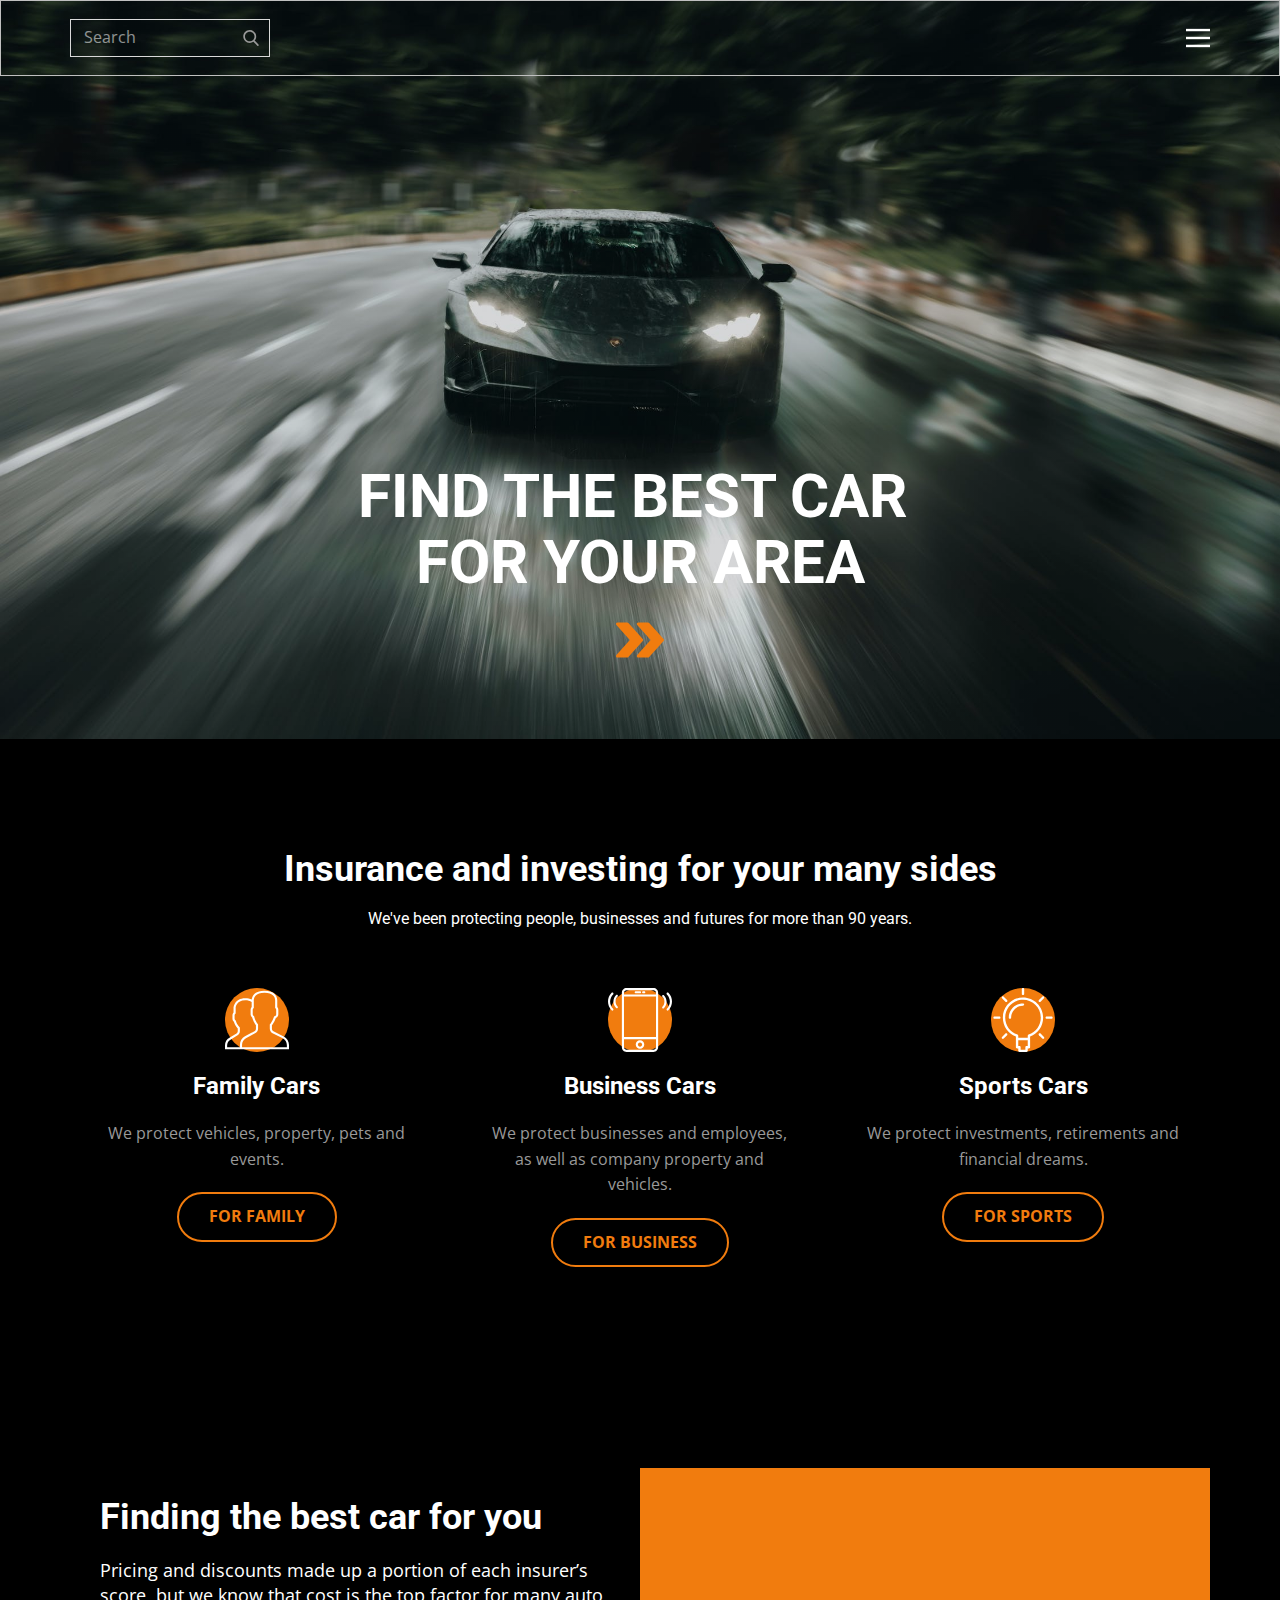
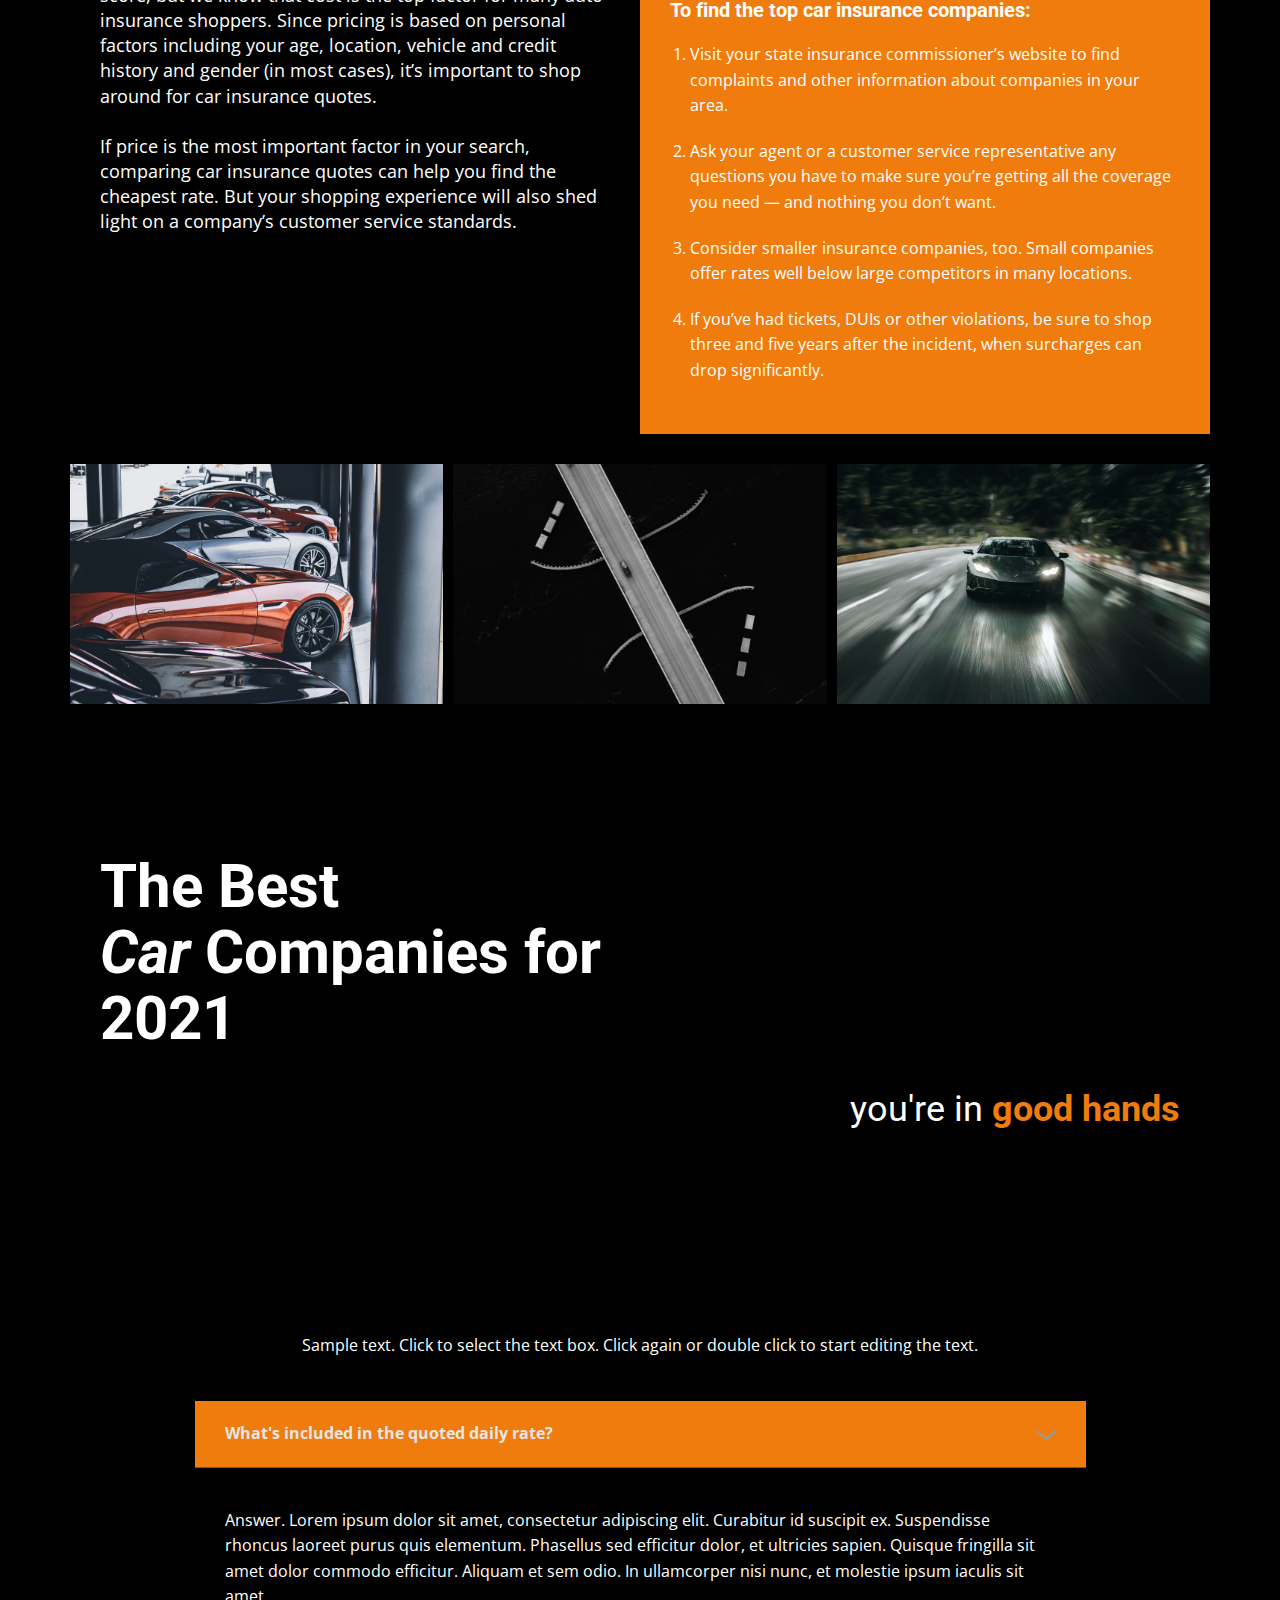
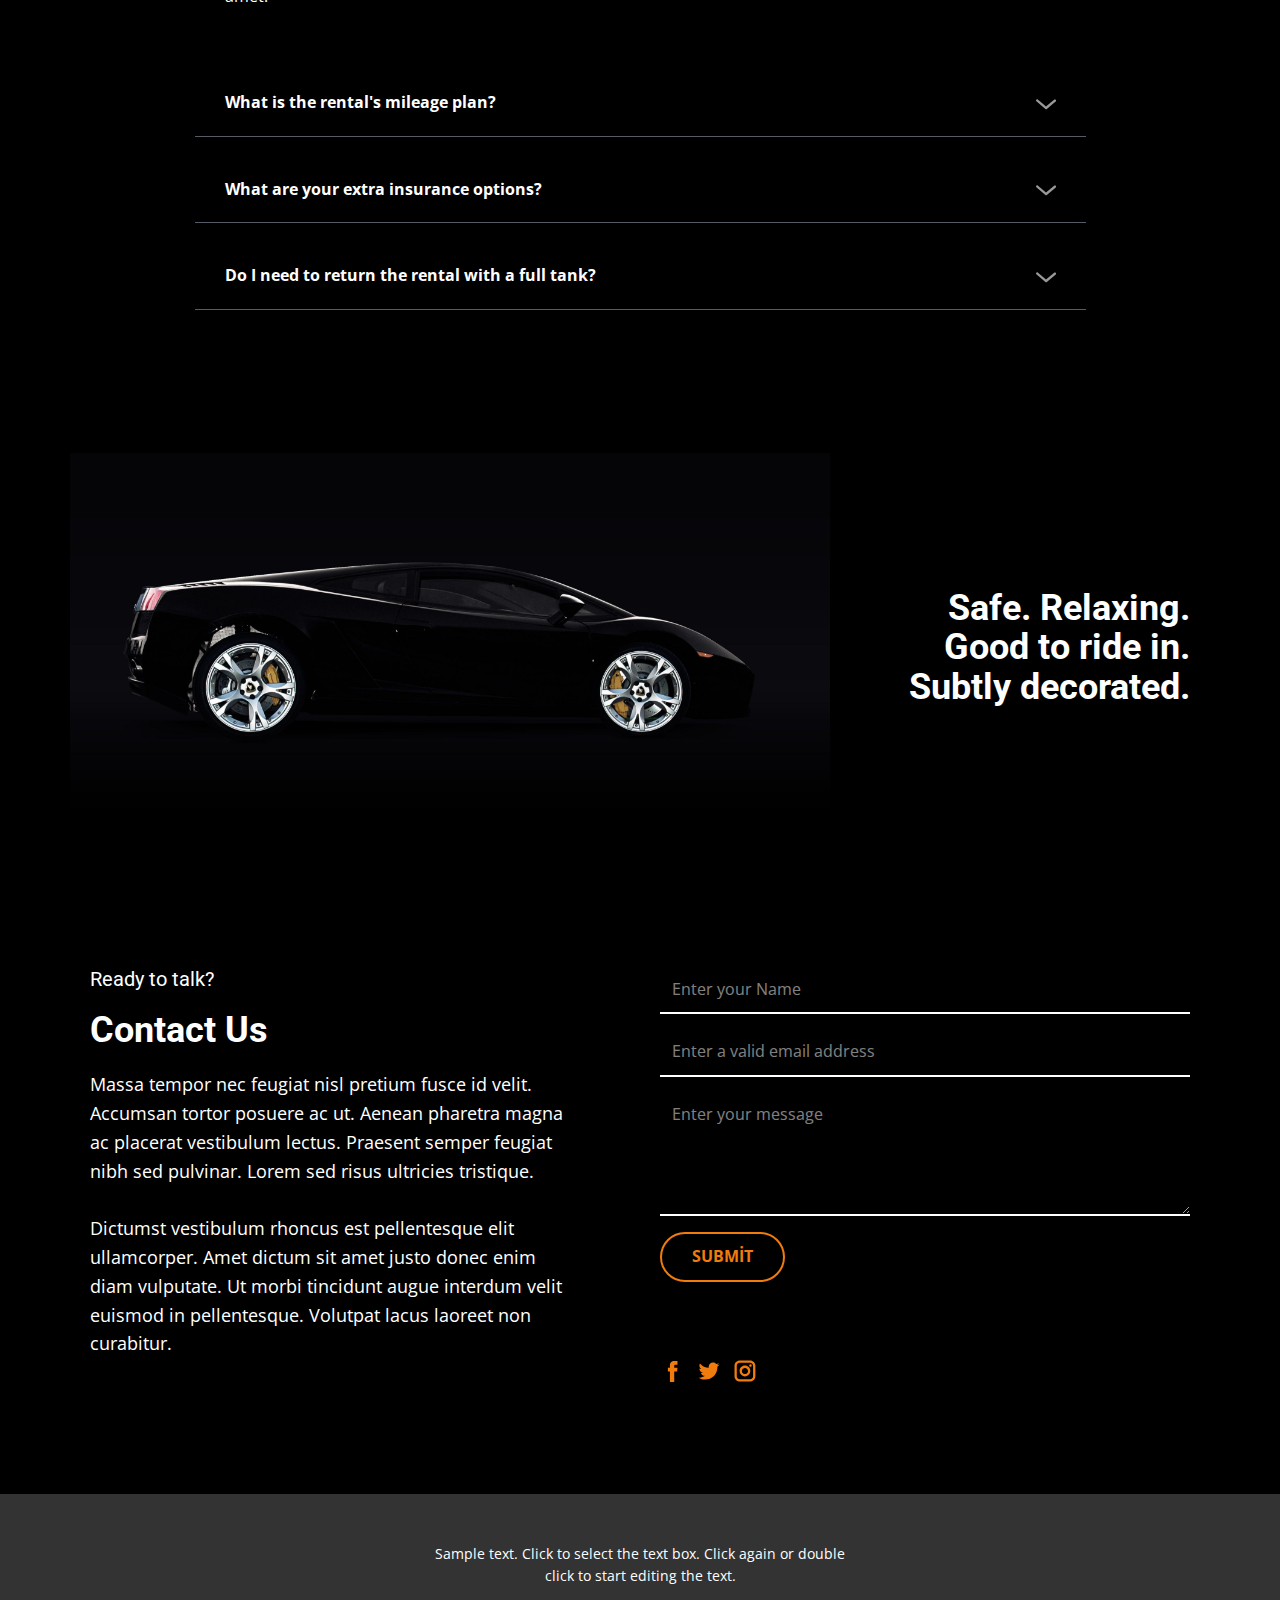
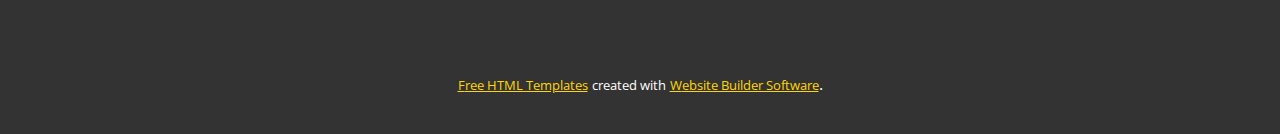
<file: bitirme proje2 09.27.14/index.html>
<!DOCTYPE html>
<html style="font-size: 16px;" lang="tr"><head>
    <meta name="viewport" content="width=device-width, initial-scale=1.0">
    <meta charset="utf-8">
    <meta name="keywords" content="Finding the best car insurance company for you, Insurance and investing for your many sides, Finding the best car insurance company for you, The Best Insurance Companies for 2021, The Best Car Insurance Companies for 2021, Faq, Safe. Relaxing. Good to ride in. Subtly decorated., Contact Us">
    <meta name="description" content="">
    <title>Giriş</title>
    <link rel="stylesheet" href="nicepage.css" media="screen">
<link rel="stylesheet" href="Giriş.css" media="screen">
    <script class="u-script" type="text/javascript" src="jquery.js" defer=""></script>
    <script class="u-script" type="text/javascript" src="nicepage.js" defer=""></script>
    <meta name="generator" content="Nicepage 5.4.4, nicepage.com">
    <meta name="referrer" content="origin">
    <link id="u-theme-google-font" rel="stylesheet" href="https://fonts.googleapis.com/css?family=Roboto:100,100i,300,300i,400,400i,500,500i,700,700i,900,900i|Open+Sans:300,300i,400,400i,500,500i,600,600i,700,700i,800,800i">
    
    
    
    
    
    
    
    
    <script type="application/ld+json">{
		"@context": "http://schema.org",
		"@type": "Organization",
		"name": ""
}</script>
    <meta name="theme-color" content="#ffd600">
    <meta property="og:title" content="Giriş">
    <meta property="og:type" content="website">
  <meta data-intl-tel-input-cdn-path="intlTelInput/"></head>
  <body data-home-page="Giriş.html" data-home-page-title="Giriş" class="u-body u-overlap u-overlap-contrast u-overlap-transparent u-xl-mode" data-lang="tr"><header class="u-align-center-xs u-border-1 u-border-grey-25 u-clearfix u-header u-header" id="sec-fe27"><div class="u-clearfix u-sheet u-valign-middle u-sheet-1">
        <form action="#" method="get" class="u-border-1 u-border-grey-15 u-expanded-width-xs u-search u-search-right u-search-1">
          <button class="u-search-button" type="submit">
            <span class="u-search-icon u-spacing-10 u-text-grey-40">
              <svg class="u-svg-link" preserveAspectRatio="xMidYMin slice" viewBox="0 0 56.966 56.966" style=""><use xmlns:xlink="http://www.w3.org/1999/xlink" xlink:href="#svg-b04b"></use></svg>
              <svg xmlns="http://www.w3.org/2000/svg" xmlns:xlink="http://www.w3.org/1999/xlink" version="1.1" id="svg-b04b" x="0px" y="0px" viewBox="0 0 56.966 56.966" style="enable-background:new 0 0 56.966 56.966;" xml:space="preserve" class="u-svg-content"><path d="M55.146,51.887L41.588,37.786c3.486-4.144,5.396-9.358,5.396-14.786c0-12.682-10.318-23-23-23s-23,10.318-23,23  s10.318,23,23,23c4.761,0,9.298-1.436,13.177-4.162l13.661,14.208c0.571,0.593,1.339,0.92,2.162,0.92  c0.779,0,1.518-0.297,2.079-0.837C56.255,54.982,56.293,53.08,55.146,51.887z M23.984,6c9.374,0,17,7.626,17,17s-7.626,17-17,17  s-17-7.626-17-17S14.61,6,23.984,6z"></path><g></g><g></g><g></g><g></g><g></g><g></g><g></g><g></g><g></g><g></g><g></g><g></g><g></g><g></g><g></g></svg>
            </span>
          </button>
          <input class="u-search-input" type="search" name="search" value="" placeholder="Search">
        </form>
        <nav class="u-align-left u-menu u-menu-hamburger u-nav-spacing-25 u-offcanvas u-menu-1" data-responsive-from="XL">
          <div class="menu-collapse">
            <a class="u-button-style u-nav-link" href="#" style="padding: 4px 0px; font-size: calc(1em + 8px);" data-lang-en="{&quot;content&quot;:&quot;\n          <svg class=\&quot;u-svg-link\&quot; preserveAspectRatio=\&quot;xMidYMin slice\&quot; viewBox=\&quot;0 0 302 302\&quot; style=\&quot;\&quot;><use xmlns:xlink=\&quot;http://www.w3.org/1999/xlink\&quot; xlink:href=\&quot;#svg-7b92\&quot;></use></svg>\n          <svg xmlns=\&quot;http://www.w3.org/2000/svg\&quot; xmlns:xlink=\&quot;http://www.w3.org/1999/xlink\&quot; version=\&quot;1.1\&quot; id=\&quot;svg-7b92\&quot; x=\&quot;0px\&quot; y=\&quot;0px\&quot; viewBox=\&quot;0 0 302 302\&quot; style=\&quot;enable-background:new 0 0 302 302;\&quot; xml:space=\&quot;preserve\&quot; class=\&quot;u-svg-content\&quot;><g><rect y=\&quot;36\&quot; width=\&quot;302\&quot; height=\&quot;30\&quot;></rect><rect y=\&quot;236\&quot; width=\&quot;302\&quot; height=\&quot;30\&quot;></rect><rect y=\&quot;136\&quot; width=\&quot;302\&quot; height=\&quot;30\&quot;></rect>\n</g><g></g><g></g><g></g><g></g><g></g><g></g><g></g><g></g><g></g><g></g><g></g><g></g><g></g><g></g><g></g></svg>\n        &quot;,&quot;href&quot;:&quot;#&quot;}">
              <svg class="u-svg-link" preserveAspectRatio="xMidYMin slice" viewBox="0 0 302 302" style=""><use xmlns:xlink="http://www.w3.org/1999/xlink" xlink:href="#svg-7b92"></use></svg>
              <svg xmlns="http://www.w3.org/2000/svg" xmlns:xlink="http://www.w3.org/1999/xlink" version="1.1" id="svg-7b92" x="0px" y="0px" viewBox="0 0 302 302" style="enable-background:new 0 0 302 302;" xml:space="preserve" class="u-svg-content"><g><rect y="36" width="302" height="30"></rect><rect y="236" width="302" height="30"></rect><rect y="136" width="302" height="30"></rect>
</g><g></g><g></g><g></g><g></g><g></g><g></g><g></g><g></g><g></g><g></g><g></g><g></g><g></g><g></g><g></g></svg>
            </a>
          </div>
          <div class="u-nav-container">
            <ul class="u-nav u-unstyled u-nav-1"><li class="u-nav-item"><a class="u-button-style u-nav-link u-text-active-palette-1-base u-text-hover-palette-2-base" href="Giriş.html" style="padding: 10px 20px;">Giriş</a>
</li><li class="u-nav-item"><a class="u-button-style u-nav-link u-text-active-palette-1-base u-text-hover-palette-2-base" href="Hakkında.html" style="padding: 10px 20px;">Hakkında</a>
</li><li class="u-nav-item"><a class="u-button-style u-nav-link u-text-active-palette-1-base u-text-hover-palette-2-base" href="Aile.html" style="padding: 10px 20px;">Aile</a>
</li><li class="u-nav-item"><a class="u-button-style u-nav-link u-text-active-palette-1-base u-text-hover-palette-2-base" href="İş.html" style="padding: 10px 20px;">İş</a>
</li><li class="u-nav-item"><a class="u-button-style u-nav-link u-text-active-palette-1-base u-text-hover-palette-2-base" href="Spor.html" style="padding: 10px 20px;">Spor</a>
</li></ul>
          </div>
          <div class="u-nav-container-collapse">
            <div class="u-align-center u-black u-container-style u-inner-container-layout u-opacity u-opacity-95 u-sidenav">
              <div class="u-inner-container-layout u-sidenav-overflow">
                <div class="u-menu-close"></div>
                <ul class="u-align-center u-nav u-popupmenu-items u-unstyled u-nav-2"><li class="u-nav-item"><a class="u-button-style u-nav-link" href="Giriş.html">Giriş</a>
</li><li class="u-nav-item"><a class="u-button-style u-nav-link" href="Hakkında.html">Hakkında</a>
</li><li class="u-nav-item"><a class="u-button-style u-nav-link" href="Aile.html">Aile</a>
</li><li class="u-nav-item"><a class="u-button-style u-nav-link" href="İş.html">İş</a>
</li><li class="u-nav-item"><a class="u-button-style u-nav-link" href="Spor.html">Spor</a>
</li></ul>
              </div>
            </div>
            <div class="u-black u-menu-overlay u-opacity u-opacity-70"></div>
          </div>
        </nav>
      </div></header>
    <section class="u-align-center u-clearfix u-image u-shading u-section-1" id="carousel_c016" data-image-width="2250" data-image-height="1500">
      <div class="u-clearfix u-sheet u-sheet-1">
        <h1 class="u-text u-text-body-alt-color u-text-1">FIND THE BEST CAR&nbsp;<br>FOR YOUR AREA
        </h1><span class="u-icon u-icon-circle u-text-palette-3-base u-icon-1"><svg class="u-svg-link" preserveAspectRatio="xMidYMin slice" viewBox="0 0 480.026 480.026" style=""><use xmlns:xlink="http://www.w3.org/1999/xlink" xlink:href="#svg-5092"></use></svg><svg class="u-svg-content" viewBox="0 0 480.026 480.026" x="0px" y="0px" id="svg-5092" style="enable-background:new 0 0 480.026 480.026;"><g><g><path d="M475.922,229.325l-144-160c-3.072-3.392-7.36-5.312-11.904-5.312h-96c-6.304,0-12.032,3.712-14.624,9.472    c-2.56,5.792-1.504,12.544,2.72,17.216l134.368,149.312l-134.368,149.28c-4.224,4.704-5.312,11.456-2.72,17.216    c2.592,5.792,8.32,9.504,14.624,9.504h96c4.544,0,8.832-1.952,11.904-5.28l144-160    C481.394,244.653,481.394,235.373,475.922,229.325z"></path>
</g>
</g><g><g><path d="M267.922,229.325l-144-160c-3.072-3.392-7.36-5.312-11.904-5.312h-96c-6.304,0-12.032,3.712-14.624,9.472    c-2.56,5.792-1.504,12.544,2.72,17.216l134.368,149.312L4.114,389.293c-4.224,4.704-5.312,11.456-2.72,17.216    c2.592,5.792,8.32,9.504,14.624,9.504h96c4.544,0,8.832-1.952,11.904-5.28l144-160    C273.394,244.653,273.394,235.373,267.922,229.325z"></path>
</g>
</g></svg></span>
      </div>
    </section>
    <section class="u-align-center u-black u-clearfix u-section-2" id="carousel_52c8">
      <div class="u-clearfix u-sheet u-valign-middle u-sheet-1">
        <h2 class="u-text u-text-1">Insurance and investing for your many sides</h2>
        <h5 class="u-text u-text-2">We've been protecting people, businesses and futures for more than 90 years.</h5>
        <div class="u-expanded-width u-list u-list-1">
          <div class="u-repeater u-repeater-1">
            <div class="u-align-center u-container-style u-list-item u-repeater-item">
              <div class="u-container-layout u-similar-container u-valign-top u-container-layout-1"><span class="u-icon u-icon-circle u-palette-3-base u-spacing-10 u-icon-1"><svg class="u-svg-link" preserveAspectRatio="xMidYMin slice" viewBox="0 0 60 60" style=""><use xmlns:xlink="http://www.w3.org/1999/xlink" xlink:href="#svg-6a51"></use></svg><svg class="u-svg-content" viewBox="0 0 60 60" x="0px" y="0px" id="svg-6a51" style="enable-background:new 0 0 60 60;"><path d="M55.014,45.389l-9.553-4.776C44.56,40.162,44,39.256,44,38.248v-3.381c0.229-0.28,0.47-0.599,0.719-0.951
	c1.239-1.75,2.232-3.698,2.954-5.799C49.084,27.47,50,26.075,50,24.5v-4c0-0.963-0.36-1.896-1-2.625v-5.319
	c0.056-0.55,0.276-3.824-2.092-6.525C44.854,3.688,41.521,2.5,37,2.5s-7.854,1.188-9.908,3.53c-1.435,1.637-1.918,3.481-2.064,4.805
	C23.314,9.949,21.294,9.5,19,9.5c-10.389,0-10.994,8.855-11,9v4.579c-0.648,0.706-1,1.521-1,2.33v3.454
	c0,1.079,0.483,2.085,1.311,2.765c0.825,3.11,2.854,5.46,3.644,6.285v2.743c0,0.787-0.428,1.509-1.171,1.915l-6.653,4.173
	C1.583,48.134,0,50.801,0,53.703V57.5h14h2h44v-4.043C60,50.019,58.089,46.927,55.014,45.389z M14,53.262V55.5H2v-1.797
	c0-2.17,1.184-4.164,3.141-5.233l6.652-4.173c1.333-0.727,2.161-2.121,2.161-3.641v-3.591l-0.318-0.297
	c-0.026-0.024-2.683-2.534-3.468-5.955l-0.091-0.396l-0.342-0.22C9.275,29.899,9,29.4,9,28.863v-3.454
	c0-0.36,0.245-0.788,0.671-1.174L10,23.938l-0.002-5.38C10.016,18.271,10.537,11.5,19,11.5c2.393,0,4.408,0.553,6,1.644v4.731
	c-0.64,0.729-1,1.662-1,2.625v4c0,0.304,0.035,0.603,0.101,0.893c0.027,0.116,0.081,0.222,0.118,0.334
	c0.055,0.168,0.099,0.341,0.176,0.5c0.001,0.002,0.002,0.003,0.003,0.005c0.256,0.528,0.629,1,1.099,1.377
	c0.005,0.019,0.011,0.036,0.016,0.054c0.06,0.229,0.123,0.457,0.191,0.68l0.081,0.261c0.014,0.046,0.031,0.093,0.046,0.139
	c0.035,0.108,0.069,0.215,0.105,0.321c0.06,0.175,0.123,0.356,0.196,0.553c0.031,0.082,0.065,0.156,0.097,0.237
	c0.082,0.209,0.164,0.411,0.25,0.611c0.021,0.048,0.039,0.1,0.06,0.147l0.056,0.126c0.026,0.058,0.053,0.11,0.079,0.167
	c0.098,0.214,0.194,0.421,0.294,0.621c0.016,0.032,0.031,0.067,0.047,0.099c0.063,0.125,0.126,0.243,0.189,0.363
	c0.108,0.206,0.214,0.4,0.32,0.588c0.052,0.092,0.103,0.182,0.154,0.269c0.144,0.246,0.281,0.472,0.414,0.682
	c0.029,0.045,0.057,0.092,0.085,0.135c0.242,0.375,0.452,0.679,0.626,0.916c0.046,0.063,0.086,0.117,0.125,0.17
	c0.022,0.029,0.052,0.071,0.071,0.097v3.309c0,0.968-0.528,1.856-1.377,2.32l-2.646,1.443l-0.461-0.041l-0.188,0.395l-5.626,3.069
	C15.801,46.924,14,49.958,14,53.262z M58,55.5H16v-2.238c0-2.571,1.402-4.934,3.659-6.164l8.921-4.866
	C30.073,41.417,31,39.854,31,38.155v-4.018v-0.001l-0.194-0.232l-0.038-0.045c-0.002-0.003-0.064-0.078-0.165-0.21
	c-0.006-0.008-0.012-0.016-0.019-0.024c-0.053-0.069-0.115-0.152-0.186-0.251c-0.001-0.002-0.002-0.003-0.003-0.005
	c-0.149-0.207-0.336-0.476-0.544-0.8c-0.005-0.007-0.009-0.015-0.014-0.022c-0.098-0.153-0.202-0.32-0.308-0.497
	c-0.008-0.013-0.016-0.026-0.024-0.04c-0.226-0.379-0.466-0.808-0.705-1.283c0,0-0.001-0.001-0.001-0.002
	c-0.127-0.255-0.254-0.523-0.378-0.802l0,0c-0.017-0.039-0.035-0.077-0.052-0.116h0c-0.055-0.125-0.11-0.256-0.166-0.391
	c-0.02-0.049-0.04-0.1-0.06-0.15c-0.052-0.131-0.105-0.263-0.161-0.414c-0.102-0.272-0.198-0.556-0.29-0.849l-0.055-0.178
	c-0.006-0.02-0.013-0.04-0.019-0.061c-0.094-0.316-0.184-0.639-0.26-0.971l-0.091-0.396l-0.341-0.22
	C26.346,25.803,26,25.176,26,24.5v-4c0-0.561,0.238-1.084,0.67-1.475L27,18.728V12.5v-0.354l-0.027-0.021
	c-0.034-0.722,0.009-2.935,1.623-4.776C30.253,5.458,33.081,4.5,37,4.5c3.905,0,6.727,0.951,8.386,2.828
	c1.947,2.201,1.625,5.017,1.623,5.041L47,18.728l0.33,0.298C47.762,19.416,48,19.939,48,20.5v4c0,0.873-0.572,1.637-1.422,1.899
	l-0.498,0.153l-0.16,0.495c-0.669,2.081-1.622,4.003-2.834,5.713c-0.297,0.421-0.586,0.794-0.837,1.079L42,34.123v4.125
	c0,1.77,0.983,3.361,2.566,4.153l9.553,4.776C56.513,48.374,58,50.78,58,53.457V55.5z"></path></svg></span>
                <h5 class="u-text u-text-3">Family Cars</h5>
                <p class="u-text u-text-grey-40 u-text-4">We protect vehicles, property, pets and events.<br>
                </p>
                <a href="Aile.html" class="u-border-2 u-border-palette-3-base u-btn u-btn-round u-button-style u-hover-palette-3-base u-none u-radius-25 u-text-hover-white u-text-palette-3-base u-btn-1">FOR FAMILY</a>
              </div>
            </div>
            <div class="u-align-center u-container-style u-list-item u-repeater-item">
              <div class="u-container-layout u-similar-container u-valign-top u-container-layout-2"><span class="u-icon u-icon-circle u-palette-3-base u-spacing-10 u-icon-2"><svg class="u-svg-link" preserveAspectRatio="xMidYMin slice" viewBox="0 0 60 60" style=""><use xmlns:xlink="http://www.w3.org/1999/xlink" xlink:href="#svg-c8a6"></use></svg><svg class="u-svg-content" viewBox="0 0 60 60" x="0px" y="0px" id="svg-c8a6" style="enable-background:new 0 0 60 60;"><g><path d="M42.595,0H17.405C14.977,0,13,1.977,13,4.405v51.189C13,58.023,14.977,60,17.405,60h25.189C45.023,60,47,58.023,47,55.595
		V4.405C47,1.977,45.023,0,42.595,0z M15,8h30v38H15V8z M17.405,2h25.189C43.921,2,45,3.079,45,4.405V6H15V4.405
		C15,3.079,16.079,2,17.405,2z M42.595,58H17.405C16.079,58,15,56.921,15,55.595V48h30v7.595C45,56.921,43.921,58,42.595,58z"></path><path d="M30,49c-2.206,0-4,1.794-4,4s1.794,4,4,4s4-1.794,4-4S32.206,49,30,49z M30,55c-1.103,0-2-0.897-2-2s0.897-2,2-2
		s2,0.897,2,2S31.103,55,30,55z"></path><path d="M26,5h4c0.553,0,1-0.447,1-1s-0.447-1-1-1h-4c-0.553,0-1,0.447-1,1S25.447,5,26,5z"></path><path d="M33,5h1c0.553,0,1-0.447,1-1s-0.447-1-1-1h-1c-0.553,0-1,0.447-1,1S32.447,5,33,5z"></path><path d="M56.612,4.569c-0.391-0.391-1.023-0.391-1.414,0s-0.391,1.023,0,1.414c3.736,3.736,3.736,9.815,0,13.552
		c-0.391,0.391-0.391,1.023,0,1.414c0.195,0.195,0.451,0.293,0.707,0.293s0.512-0.098,0.707-0.293
		C61.128,16.434,61.128,9.085,56.612,4.569z"></path><path d="M52.401,6.845c-0.391-0.391-1.023-0.391-1.414,0s-0.391,1.023,0,1.414c1.237,1.237,1.918,2.885,1.918,4.639
		s-0.681,3.401-1.918,4.638c-0.391,0.391-0.391,1.023,0,1.414c0.195,0.195,0.451,0.293,0.707,0.293s0.512-0.098,0.707-0.293
		c1.615-1.614,2.504-3.764,2.504-6.052S54.017,8.459,52.401,6.845z"></path><path d="M4.802,5.983c0.391-0.391,0.391-1.023,0-1.414s-1.023-0.391-1.414,0c-4.516,4.516-4.516,11.864,0,16.38
		c0.195,0.195,0.451,0.293,0.707,0.293s0.512-0.098,0.707-0.293c0.391-0.391,0.391-1.023,0-1.414
		C1.065,15.799,1.065,9.72,4.802,5.983z"></path><path d="M9.013,6.569c-0.391-0.391-1.023-0.391-1.414,0c-1.615,1.614-2.504,3.764-2.504,6.052s0.889,4.438,2.504,6.053
		c0.195,0.195,0.451,0.293,0.707,0.293s0.512-0.098,0.707-0.293c0.391-0.391,0.391-1.023,0-1.414
		c-1.237-1.237-1.918-2.885-1.918-4.639S7.775,9.22,9.013,7.983C9.403,7.593,9.403,6.96,9.013,6.569z"></path>
</g></svg></span>
                <h5 class="u-text u-text-5">Business Cars</h5>
                <p class="u-text u-text-grey-40 u-text-6">We protect businesses and employees, as well as company property and vehicles.</p>
                <a href="#" class="u-border-2 u-border-palette-3-base u-btn u-btn-round u-button-style u-hover-palette-3-base u-none u-radius-25 u-text-hover-white u-text-palette-3-base u-btn-2">FOR BUSINESS</a>
              </div>
            </div>
            <div class="u-align-center u-container-style u-list-item u-repeater-item">
              <div class="u-container-layout u-similar-container u-valign-top u-container-layout-3"><span class="u-icon u-icon-circle u-palette-3-base u-spacing-10 u-icon-3"><svg class="u-svg-link" preserveAspectRatio="xMidYMin slice" viewBox="0 0 54 54" style=""><use xmlns:xlink="http://www.w3.org/1999/xlink" xlink:href="#svg-fd51"></use></svg><svg class="u-svg-content" viewBox="0 0 54 54" x="0px" y="0px" id="svg-fd51" style="enable-background:new 0 0 54 54;"><g><path d="M27,8c-9.374,0-17,7.626-17,17c0,7.112,4.391,13.412,11,15.9V50c0,0.553,0.447,1,1,1h1v2c0,0.553,0.447,1,1,1h6
		c0.553,0,1-0.447,1-1v-2h1c0.553,0,1-0.447,1-1v-9.1c6.609-2.488,11-8.788,11-15.9C44,15.626,36.374,8,27,8z M30,49
		c-0.553,0-1,0.447-1,1v2h-4v-2c0-0.553-0.447-1-1-1h-1v-5h8v5H30z M31.688,39.242C31.277,39.377,31,39.761,31,40.192V42h-8v-1.808
		c0-0.432-0.277-0.815-0.688-0.95C16.145,37.214,12,31.49,12,25c0-8.271,6.729-15,15-15s15,6.729,15,15
		C42,31.49,37.855,37.214,31.688,39.242z"></path><path d="M27,6c0.553,0,1-0.447,1-1V1c0-0.553-0.447-1-1-1s-1,0.447-1,1v4C26,5.553,26.447,6,27,6z"></path><path d="M51,24h-4c-0.553,0-1,0.447-1,1s0.447,1,1,1h4c0.553,0,1-0.447,1-1S51.553,24,51,24z"></path><path d="M7,24H3c-0.553,0-1,0.447-1,1s0.447,1,1,1h4c0.553,0,1-0.447,1-1S7.553,24,7,24z"></path><path d="M43.264,7.322l-2.828,2.828c-0.391,0.391-0.391,1.023,0,1.414c0.195,0.195,0.451,0.293,0.707,0.293
		s0.512-0.098,0.707-0.293l2.828-2.828c0.391-0.391,0.391-1.023,0-1.414S43.654,6.932,43.264,7.322z"></path><path d="M12.15,38.436l-2.828,2.828c-0.391,0.391-0.391,1.023,0,1.414c0.195,0.195,0.451,0.293,0.707,0.293
		s0.512-0.098,0.707-0.293l2.828-2.828c0.391-0.391,0.391-1.023,0-1.414S12.541,38.045,12.15,38.436z"></path><path d="M41.85,38.436c-0.391-0.391-1.023-0.391-1.414,0s-0.391,1.023,0,1.414l2.828,2.828c0.195,0.195,0.451,0.293,0.707,0.293
		s0.512-0.098,0.707-0.293c0.391-0.391,0.391-1.023,0-1.414L41.85,38.436z"></path><path d="M12.15,11.564c0.195,0.195,0.451,0.293,0.707,0.293s0.512-0.098,0.707-0.293c0.391-0.391,0.391-1.023,0-1.414l-2.828-2.828
		c-0.391-0.391-1.023-0.391-1.414,0s-0.391,1.023,0,1.414L12.15,11.564z"></path><path d="M27,13c-6.617,0-12,5.383-12,12c0,0.553,0.447,1,1,1s1-0.447,1-1c0-5.514,4.486-10,10-10c0.553,0,1-0.447,1-1
		S27.553,13,27,13z"></path>
</g></svg></span>
                <h5 class="u-text u-text-7">Sports Cars</h5>
                <p class="u-text u-text-grey-40 u-text-8">We protect investments, retirements and financial dreams.</p>
                <a href="#" class="u-border-2 u-border-palette-3-base u-btn u-btn-round u-button-style u-hover-palette-3-base u-none u-radius-25 u-text-hover-white u-text-palette-3-base u-btn-3">For Sports</a>
              </div>
            </div>
          </div>
        </div>
      </div>
    </section>
    <section class="u-black u-clearfix u-section-3" id="carousel_d920">
      <div class="u-clearfix u-sheet u-valign-middle u-sheet-1">
        <div class="u-clearfix u-expanded-width u-layout-wrap u-layout-wrap-1">
          <div class="u-layout">
            <div class="u-layout-row">
              <div class="u-container-style u-layout-cell u-size-30 u-layout-cell-1">
                <div class="u-container-layout u-valign-top u-container-layout-1">
                  <h2 class="u-text u-text-1">Finding the best car for you</h2>
                  <h6 class="u-custom-font u-text u-text-font u-text-2">Pricing and discounts made up a portion of each insurer’s score, but we know that cost is the top factor for many auto insurance shoppers. Since pricing is based on personal factors including your age, location, vehicle and credit history and gender (in most cases), it’s important to shop around for car insurance quotes.<br>
                    <br>If price is the most important factor in your search, comparing car insurance quotes can help you find the cheapest rate. But your shopping experience will also shed light on a company’s customer service standards.
                  </h6>
                </div>
              </div>
              <div class="u-container-style u-layout-cell u-palette-3-base u-size-30 u-layout-cell-2">
                <div class="u-container-layout u-valign-bottom u-container-layout-2">
                  <h5 class="u-text u-text-3">To find the top car insurance companies:</h5>
                  <ol class="u-spacing-20 u-text u-text-4">
                    <li>Visit your state insurance commissioner’s website to find complaints and other information about companies in your area.</li>
                    <li>Ask your agent or a customer service representative any questions you have to make sure you’re getting all the coverage you need — and nothing you don’t want.</li>
                    <li>Consider smaller insurance companies, too. Small companies offer rates well below large competitors in many locations.</li>
                    <li>If you’ve had tickets, DUIs or other violations, be sure to shop three and five years after the incident, when surcharges can drop significantly.</li>
                  </ol>
                </div>
              </div>
            </div>
          </div>
        </div>
        <div class="u-gallery u-layout-grid u-lightbox u-no-transition u-show-text-on-hover u-gallery-1">
          <div class="u-gallery-inner u-gallery-inner-1">
            <div class="u-effect-fade u-gallery-item">
              <div class="u-back-slide" data-image-width="1000" data-image-height="1500">
                <img class="u-back-image u-expanded" src="images/pexels-photo-1231643.jpeg">
              </div>
              <div class="u-over-slide u-shading u-over-slide-1">
                <h3 class="u-gallery-heading"></h3>
                <p class="u-gallery-text"></p>
              </div>
            </div>
            <div class="u-effect-fade u-gallery-item u-gallery-item-2">
              <div class="u-back-slide" data-image-width="2001" data-image-height="1500">
                <img class="u-back-image u-expanded" src="images/pexels-photo-1586141.jpeg">
              </div>
              <div class="u-over-slide u-shading u-over-slide-2">
                <h3 class="u-gallery-heading"></h3>
                <p class="u-gallery-text"></p>
              </div>
            </div>
            <div class="u-effect-fade u-gallery-item u-gallery-item-3">
              <div class="u-back-slide" data-image-width="2250" data-image-height="1500">
                <img class="u-back-image u-expanded" src="images/pexels-photo-3136673.jpeg">
              </div>
              <div class="u-over-slide u-shading u-over-slide-3">
                <h3 class="u-gallery-heading"></h3>
                <p class="u-gallery-text"></p>
              </div>
            </div>
          </div>
        </div>
      </div>
    </section>
    <section class="u-black u-clearfix u-section-4" id="carousel_659f">
      <div class="u-clearfix u-sheet u-sheet-1">
        <div class="u-clearfix u-expanded-width u-layout-wrap u-layout-wrap-1">
          <div class="u-layout">
            <div class="u-layout-row">
              <div class="u-container-style u-layout-cell u-size-33-md u-size-33-sm u-size-33-xs u-size-36-xl u-size-41-lg u-layout-cell-1">
                <div class="u-container-layout u-container-layout-1">
                  <h2 class="u-text u-text-default u-text-1">The Best <i>Car</i>&nbsp;Companies for 2021
                  </h2>
                </div>
              </div>
              <div class="u-align-right u-container-style u-layout-cell u-size-19-lg u-size-24-xl u-size-27-md u-size-27-sm u-size-27-xs u-layout-cell-2">
                <div class="u-container-layout u-valign-middle-md u-valign-middle-sm u-valign-middle-xs u-container-layout-2">
                  <h5 class="u-text u-text-2">you're in <span style="font-weight: 700;" class="u-text-palette-3-base">good hands</span>
                  </h5>
                </div>
              </div>
            </div>
          </div>
        </div>
      </div>
    </section>
    <section class="u-align-center u-black u-clearfix u-section-5" id="carousel_ddcf">
      <div class="u-clearfix u-sheet u-valign-middle u-sheet-1">
        <p class="u-text u-text-1">Sample text. Click to select the text box. Click again or double click to start editing the text.</p>
        <div class="u-accordion u-faq u-spacing-20 u-accordion-1">
          <div class="u-accordion-item">
            <a class="active u-accordion-link u-active-palette-3-base u-border-1 u-border-active-palette-5-dark-2 u-border-hover-palette-5-dark-2 u-border-no-left u-border-no-right u-border-no-top u-border-palette-5-dark-2 u-button-style u-text-body-alt-color u-accordion-link-1" id="link-accordion-6327" aria-controls="accordion-6327" aria-selected="true">
              <span class="u-accordion-link-text">What's included in the quoted daily rate?</span><span class="u-accordion-link-icon u-icon u-text-black u-icon-1"><svg class="u-svg-link" preserveAspectRatio="xMidYMin slice" viewBox="0 0 16 16" style=""><use xmlns:xlink="http://www.w3.org/1999/xlink" xlink:href="#svg-2c6d"></use></svg><svg class="u-svg-content" viewBox="0 0 16 16" x="0px" y="0px" id="svg-2c6d" style=""><path d="M8,10.7L1.6,5.3c-0.4-0.4-1-0.4-1.3,0c-0.4,0.4-0.4,0.9,0,1.3l7.2,6.1c0.1,0.1,0.4,0.2,0.6,0.2s0.4-0.1,0.6-0.2l7.1-6
	c0.4-0.4,0.4-0.9,0-1.3c-0.4-0.4-1-0.4-1.3,0L8,10.7z"></path></svg></span>
            </a>
            <div class="u-accordion-active u-accordion-pane u-container-style u-accordion-pane-1" id="accordion-6327" aria-labelledby="link-accordion-6327">
              <div class="u-container-layout u-container-layout-1">
                <div class="fr-view u-clearfix u-rich-text u-text">
                  <p>Answer. Lorem ipsum dolor sit amet, consectetur adipiscing elit. Curabitur id suscipit ex. Suspendisse rhoncus laoreet purus quis elementum. Phasellus sed efficitur dolor, et ultricies sapien. Quisque fringilla sit amet dolor commodo efficitur. Aliquam et sem odio. In ullamcorper nisi nunc, et molestie ipsum iaculis sit amet.</p>
                </div>
              </div>
            </div>
          </div>
          <div class="u-accordion-item">
            <a class="u-accordion-link u-active-palette-3-base u-border-1 u-border-active-palette-5-dark-2 u-border-hover-palette-5-dark-2 u-border-no-left u-border-no-right u-border-no-top u-border-palette-5-dark-2 u-button-style u-text-body-alt-color u-accordion-link-2" id="link-accordion-4aab" aria-controls="accordion-4aab" aria-selected="false">
              <span class="u-accordion-link-text">What is the rental's mileage plan?</span><span class="u-accordion-link-icon u-icon u-text-black u-icon-2"><svg class="u-svg-link" preserveAspectRatio="xMidYMin slice" viewBox="0 0 16 16" style=""><use xmlns:xlink="http://www.w3.org/1999/xlink" xlink:href="#svg-937a"></use></svg><svg class="u-svg-content" viewBox="0 0 16 16" x="0px" y="0px" id="svg-937a" style=""><path d="M8,10.7L1.6,5.3c-0.4-0.4-1-0.4-1.3,0c-0.4,0.4-0.4,0.9,0,1.3l7.2,6.1c0.1,0.1,0.4,0.2,0.6,0.2s0.4-0.1,0.6-0.2l7.1-6
	c0.4-0.4,0.4-0.9,0-1.3c-0.4-0.4-1-0.4-1.3,0L8,10.7z"></path></svg></span>
            </a>
            <div class="u-accordion-pane u-container-style u-accordion-pane-2" id="accordion-4aab" aria-labelledby="link-accordion-4aab">
              <div class="u-container-layout u-container-layout-2">
                <div class="u-clearfix u-rich-text u-text">
                  <p>Answer. Lorem ipsum dolor sit amet, consectetur adipiscing elit. Curabitur id suscipit ex. Suspendisse rhoncus laoreet purus quis elementum. Phasellus sed efficitur dolor, et ultricies sapien. Quisque fringilla sit amet dolor commodo efficitur. Aliquam et sem odio. In ullamcorper nisi nunc, et molestie ipsum iaculis sit amet.</p>
                </div>
              </div>
            </div>
          </div>
          <div class="u-accordion-item">
            <a class="u-accordion-link u-active-palette-3-base u-border-1 u-border-active-palette-5-dark-2 u-border-hover-palette-5-dark-2 u-border-no-left u-border-no-right u-border-no-top u-border-palette-5-dark-2 u-button-style u-text-body-alt-color u-accordion-link-3" id="link-accordion-eb1f" aria-controls="accordion-eb1f" aria-selected="false">
              <span class="u-accordion-link-text">What are your extra insurance options?</span><span class="u-accordion-link-icon u-icon u-text-black u-icon-3"><svg class="u-svg-link" preserveAspectRatio="xMidYMin slice" viewBox="0 0 16 16" style=""><use xmlns:xlink="http://www.w3.org/1999/xlink" xlink:href="#svg-4086"></use></svg><svg class="u-svg-content" viewBox="0 0 16 16" x="0px" y="0px" id="svg-4086" style=""><path d="M8,10.7L1.6,5.3c-0.4-0.4-1-0.4-1.3,0c-0.4,0.4-0.4,0.9,0,1.3l7.2,6.1c0.1,0.1,0.4,0.2,0.6,0.2s0.4-0.1,0.6-0.2l7.1-6
	c0.4-0.4,0.4-0.9,0-1.3c-0.4-0.4-1-0.4-1.3,0L8,10.7z"></path></svg></span>
            </a>
            <div class="u-accordion-pane u-container-style u-accordion-pane-3" id="accordion-eb1f" aria-labelledby="link-accordion-eb1f">
              <div class="u-container-layout u-container-layout-3">
                <div class="fr-view u-clearfix u-rich-text u-text">
                  <p>Answer. Lorem ipsum dolor sit amet, consectetur adipiscing elit. Curabitur id suscipit ex. Suspendisse rhoncus laoreet purus quis elementum. Phasellus sed efficitur dolor, et ultricies sapien. Quisque fringilla sit amet dolor commodo efficitur. Aliquam et sem odio. In ullamcorper nisi nunc, et molestie ipsum iaculis sit amet.</p>
                </div>
              </div>
            </div>
          </div>
          <div class="u-accordion-item u-expanded-width">
            <a class="u-accordion-link u-active-palette-3-base u-border-1 u-border-active-palette-5-dark-2 u-border-hover-palette-5-dark-2 u-border-no-left u-border-no-right u-border-no-top u-border-palette-5-dark-2 u-button-style u-text-body-alt-color u-accordion-link-4" id="link-accordion-eb1f" aria-controls="accordion-eb1f" aria-selected="false">
              <span class="u-accordion-link-text">Do I need to return the rental with a full tank?</span><span class="u-accordion-link-icon u-icon u-text-black u-icon-4"><svg class="u-svg-link" preserveAspectRatio="xMidYMin slice" viewBox="0 0 16 16" style=""><use xmlns:xlink="http://www.w3.org/1999/xlink" xlink:href="#svg-df61"></use></svg><svg class="u-svg-content" viewBox="0 0 16 16" x="0px" y="0px" id="svg-df61" style=""><path d="M8,10.7L1.6,5.3c-0.4-0.4-1-0.4-1.3,0c-0.4,0.4-0.4,0.9,0,1.3l7.2,6.1c0.1,0.1,0.4,0.2,0.6,0.2s0.4-0.1,0.6-0.2l7.1-6
	c0.4-0.4,0.4-0.9,0-1.3c-0.4-0.4-1-0.4-1.3,0L8,10.7z"></path></svg></span>
            </a>
            <div class="u-accordion-pane u-container-style u-accordion-pane-4" id="accordion-eb1f" aria-labelledby="link-accordion-eb1f">
              <div class="u-container-layout u-container-layout-4">
                <div class="fr-view u-clearfix u-rich-text u-text">
                  <p>Answer. Lorem ipsum dolor sit amet, consectetur adipiscing elit. Curabitur id suscipit ex. Suspendisse rhoncus laoreet purus quis elementum. Phasellus sed efficitur dolor, et ultricies sapien. Quisque fringilla sit amet dolor commodo efficitur. Aliquam et sem odio. In ullamcorper nisi nunc, et molestie ipsum iaculis sit amet.</p>
                </div>
              </div>
            </div>
          </div>
        </div>
      </div>
    </section>
    <section class="u-black u-clearfix u-section-6" id="carousel_14aa">
      <div class="u-clearfix u-sheet u-sheet-1">
        <div class="u-clearfix u-expanded-width u-layout-wrap u-layout-wrap-1">
          <div class="u-layout">
            <div class="u-layout-row">
              <div class="u-container-style u-image u-image-contain u-layout-cell u-left-cell u-size-37-lg u-size-37-md u-size-37-sm u-size-37-xs u-size-40-xl u-image-1">
                <div class="u-container-layout u-container-layout-1"></div>
              </div>
              <div class="u-align-right u-container-style u-layout-cell u-right-cell u-size-20-xl u-size-23-lg u-size-23-md u-size-23-sm u-size-23-xs u-layout-cell-2">
                <div class="u-container-layout u-valign-middle u-container-layout-2">
                  <h2 class="u-text u-text-white u-text-1">Safe. Relaxing. Good to ride in. Subtly decorated.</h2>
                </div>
              </div>
            </div>
          </div>
        </div>
      </div>
    </section>
    <section class="u-black u-clearfix u-section-7" id="carousel_9254">
      <div class="u-clearfix u-sheet u-sheet-1">
        <div class="u-clearfix u-expanded-width u-layout-wrap u-layout-wrap-1">
          <div class="u-layout">
            <div class="u-layout-row">
              <div class="u-container-style u-layout-cell u-left-cell u-size-30 u-layout-cell-1">
                <div class="u-container-layout u-container-layout-1">
                  <h5 class="u-text u-text-1">Ready to talk?</h5>
                  <h2 class="u-text u-text-2">Contact Us</h2>
                  <p class="u-text u-text-3">Massa tempor nec feugiat nisl pretium fusce id velit. Accumsan tortor posuere ac ut. Aenean pharetra magna ac placerat vestibulum lectus. Praesent semper feugiat nibh sed pulvinar. Lorem sed risus ultricies tristique.&nbsp;<br>
                    <br>Dictumst vestibulum rhoncus est pellentesque elit ullamcorper. Amet dictum sit amet justo donec enim diam vulputate. Ut morbi tincidunt augue interdum velit euismod in pellentesque. Volutpat lacus laoreet non curabitur.
                  </p>
                </div>
              </div>
              <div class="u-container-style u-layout-cell u-right-cell u-size-30 u-layout-cell-2">
                <div class="u-container-layout u-valign-top u-container-layout-2">
                  <div class="u-form u-form-1">
                    <form action="https://forms.nicepagesrv.com/v2/form/process" class="u-block-1cc6-12 u-clearfix u-form-spacing-15 u-form-vertical u-inner-form" source="email"><!-- hidden inputs for siteId and pageId -->
                      <div class="u-form-group u-form-name">
                        <label for="name-f798" class="u-form-control-hidden u-label">Name</label>
                        <input type="text" placeholder="Enter your Name" id="name-f798" name="name" class="u-border-2 u-border-no-left u-border-no-right u-border-no-top u-border-white u-input u-input-rectangle" required="">
                      </div><!-- always visible -->
                      <div class="u-form-email u-form-group">
                        <label for="email-f798" class="u-form-control-hidden u-label">Email</label>
                        <input type="email" placeholder="Enter a valid email address" id="email-f798" name="email" class="u-border-2 u-border-no-left u-border-no-right u-border-no-top u-border-white u-input u-input-rectangle" required="">
                      </div>
                      <div class="u-form-group u-form-message">
                        <label for="message-f798" class="u-form-control-hidden u-label">Message</label>
                        <textarea placeholder="Enter your message" rows="4" cols="50" id="message-f798" name="message" class="u-border-2 u-border-no-left u-border-no-right u-border-no-top u-border-white u-input u-input-rectangle" required=""></textarea>
                      </div>
                      <div class="u-form-group u-form-submit">
                        <a href="#" class="u-active-white u-border-2 u-border-active-white u-border-hover-white u-border-palette-3-base u-btn u-btn-round u-btn-submit u-button-style u-hover-palette-3-base u-none u-radius-25 u-text-active-palette-3-base u-text-hover-palette-3-base u-text-palette-3-base u-btn-1">Submit</a>
                        <input type="submit" value="submit" class="u-form-control-hidden">
                      </div>
                      <div class="u-form-send-message u-form-send-success"> Thank you! Your message has been sent. </div>
                      <div class="u-form-send-error u-form-send-message"> Unable to send your message. Please fix errors then try again. </div>
                      <input type="hidden" value="" name="recaptchaResponse">
                      <input type="hidden" name="formServices" value="80acaec9-1eee-4574-c76c-1413aed4fba8">
                    </form>
                  </div>
                  <div class="u-social-icons u-spacing-10 u-social-icons-1">
                    <a class="u-social-url" target="_blank" href=""><span class="u-icon u-icon-circle u-social-facebook u-social-icon u-text-palette-3-base u-icon-1"><svg class="u-svg-link" preserveAspectRatio="xMidYMin slice" viewBox="0 0 112.2 112.2" style=""><use xmlns:xlink="http://www.w3.org/1999/xlink" xlink:href="#svg-5f4f"></use></svg><svg x="0px" y="0px" viewBox="0 0 112.2 112.2" id="svg-5f4f" class="u-svg-content"><path d="M75.5,28.8H65.4c-1.5,0-4,0.9-4,4.3v9.4h13.9l-1.5,15.8H61.4v45.1H42.8V58.3h-8.8V42.4h8.8V32.2 c0-7.4,3.4-18.8,18.8-18.8h13.8v15.4H75.5z"></path></svg></span>
                    </a>
                    <a class="u-social-url" target="_blank" href=""><span class="u-icon u-icon-circle u-social-icon u-social-twitter u-text-palette-3-base u-icon-2"><svg class="u-svg-link" preserveAspectRatio="xMidYMin slice" viewBox="0 0 112.2 112.2" style=""><use xmlns:xlink="http://www.w3.org/1999/xlink" xlink:href="#svg-a709"></use></svg><svg x="0px" y="0px" viewBox="0 0 112.2 112.2" id="svg-a709" class="u-svg-content"><path d="M92.2,38.2c0,0.8,0,1.6,0,2.3c0,24.3-18.6,52.4-52.6,52.4c-10.6,0.1-20.2-2.9-28.5-8.2 c1.4,0.2,2.9,0.2,4.4,0.2c8.7,0,16.7-2.9,23-7.9c-8.1-0.2-14.9-5.5-17.3-12.8c1.1,0.2,2.4,0.2,3.4,0.2c1.6,0,3.3-0.2,4.8-0.7 c-8.4-1.6-14.9-9.2-14.9-18c0-0.2,0-0.2,0-0.2c2.5,1.4,5.4,2.2,8.4,2.3c-5-3.3-8.3-8.9-8.3-15.4c0-3.4,1-6.5,2.5-9.2 c9.1,11.1,22.7,18.5,38,19.2c-0.2-1.4-0.4-2.8-0.4-4.3c0.1-10,8.3-18.2,18.5-18.2c5.4,0,10.1,2.2,13.5,5.7c4.3-0.8,8.1-2.3,11.7-4.5 c-1.4,4.3-4.3,7.9-8.1,10.1c3.7-0.4,7.3-1.4,10.6-2.9C98.9,32.3,95.7,35.5,92.2,38.2z"></path></svg></span>
                    </a>
                    <a class="u-social-url" target="_blank" href=""><span class="u-icon u-icon-circle u-social-icon u-social-instagram u-text-palette-3-base u-icon-3"><svg class="u-svg-link" preserveAspectRatio="xMidYMin slice" viewBox="0 0 112.2 112.2" style=""><use xmlns:xlink="http://www.w3.org/1999/xlink" xlink:href="#svg-0b43"></use></svg><svg x="0px" y="0px" viewBox="0 0 112.2 112.2" id="svg-0b43" class="u-svg-content"><path d="M55.9,32.9c-12.8,0-23.2,10.4-23.2,23.2s10.4,23.2,23.2,23.2s23.2-10.4,23.2-23.2S68.7,32.9,55.9,32.9z M55.9,69.4c-7.4,0-13.3-6-13.3-13.3c-0.1-7.4,6-13.3,13.3-13.3s13.3,6,13.3,13.3C69.3,63.5,63.3,69.4,55.9,69.4z"></path><path d="M79.7,26.8c-3,0-5.4,2.5-5.4,5.4s2.5,5.4,5.4,5.4c3,0,5.4-2.5,5.4-5.4S82.7,26.8,79.7,26.8z"></path><path d="M78.2,11H33.5C21,11,10.8,21.3,10.8,33.7v44.7c0,12.6,10.2,22.8,22.7,22.8h44.7c12.6,0,22.7-10.2,22.7-22.7 V33.7C100.8,21.1,90.6,11,78.2,11z M91,78.4c0,7.1-5.8,12.8-12.8,12.8H33.5c-7.1,0-12.8-5.8-12.8-12.8V33.7 c0-7.1,5.8-12.8,12.8-12.8h44.7c7.1,0,12.8,5.8,12.8,12.8V78.4z"></path></svg></span>
                    </a>
                  </div>
                </div>
              </div>
            </div>
          </div>
        </div>
      </div>
    </section>
    
    
    <footer class="u-align-center u-clearfix u-footer u-grey-80 u-footer" id="sec-2012"><div class="u-clearfix u-sheet u-sheet-1">
        <p class="u-small-text u-text u-text-variant u-text-1" data-lang-en="Sample text. Click to select the text box. Click again or double click to start editing the text.">Sample text. Click to select the text box. Click again or double click to start editing the text.</p>
      </div></footer>
    <section class="u-backlink u-clearfix u-grey-80">
      <a class="u-link" href="https://nicepage.com/html-templates" target="_blank">
        <span>Free HTML Templates</span>
      </a>
      <p class="u-text">
        <span>created with</span>
      </p>
      <a class="u-link" href="" target="_blank">
        <span>Website Builder Software</span>
      </a>. 
    </section>
  
</body></html>
</file>
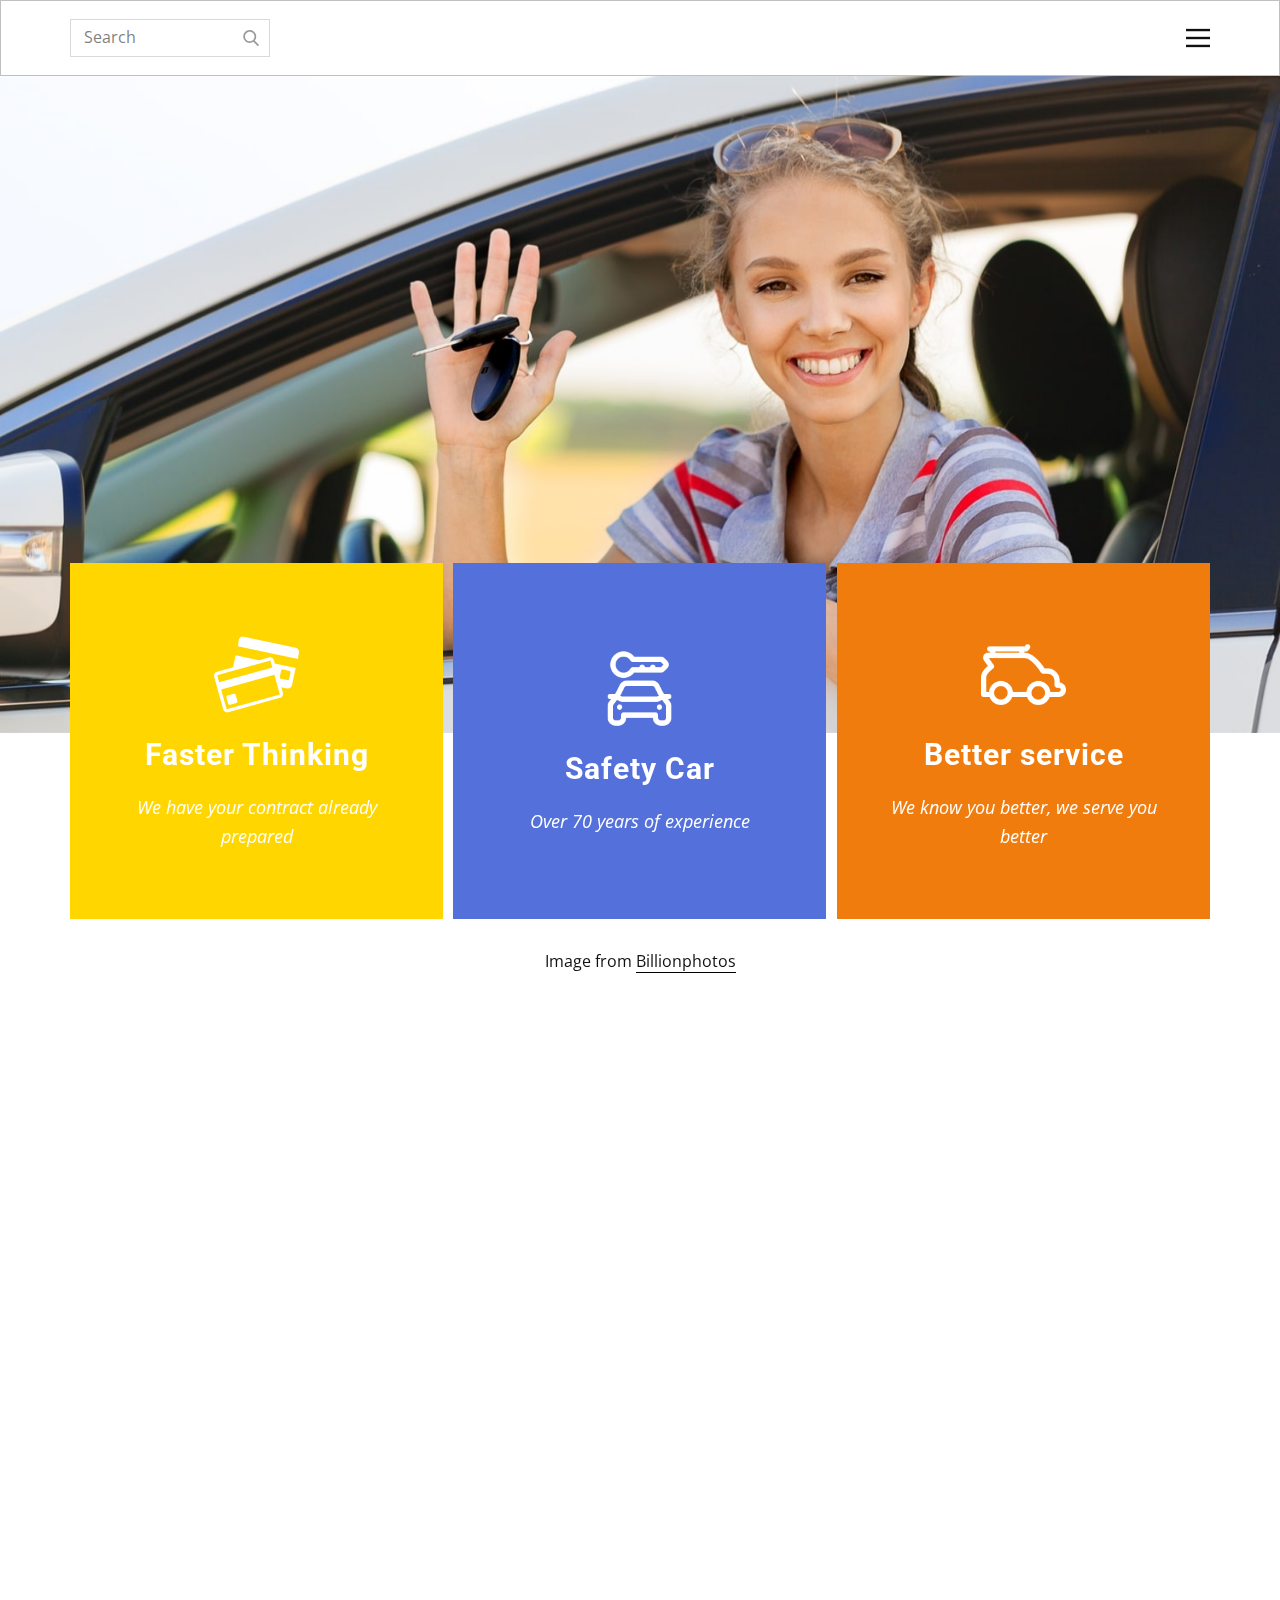
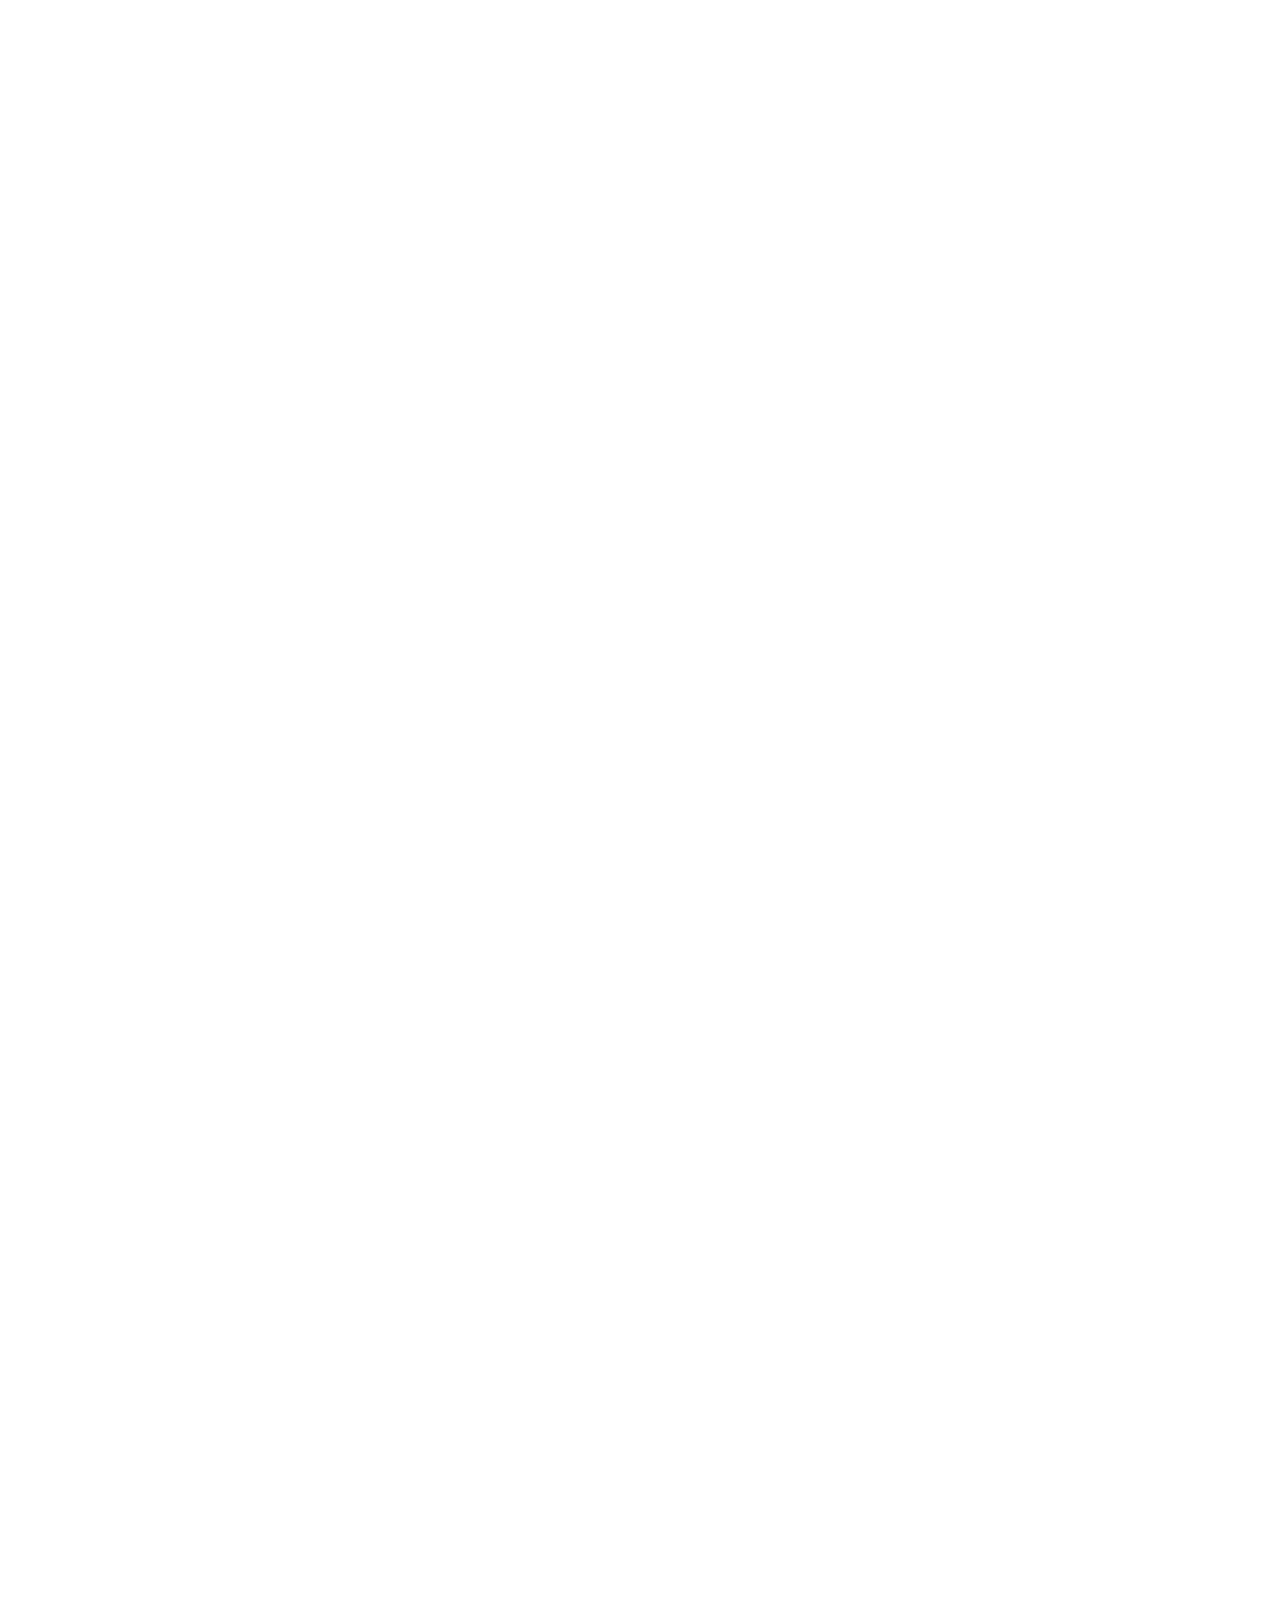
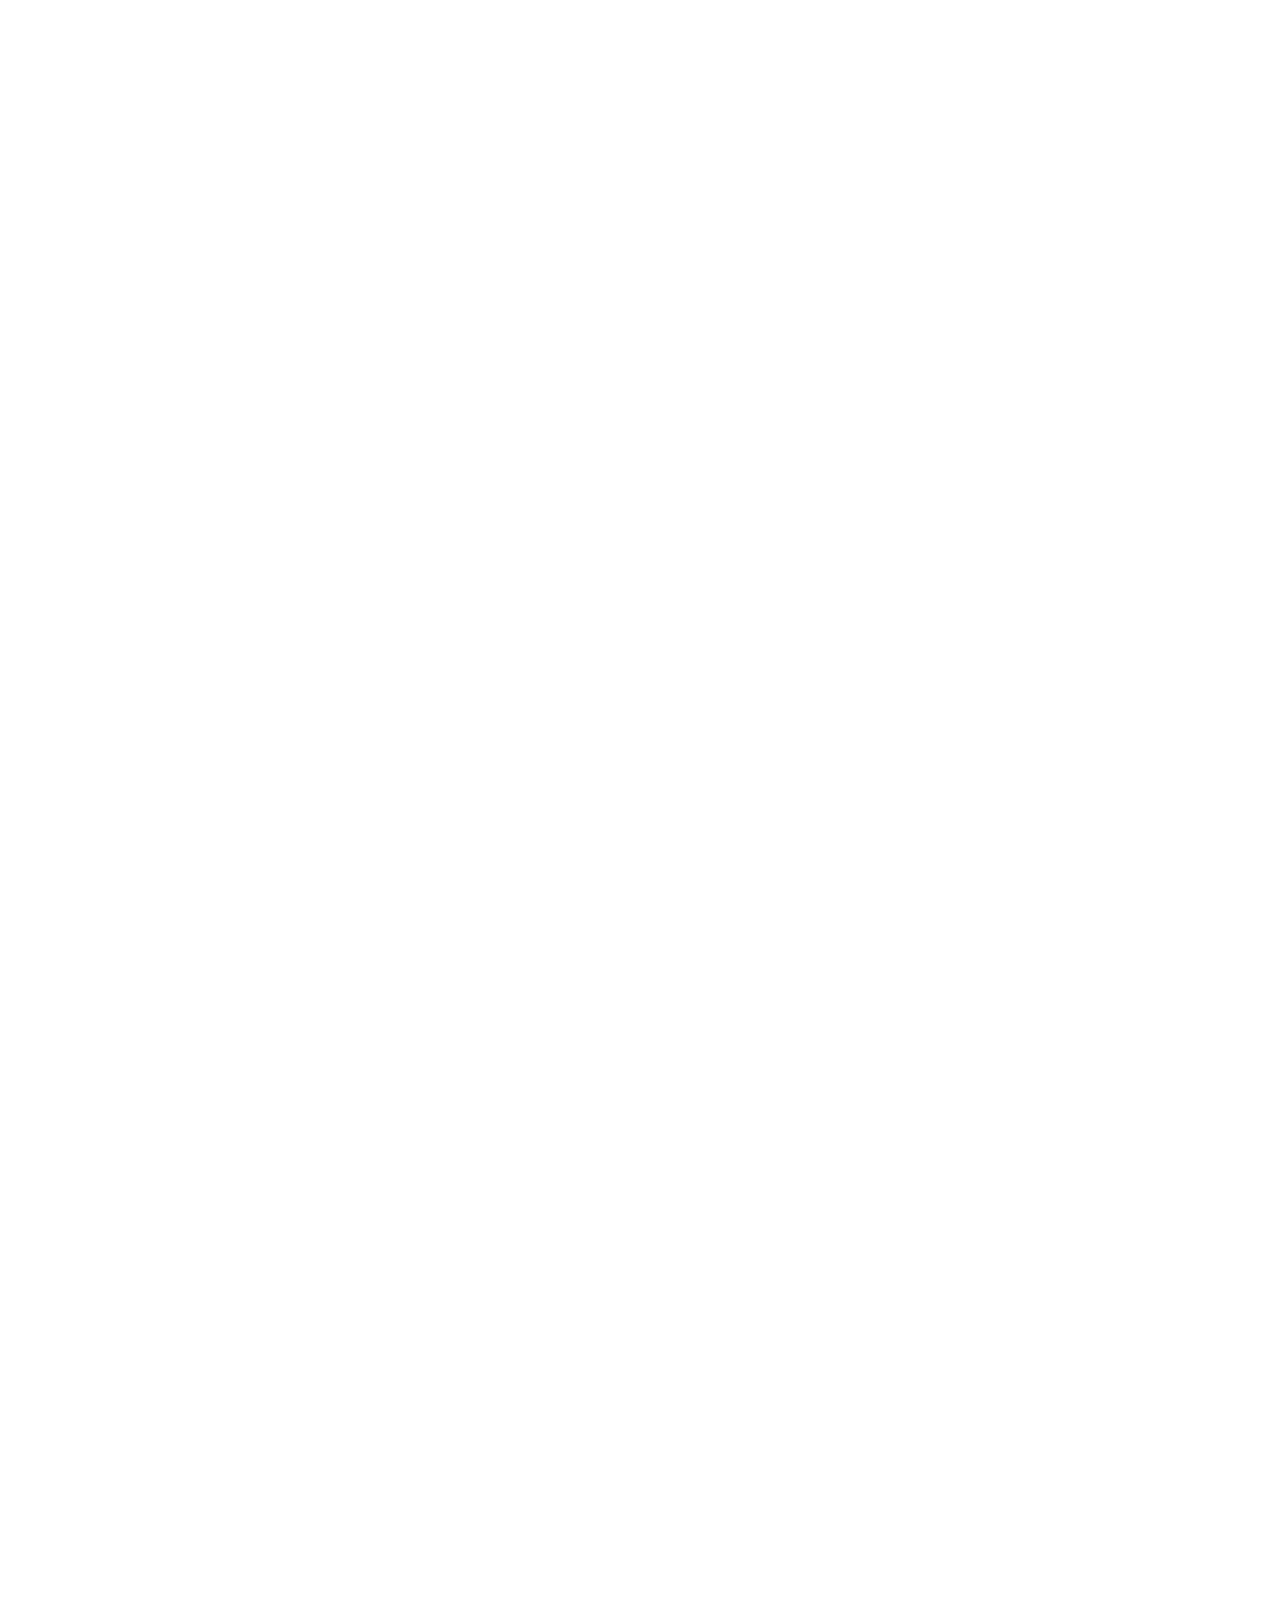
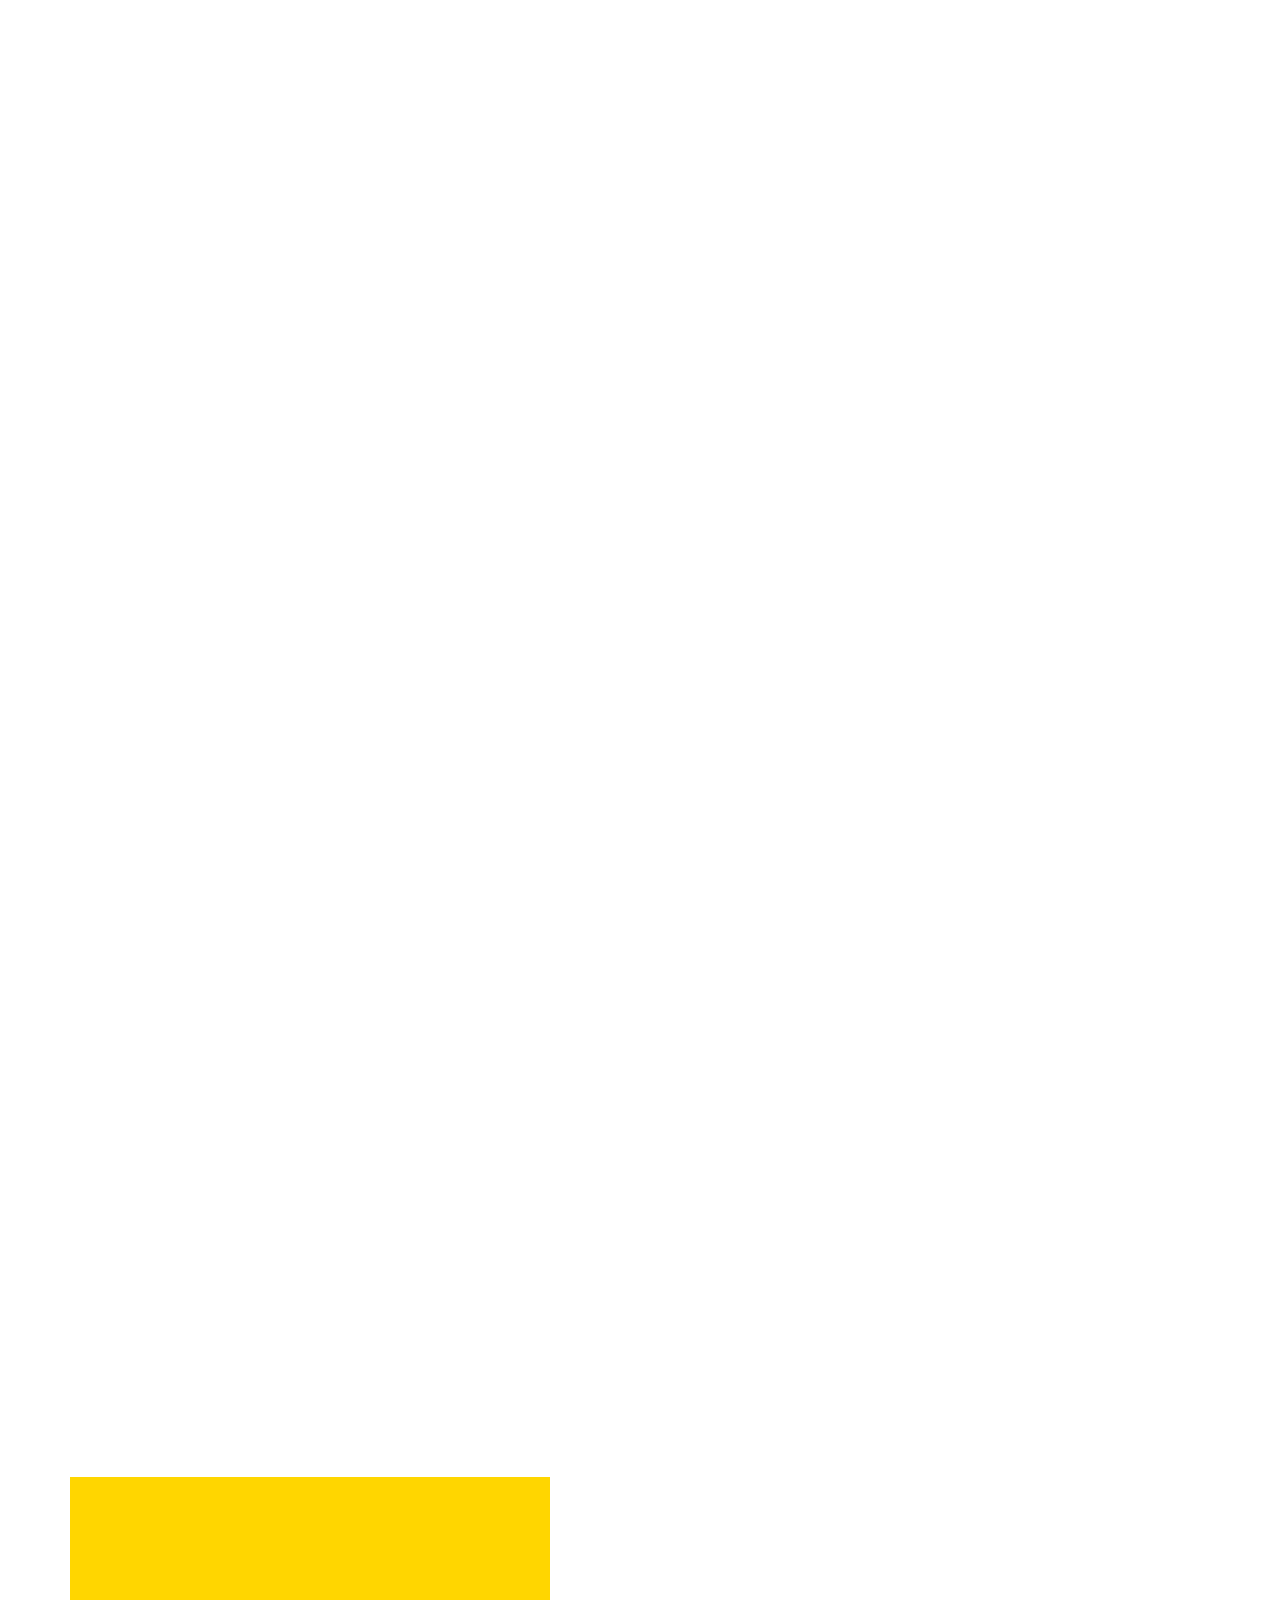
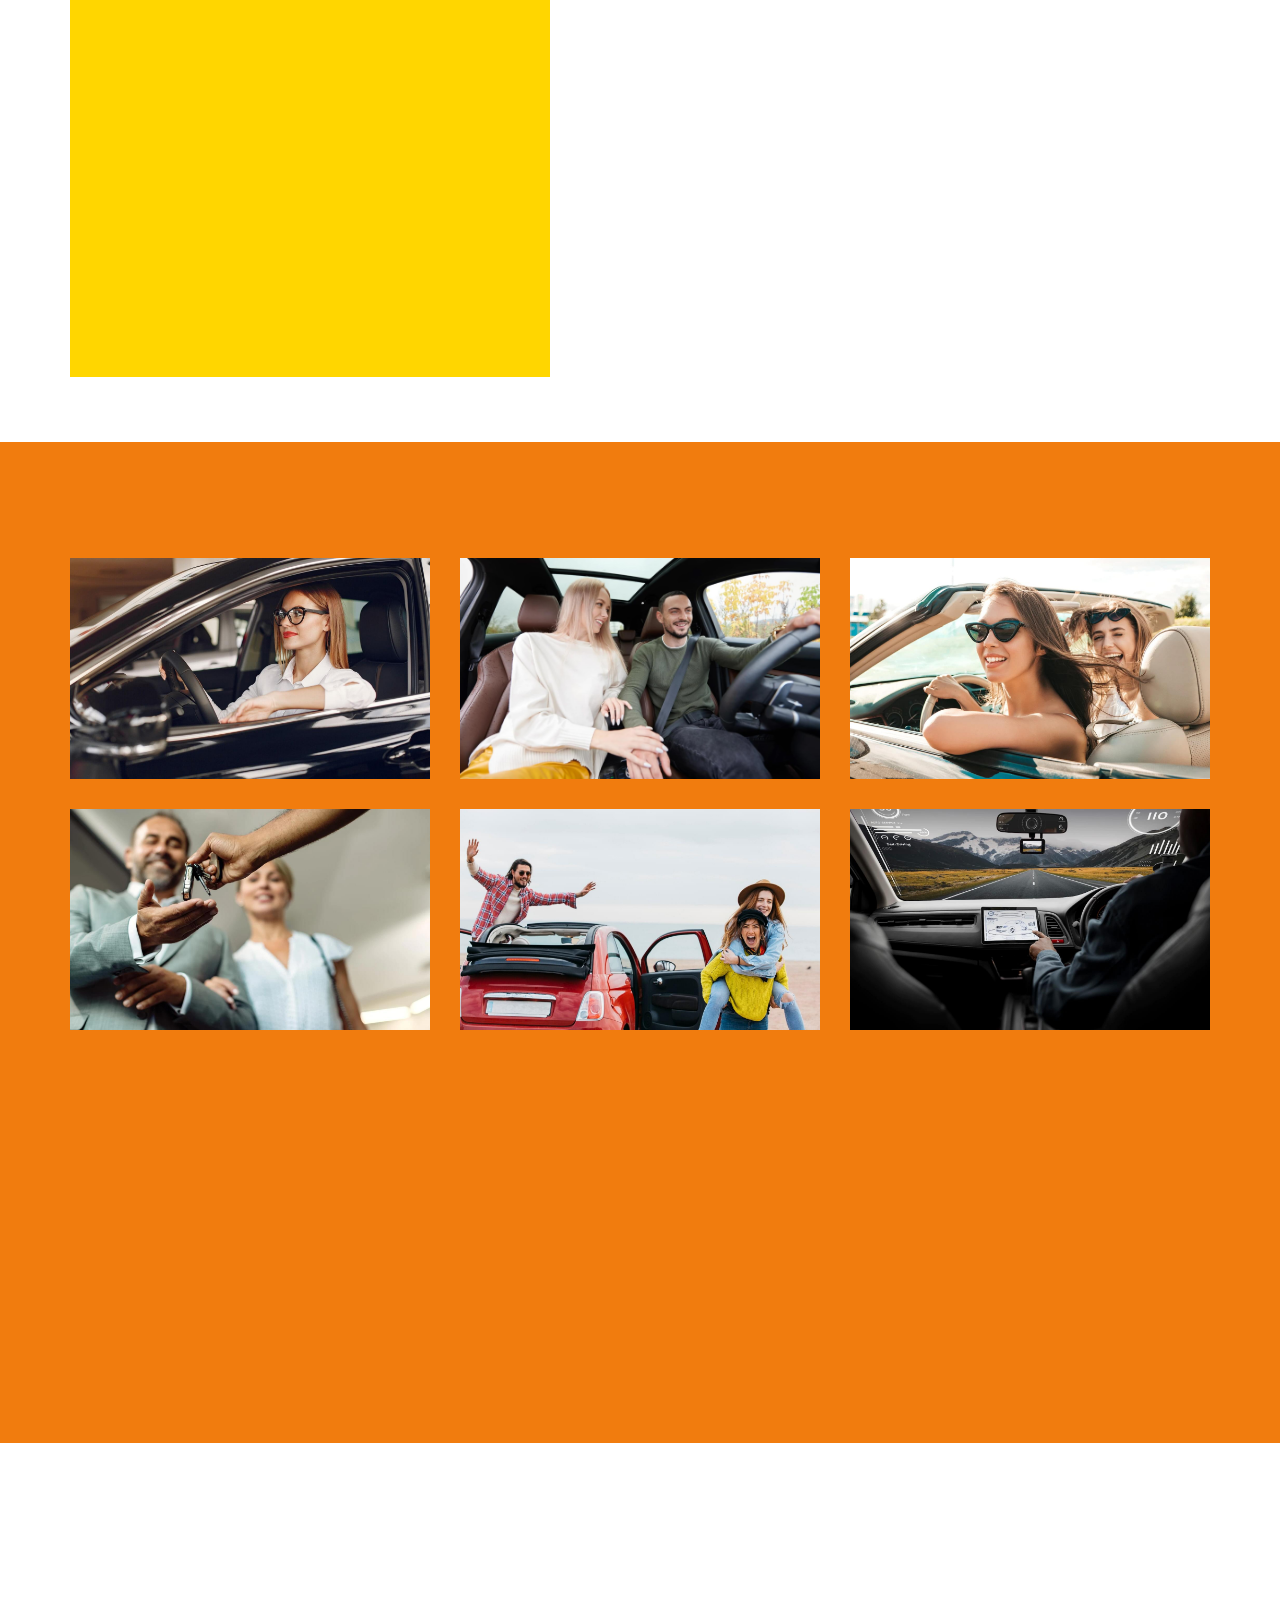
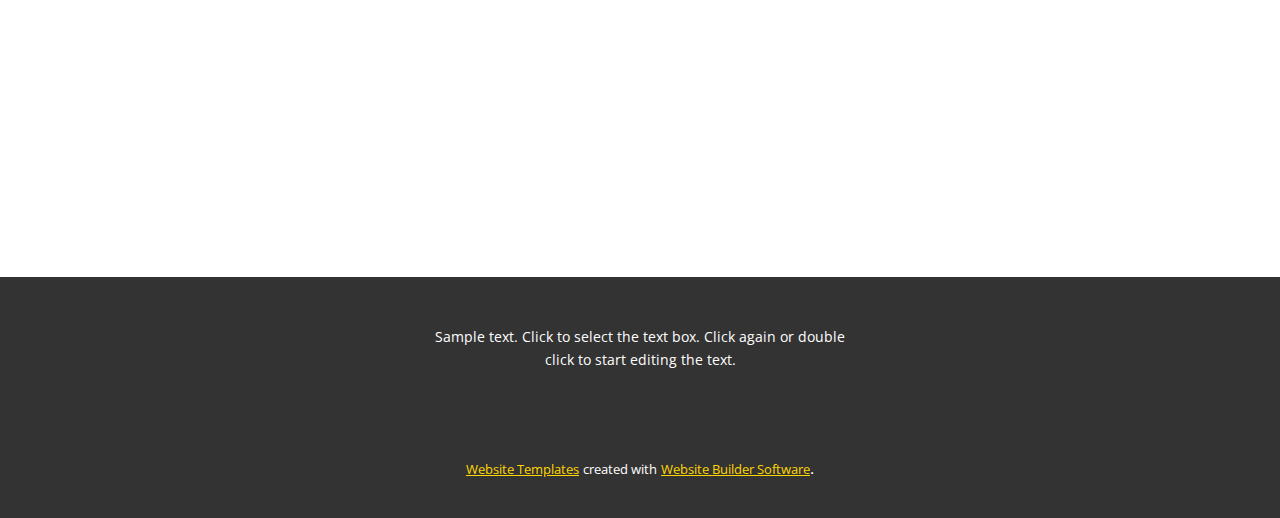
<file: bitirme proje2 09.27.14/Aile.html>
<!DOCTYPE html>
<html style="font-size: 16px;" lang="tr"><head>
    <meta name="viewport" content="width=device-width, initial-scale=1.0">
    <meta charset="utf-8">
    <meta name="keywords" content="​Book a car rental near you by giving us a call!, ​Best car &amp;amp; van rentals from top suppliers, ​Best valued deals from top car rental companies in USA, ​​Rent the perfect car, ​Car Rental Traveler Information, Car Rentals from $14">
    <meta name="description" content="">
    <title>Aile</title>
    <link rel="stylesheet" href="nicepage.css" media="screen">
<link rel="stylesheet" href="Aile.css" media="screen">
    <script class="u-script" type="text/javascript" src="jquery.js" defer=""></script>
    <script class="u-script" type="text/javascript" src="nicepage.js" defer=""></script>
    <meta name="generator" content="Nicepage 5.4.4, nicepage.com">
    <meta name="referrer" content="origin">
    <link id="u-theme-google-font" rel="stylesheet" href="https://fonts.googleapis.com/css?family=Roboto:100,100i,300,300i,400,400i,500,500i,700,700i,900,900i|Open+Sans:300,300i,400,400i,500,500i,600,600i,700,700i,800,800i">
    
    
    
    
    
    
    
    <script type="application/ld+json">{
		"@context": "http://schema.org",
		"@type": "Organization",
		"name": ""
}</script>
    <meta name="theme-color" content="#ffd600">
    <meta property="og:title" content="Aile">
    <meta property="og:type" content="website">
  <meta data-intl-tel-input-cdn-path="intlTelInput/"></head>
  <body class="u-body u-xl-mode" data-lang="tr"><header class="u-align-center-xs u-border-1 u-border-grey-25 u-clearfix u-header u-header" id="sec-fe27"><div class="u-clearfix u-sheet u-valign-middle u-sheet-1">
        <form action="#" method="get" class="u-border-1 u-border-grey-15 u-expanded-width-xs u-search u-search-right u-search-1">
          <button class="u-search-button" type="submit">
            <span class="u-search-icon u-spacing-10 u-text-grey-40">
              <svg class="u-svg-link" preserveAspectRatio="xMidYMin slice" viewBox="0 0 56.966 56.966" style=""><use xmlns:xlink="http://www.w3.org/1999/xlink" xlink:href="#svg-b04b"></use></svg>
              <svg xmlns="http://www.w3.org/2000/svg" xmlns:xlink="http://www.w3.org/1999/xlink" version="1.1" id="svg-b04b" x="0px" y="0px" viewBox="0 0 56.966 56.966" style="enable-background:new 0 0 56.966 56.966;" xml:space="preserve" class="u-svg-content"><path d="M55.146,51.887L41.588,37.786c3.486-4.144,5.396-9.358,5.396-14.786c0-12.682-10.318-23-23-23s-23,10.318-23,23  s10.318,23,23,23c4.761,0,9.298-1.436,13.177-4.162l13.661,14.208c0.571,0.593,1.339,0.92,2.162,0.92  c0.779,0,1.518-0.297,2.079-0.837C56.255,54.982,56.293,53.08,55.146,51.887z M23.984,6c9.374,0,17,7.626,17,17s-7.626,17-17,17  s-17-7.626-17-17S14.61,6,23.984,6z"></path><g></g><g></g><g></g><g></g><g></g><g></g><g></g><g></g><g></g><g></g><g></g><g></g><g></g><g></g><g></g></svg>
            </span>
          </button>
          <input class="u-search-input" type="search" name="search" value="" placeholder="Search">
        </form>
        <nav class="u-align-left u-menu u-menu-hamburger u-nav-spacing-25 u-offcanvas u-menu-1" data-responsive-from="XL">
          <div class="menu-collapse">
            <a class="u-button-style u-nav-link" href="#" style="padding: 4px 0px; font-size: calc(1em + 8px);" data-lang-en="{&quot;content&quot;:&quot;\n          <svg class=\&quot;u-svg-link\&quot; preserveAspectRatio=\&quot;xMidYMin slice\&quot; viewBox=\&quot;0 0 302 302\&quot; style=\&quot;\&quot;><use xmlns:xlink=\&quot;http://www.w3.org/1999/xlink\&quot; xlink:href=\&quot;#svg-7b92\&quot;></use></svg>\n          <svg xmlns=\&quot;http://www.w3.org/2000/svg\&quot; xmlns:xlink=\&quot;http://www.w3.org/1999/xlink\&quot; version=\&quot;1.1\&quot; id=\&quot;svg-7b92\&quot; x=\&quot;0px\&quot; y=\&quot;0px\&quot; viewBox=\&quot;0 0 302 302\&quot; style=\&quot;enable-background:new 0 0 302 302;\&quot; xml:space=\&quot;preserve\&quot; class=\&quot;u-svg-content\&quot;><g><rect y=\&quot;36\&quot; width=\&quot;302\&quot; height=\&quot;30\&quot;></rect><rect y=\&quot;236\&quot; width=\&quot;302\&quot; height=\&quot;30\&quot;></rect><rect y=\&quot;136\&quot; width=\&quot;302\&quot; height=\&quot;30\&quot;></rect>\n</g><g></g><g></g><g></g><g></g><g></g><g></g><g></g><g></g><g></g><g></g><g></g><g></g><g></g><g></g><g></g></svg>\n        &quot;,&quot;href&quot;:&quot;#&quot;}">
              <svg class="u-svg-link" preserveAspectRatio="xMidYMin slice" viewBox="0 0 302 302" style=""><use xmlns:xlink="http://www.w3.org/1999/xlink" xlink:href="#svg-7b92"></use></svg>
              <svg xmlns="http://www.w3.org/2000/svg" xmlns:xlink="http://www.w3.org/1999/xlink" version="1.1" id="svg-7b92" x="0px" y="0px" viewBox="0 0 302 302" style="enable-background:new 0 0 302 302;" xml:space="preserve" class="u-svg-content"><g><rect y="36" width="302" height="30"></rect><rect y="236" width="302" height="30"></rect><rect y="136" width="302" height="30"></rect>
</g><g></g><g></g><g></g><g></g><g></g><g></g><g></g><g></g><g></g><g></g><g></g><g></g><g></g><g></g><g></g></svg>
            </a>
          </div>
          <div class="u-nav-container">
            <ul class="u-nav u-unstyled u-nav-1"><li class="u-nav-item"><a class="u-button-style u-nav-link u-text-active-palette-1-base u-text-hover-palette-2-base" href="Giriş.html" style="padding: 10px 20px;">Giriş</a>
</li><li class="u-nav-item"><a class="u-button-style u-nav-link u-text-active-palette-1-base u-text-hover-palette-2-base" href="Hakkında.html" style="padding: 10px 20px;">Hakkında</a>
</li><li class="u-nav-item"><a class="u-button-style u-nav-link u-text-active-palette-1-base u-text-hover-palette-2-base" href="Aile.html" style="padding: 10px 20px;">Aile</a>
</li><li class="u-nav-item"><a class="u-button-style u-nav-link u-text-active-palette-1-base u-text-hover-palette-2-base" href="İş.html" style="padding: 10px 20px;">İş</a>
</li><li class="u-nav-item"><a class="u-button-style u-nav-link u-text-active-palette-1-base u-text-hover-palette-2-base" href="Spor.html" style="padding: 10px 20px;">Spor</a>
</li></ul>
          </div>
          <div class="u-nav-container-collapse">
            <div class="u-align-center u-black u-container-style u-inner-container-layout u-opacity u-opacity-95 u-sidenav">
              <div class="u-inner-container-layout u-sidenav-overflow">
                <div class="u-menu-close"></div>
                <ul class="u-align-center u-nav u-popupmenu-items u-unstyled u-nav-2"><li class="u-nav-item"><a class="u-button-style u-nav-link" href="Giriş.html">Giriş</a>
</li><li class="u-nav-item"><a class="u-button-style u-nav-link" href="Hakkında.html">Hakkında</a>
</li><li class="u-nav-item"><a class="u-button-style u-nav-link" href="Aile.html">Aile</a>
</li><li class="u-nav-item"><a class="u-button-style u-nav-link" href="İş.html">İş</a>
</li><li class="u-nav-item"><a class="u-button-style u-nav-link" href="Spor.html">Spor</a>
</li></ul>
              </div>
            </div>
            <div class="u-black u-menu-overlay u-opacity u-opacity-70"></div>
          </div>
        </nav>
      </div></header>
    <section class="u-align-center u-clearfix u-container-align-center-lg u-container-align-center-md u-container-align-center-sm u-container-align-center-xl u-section-1" id="carousel_af4f">
      <img src="images/billionphotos1198446min.jpg" class="u-align-left u-expanded-width u-image u-left-0 u-image-1" data-animation-name="customAnimationIn" data-animation-duration="1500">
      <div class="u-list u-list-1">
        <div class="u-repeater u-repeater-1">
          <div class="u-container-align-center u-container-style u-custom-item u-list-item u-palette-1-base u-repeater-item u-list-item-1" data-animation-name="customAnimationIn" data-animation-duration="1500">
            <div class="u-container-layout u-similar-container u-valign-middle u-container-layout-1"><span class="u-align-center u-icon u-icon-circle u-text-white u-icon-1"><svg class="u-svg-link" preserveAspectRatio="xMidYMin slice" viewBox="0 0 611.996 611.996" style=""><use xmlns:xlink="http://www.w3.org/1999/xlink" xlink:href="#svg-dbcb"></use></svg><svg class="u-svg-content" viewBox="0 0 611.996 611.996" x="0px" y="0px" id="svg-dbcb" style="enable-background:new 0 0 611.996 611.996;"><g><g><path d="M588.63,113.193L213.812,33.871c-15.858-3.355-31.576,6.876-34.931,22.734l-7.121,45.762l432.477,91.519l7.121-45.762    C614.713,132.272,604.488,116.549,588.63,113.193z"></path><path d="M431.009,203.591c-4.378-15.766-20.854-25.085-36.615-20.714L323.24,202.63l-167.742-35.5l-18.448,87.165L21.786,286.287    c-15.76,4.372-25.079,20.848-20.708,36.609l64.958,234.078c4.378,15.76,20.855,25.085,36.615,20.708l372.608-103.403    c15.76-4.378,25.079-20.848,20.708-36.615l-11.15-40.184l41.789,8.835c15.858,3.361,31.576-6.87,34.931-22.728l26.439-124.937    L437.45,226.797L431.009,203.591z M474.04,322.559l9.215-43.552c1.384-6.521,7.85-10.727,14.37-9.35l43.552,9.221    c6.527,1.384,10.733,7.843,9.356,14.37l-9.215,43.552c-1.384,6.521-7.849,10.733-14.37,9.35l-43.552-9.215    C476.863,335.546,472.656,329.08,474.04,322.559z M28.27,309.646l103.115-28.606l243.299-67.517l26.181-7.274    c0.478-0.129,0.955-0.19,1.421-0.19c2.1,0,4.611,1.378,5.345,4.017l3.074,11.07l9.631,34.704L37.148,362.186l-12.705-45.768    C23.647,313.546,25.399,310.442,28.27,309.646z M472.601,444.141c0.49,1.776-0.024,3.245-0.545,4.164    c-0.514,0.918-1.506,2.119-3.282,2.608L96.173,554.316c-0.471,0.129-0.955,0.196-1.421,0.196c-2.1,0-4.611-1.384-5.345-4.023    L51.519,413.955l383.188-106.342l23.371,84.208L472.601,444.141z"></path><path d="M156.379,453.484c-1.788-6.429-8.499-10.225-14.928-8.443l-43.515,12.08c-6.423,1.782-10.225,8.499-8.437,14.928    l12.074,43.509c1.788,6.429,8.499,10.225,14.928,8.437l43.515-12.074c6.429-1.782,10.225-8.499,8.443-14.928L156.379,453.484z"></path>
</g>
</g></svg></span>
              <h3 class="u-align-center u-text u-text-body-alt-color u-text-1" data-lang-en="Faster pick-up">Faster Thinking</h3>
              <p class="u-align-center u-text u-text-body-alt-color u-text-2" data-lang-en="We have your contract already prepared">We have your contract already prepared</p>
            </div>
          </div>
          <div class="u-container-align-center u-container-style u-custom-item u-list-item u-palette-2-base u-repeater-item u-list-item-2" data-animation-name="customAnimationIn" data-animation-duration="1500">
            <div class="u-container-layout u-similar-container u-valign-middle u-container-layout-2"><span class="u-align-center u-file-icon u-icon u-icon-circle u-text-white u-icon-2"><img src="images/6570894-6dfac3a7.png" alt=""></span>
              <h3 class="u-align-center u-text u-text-body-alt-color u-text-3" data-lang-en="​Rental journey">Safety Car</h3>
              <p class="u-align-center u-text u-text-body-alt-color u-text-4" data-lang-en="​Over 70 years of experience"> Over 70 years of experience</p>
            </div>
          </div>
          <div class="u-container-align-center u-container-style u-custom-item u-list-item u-palette-3-base u-repeater-item u-list-item-3" data-animation-name="customAnimationIn" data-animation-duration="1500">
            <div class="u-container-layout u-similar-container u-valign-middle u-container-layout-3"><span class="u-align-center u-file-icon u-icon u-icon-circle u-text-white u-icon-3"><img src="images/3451422-68ae1153.png" alt=""></span>
              <h3 class="u-align-center u-text u-text-body-alt-color u-text-5" data-lang-en="​Better service"> Better service</h3>
              <p class="u-align-center u-text u-text-body-alt-color u-text-6" data-lang-en="​We know you better, we serve you better"> We know you better, we serve you better</p>
            </div>
          </div>
        </div>
      </div>
      <p class="u-align-center u-text u-text-default u-text-7" data-animation-name="customAnimationIn" data-animation-duration="1500" data-lang-en="Image from&amp;nbsp;<a href=&quot;https://billionphotos.com/&quot; class=&quot;u-active-none u-border-1 u-border-active-palette-2-base u-border-black u-border-hover-palette-2-base u-border-no-left u-border-no-right u-border-no-top u-bottom-left-radius-0 u-bottom-right-radius-0 u-btn u-button-link u-button-style u-hover-none u-none u-radius-0 u-text-body-color u-top-left-radius-0 u-top-right-radius-0 u-btn-1&quot; target=&quot;_blank&quot; style=&quot;background-image: none; border-style: solid; padding-top: 0; padding-bottom: 0; padding-left: 0; padding-right: 0&quot;>Billionphotos</a>">Image from&nbsp;<a href="https://billionphotos.com/" class="u-active-none u-border-1 u-border-active-palette-2-base u-border-black u-border-hover-palette-2-base u-border-no-left u-border-no-right u-border-no-top u-bottom-left-radius-0 u-bottom-right-radius-0 u-btn u-button-link u-button-style u-hover-none u-none u-radius-0 u-text-body-color u-top-left-radius-0 u-top-right-radius-0 u-btn-1" target="_blank" data-lang-en="{&quot;content&quot;:&quot;Billionphotos&quot;,&quot;href&quot;:&quot;https://billionphotos.com/&quot;}">Billionphotos</a>
      </p>
    </section>
    <section class="u-clearfix u-section-2" id="sec-a25a">
      <div class="u-clearfix u-sheet u-sheet-1">
        <div class="u-expanded-width u-list u-list-1">
          <div class="u-repeater u-repeater-1">
            <div class="u-container-align-center-lg u-container-align-center-md u-container-align-center-sm u-container-align-center-xs u-container-style u-list-item u-repeater-item u-list-item-1" data-animation-name="customAnimationIn" data-animation-duration="1500">
              <div class="u-container-layout u-similar-container u-valign-middle u-container-layout-1"><span class="u-align-center-lg u-align-center-md u-align-center-sm u-align-center-xs u-custom-item u-file-icon u-icon u-text-palette-1-base u-icon-1"><img src="images/1008026-1847e1b0.png" alt=""></span>
                <h5 class="u-align-center-lg u-align-center-md u-align-center-sm u-align-center-xs u-text u-text-1" data-lang-en="​Free Cancellation"> Free Cancellation</h5>
              </div>
            </div>
            <div class="u-container-align-center-lg u-container-align-center-md u-container-align-center-sm u-container-align-center-xs u-container-style u-list-item u-repeater-item u-list-item-2" data-animation-name="customAnimationIn" data-animation-duration="1500">
              <div class="u-container-layout u-similar-container u-valign-middle u-container-layout-2"><span class="u-align-center-lg u-align-center-md u-align-center-sm u-align-center-xs u-custom-item u-file-icon u-icon u-text-palette-2-base u-icon-2"><img src="images/3681447-90721d41.png" alt=""></span>
                <h5 class="u-align-center-lg u-align-center-md u-align-center-sm u-align-center-xs u-text u-text-2" data-lang-en="​No Hidden Charges"> No Hidden Charges</h5>
              </div>
            </div>
            <div class="u-container-align-center-lg u-container-align-center-md u-container-align-center-sm u-container-align-center-xs u-container-style u-list-item u-repeater-item u-list-item-3" data-animation-name="customAnimationIn" data-animation-duration="1500">
              <div class="u-container-layout u-similar-container u-valign-middle u-container-layout-3"><span class="u-align-center-lg u-align-center-md u-align-center-sm u-align-center-xs u-custom-item u-file-icon u-icon u-text-palette-3-base u-icon-3"><img src="images/3468825-f2f81a97.png" alt=""></span>
                <h5 class="u-align-center-lg u-align-center-md u-align-center-sm u-align-center-xs u-text u-text-3" data-lang-en="​24/7 Customer Support"> 24/7 Customer Support</h5>
              </div>
            </div>
          </div>
        </div>
      </div>
    </section>
    <section class="u-align-center u-clearfix u-container-align-center u-section-3" id="carousel_30b5">
      <div class="u-clearfix u-sheet u-sheet-1">
        <h2 class="u-align-center u-text u-text-default u-text-1" data-animation-name="customAnimationIn" data-animation-duration="1500" data-lang-en="​Best car &amp;amp; van rentals from top suppliers"> Best car &amp; van rentals from top suppliers</h2>
        <p class="u-align-center u-text u-text-2" data-animation-name="customAnimationIn" data-animation-duration="1250" data-animation-delay="250" data-lang-en="​Our suppliers provide both automatic and manual transmission vehicles in the US, however, availability may vary depending on the supplier and the location where you are renting the vehicle. "> Our suppliers provide both automatic and manual transmission vehicles in the US, however, availability may vary depending on the supplier and the location where you are renting the vehicle. </p>
        <div class="u-list u-list-1">
          <div class="u-repeater u-repeater-1">
            <div class="u-list-item u-repeater-item">
              <div class="u-container-layout u-similar-container u-container-layout-1">
                <img alt="" class="u-image u-image-contain u-image-default u-image-1" data-image-width="300" data-image-height="141" src="images/zyro-image16.png" data-animation-name="customAnimationIn" data-animation-duration="1500">
                <div class="u-container-style u-expanded-width-md u-expanded-width-sm u-expanded-width-xs u-group u-shape-rectangle u-group-1" data-animation-name="customAnimationIn" data-animation-duration="1250" data-animation-delay="250">
                  <div class="u-container-layout u-valign-top u-container-layout-2">
                    <h4 class="u-align-left u-text u-text-3" data-lang-en="​Economy"> Ford Mondeo</h4>
                    <p class="u-align-left u-text u-text-4" data-lang-en="​&amp;nbsp;<span class=&quot;u-file-icon u-icon&quot; style=&quot;&quot;><img src=&quot;images/566235.png&quot; alt=&quot;&quot; data-original-src=&quot;images/566235.png&quot; data-color=&quot;#000000&quot;></span>&amp;nbsp;Seats: 4&amp;nbsp;&amp;nbsp;&amp;nbsp;<span class=&quot;u-file-icon u-icon&quot; style=&quot;&quot;><img src=&quot;images/903530.png&quot; alt=&quot;&quot; data-original-src=&quot;images/903530.png&quot; data-color=&quot;#000000&quot;></span>&amp;nbsp; ​Suitcase: 2"> &nbsp;<span class="u-file-icon u-icon"><img src="images/566235.png" alt=""></span>&nbsp;Seats: 5&nbsp; &nbsp;<span class="u-file-icon u-icon"><img src="images/903530.png" alt=""></span>&nbsp; ​Suitcase: 1
                    </p>
                    <p class="u-align-left u-text u-text-5" data-lang-en="​Quite popular with budget travelers visiting the US(usually for short term travel plans), economy cars fall in the category of low-cost rental solutions. Not only inexpensive these rental vehicles are also fuel-efficient.">The car brand that draws attention with both its design and features, is among the best family cars. Ford Mondeo, which has a large interior volume for 5 people and a high luggage capacity, also promises a safe driving experience with its Hill Start Assist System and Cruise Control System.</p>
                  </div>
                </div>
              </div>
            </div>
            <div class="u-list-item u-repeater-item">
              <div class="u-container-layout u-similar-container u-container-layout-3">
                <img alt="" class="u-image u-image-contain u-image-default u-image-2" data-image-width="900" data-image-height="480" src="images/zyro-image17.png" data-animation-name="customAnimationIn" data-animation-duration="1500">
                <div class="u-container-align-left u-container-style u-expanded-width-md u-expanded-width-sm u-expanded-width-xs u-group u-shape-rectangle u-group-2" data-animation-name="customAnimationIn" data-animation-duration="1250" data-animation-delay="250">
                  <div class="u-container-layout u-valign-top u-container-layout-4">
                    <h4 class="u-align-left u-text u-text-6" data-lang-en="Luxury">Toyota Coralla Verso</h4>
                    <p class="u-align-left u-text u-text-7" data-lang-en="​&amp;nbsp;<span class=&quot;u-file-icon u-icon&quot; style=&quot;&quot;><img src=&quot;images/566235.png&quot; alt=&quot;&quot; data-original-src=&quot;images/566235.png&quot; data-color=&quot;#000000&quot;></span>&amp;nbsp;Seats: 5&amp;nbsp;&amp;nbsp;&amp;nbsp;<span class=&quot;u-file-icon u-icon&quot; style=&quot;&quot;><img src=&quot;images/903530.png&quot; alt=&quot;&quot; data-original-src=&quot;images/903530.png&quot; data-color=&quot;#000000&quot;></span>&amp;nbsp; ​Suitcase: 2"> &nbsp;<span class="u-file-icon u-icon"><img src="images/566235.png" alt=""></span>&nbsp;Seats: 5&nbsp;&nbsp;&nbsp;<span class="u-file-icon u-icon"><img src="images/903530.png" alt=""></span>&nbsp; ​Trunk: 1
                    </p>
                    <p class="u-align-left u-text u-text-8" data-lang-en="​Customers visiting America rent luxury cars for business, vacations and other special life occasions like anniversaries. They are used mainly for the comfort and the style quotient they add to the trip.">One of the first models that come to mind when it comes to family cars is the Toyota Corolla Verso, one of the most preferred vehicles of the Toyota family. Toyota Corolla, which has a very spacious interior and offers maximum comfort to crowded families along the way, draws attention with its comfortable seats.</p>
                  </div>
                </div>
              </div>
            </div>
            <div class="u-list-item u-repeater-item">
              <div class="u-container-layout u-similar-container u-container-layout-5">
                <img alt="" class="u-image u-image-contain u-image-default u-image-3" data-image-width="370" data-image-height="200" src="images/08DD34AA-6B2D-414F-A391-44281047895C_4_5005_c.jpeg" data-animation-name="customAnimationIn" data-animation-duration="1500">
                <div class="u-container-align-left u-container-style u-expanded-width-md u-expanded-width-sm u-expanded-width-xs u-group u-shape-rectangle u-group-3" data-animation-name="customAnimationIn" data-animation-duration="1250" data-animation-delay="250">
                  <div class="u-container-layout u-valign-top u-container-layout-6">
                    <h4 class="u-align-left u-text u-text-9" data-lang-en="​Convertible">Skoda Octavia</h4>
                    <p class="u-align-left u-text u-text-10" data-lang-en="​&amp;nbsp;<span class=&quot;u-file-icon u-icon&quot; style=&quot;&quot;><img src=&quot;images/566235.png&quot; alt=&quot;&quot; data-original-src=&quot;images/566235.png&quot; data-color=&quot;#000000&quot;></span>&amp;nbsp;Seats: 4&amp;nbsp;&amp;nbsp;&amp;nbsp;<span class=&quot;u-file-icon u-icon&quot; style=&quot;&quot;><img src=&quot;images/903530.png&quot; alt=&quot;&quot; data-original-src=&quot;images/903530.png&quot; data-color=&quot;#000000&quot;></span>&amp;nbsp; ​Suitcase: 2"> &nbsp;<span class="u-file-icon u-icon"><img src="images/566235.png" alt=""></span>&nbsp;Seats: 4&nbsp;&nbsp;&nbsp;<span class="u-file-icon u-icon"><img src="images/903530.png" alt=""></span>&nbsp; ​Trunk: 1
                    </p>
                    <p class="u-align-left u-text u-text-11" data-lang-en="​Quite popular with budget travelers visiting the US(usually for short term travel plans), economy cars fall in the category of low-cost rental solutions. Not only inexpensive these rental vehicles are also fuel-efficient.">An excellent all-round vehicle that offers many features to its users. It turns into a useful tool with its large interior volume and practicality. At the same time, Skoda Octavia has gasoline, diesel and hybrid engine options.</p>
                  </div>
                </div>
              </div>
            </div>
            <div class="u-list-item u-repeater-item">
              <div class="u-container-layout u-similar-container u-container-layout-7">
                <img alt="" class="u-image u-image-contain u-image-default u-image-4" data-image-width="360" data-image-height="270" src="images/zyro-image19.png" data-animation-name="customAnimationIn" data-animation-duration="1500">
                <div class="u-container-align-left u-container-style u-expanded-width-md u-expanded-width-sm u-expanded-width-xs u-group u-shape-rectangle u-group-4" data-animation-name="customAnimationIn" data-animation-duration="1250" data-animation-delay="250">
                  <div class="u-container-layout u-valign-top u-container-layout-8">
                    <h4 class="u-align-left u-text u-text-12" data-lang-en="​SUV"> Dacia Duster</h4>
                    <p class="u-align-left u-text u-text-13" data-lang-en="​&amp;nbsp;<span class=&quot;u-file-icon u-icon&quot; style=&quot;&quot;><img src=&quot;images/566235.png&quot; alt=&quot;&quot; data-original-src=&quot;images/566235.png&quot; data-color=&quot;#000000&quot;></span>&amp;nbsp;Seats: 4&amp;nbsp;&amp;nbsp;&amp;nbsp;<span class=&quot;u-file-icon u-icon&quot; style=&quot;&quot;><img src=&quot;images/903530.png&quot; alt=&quot;&quot; data-original-src=&quot;images/903530.png&quot; data-color=&quot;#000000&quot;></span>&amp;nbsp; ​Suitcase: 2"> &nbsp;<span class="u-file-icon u-icon"><img src="images/566235.png" alt=""></span>&nbsp;Seats: 4&nbsp;&nbsp;&nbsp;<span class="u-file-icon u-icon"><img src="images/903530.png" alt=""></span>&nbsp; ​Suitcase: 2
                    </p>
                    <p class="u-align-left u-text u-text-14" data-lang-en="​Road trips, filled with activities like camping and water sports, are best planned with SUV rentals. Most families visiting the US, rent SUVs for safe yet luxurious trips to places like Disney World &amp;amp; National Parks like Grand Canyon.">The car brand Dacia Duster, which has a large interior volume, is among the family cars that offer the ideal comfort for a family of 5 people. Promising a safe travel experience for both adults and children with its technologies, this vehicle of the Romanian-based automotive brand Dacia offers ideal comfort, especially for travels, as it is an SUV</p>
                  </div>
                </div>
              </div>
            </div>
            <div class="u-list-item u-repeater-item">
              <div class="u-container-layout u-similar-container u-container-layout-9">
                <img alt="" class="u-image u-image-contain u-image-default u-image-5" data-image-width="600" data-image-height="340" src="images/zyro-image21.png" data-animation-name="customAnimationIn" data-animation-duration="1500">
                <div class="u-container-align-left u-container-style u-expanded-width-md u-expanded-width-sm u-expanded-width-xs u-group u-shape-rectangle u-group-5" data-animation-name="customAnimationIn" data-animation-duration="1250" data-animation-delay="250">
                  <div class="u-container-layout u-valign-top u-container-layout-10">
                    <h4 class="u-align-left u-text u-text-15" data-lang-en="​Van/Minivan">Audi A4</h4>
                    <p class="u-align-left u-text u-text-16" data-lang-en="​&amp;nbsp;<span class=&quot;u-file-icon u-icon&quot; style=&quot;&quot;><img src=&quot;images/566235.png&quot; alt=&quot;&quot; data-original-src=&quot;images/566235.png&quot; data-color=&quot;#000000&quot;></span>&amp;nbsp;Seats: 7/8&amp;nbsp; &amp;nbsp;<span class=&quot;u-file-icon u-icon&quot; style=&quot;&quot;><img src=&quot;images/903530.png&quot; alt=&quot;&quot; data-original-src=&quot;images/903530.png&quot; data-color=&quot;#000000&quot;></span>&amp;nbsp; ​Suitcase: 5"> &nbsp;<span class="u-file-icon u-icon"><img src="images/566235.png" alt=""></span>&nbsp;Seats: 7/8&nbsp; &nbsp;<span class="u-file-icon u-icon"><img src="images/903530.png" alt=""></span>&nbsp; ​Suitcase: 5
                    </p>
                    <p class="u-align-left u-text u-text-17" data-lang-en="​A van or a minivan rental gives you legroom &amp;amp; luggage space that other car categories don't. On the basis of seating capacity, they are classified as 7-passenger, 8-passenger, 9-passenger, 10-passenger, 12-passenger, and 15-passenger van and minivan rentals.">One of the sedan vehicle models that can be preferred by large families, Audi A4 stands out with its features that offer driving comfort. Audi, one of the automobile brands that keeps up with the innovations in the automotive world, offers the comfort they seek to both its driver and other people in the vehicle with its emergency braking system, current lane tracking assistant and semi-autonomous driving mode in the A4 model.</p>
                  </div>
                </div>
              </div>
            </div>
            <div class="u-list-item u-repeater-item">
              <div class="u-container-layout u-similar-container u-container-layout-11">
                <img alt="" class="u-image u-image-contain u-image-default u-image-6" data-image-width="600" data-image-height="250" src="images/zyro-image23.png" data-animation-name="customAnimationIn" data-animation-duration="1500">
                <div class="u-container-align-left u-container-style u-expanded-width-md u-expanded-width-sm u-expanded-width-xs u-group u-shape-rectangle u-group-6" data-animation-name="customAnimationIn" data-animation-duration="1250" data-animation-delay="250">
                  <div class="u-container-layout u-valign-top u-container-layout-12">
                    <h4 class="u-align-left u-text u-text-18" data-lang-en="​Van/Minivan">Fiat New Egea Cross</h4>
                    <p class="u-align-left u-text u-text-19" data-lang-en="​&amp;nbsp;<span class=&quot;u-file-icon u-icon&quot; style=&quot;&quot;><img src=&quot;images/566235.png&quot; alt=&quot;&quot; data-original-src=&quot;images/566235.png&quot; data-color=&quot;#000000&quot;></span>&amp;nbsp;Seats: 7/8&amp;nbsp; &amp;nbsp;<span class=&quot;u-file-icon u-icon&quot; style=&quot;&quot;><img src=&quot;images/903530.png&quot; alt=&quot;&quot; data-original-src=&quot;images/903530.png&quot; data-color=&quot;#000000&quot;></span>&amp;nbsp; ​Suitcase: 5"> &nbsp;<span class="u-file-icon u-icon"><img src="images/566235.png" alt=""></span>&nbsp;Seats: 7/8&nbsp; &nbsp;<span class="u-file-icon u-icon"><img src="images/903530.png" alt=""></span>&nbsp; ​Suitcase: 5
                    </p>
                    <p class="u-align-left u-text u-text-20" data-lang-en="​A van or a minivan rental gives you legroom &amp;amp; luggage space that other car categories don't. On the basis of seating capacity, they are classified as 7-passenger, 8-passenger, 9-passenger, 10-passenger, 12-passenger, and 15-passenger van and minivan rentals.">The Fiat brand's vehicle model that appeals to families with its stylish design and functional features, the New Egea Cross is among the best family cars. Egea Cross, the renewed vehicle of the classic Egea family, draws attention with its innovative style.</p>
                  </div>
                </div>
              </div>
            </div>
            <div class="u-list-item u-repeater-item">
              <div class="u-container-layout u-similar-container u-container-layout-13">
                <img alt="" class="u-image u-image-contain u-image-default u-image-7" data-image-width="1400" data-image-height="601" src="images/zyro-image24.png" data-animation-name="customAnimationIn" data-animation-duration="1500">
                <div class="u-container-align-left u-container-style u-expanded-width-md u-expanded-width-sm u-expanded-width-xs u-group u-shape-rectangle u-group-7" data-animation-name="customAnimationIn" data-animation-duration="1250" data-animation-delay="250">
                  <div class="u-container-layout u-valign-top u-container-layout-14">
                    <h4 class="u-align-left u-text u-text-21" data-lang-en="​Van/Minivan">Audi Q5</h4>
                    <p class="u-align-left u-text u-text-22" data-lang-en="​&amp;nbsp;<span class=&quot;u-file-icon u-icon&quot; style=&quot;&quot;><img src=&quot;images/566235.png&quot; alt=&quot;&quot; data-original-src=&quot;images/566235.png&quot; data-color=&quot;#000000&quot;></span>&amp;nbsp;Seats: 7/8&amp;nbsp; &amp;nbsp;<span class=&quot;u-file-icon u-icon&quot; style=&quot;&quot;><img src=&quot;images/903530.png&quot; alt=&quot;&quot; data-original-src=&quot;images/903530.png&quot; data-color=&quot;#000000&quot;></span>&amp;nbsp; ​Suitcase: 5"> &nbsp;<span class="u-file-icon u-icon"><img src="images/566235.png" alt=""></span>&nbsp;Seats: 7/8&nbsp; &nbsp;<span class="u-file-icon u-icon"><img src="images/903530.png" alt=""></span>&nbsp; ​Suitcase: 5
                    </p>
                    <p class="u-align-left u-text u-text-23" data-lang-en="​A van or a minivan rental gives you legroom &amp;amp; luggage space that other car categories don't. On the basis of seating capacity, they are classified as 7-passenger, 8-passenger, 9-passenger, 10-passenger, 12-passenger, and 15-passenger van and minivan rentals.">Being an upper segment vehicle model, the Audi Q5 can be defined as a car model that provides the necessary comfort for the use of large families due to its being an SUV. In addition to its spacious interior and high luggage volume, Audi Q5, which makes it possible to have a safe and comfortable journey with the high performance it offers to its driver, draws attention with its stylish and assertive design as well as its functional advantages.</p>
                  </div>
                </div>
              </div>
            </div>
            <div class="u-list-item u-repeater-item">
              <div class="u-container-layout u-similar-container u-container-layout-15">
                <img alt="" class="u-image u-image-contain u-image-default u-image-8" data-image-width="920" data-image-height="518" src="images/WhatsAppImage2023-06-09at22.54.19.jpeg" data-animation-name="customAnimationIn" data-animation-duration="1500">
                <div class="u-container-align-left u-container-style u-expanded-width-md u-expanded-width-sm u-expanded-width-xs u-group u-shape-rectangle u-group-8" data-animation-name="customAnimationIn" data-animation-duration="1250" data-animation-delay="250">
                  <div class="u-container-layout u-valign-top u-container-layout-16">
                    <h4 class="u-align-left u-text u-text-24" data-lang-en="​Van/Minivan">Renault New Koleos</h4>
                    <p class="u-align-left u-text u-text-25" data-lang-en="​&amp;nbsp;<span class=&quot;u-file-icon u-icon&quot; style=&quot;&quot;><img src=&quot;images/566235.png&quot; alt=&quot;&quot; data-original-src=&quot;images/566235.png&quot; data-color=&quot;#000000&quot;></span>&amp;nbsp;Seats: 7/8&amp;nbsp; &amp;nbsp;<span class=&quot;u-file-icon u-icon&quot; style=&quot;&quot;><img src=&quot;images/903530.png&quot; alt=&quot;&quot; data-original-src=&quot;images/903530.png&quot; data-color=&quot;#000000&quot;></span>&amp;nbsp; ​Suitcase: 5"> &nbsp;<span class="u-file-icon u-icon"><img src="images/566235.png" alt=""></span>&nbsp;Seats: 7/8&nbsp; &nbsp;<span class="u-file-icon u-icon"><img src="images/903530.png" alt=""></span>&nbsp; ​Suitcase: 5
                    </p>
                    <p class="u-align-left u-text u-text-26" data-lang-en="​A van or a minivan rental gives you legroom &amp;amp; luggage space that other car categories don't. On the basis of seating capacity, they are classified as 7-passenger, 8-passenger, 9-passenger, 10-passenger, 12-passenger, and 15-passenger van and minivan rentals.">Renault Koleos stands out among the best family cars with its motto of comfort in all conditions. This SUV model, which draws attention with its eye-catching design, pleases its users in terms of both length, height and width.</p>
                  </div>
                </div>
              </div>
            </div>
            <div class="u-list-item u-repeater-item">
              <div class="u-container-layout u-similar-container u-container-layout-17">
                <img alt="" class="u-image u-image-contain u-image-default u-image-9" data-image-width="1120" data-image-height="600" src="images/WhatsAppImage2023-06-09at22.58.46.jpeg" data-animation-name="customAnimationIn" data-animation-duration="1500">
                <div class="u-container-align-left u-container-style u-expanded-width-md u-expanded-width-sm u-expanded-width-xs u-group u-shape-rectangle u-group-9" data-animation-name="customAnimationIn" data-animation-duration="1250" data-animation-delay="250">
                  <div class="u-container-layout u-valign-top u-container-layout-18">
                    <h4 class="u-align-left u-text u-text-27" data-lang-en="​Van/Minivan">Peugeot 5008</h4>
                    <p class="u-align-left u-text u-text-28" data-lang-en="​&amp;nbsp;<span class=&quot;u-file-icon u-icon&quot; style=&quot;&quot;><img src=&quot;images/566235.png&quot; alt=&quot;&quot; data-original-src=&quot;images/566235.png&quot; data-color=&quot;#000000&quot;></span>&amp;nbsp;Seats: 7/8&amp;nbsp; &amp;nbsp;<span class=&quot;u-file-icon u-icon&quot; style=&quot;&quot;><img src=&quot;images/903530.png&quot; alt=&quot;&quot; data-original-src=&quot;images/903530.png&quot; data-color=&quot;#000000&quot;></span>&amp;nbsp; ​Suitcase: 5"> &nbsp;<span class="u-file-icon u-icon"><img src="images/566235.png" alt=""></span>&nbsp;Seats: 7/8&nbsp; &nbsp;<span class="u-file-icon u-icon"><img src="images/903530.png" alt=""></span>&nbsp; ​Suitcase: 5
                    </p>
                    <p class="u-align-left u-text u-text-29" data-lang-en="​A van or a minivan rental gives you legroom &amp;amp; luggage space that other car categories don't. On the basis of seating capacity, they are classified as 7-passenger, 8-passenger, 9-passenger, 10-passenger, 12-passenger, and 15-passenger van and minivan rentals.">One of the most popular vehicle models of the French automaker Peugeot, the Peugeot 5008, as a 7-seater SUV, is one of the favorite vehicles of especially crowded families. The vehicle model, the Peugeot 5008, which stands out with its large luggage volume, stylish design and features that make driving enjoyable, was also deemed worthy of the "Car of the Year" award in 2017 and 2020.</p>
                  </div>
                </div>
              </div>
            </div>
            <div class="u-list-item u-repeater-item">
              <div class="u-container-layout u-similar-container u-container-layout-19">
                <img alt="" class="u-image u-image-contain u-image-default u-image-10" data-image-width="370" data-image-height="200" src="images/08DD34AA-6B2D-414F-A391-44281047895C_4_5005_c.jpeg" data-animation-name="customAnimationIn" data-animation-duration="1500">
                <div class="u-container-align-left u-container-style u-expanded-width-md u-expanded-width-sm u-expanded-width-xs u-group u-shape-rectangle u-group-10" data-animation-name="customAnimationIn" data-animation-duration="1250" data-animation-delay="250">
                  <div class="u-container-layout u-valign-top u-container-layout-20">
                    <h4 class="u-align-left u-text u-text-30" data-lang-en="​Van/Minivan">Skoda Octavia</h4>
                    <p class="u-align-left u-text u-text-31" data-lang-en="​&amp;nbsp;<span class=&quot;u-file-icon u-icon&quot; style=&quot;&quot;><img src=&quot;images/566235.png&quot; alt=&quot;&quot; data-original-src=&quot;images/566235.png&quot; data-color=&quot;#000000&quot;></span>&amp;nbsp;Seats: 7/8&amp;nbsp; &amp;nbsp;<span class=&quot;u-file-icon u-icon&quot; style=&quot;&quot;><img src=&quot;images/903530.png&quot; alt=&quot;&quot; data-original-src=&quot;images/903530.png&quot; data-color=&quot;#000000&quot;></span>&amp;nbsp; ​Suitcase: 5"> &nbsp;<span class="u-file-icon u-icon"><img src="images/566235.png" alt=""></span>&nbsp;Seats: 7/8&nbsp; &nbsp;<span class="u-file-icon u-icon"><img src="images/903530.png" alt=""></span>&nbsp; ​Suitcase: 5
                    </p>
                    <p class="u-align-left u-text u-text-32" data-lang-en="​A van or a minivan rental gives you legroom &amp;amp; luggage space that other car categories don't. On the basis of seating capacity, they are classified as 7-passenger, 8-passenger, 9-passenger, 10-passenger, 12-passenger, and 15-passenger van and minivan rentals.">An excellent all-round vehicle that offers many features to its users. It turns into a useful tool with its large interior volume and practicality. At the same time, Skoda Octavia has gasoline, diesel and hybrid engine options.</p>
                  </div>
                </div>
              </div>
            </div>
          </div>
        </div>
      </div>
    </section>
    <section class="u-clearfix u-section-4" id="carousel_8cc6">
      <div class="u-clearfix u-sheet u-valign-middle-lg u-valign-middle-md u-valign-middle-sm u-sheet-1">
        <div class="u-palette-1-base u-shape u-shape-rectangle u-shape-1" data-animation-name="pulse" data-animation-duration="1750" data-animation-direction="" data-animation-delay="500"></div>
        <img src="images/fggg-min.jpg" alt="" class="u-image u-image-default u-image-1" data-image-width="719" data-image-height="1080" data-animation-name="customAnimationIn" data-animation-duration="1500">
        <div class="u-container-style u-expanded-width-xs u-group u-white u-group-1" data-animation-name="customAnimationIn" data-animation-duration="1500" data-animation-delay="500">
          <div class="u-container-layout u-container-layout-1">
            <h2 class="u-text u-text-1" data-lang-en="​​Rent the perfect car"> Buy the perfect car</h2>
            <p class="u-text u-text-2" data-lang-en="<span style=&quot;font-weight: 700;&quot;>​Ut enim ad minim veniam, quis nostrud exercitation ullamco laboris nisi ut aliquip consequat.</span><br><span class=&quot;u-text-grey-50&quot;><br>Duis aute irure dolor in reprehenderit in voluptate velit esse cillum dolore eu fugiat nulla pariatur. Excepteur sint occaecat cupidatat non proident, sunt in culpa qui officia deserunt mollit anim id est </span>">
              <span class="u-text-grey-50"><b>Buy the best car for your family and dont allocate a big budget to overrated cars</b>
                <br>
                <br>
              </span>
            </p>
          </div>
        </div>
      </div>
    </section>
    <section class="u-align-center u-clearfix u-container-align-center u-palette-3-base u-section-5" id="carousel_52a4">
      <div class="u-clearfix u-sheet u-sheet-1">
        <div class="u-expanded-width u-gallery u-layout-grid u-lightbox u-no-transition u-show-text-none u-gallery-1">
          <div class="u-gallery-inner u-gallery-inner-1">
            <div class="u-effect-hover-zoom u-gallery-item">
              <div class="u-back-slide" data-image-width="1380" data-image-height="920">
                <img class="u-back-image u-expanded" src="images/hggh.jpg">
              </div>
              <div class="u-over-slide u-shading u-over-slide-1">
                <h3 class="u-gallery-heading" data-lang-en=""></h3>
                <p class="u-gallery-text" data-lang-en=""></p>
              </div>
            </div>
            <div class="u-effect-hover-zoom u-gallery-item">
              <div class="u-back-slide" data-image-width="1800" data-image-height="987">
                <img class="u-back-image u-expanded" src="images/jhj.jpg">
              </div>
              <div class="u-over-slide u-shading u-over-slide-2">
                <h3 class="u-gallery-heading" data-lang-en=""></h3>
                <p class="u-gallery-text" data-lang-en=""></p>
              </div>
            </div>
            <div class="u-effect-hover-zoom u-gallery-item">
              <div class="u-back-slide" data-image-width="1380" data-image-height="920">
                <img class="u-back-image u-expanded" src="images/ghgh.jpg">
              </div>
              <div class="u-over-slide u-shading u-over-slide-3">
                <h3 class="u-gallery-heading" data-lang-en=""></h3>
                <p class="u-gallery-text" data-lang-en=""></p>
              </div>
            </div>
            <div class="u-effect-hover-zoom u-gallery-item">
              <div class="u-back-slide" data-image-width="1380" data-image-height="920">
                <img class="u-back-image u-expanded" src="images/ty.jpg">
              </div>
              <div class="u-over-slide u-shading u-over-slide-4">
                <h3 class="u-gallery-heading" data-lang-en=""></h3>
                <p class="u-gallery-text" data-lang-en=""></p>
              </div>
            </div>
            <div class="u-effect-hover-zoom u-gallery-item">
              <div class="u-back-slide" data-image-width="1380" data-image-height="920">
                <img class="u-back-image u-expanded" src="images/fg.jpg">
              </div>
              <div class="u-over-slide u-shading u-over-slide-5">
                <h3 class="u-gallery-heading" data-lang-en=""></h3>
                <p class="u-gallery-text" data-lang-en=""></p>
              </div>
            </div>
            <div class="u-effect-hover-zoom u-gallery-item">
              <div class="u-back-slide" data-image-width="1380" data-image-height="920">
                <img class="u-back-image u-expanded" src="images/ghghh.jpg">
              </div>
              <div class="u-over-slide u-shading u-over-slide-6">
                <h3 class="u-gallery-heading" data-lang-en=""></h3>
                <p class="u-gallery-text" data-lang-en=""></p>
              </div>
            </div>
          </div>
        </div>
        <h2 class="u-align-center u-text u-text-default u-text-1" data-animation-name="customAnimationIn" data-animation-duration="1500" data-animation-delay="500" data-lang-en="​Car Rental Traveler Information">Have a good time with your family</h2>
        <p class="u-align-center u-text u-text-2" data-animation-name="customAnimationIn" data-animation-duration="1500" data-animation-delay="500" data-lang-en="​Duis aute irure dolor in reprehenderit in voluptate velit esse cillum dolore eu fugiat nulla pariatur. Excepteur sint occaecat cupidatat non proident, sunt in culpa qui officia deserunt mollit anim id est laborum.">Get the best car and have the best time</p>
      </div>
    </section>
    <section class="u-clearfix u-section-6" id="sec-6f22">
      <div class="u-clearfix u-sheet u-sheet-1">
        <div class="u-clearfix u-expanded-width u-layout-wrap u-layout-wrap-1">
          <div class="u-layout">
            <div class="u-layout-row">
              <div class="u-container-align-center u-container-style u-layout-cell u-size-20 u-layout-cell-1" data-animation-name="customAnimationIn" data-animation-duration="1500" data-animation-delay="0">
                <div class="u-container-layout u-valign-top u-container-layout-1">
                  <h4 class="u-align-center u-text u-text-1" data-lang-en="​Manage Booking"> Manage Booking</h4>
                  <p class="u-align-center u-text u-text-default u-text-2" data-lang-en="​Complete the form to review, cancel or extend your booking."> Complete the form to review, cancel or extend your booking.</p>
                  <div class="u-form u-form-1">
                    <form action="https://forms.nicepagesrv.com/v2/form/process" class="u-clearfix u-form-spacing-10 u-form-vertical u-inner-form" source="email" name="form" style="padding: 0px;">
                      <div class="u-form-email u-form-group u-label-none">
                        <label class="u-label" data-lang-en="Email">Email</label>
                        <input type="email" placeholder="Enter a valid email address" id="email-5b2e" name="email" class="u-grey-10 u-input u-input-rectangle u-radius-50 u-input-1" required="" data-lang-en="Enter a valid email address">
                      </div>
                      <div class="u-align-left u-form-group u-form-submit u-label-none">
                        <a href="#" class="u-active-palette-1-dark-2 u-border-none u-btn u-btn-round u-btn-submit u-button-style u-hover-palette-1-dark-2 u-radius-50 u-btn-1" data-lang-en="{&quot;content&quot;:&quot;Submit&quot;,&quot;href&quot;:&quot;#&quot;}">Submit</a>
                        <input type="submit" value="submit" class="u-form-control-hidden">
                      </div>
                      <div class="u-form-send-message u-form-send-success" data-lang-en="
            Thank you! Your message has been sent.
        "> Thank you! Your message has been sent. </div>
                      <div class="u-form-send-error u-form-send-message" data-lang-en="
            Unable to send your message. Please fix errors then try again.
        "> Unable to send your message. Please fix errors then try again. </div>
                      <input type="hidden" value="" name="recaptchaResponse">
                      <input type="hidden" name="formServices" value="80acaec9-1eee-4574-c76c-1413aed4fba8">
                    </form>
                  </div>
                </div>
              </div>
              <div class="u-container-style u-layout-cell u-size-20 u-layout-cell-2" data-animation-name="customAnimationIn" data-animation-duration="1500" data-animation-delay="500" data-animation-direction="">
                <div class="u-container-layout u-valign-top u-container-layout-2"><span class="u-align-center u-file-icon u-icon u-icon-1"><img src="images/733585.png" alt=""></span>
                  <h4 class="u-align-center u-text u-text-3" data-lang-en="​Whatsapp Support"> Whatsapp Support</h4>
                  <p class="u-align-center u-text u-text-default u-text-4" data-lang-en="​Add us on WhatsApp &amp;amp; send queries for instant reply."> Add us on WhatsApp &amp; send queries for instant reply.</p>
                  <a href="tel:+12-345-678-89089" class="u-active-palette-2-dark-3 u-align-center u-border-active-palette-2-light-2 u-border-hover-palette-2-light-2 u-border-none u-btn u-btn-round u-button-style u-color-scheme-summer-time u-color-style-multicolor-1 u-custom u-hover-palette-2-dark-3 u-palette-2-base u-radius-50 u-text-active-white u-text-hover-white u-btn-2" data-animation-name="" data-animation-duration="0" data-animation-delay="0" data-animation-direction="" data-lang-en="{&quot;content&quot;:&quot;+12-345-678-89089&quot;,&quot;href&quot;:&quot;tel:+12-345-678-89089&quot;}">+12-345-678-89089</a>
                </div>
              </div>
              <div class="cell-temp-clone u-container-style u-layout-cell u-size-20 u-layout-cell-3" data-animation-name="customAnimationIn" data-animation-duration="1500" data-animation-delay="750" data-animation-direction="">
                <div class="u-container-layout u-container-layout-3">
                  <img class="u-image u-image-contain u-image-default u-preserve-proportions u-image-1" src="images/C8A5D3F8-74F5-4FEE-A5E7-E51F7C154FDB.png" alt="" data-image-width="512" data-image-height="512">
                  <h4 class="u-align-center u-text u-text-5" data-lang-en="​Live Chat">Mail Support</h4>
                  <p class="u-align-center u-text u-text-6" data-lang-en="​The fastest way to get in touch with an Expert"> The fastest way to get in touch with an Expert</p>
                  <a href="mailto:gokce3375@gmail.com" class="u-btn u-btn-round u-button-style u-hover-palette-1-light-1 u-palette-1-base u-radius-50 u-btn-3">Send Us</a>
                </div>
              </div>
            </div>
          </div>
        </div>
      </div>
    </section>
    
    
    <footer class="u-align-center u-clearfix u-footer u-grey-80 u-footer" id="sec-2012"><div class="u-clearfix u-sheet u-sheet-1">
        <p class="u-small-text u-text u-text-variant u-text-1" data-lang-en="Sample text. Click to select the text box. Click again or double click to start editing the text.">Sample text. Click to select the text box. Click again or double click to start editing the text.</p>
      </div></footer>
    <section class="u-backlink u-clearfix u-grey-80">
      <a class="u-link" href="https://nicepage.com/website-templates" target="_blank">
        <span>Website Templates</span>
      </a>
      <p class="u-text">
        <span>created with</span>
      </p>
      <a class="u-link" href="" target="_blank">
        <span>Website Builder Software</span>
      </a>. 
    </section>
  
</body></html>
</file>
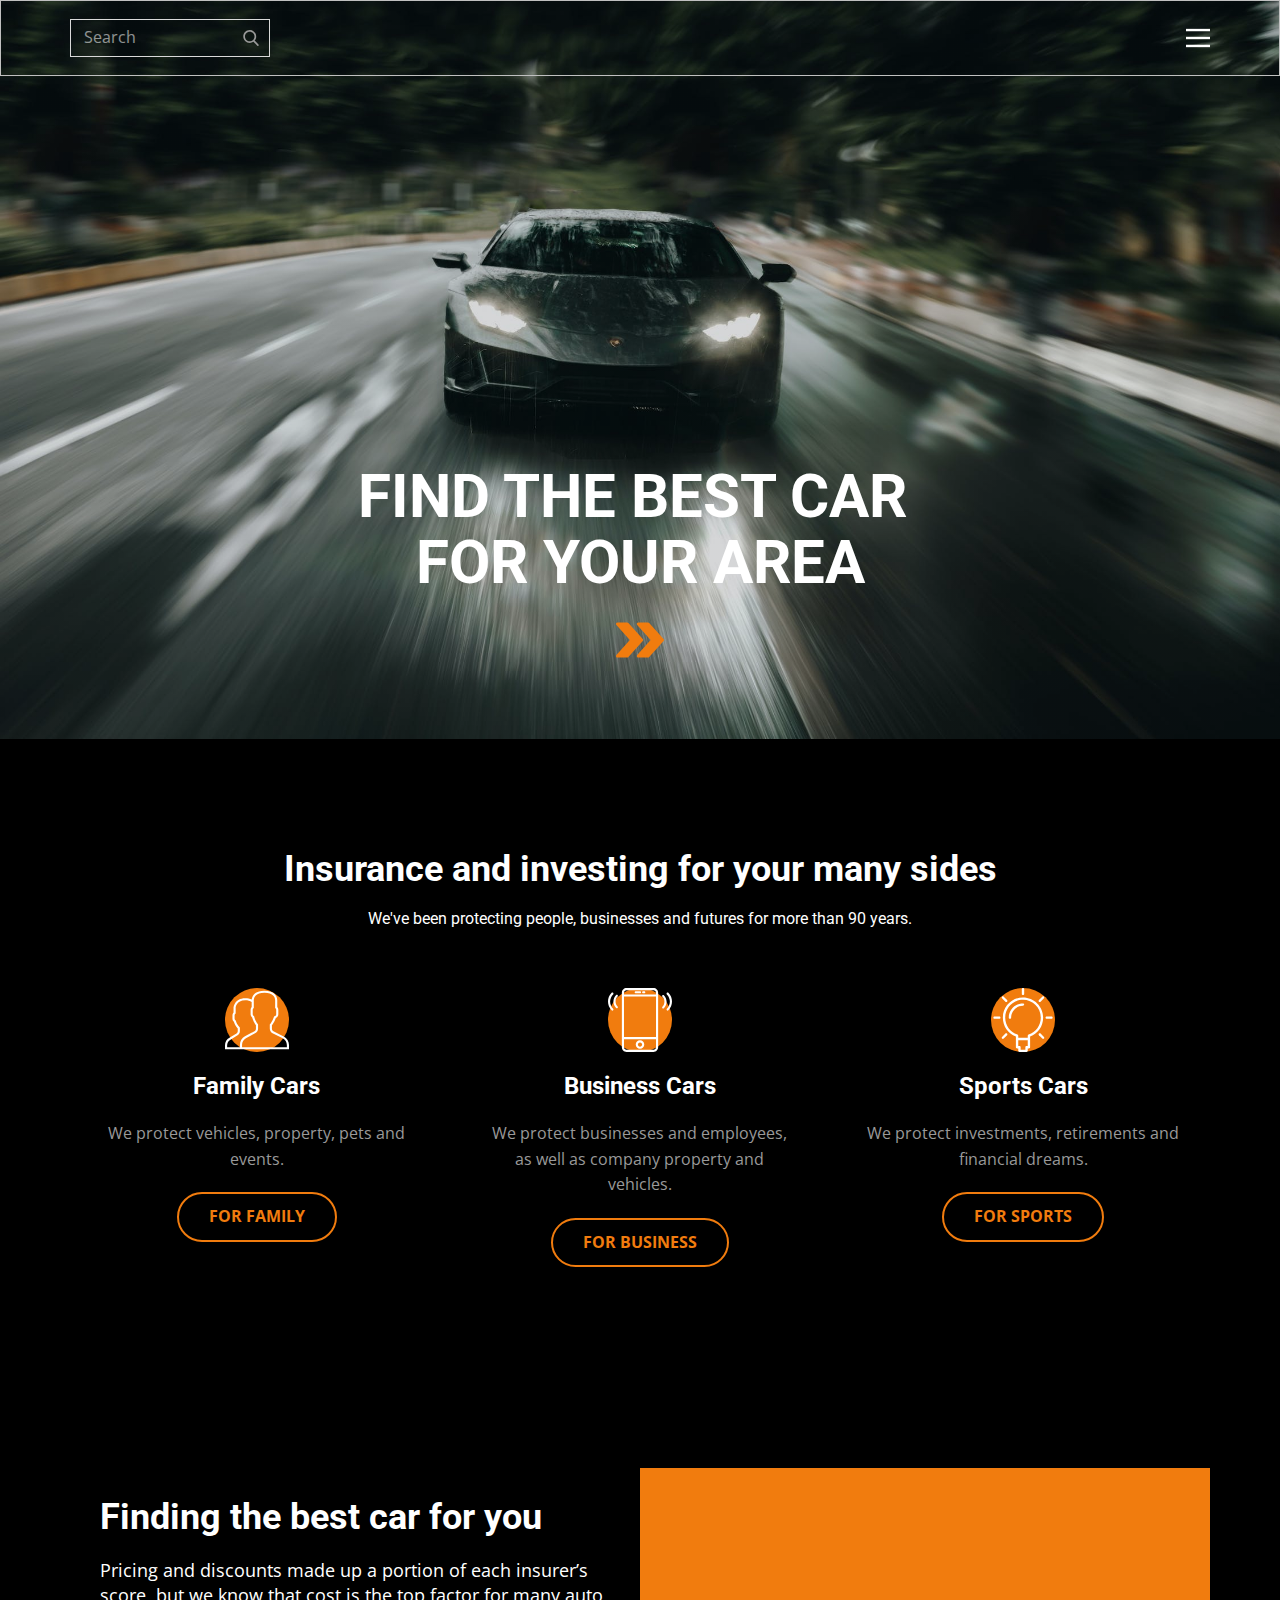
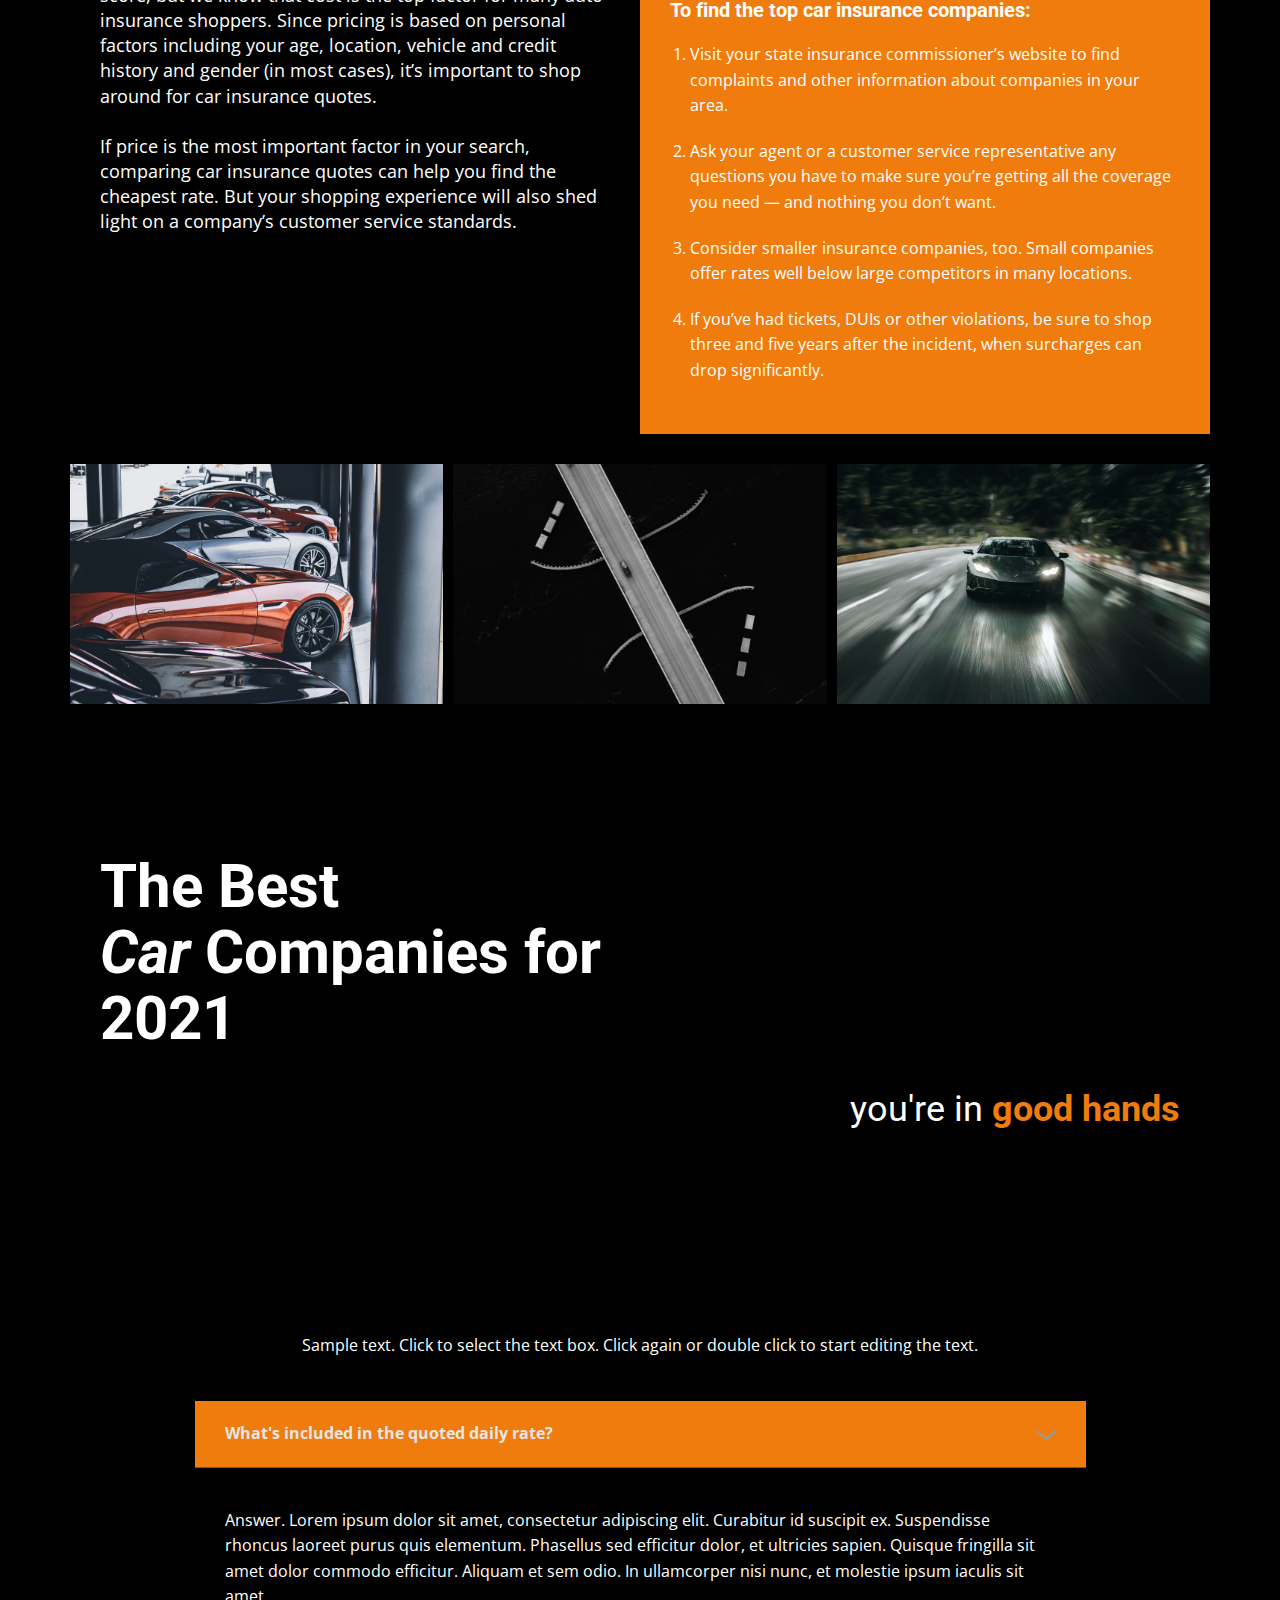
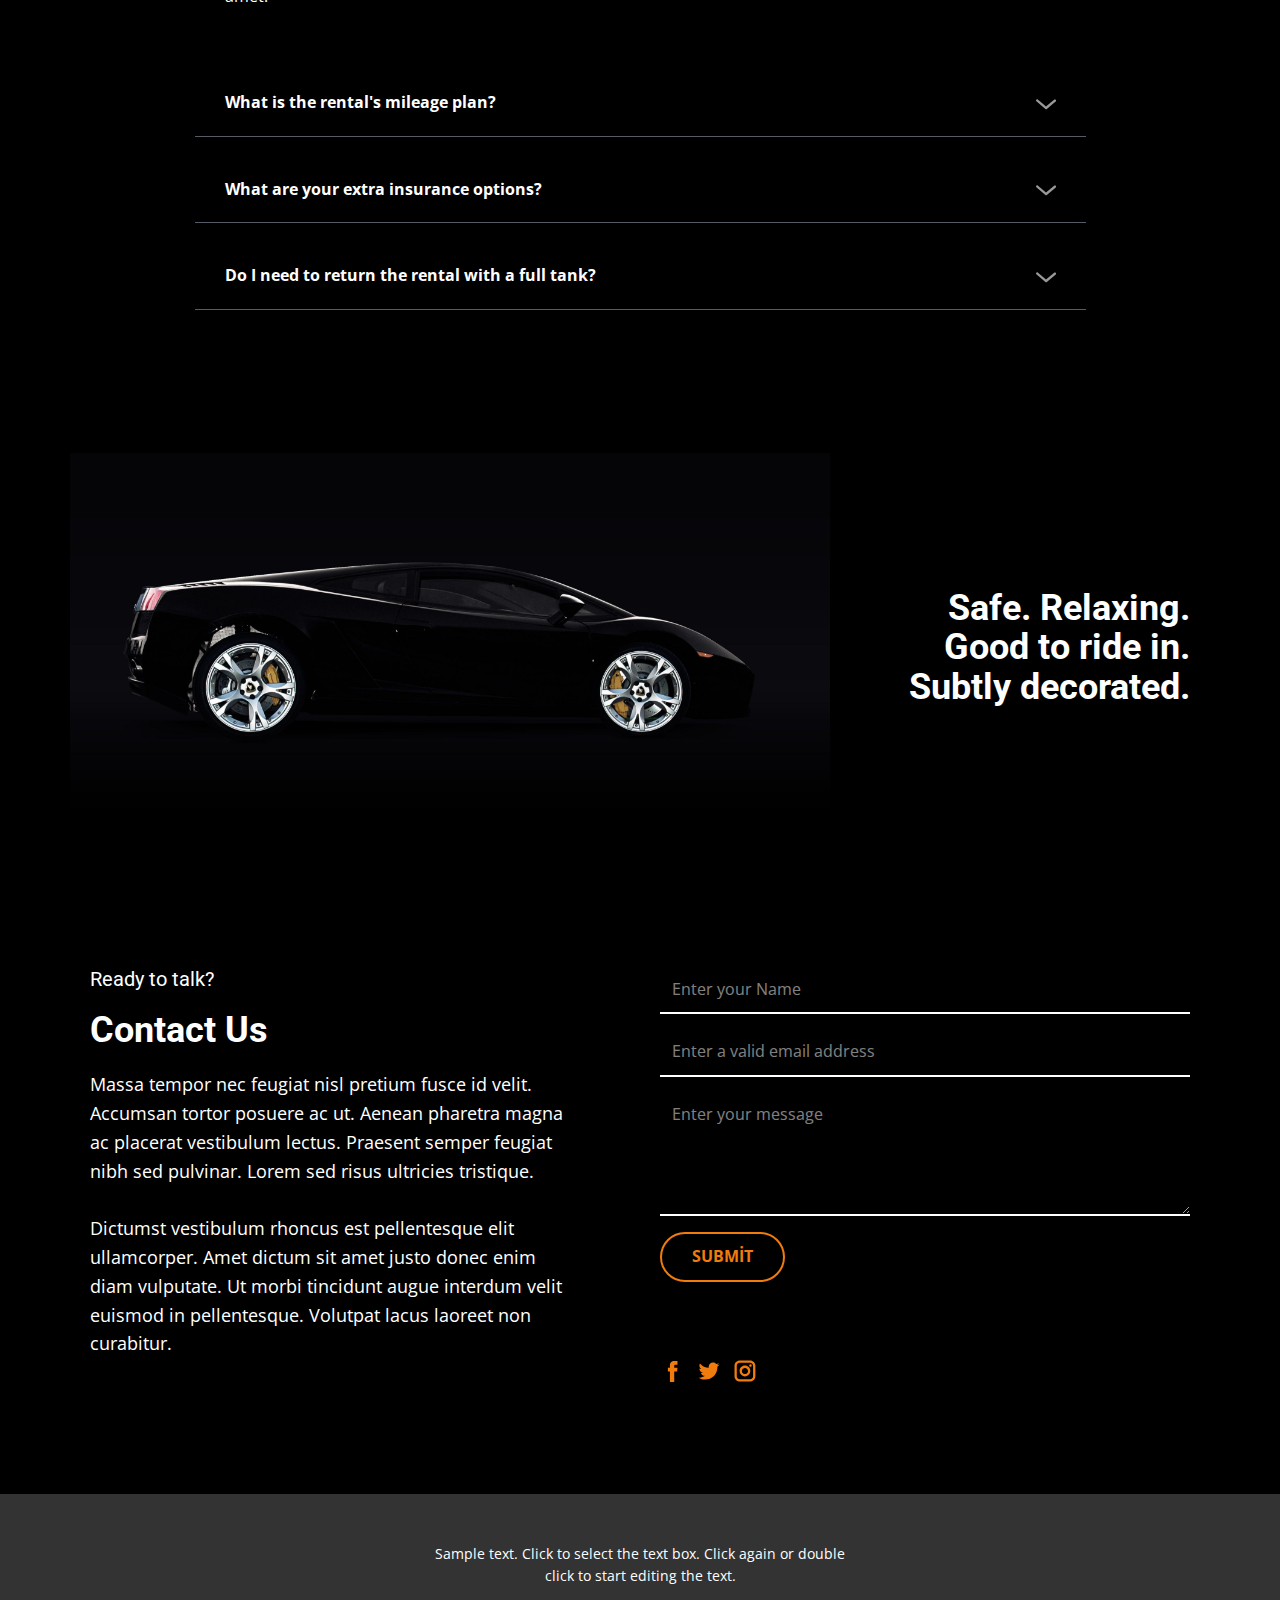
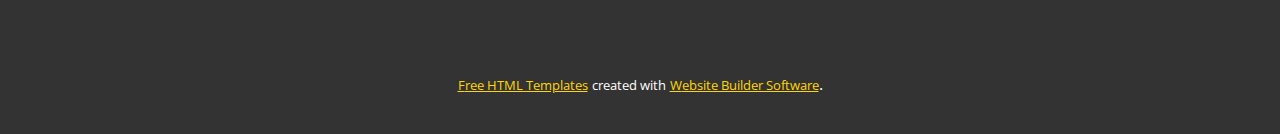
<file: bitirme proje2 09.27.14/Giriş.html>
<!DOCTYPE html>
<html style="font-size: 16px;" lang="tr"><head>
    <meta name="viewport" content="width=device-width, initial-scale=1.0">
    <meta charset="utf-8">
    <meta name="keywords" content="Finding the best car insurance company for you, Insurance and investing for your many sides, Finding the best car insurance company for you, The Best Insurance Companies for 2021, The Best Car Insurance Companies for 2021, Faq, Safe. Relaxing. Good to ride in. Subtly decorated., Contact Us">
    <meta name="description" content="">
    <title>Giriş</title>
    <link rel="stylesheet" href="nicepage.css" media="screen">
<link rel="stylesheet" href="Giriş.css" media="screen">
    <script class="u-script" type="text/javascript" src="jquery.js" defer=""></script>
    <script class="u-script" type="text/javascript" src="nicepage.js" defer=""></script>
    <meta name="generator" content="Nicepage 5.4.4, nicepage.com">
    <meta name="referrer" content="origin">
    <link id="u-theme-google-font" rel="stylesheet" href="https://fonts.googleapis.com/css?family=Roboto:100,100i,300,300i,400,400i,500,500i,700,700i,900,900i|Open+Sans:300,300i,400,400i,500,500i,600,600i,700,700i,800,800i">
    
    
    
    
    
    
    
    
    <script type="application/ld+json">{
		"@context": "http://schema.org",
		"@type": "Organization",
		"name": ""
}</script>
    <meta name="theme-color" content="#ffd600">
    <meta property="og:title" content="Giriş">
    <meta property="og:type" content="website">
  <meta data-intl-tel-input-cdn-path="intlTelInput/"></head>
  <body class="u-body u-overlap u-overlap-contrast u-overlap-transparent u-xl-mode" data-lang="tr"><header class="u-align-center-xs u-border-1 u-border-grey-25 u-clearfix u-header u-header" id="sec-fe27"><div class="u-clearfix u-sheet u-valign-middle u-sheet-1">
        <form action="#" method="get" class="u-border-1 u-border-grey-15 u-expanded-width-xs u-search u-search-right u-search-1">
          <button class="u-search-button" type="submit">
            <span class="u-search-icon u-spacing-10 u-text-grey-40">
              <svg class="u-svg-link" preserveAspectRatio="xMidYMin slice" viewBox="0 0 56.966 56.966" style=""><use xmlns:xlink="http://www.w3.org/1999/xlink" xlink:href="#svg-b04b"></use></svg>
              <svg xmlns="http://www.w3.org/2000/svg" xmlns:xlink="http://www.w3.org/1999/xlink" version="1.1" id="svg-b04b" x="0px" y="0px" viewBox="0 0 56.966 56.966" style="enable-background:new 0 0 56.966 56.966;" xml:space="preserve" class="u-svg-content"><path d="M55.146,51.887L41.588,37.786c3.486-4.144,5.396-9.358,5.396-14.786c0-12.682-10.318-23-23-23s-23,10.318-23,23  s10.318,23,23,23c4.761,0,9.298-1.436,13.177-4.162l13.661,14.208c0.571,0.593,1.339,0.92,2.162,0.92  c0.779,0,1.518-0.297,2.079-0.837C56.255,54.982,56.293,53.08,55.146,51.887z M23.984,6c9.374,0,17,7.626,17,17s-7.626,17-17,17  s-17-7.626-17-17S14.61,6,23.984,6z"></path><g></g><g></g><g></g><g></g><g></g><g></g><g></g><g></g><g></g><g></g><g></g><g></g><g></g><g></g><g></g></svg>
            </span>
          </button>
          <input class="u-search-input" type="search" name="search" value="" placeholder="Search">
        </form>
        <nav class="u-align-left u-menu u-menu-hamburger u-nav-spacing-25 u-offcanvas u-menu-1" data-responsive-from="XL">
          <div class="menu-collapse">
            <a class="u-button-style u-nav-link" href="#" style="padding: 4px 0px; font-size: calc(1em + 8px);" data-lang-en="{&quot;content&quot;:&quot;\n          <svg class=\&quot;u-svg-link\&quot; preserveAspectRatio=\&quot;xMidYMin slice\&quot; viewBox=\&quot;0 0 302 302\&quot; style=\&quot;\&quot;><use xmlns:xlink=\&quot;http://www.w3.org/1999/xlink\&quot; xlink:href=\&quot;#svg-7b92\&quot;></use></svg>\n          <svg xmlns=\&quot;http://www.w3.org/2000/svg\&quot; xmlns:xlink=\&quot;http://www.w3.org/1999/xlink\&quot; version=\&quot;1.1\&quot; id=\&quot;svg-7b92\&quot; x=\&quot;0px\&quot; y=\&quot;0px\&quot; viewBox=\&quot;0 0 302 302\&quot; style=\&quot;enable-background:new 0 0 302 302;\&quot; xml:space=\&quot;preserve\&quot; class=\&quot;u-svg-content\&quot;><g><rect y=\&quot;36\&quot; width=\&quot;302\&quot; height=\&quot;30\&quot;></rect><rect y=\&quot;236\&quot; width=\&quot;302\&quot; height=\&quot;30\&quot;></rect><rect y=\&quot;136\&quot; width=\&quot;302\&quot; height=\&quot;30\&quot;></rect>\n</g><g></g><g></g><g></g><g></g><g></g><g></g><g></g><g></g><g></g><g></g><g></g><g></g><g></g><g></g><g></g></svg>\n        &quot;,&quot;href&quot;:&quot;#&quot;}">
              <svg class="u-svg-link" preserveAspectRatio="xMidYMin slice" viewBox="0 0 302 302" style=""><use xmlns:xlink="http://www.w3.org/1999/xlink" xlink:href="#svg-7b92"></use></svg>
              <svg xmlns="http://www.w3.org/2000/svg" xmlns:xlink="http://www.w3.org/1999/xlink" version="1.1" id="svg-7b92" x="0px" y="0px" viewBox="0 0 302 302" style="enable-background:new 0 0 302 302;" xml:space="preserve" class="u-svg-content"><g><rect y="36" width="302" height="30"></rect><rect y="236" width="302" height="30"></rect><rect y="136" width="302" height="30"></rect>
</g><g></g><g></g><g></g><g></g><g></g><g></g><g></g><g></g><g></g><g></g><g></g><g></g><g></g><g></g><g></g></svg>
            </a>
          </div>
          <div class="u-nav-container">
            <ul class="u-nav u-unstyled u-nav-1"><li class="u-nav-item"><a class="u-button-style u-nav-link u-text-active-palette-1-base u-text-hover-palette-2-base" href="Giriş.html" style="padding: 10px 20px;">Giriş</a>
</li><li class="u-nav-item"><a class="u-button-style u-nav-link u-text-active-palette-1-base u-text-hover-palette-2-base" href="Hakkında.html" style="padding: 10px 20px;">Hakkında</a>
</li><li class="u-nav-item"><a class="u-button-style u-nav-link u-text-active-palette-1-base u-text-hover-palette-2-base" href="Aile.html" style="padding: 10px 20px;">Aile</a>
</li><li class="u-nav-item"><a class="u-button-style u-nav-link u-text-active-palette-1-base u-text-hover-palette-2-base" href="İş.html" style="padding: 10px 20px;">İş</a>
</li><li class="u-nav-item"><a class="u-button-style u-nav-link u-text-active-palette-1-base u-text-hover-palette-2-base" href="Spor.html" style="padding: 10px 20px;">Spor</a>
</li></ul>
          </div>
          <div class="u-nav-container-collapse">
            <div class="u-align-center u-black u-container-style u-inner-container-layout u-opacity u-opacity-95 u-sidenav">
              <div class="u-inner-container-layout u-sidenav-overflow">
                <div class="u-menu-close"></div>
                <ul class="u-align-center u-nav u-popupmenu-items u-unstyled u-nav-2"><li class="u-nav-item"><a class="u-button-style u-nav-link" href="Giriş.html">Giriş</a>
</li><li class="u-nav-item"><a class="u-button-style u-nav-link" href="Hakkında.html">Hakkında</a>
</li><li class="u-nav-item"><a class="u-button-style u-nav-link" href="Aile.html">Aile</a>
</li><li class="u-nav-item"><a class="u-button-style u-nav-link" href="İş.html">İş</a>
</li><li class="u-nav-item"><a class="u-button-style u-nav-link" href="Spor.html">Spor</a>
</li></ul>
              </div>
            </div>
            <div class="u-black u-menu-overlay u-opacity u-opacity-70"></div>
          </div>
        </nav>
      </div></header>
    <section class="u-align-center u-clearfix u-image u-shading u-section-1" id="carousel_c016" data-image-width="2250" data-image-height="1500">
      <div class="u-clearfix u-sheet u-sheet-1">
        <h1 class="u-text u-text-body-alt-color u-text-1">FIND THE BEST CAR&nbsp;<br>FOR YOUR AREA
        </h1><span class="u-icon u-icon-circle u-text-palette-3-base u-icon-1"><svg class="u-svg-link" preserveAspectRatio="xMidYMin slice" viewBox="0 0 480.026 480.026" style=""><use xmlns:xlink="http://www.w3.org/1999/xlink" xlink:href="#svg-5092"></use></svg><svg class="u-svg-content" viewBox="0 0 480.026 480.026" x="0px" y="0px" id="svg-5092" style="enable-background:new 0 0 480.026 480.026;"><g><g><path d="M475.922,229.325l-144-160c-3.072-3.392-7.36-5.312-11.904-5.312h-96c-6.304,0-12.032,3.712-14.624,9.472    c-2.56,5.792-1.504,12.544,2.72,17.216l134.368,149.312l-134.368,149.28c-4.224,4.704-5.312,11.456-2.72,17.216    c2.592,5.792,8.32,9.504,14.624,9.504h96c4.544,0,8.832-1.952,11.904-5.28l144-160    C481.394,244.653,481.394,235.373,475.922,229.325z"></path>
</g>
</g><g><g><path d="M267.922,229.325l-144-160c-3.072-3.392-7.36-5.312-11.904-5.312h-96c-6.304,0-12.032,3.712-14.624,9.472    c-2.56,5.792-1.504,12.544,2.72,17.216l134.368,149.312L4.114,389.293c-4.224,4.704-5.312,11.456-2.72,17.216    c2.592,5.792,8.32,9.504,14.624,9.504h96c4.544,0,8.832-1.952,11.904-5.28l144-160    C273.394,244.653,273.394,235.373,267.922,229.325z"></path>
</g>
</g></svg></span>
      </div>
    </section>
    <section class="u-align-center u-black u-clearfix u-section-2" id="carousel_52c8">
      <div class="u-clearfix u-sheet u-valign-middle u-sheet-1">
        <h2 class="u-text u-text-1">Insurance and investing for your many sides</h2>
        <h5 class="u-text u-text-2">We've been protecting people, businesses and futures for more than 90 years.</h5>
        <div class="u-expanded-width u-list u-list-1">
          <div class="u-repeater u-repeater-1">
            <div class="u-align-center u-container-style u-list-item u-repeater-item">
              <div class="u-container-layout u-similar-container u-valign-top u-container-layout-1"><span class="u-icon u-icon-circle u-palette-3-base u-spacing-10 u-icon-1"><svg class="u-svg-link" preserveAspectRatio="xMidYMin slice" viewBox="0 0 60 60" style=""><use xmlns:xlink="http://www.w3.org/1999/xlink" xlink:href="#svg-6a51"></use></svg><svg class="u-svg-content" viewBox="0 0 60 60" x="0px" y="0px" id="svg-6a51" style="enable-background:new 0 0 60 60;"><path d="M55.014,45.389l-9.553-4.776C44.56,40.162,44,39.256,44,38.248v-3.381c0.229-0.28,0.47-0.599,0.719-0.951
	c1.239-1.75,2.232-3.698,2.954-5.799C49.084,27.47,50,26.075,50,24.5v-4c0-0.963-0.36-1.896-1-2.625v-5.319
	c0.056-0.55,0.276-3.824-2.092-6.525C44.854,3.688,41.521,2.5,37,2.5s-7.854,1.188-9.908,3.53c-1.435,1.637-1.918,3.481-2.064,4.805
	C23.314,9.949,21.294,9.5,19,9.5c-10.389,0-10.994,8.855-11,9v4.579c-0.648,0.706-1,1.521-1,2.33v3.454
	c0,1.079,0.483,2.085,1.311,2.765c0.825,3.11,2.854,5.46,3.644,6.285v2.743c0,0.787-0.428,1.509-1.171,1.915l-6.653,4.173
	C1.583,48.134,0,50.801,0,53.703V57.5h14h2h44v-4.043C60,50.019,58.089,46.927,55.014,45.389z M14,53.262V55.5H2v-1.797
	c0-2.17,1.184-4.164,3.141-5.233l6.652-4.173c1.333-0.727,2.161-2.121,2.161-3.641v-3.591l-0.318-0.297
	c-0.026-0.024-2.683-2.534-3.468-5.955l-0.091-0.396l-0.342-0.22C9.275,29.899,9,29.4,9,28.863v-3.454
	c0-0.36,0.245-0.788,0.671-1.174L10,23.938l-0.002-5.38C10.016,18.271,10.537,11.5,19,11.5c2.393,0,4.408,0.553,6,1.644v4.731
	c-0.64,0.729-1,1.662-1,2.625v4c0,0.304,0.035,0.603,0.101,0.893c0.027,0.116,0.081,0.222,0.118,0.334
	c0.055,0.168,0.099,0.341,0.176,0.5c0.001,0.002,0.002,0.003,0.003,0.005c0.256,0.528,0.629,1,1.099,1.377
	c0.005,0.019,0.011,0.036,0.016,0.054c0.06,0.229,0.123,0.457,0.191,0.68l0.081,0.261c0.014,0.046,0.031,0.093,0.046,0.139
	c0.035,0.108,0.069,0.215,0.105,0.321c0.06,0.175,0.123,0.356,0.196,0.553c0.031,0.082,0.065,0.156,0.097,0.237
	c0.082,0.209,0.164,0.411,0.25,0.611c0.021,0.048,0.039,0.1,0.06,0.147l0.056,0.126c0.026,0.058,0.053,0.11,0.079,0.167
	c0.098,0.214,0.194,0.421,0.294,0.621c0.016,0.032,0.031,0.067,0.047,0.099c0.063,0.125,0.126,0.243,0.189,0.363
	c0.108,0.206,0.214,0.4,0.32,0.588c0.052,0.092,0.103,0.182,0.154,0.269c0.144,0.246,0.281,0.472,0.414,0.682
	c0.029,0.045,0.057,0.092,0.085,0.135c0.242,0.375,0.452,0.679,0.626,0.916c0.046,0.063,0.086,0.117,0.125,0.17
	c0.022,0.029,0.052,0.071,0.071,0.097v3.309c0,0.968-0.528,1.856-1.377,2.32l-2.646,1.443l-0.461-0.041l-0.188,0.395l-5.626,3.069
	C15.801,46.924,14,49.958,14,53.262z M58,55.5H16v-2.238c0-2.571,1.402-4.934,3.659-6.164l8.921-4.866
	C30.073,41.417,31,39.854,31,38.155v-4.018v-0.001l-0.194-0.232l-0.038-0.045c-0.002-0.003-0.064-0.078-0.165-0.21
	c-0.006-0.008-0.012-0.016-0.019-0.024c-0.053-0.069-0.115-0.152-0.186-0.251c-0.001-0.002-0.002-0.003-0.003-0.005
	c-0.149-0.207-0.336-0.476-0.544-0.8c-0.005-0.007-0.009-0.015-0.014-0.022c-0.098-0.153-0.202-0.32-0.308-0.497
	c-0.008-0.013-0.016-0.026-0.024-0.04c-0.226-0.379-0.466-0.808-0.705-1.283c0,0-0.001-0.001-0.001-0.002
	c-0.127-0.255-0.254-0.523-0.378-0.802l0,0c-0.017-0.039-0.035-0.077-0.052-0.116h0c-0.055-0.125-0.11-0.256-0.166-0.391
	c-0.02-0.049-0.04-0.1-0.06-0.15c-0.052-0.131-0.105-0.263-0.161-0.414c-0.102-0.272-0.198-0.556-0.29-0.849l-0.055-0.178
	c-0.006-0.02-0.013-0.04-0.019-0.061c-0.094-0.316-0.184-0.639-0.26-0.971l-0.091-0.396l-0.341-0.22
	C26.346,25.803,26,25.176,26,24.5v-4c0-0.561,0.238-1.084,0.67-1.475L27,18.728V12.5v-0.354l-0.027-0.021
	c-0.034-0.722,0.009-2.935,1.623-4.776C30.253,5.458,33.081,4.5,37,4.5c3.905,0,6.727,0.951,8.386,2.828
	c1.947,2.201,1.625,5.017,1.623,5.041L47,18.728l0.33,0.298C47.762,19.416,48,19.939,48,20.5v4c0,0.873-0.572,1.637-1.422,1.899
	l-0.498,0.153l-0.16,0.495c-0.669,2.081-1.622,4.003-2.834,5.713c-0.297,0.421-0.586,0.794-0.837,1.079L42,34.123v4.125
	c0,1.77,0.983,3.361,2.566,4.153l9.553,4.776C56.513,48.374,58,50.78,58,53.457V55.5z"></path></svg></span>
                <h5 class="u-text u-text-3">Family Cars</h5>
                <p class="u-text u-text-grey-40 u-text-4">We protect vehicles, property, pets and events.<br>
                </p>
                <a href="Aile.html" class="u-border-2 u-border-palette-3-base u-btn u-btn-round u-button-style u-hover-palette-3-base u-none u-radius-25 u-text-hover-white u-text-palette-3-base u-btn-1">FOR FAMILY</a>
              </div>
            </div>
            <div class="u-align-center u-container-style u-list-item u-repeater-item">
              <div class="u-container-layout u-similar-container u-valign-top u-container-layout-2"><span class="u-icon u-icon-circle u-palette-3-base u-spacing-10 u-icon-2"><svg class="u-svg-link" preserveAspectRatio="xMidYMin slice" viewBox="0 0 60 60" style=""><use xmlns:xlink="http://www.w3.org/1999/xlink" xlink:href="#svg-c8a6"></use></svg><svg class="u-svg-content" viewBox="0 0 60 60" x="0px" y="0px" id="svg-c8a6" style="enable-background:new 0 0 60 60;"><g><path d="M42.595,0H17.405C14.977,0,13,1.977,13,4.405v51.189C13,58.023,14.977,60,17.405,60h25.189C45.023,60,47,58.023,47,55.595
		V4.405C47,1.977,45.023,0,42.595,0z M15,8h30v38H15V8z M17.405,2h25.189C43.921,2,45,3.079,45,4.405V6H15V4.405
		C15,3.079,16.079,2,17.405,2z M42.595,58H17.405C16.079,58,15,56.921,15,55.595V48h30v7.595C45,56.921,43.921,58,42.595,58z"></path><path d="M30,49c-2.206,0-4,1.794-4,4s1.794,4,4,4s4-1.794,4-4S32.206,49,30,49z M30,55c-1.103,0-2-0.897-2-2s0.897-2,2-2
		s2,0.897,2,2S31.103,55,30,55z"></path><path d="M26,5h4c0.553,0,1-0.447,1-1s-0.447-1-1-1h-4c-0.553,0-1,0.447-1,1S25.447,5,26,5z"></path><path d="M33,5h1c0.553,0,1-0.447,1-1s-0.447-1-1-1h-1c-0.553,0-1,0.447-1,1S32.447,5,33,5z"></path><path d="M56.612,4.569c-0.391-0.391-1.023-0.391-1.414,0s-0.391,1.023,0,1.414c3.736,3.736,3.736,9.815,0,13.552
		c-0.391,0.391-0.391,1.023,0,1.414c0.195,0.195,0.451,0.293,0.707,0.293s0.512-0.098,0.707-0.293
		C61.128,16.434,61.128,9.085,56.612,4.569z"></path><path d="M52.401,6.845c-0.391-0.391-1.023-0.391-1.414,0s-0.391,1.023,0,1.414c1.237,1.237,1.918,2.885,1.918,4.639
		s-0.681,3.401-1.918,4.638c-0.391,0.391-0.391,1.023,0,1.414c0.195,0.195,0.451,0.293,0.707,0.293s0.512-0.098,0.707-0.293
		c1.615-1.614,2.504-3.764,2.504-6.052S54.017,8.459,52.401,6.845z"></path><path d="M4.802,5.983c0.391-0.391,0.391-1.023,0-1.414s-1.023-0.391-1.414,0c-4.516,4.516-4.516,11.864,0,16.38
		c0.195,0.195,0.451,0.293,0.707,0.293s0.512-0.098,0.707-0.293c0.391-0.391,0.391-1.023,0-1.414
		C1.065,15.799,1.065,9.72,4.802,5.983z"></path><path d="M9.013,6.569c-0.391-0.391-1.023-0.391-1.414,0c-1.615,1.614-2.504,3.764-2.504,6.052s0.889,4.438,2.504,6.053
		c0.195,0.195,0.451,0.293,0.707,0.293s0.512-0.098,0.707-0.293c0.391-0.391,0.391-1.023,0-1.414
		c-1.237-1.237-1.918-2.885-1.918-4.639S7.775,9.22,9.013,7.983C9.403,7.593,9.403,6.96,9.013,6.569z"></path>
</g></svg></span>
                <h5 class="u-text u-text-5">Business Cars</h5>
                <p class="u-text u-text-grey-40 u-text-6">We protect businesses and employees, as well as company property and vehicles.</p>
                <a href="#" class="u-border-2 u-border-palette-3-base u-btn u-btn-round u-button-style u-hover-palette-3-base u-none u-radius-25 u-text-hover-white u-text-palette-3-base u-btn-2">FOR BUSINESS</a>
              </div>
            </div>
            <div class="u-align-center u-container-style u-list-item u-repeater-item">
              <div class="u-container-layout u-similar-container u-valign-top u-container-layout-3"><span class="u-icon u-icon-circle u-palette-3-base u-spacing-10 u-icon-3"><svg class="u-svg-link" preserveAspectRatio="xMidYMin slice" viewBox="0 0 54 54" style=""><use xmlns:xlink="http://www.w3.org/1999/xlink" xlink:href="#svg-fd51"></use></svg><svg class="u-svg-content" viewBox="0 0 54 54" x="0px" y="0px" id="svg-fd51" style="enable-background:new 0 0 54 54;"><g><path d="M27,8c-9.374,0-17,7.626-17,17c0,7.112,4.391,13.412,11,15.9V50c0,0.553,0.447,1,1,1h1v2c0,0.553,0.447,1,1,1h6
		c0.553,0,1-0.447,1-1v-2h1c0.553,0,1-0.447,1-1v-9.1c6.609-2.488,11-8.788,11-15.9C44,15.626,36.374,8,27,8z M30,49
		c-0.553,0-1,0.447-1,1v2h-4v-2c0-0.553-0.447-1-1-1h-1v-5h8v5H30z M31.688,39.242C31.277,39.377,31,39.761,31,40.192V42h-8v-1.808
		c0-0.432-0.277-0.815-0.688-0.95C16.145,37.214,12,31.49,12,25c0-8.271,6.729-15,15-15s15,6.729,15,15
		C42,31.49,37.855,37.214,31.688,39.242z"></path><path d="M27,6c0.553,0,1-0.447,1-1V1c0-0.553-0.447-1-1-1s-1,0.447-1,1v4C26,5.553,26.447,6,27,6z"></path><path d="M51,24h-4c-0.553,0-1,0.447-1,1s0.447,1,1,1h4c0.553,0,1-0.447,1-1S51.553,24,51,24z"></path><path d="M7,24H3c-0.553,0-1,0.447-1,1s0.447,1,1,1h4c0.553,0,1-0.447,1-1S7.553,24,7,24z"></path><path d="M43.264,7.322l-2.828,2.828c-0.391,0.391-0.391,1.023,0,1.414c0.195,0.195,0.451,0.293,0.707,0.293
		s0.512-0.098,0.707-0.293l2.828-2.828c0.391-0.391,0.391-1.023,0-1.414S43.654,6.932,43.264,7.322z"></path><path d="M12.15,38.436l-2.828,2.828c-0.391,0.391-0.391,1.023,0,1.414c0.195,0.195,0.451,0.293,0.707,0.293
		s0.512-0.098,0.707-0.293l2.828-2.828c0.391-0.391,0.391-1.023,0-1.414S12.541,38.045,12.15,38.436z"></path><path d="M41.85,38.436c-0.391-0.391-1.023-0.391-1.414,0s-0.391,1.023,0,1.414l2.828,2.828c0.195,0.195,0.451,0.293,0.707,0.293
		s0.512-0.098,0.707-0.293c0.391-0.391,0.391-1.023,0-1.414L41.85,38.436z"></path><path d="M12.15,11.564c0.195,0.195,0.451,0.293,0.707,0.293s0.512-0.098,0.707-0.293c0.391-0.391,0.391-1.023,0-1.414l-2.828-2.828
		c-0.391-0.391-1.023-0.391-1.414,0s-0.391,1.023,0,1.414L12.15,11.564z"></path><path d="M27,13c-6.617,0-12,5.383-12,12c0,0.553,0.447,1,1,1s1-0.447,1-1c0-5.514,4.486-10,10-10c0.553,0,1-0.447,1-1
		S27.553,13,27,13z"></path>
</g></svg></span>
                <h5 class="u-text u-text-7">Sports Cars</h5>
                <p class="u-text u-text-grey-40 u-text-8">We protect investments, retirements and financial dreams.</p>
                <a href="#" class="u-border-2 u-border-palette-3-base u-btn u-btn-round u-button-style u-hover-palette-3-base u-none u-radius-25 u-text-hover-white u-text-palette-3-base u-btn-3">For Sports</a>
              </div>
            </div>
          </div>
        </div>
      </div>
    </section>
    <section class="u-black u-clearfix u-section-3" id="carousel_d920">
      <div class="u-clearfix u-sheet u-valign-middle u-sheet-1">
        <div class="u-clearfix u-expanded-width u-layout-wrap u-layout-wrap-1">
          <div class="u-layout">
            <div class="u-layout-row">
              <div class="u-container-style u-layout-cell u-size-30 u-layout-cell-1">
                <div class="u-container-layout u-valign-top u-container-layout-1">
                  <h2 class="u-text u-text-1">Finding the best car for you</h2>
                  <h6 class="u-custom-font u-text u-text-font u-text-2">Pricing and discounts made up a portion of each insurer’s score, but we know that cost is the top factor for many auto insurance shoppers. Since pricing is based on personal factors including your age, location, vehicle and credit history and gender (in most cases), it’s important to shop around for car insurance quotes.<br>
                    <br>If price is the most important factor in your search, comparing car insurance quotes can help you find the cheapest rate. But your shopping experience will also shed light on a company’s customer service standards.
                  </h6>
                </div>
              </div>
              <div class="u-container-style u-layout-cell u-palette-3-base u-size-30 u-layout-cell-2">
                <div class="u-container-layout u-valign-bottom u-container-layout-2">
                  <h5 class="u-text u-text-3">To find the top car insurance companies:</h5>
                  <ol class="u-spacing-20 u-text u-text-4">
                    <li>Visit your state insurance commissioner’s website to find complaints and other information about companies in your area.</li>
                    <li>Ask your agent or a customer service representative any questions you have to make sure you’re getting all the coverage you need — and nothing you don’t want.</li>
                    <li>Consider smaller insurance companies, too. Small companies offer rates well below large competitors in many locations.</li>
                    <li>If you’ve had tickets, DUIs or other violations, be sure to shop three and five years after the incident, when surcharges can drop significantly.</li>
                  </ol>
                </div>
              </div>
            </div>
          </div>
        </div>
        <div class="u-gallery u-layout-grid u-lightbox u-no-transition u-show-text-on-hover u-gallery-1">
          <div class="u-gallery-inner u-gallery-inner-1">
            <div class="u-effect-fade u-gallery-item">
              <div class="u-back-slide" data-image-width="1000" data-image-height="1500">
                <img class="u-back-image u-expanded" src="images/pexels-photo-1231643.jpeg">
              </div>
              <div class="u-over-slide u-shading u-over-slide-1">
                <h3 class="u-gallery-heading"></h3>
                <p class="u-gallery-text"></p>
              </div>
            </div>
            <div class="u-effect-fade u-gallery-item u-gallery-item-2">
              <div class="u-back-slide" data-image-width="2001" data-image-height="1500">
                <img class="u-back-image u-expanded" src="images/pexels-photo-1586141.jpeg">
              </div>
              <div class="u-over-slide u-shading u-over-slide-2">
                <h3 class="u-gallery-heading"></h3>
                <p class="u-gallery-text"></p>
              </div>
            </div>
            <div class="u-effect-fade u-gallery-item u-gallery-item-3">
              <div class="u-back-slide" data-image-width="2250" data-image-height="1500">
                <img class="u-back-image u-expanded" src="images/pexels-photo-3136673.jpeg">
              </div>
              <div class="u-over-slide u-shading u-over-slide-3">
                <h3 class="u-gallery-heading"></h3>
                <p class="u-gallery-text"></p>
              </div>
            </div>
          </div>
        </div>
      </div>
    </section>
    <section class="u-black u-clearfix u-section-4" id="carousel_659f">
      <div class="u-clearfix u-sheet u-sheet-1">
        <div class="u-clearfix u-expanded-width u-layout-wrap u-layout-wrap-1">
          <div class="u-layout">
            <div class="u-layout-row">
              <div class="u-container-style u-layout-cell u-size-33-md u-size-33-sm u-size-33-xs u-size-36-xl u-size-41-lg u-layout-cell-1">
                <div class="u-container-layout u-container-layout-1">
                  <h2 class="u-text u-text-default u-text-1">The Best <i>Car</i>&nbsp;Companies for 2021
                  </h2>
                </div>
              </div>
              <div class="u-align-right u-container-style u-layout-cell u-size-19-lg u-size-24-xl u-size-27-md u-size-27-sm u-size-27-xs u-layout-cell-2">
                <div class="u-container-layout u-valign-middle-md u-valign-middle-sm u-valign-middle-xs u-container-layout-2">
                  <h5 class="u-text u-text-2">you're in <span style="font-weight: 700;" class="u-text-palette-3-base">good hands</span>
                  </h5>
                </div>
              </div>
            </div>
          </div>
        </div>
      </div>
    </section>
    <section class="u-align-center u-black u-clearfix u-section-5" id="carousel_ddcf">
      <div class="u-clearfix u-sheet u-valign-middle u-sheet-1">
        <p class="u-text u-text-1">Sample text. Click to select the text box. Click again or double click to start editing the text.</p>
        <div class="u-accordion u-faq u-spacing-20 u-accordion-1">
          <div class="u-accordion-item">
            <a class="active u-accordion-link u-active-palette-3-base u-border-1 u-border-active-palette-5-dark-2 u-border-hover-palette-5-dark-2 u-border-no-left u-border-no-right u-border-no-top u-border-palette-5-dark-2 u-button-style u-text-body-alt-color u-accordion-link-1" id="link-accordion-6327" aria-controls="accordion-6327" aria-selected="true">
              <span class="u-accordion-link-text">What's included in the quoted daily rate?</span><span class="u-accordion-link-icon u-icon u-text-black u-icon-1"><svg class="u-svg-link" preserveAspectRatio="xMidYMin slice" viewBox="0 0 16 16" style=""><use xmlns:xlink="http://www.w3.org/1999/xlink" xlink:href="#svg-2c6d"></use></svg><svg class="u-svg-content" viewBox="0 0 16 16" x="0px" y="0px" id="svg-2c6d" style=""><path d="M8,10.7L1.6,5.3c-0.4-0.4-1-0.4-1.3,0c-0.4,0.4-0.4,0.9,0,1.3l7.2,6.1c0.1,0.1,0.4,0.2,0.6,0.2s0.4-0.1,0.6-0.2l7.1-6
	c0.4-0.4,0.4-0.9,0-1.3c-0.4-0.4-1-0.4-1.3,0L8,10.7z"></path></svg></span>
            </a>
            <div class="u-accordion-active u-accordion-pane u-container-style u-accordion-pane-1" id="accordion-6327" aria-labelledby="link-accordion-6327">
              <div class="u-container-layout u-container-layout-1">
                <div class="fr-view u-clearfix u-rich-text u-text">
                  <p>Answer. Lorem ipsum dolor sit amet, consectetur adipiscing elit. Curabitur id suscipit ex. Suspendisse rhoncus laoreet purus quis elementum. Phasellus sed efficitur dolor, et ultricies sapien. Quisque fringilla sit amet dolor commodo efficitur. Aliquam et sem odio. In ullamcorper nisi nunc, et molestie ipsum iaculis sit amet.</p>
                </div>
              </div>
            </div>
          </div>
          <div class="u-accordion-item">
            <a class="u-accordion-link u-active-palette-3-base u-border-1 u-border-active-palette-5-dark-2 u-border-hover-palette-5-dark-2 u-border-no-left u-border-no-right u-border-no-top u-border-palette-5-dark-2 u-button-style u-text-body-alt-color u-accordion-link-2" id="link-accordion-4aab" aria-controls="accordion-4aab" aria-selected="false">
              <span class="u-accordion-link-text">What is the rental's mileage plan?</span><span class="u-accordion-link-icon u-icon u-text-black u-icon-2"><svg class="u-svg-link" preserveAspectRatio="xMidYMin slice" viewBox="0 0 16 16" style=""><use xmlns:xlink="http://www.w3.org/1999/xlink" xlink:href="#svg-937a"></use></svg><svg class="u-svg-content" viewBox="0 0 16 16" x="0px" y="0px" id="svg-937a" style=""><path d="M8,10.7L1.6,5.3c-0.4-0.4-1-0.4-1.3,0c-0.4,0.4-0.4,0.9,0,1.3l7.2,6.1c0.1,0.1,0.4,0.2,0.6,0.2s0.4-0.1,0.6-0.2l7.1-6
	c0.4-0.4,0.4-0.9,0-1.3c-0.4-0.4-1-0.4-1.3,0L8,10.7z"></path></svg></span>
            </a>
            <div class="u-accordion-pane u-container-style u-accordion-pane-2" id="accordion-4aab" aria-labelledby="link-accordion-4aab">
              <div class="u-container-layout u-container-layout-2">
                <div class="u-clearfix u-rich-text u-text">
                  <p>Answer. Lorem ipsum dolor sit amet, consectetur adipiscing elit. Curabitur id suscipit ex. Suspendisse rhoncus laoreet purus quis elementum. Phasellus sed efficitur dolor, et ultricies sapien. Quisque fringilla sit amet dolor commodo efficitur. Aliquam et sem odio. In ullamcorper nisi nunc, et molestie ipsum iaculis sit amet.</p>
                </div>
              </div>
            </div>
          </div>
          <div class="u-accordion-item">
            <a class="u-accordion-link u-active-palette-3-base u-border-1 u-border-active-palette-5-dark-2 u-border-hover-palette-5-dark-2 u-border-no-left u-border-no-right u-border-no-top u-border-palette-5-dark-2 u-button-style u-text-body-alt-color u-accordion-link-3" id="link-accordion-eb1f" aria-controls="accordion-eb1f" aria-selected="false">
              <span class="u-accordion-link-text">What are your extra insurance options?</span><span class="u-accordion-link-icon u-icon u-text-black u-icon-3"><svg class="u-svg-link" preserveAspectRatio="xMidYMin slice" viewBox="0 0 16 16" style=""><use xmlns:xlink="http://www.w3.org/1999/xlink" xlink:href="#svg-4086"></use></svg><svg class="u-svg-content" viewBox="0 0 16 16" x="0px" y="0px" id="svg-4086" style=""><path d="M8,10.7L1.6,5.3c-0.4-0.4-1-0.4-1.3,0c-0.4,0.4-0.4,0.9,0,1.3l7.2,6.1c0.1,0.1,0.4,0.2,0.6,0.2s0.4-0.1,0.6-0.2l7.1-6
	c0.4-0.4,0.4-0.9,0-1.3c-0.4-0.4-1-0.4-1.3,0L8,10.7z"></path></svg></span>
            </a>
            <div class="u-accordion-pane u-container-style u-accordion-pane-3" id="accordion-eb1f" aria-labelledby="link-accordion-eb1f">
              <div class="u-container-layout u-container-layout-3">
                <div class="fr-view u-clearfix u-rich-text u-text">
                  <p>Answer. Lorem ipsum dolor sit amet, consectetur adipiscing elit. Curabitur id suscipit ex. Suspendisse rhoncus laoreet purus quis elementum. Phasellus sed efficitur dolor, et ultricies sapien. Quisque fringilla sit amet dolor commodo efficitur. Aliquam et sem odio. In ullamcorper nisi nunc, et molestie ipsum iaculis sit amet.</p>
                </div>
              </div>
            </div>
          </div>
          <div class="u-accordion-item u-expanded-width">
            <a class="u-accordion-link u-active-palette-3-base u-border-1 u-border-active-palette-5-dark-2 u-border-hover-palette-5-dark-2 u-border-no-left u-border-no-right u-border-no-top u-border-palette-5-dark-2 u-button-style u-text-body-alt-color u-accordion-link-4" id="link-accordion-eb1f" aria-controls="accordion-eb1f" aria-selected="false">
              <span class="u-accordion-link-text">Do I need to return the rental with a full tank?</span><span class="u-accordion-link-icon u-icon u-text-black u-icon-4"><svg class="u-svg-link" preserveAspectRatio="xMidYMin slice" viewBox="0 0 16 16" style=""><use xmlns:xlink="http://www.w3.org/1999/xlink" xlink:href="#svg-df61"></use></svg><svg class="u-svg-content" viewBox="0 0 16 16" x="0px" y="0px" id="svg-df61" style=""><path d="M8,10.7L1.6,5.3c-0.4-0.4-1-0.4-1.3,0c-0.4,0.4-0.4,0.9,0,1.3l7.2,6.1c0.1,0.1,0.4,0.2,0.6,0.2s0.4-0.1,0.6-0.2l7.1-6
	c0.4-0.4,0.4-0.9,0-1.3c-0.4-0.4-1-0.4-1.3,0L8,10.7z"></path></svg></span>
            </a>
            <div class="u-accordion-pane u-container-style u-accordion-pane-4" id="accordion-eb1f" aria-labelledby="link-accordion-eb1f">
              <div class="u-container-layout u-container-layout-4">
                <div class="fr-view u-clearfix u-rich-text u-text">
                  <p>Answer. Lorem ipsum dolor sit amet, consectetur adipiscing elit. Curabitur id suscipit ex. Suspendisse rhoncus laoreet purus quis elementum. Phasellus sed efficitur dolor, et ultricies sapien. Quisque fringilla sit amet dolor commodo efficitur. Aliquam et sem odio. In ullamcorper nisi nunc, et molestie ipsum iaculis sit amet.</p>
                </div>
              </div>
            </div>
          </div>
        </div>
      </div>
    </section>
    <section class="u-black u-clearfix u-section-6" id="carousel_14aa">
      <div class="u-clearfix u-sheet u-sheet-1">
        <div class="u-clearfix u-expanded-width u-layout-wrap u-layout-wrap-1">
          <div class="u-layout">
            <div class="u-layout-row">
              <div class="u-container-style u-image u-image-contain u-layout-cell u-left-cell u-size-37-lg u-size-37-md u-size-37-sm u-size-37-xs u-size-40-xl u-image-1">
                <div class="u-container-layout u-container-layout-1"></div>
              </div>
              <div class="u-align-right u-container-style u-layout-cell u-right-cell u-size-20-xl u-size-23-lg u-size-23-md u-size-23-sm u-size-23-xs u-layout-cell-2">
                <div class="u-container-layout u-valign-middle u-container-layout-2">
                  <h2 class="u-text u-text-white u-text-1">Safe. Relaxing. Good to ride in. Subtly decorated.</h2>
                </div>
              </div>
            </div>
          </div>
        </div>
      </div>
    </section>
    <section class="u-black u-clearfix u-section-7" id="carousel_9254">
      <div class="u-clearfix u-sheet u-sheet-1">
        <div class="u-clearfix u-expanded-width u-layout-wrap u-layout-wrap-1">
          <div class="u-layout">
            <div class="u-layout-row">
              <div class="u-container-style u-layout-cell u-left-cell u-size-30 u-layout-cell-1">
                <div class="u-container-layout u-container-layout-1">
                  <h5 class="u-text u-text-1">Ready to talk?</h5>
                  <h2 class="u-text u-text-2">Contact Us</h2>
                  <p class="u-text u-text-3">Massa tempor nec feugiat nisl pretium fusce id velit. Accumsan tortor posuere ac ut. Aenean pharetra magna ac placerat vestibulum lectus. Praesent semper feugiat nibh sed pulvinar. Lorem sed risus ultricies tristique.&nbsp;<br>
                    <br>Dictumst vestibulum rhoncus est pellentesque elit ullamcorper. Amet dictum sit amet justo donec enim diam vulputate. Ut morbi tincidunt augue interdum velit euismod in pellentesque. Volutpat lacus laoreet non curabitur.
                  </p>
                </div>
              </div>
              <div class="u-container-style u-layout-cell u-right-cell u-size-30 u-layout-cell-2">
                <div class="u-container-layout u-valign-top u-container-layout-2">
                  <div class="u-form u-form-1">
                    <form action="https://forms.nicepagesrv.com/v2/form/process" class="u-block-1cc6-12 u-clearfix u-form-spacing-15 u-form-vertical u-inner-form" source="email"><!-- hidden inputs for siteId and pageId -->
                      <div class="u-form-group u-form-name">
                        <label for="name-f798" class="u-form-control-hidden u-label">Name</label>
                        <input type="text" placeholder="Enter your Name" id="name-f798" name="name" class="u-border-2 u-border-no-left u-border-no-right u-border-no-top u-border-white u-input u-input-rectangle" required="">
                      </div><!-- always visible -->
                      <div class="u-form-email u-form-group">
                        <label for="email-f798" class="u-form-control-hidden u-label">Email</label>
                        <input type="email" placeholder="Enter a valid email address" id="email-f798" name="email" class="u-border-2 u-border-no-left u-border-no-right u-border-no-top u-border-white u-input u-input-rectangle" required="">
                      </div>
                      <div class="u-form-group u-form-message">
                        <label for="message-f798" class="u-form-control-hidden u-label">Message</label>
                        <textarea placeholder="Enter your message" rows="4" cols="50" id="message-f798" name="message" class="u-border-2 u-border-no-left u-border-no-right u-border-no-top u-border-white u-input u-input-rectangle" required=""></textarea>
                      </div>
                      <div class="u-form-group u-form-submit">
                        <a href="#" class="u-active-white u-border-2 u-border-active-white u-border-hover-white u-border-palette-3-base u-btn u-btn-round u-btn-submit u-button-style u-hover-palette-3-base u-none u-radius-25 u-text-active-palette-3-base u-text-hover-palette-3-base u-text-palette-3-base u-btn-1">Submit</a>
                        <input type="submit" value="submit" class="u-form-control-hidden">
                      </div>
                      <div class="u-form-send-message u-form-send-success"> Thank you! Your message has been sent. </div>
                      <div class="u-form-send-error u-form-send-message"> Unable to send your message. Please fix errors then try again. </div>
                      <input type="hidden" value="" name="recaptchaResponse">
                      <input type="hidden" name="formServices" value="80acaec9-1eee-4574-c76c-1413aed4fba8">
                    </form>
                  </div>
                  <div class="u-social-icons u-spacing-10 u-social-icons-1">
                    <a class="u-social-url" target="_blank" href=""><span class="u-icon u-icon-circle u-social-facebook u-social-icon u-text-palette-3-base u-icon-1"><svg class="u-svg-link" preserveAspectRatio="xMidYMin slice" viewBox="0 0 112.2 112.2" style=""><use xmlns:xlink="http://www.w3.org/1999/xlink" xlink:href="#svg-5f4f"></use></svg><svg x="0px" y="0px" viewBox="0 0 112.2 112.2" id="svg-5f4f" class="u-svg-content"><path d="M75.5,28.8H65.4c-1.5,0-4,0.9-4,4.3v9.4h13.9l-1.5,15.8H61.4v45.1H42.8V58.3h-8.8V42.4h8.8V32.2 c0-7.4,3.4-18.8,18.8-18.8h13.8v15.4H75.5z"></path></svg></span>
                    </a>
                    <a class="u-social-url" target="_blank" href=""><span class="u-icon u-icon-circle u-social-icon u-social-twitter u-text-palette-3-base u-icon-2"><svg class="u-svg-link" preserveAspectRatio="xMidYMin slice" viewBox="0 0 112.2 112.2" style=""><use xmlns:xlink="http://www.w3.org/1999/xlink" xlink:href="#svg-a709"></use></svg><svg x="0px" y="0px" viewBox="0 0 112.2 112.2" id="svg-a709" class="u-svg-content"><path d="M92.2,38.2c0,0.8,0,1.6,0,2.3c0,24.3-18.6,52.4-52.6,52.4c-10.6,0.1-20.2-2.9-28.5-8.2 c1.4,0.2,2.9,0.2,4.4,0.2c8.7,0,16.7-2.9,23-7.9c-8.1-0.2-14.9-5.5-17.3-12.8c1.1,0.2,2.4,0.2,3.4,0.2c1.6,0,3.3-0.2,4.8-0.7 c-8.4-1.6-14.9-9.2-14.9-18c0-0.2,0-0.2,0-0.2c2.5,1.4,5.4,2.2,8.4,2.3c-5-3.3-8.3-8.9-8.3-15.4c0-3.4,1-6.5,2.5-9.2 c9.1,11.1,22.7,18.5,38,19.2c-0.2-1.4-0.4-2.8-0.4-4.3c0.1-10,8.3-18.2,18.5-18.2c5.4,0,10.1,2.2,13.5,5.7c4.3-0.8,8.1-2.3,11.7-4.5 c-1.4,4.3-4.3,7.9-8.1,10.1c3.7-0.4,7.3-1.4,10.6-2.9C98.9,32.3,95.7,35.5,92.2,38.2z"></path></svg></span>
                    </a>
                    <a class="u-social-url" target="_blank" href=""><span class="u-icon u-icon-circle u-social-icon u-social-instagram u-text-palette-3-base u-icon-3"><svg class="u-svg-link" preserveAspectRatio="xMidYMin slice" viewBox="0 0 112.2 112.2" style=""><use xmlns:xlink="http://www.w3.org/1999/xlink" xlink:href="#svg-0b43"></use></svg><svg x="0px" y="0px" viewBox="0 0 112.2 112.2" id="svg-0b43" class="u-svg-content"><path d="M55.9,32.9c-12.8,0-23.2,10.4-23.2,23.2s10.4,23.2,23.2,23.2s23.2-10.4,23.2-23.2S68.7,32.9,55.9,32.9z M55.9,69.4c-7.4,0-13.3-6-13.3-13.3c-0.1-7.4,6-13.3,13.3-13.3s13.3,6,13.3,13.3C69.3,63.5,63.3,69.4,55.9,69.4z"></path><path d="M79.7,26.8c-3,0-5.4,2.5-5.4,5.4s2.5,5.4,5.4,5.4c3,0,5.4-2.5,5.4-5.4S82.7,26.8,79.7,26.8z"></path><path d="M78.2,11H33.5C21,11,10.8,21.3,10.8,33.7v44.7c0,12.6,10.2,22.8,22.7,22.8h44.7c12.6,0,22.7-10.2,22.7-22.7 V33.7C100.8,21.1,90.6,11,78.2,11z M91,78.4c0,7.1-5.8,12.8-12.8,12.8H33.5c-7.1,0-12.8-5.8-12.8-12.8V33.7 c0-7.1,5.8-12.8,12.8-12.8h44.7c7.1,0,12.8,5.8,12.8,12.8V78.4z"></path></svg></span>
                    </a>
                  </div>
                </div>
              </div>
            </div>
          </div>
        </div>
      </div>
    </section>
    
    
    <footer class="u-align-center u-clearfix u-footer u-grey-80 u-footer" id="sec-2012"><div class="u-clearfix u-sheet u-sheet-1">
        <p class="u-small-text u-text u-text-variant u-text-1" data-lang-en="Sample text. Click to select the text box. Click again or double click to start editing the text.">Sample text. Click to select the text box. Click again or double click to start editing the text.</p>
      </div></footer>
    <section class="u-backlink u-clearfix u-grey-80">
      <a class="u-link" href="https://nicepage.com/html-templates" target="_blank">
        <span>Free HTML Templates</span>
      </a>
      <p class="u-text">
        <span>created with</span>
      </p>
      <a class="u-link" href="" target="_blank">
        <span>Website Builder Software</span>
      </a>. 
    </section>
  
</body></html>
</file>
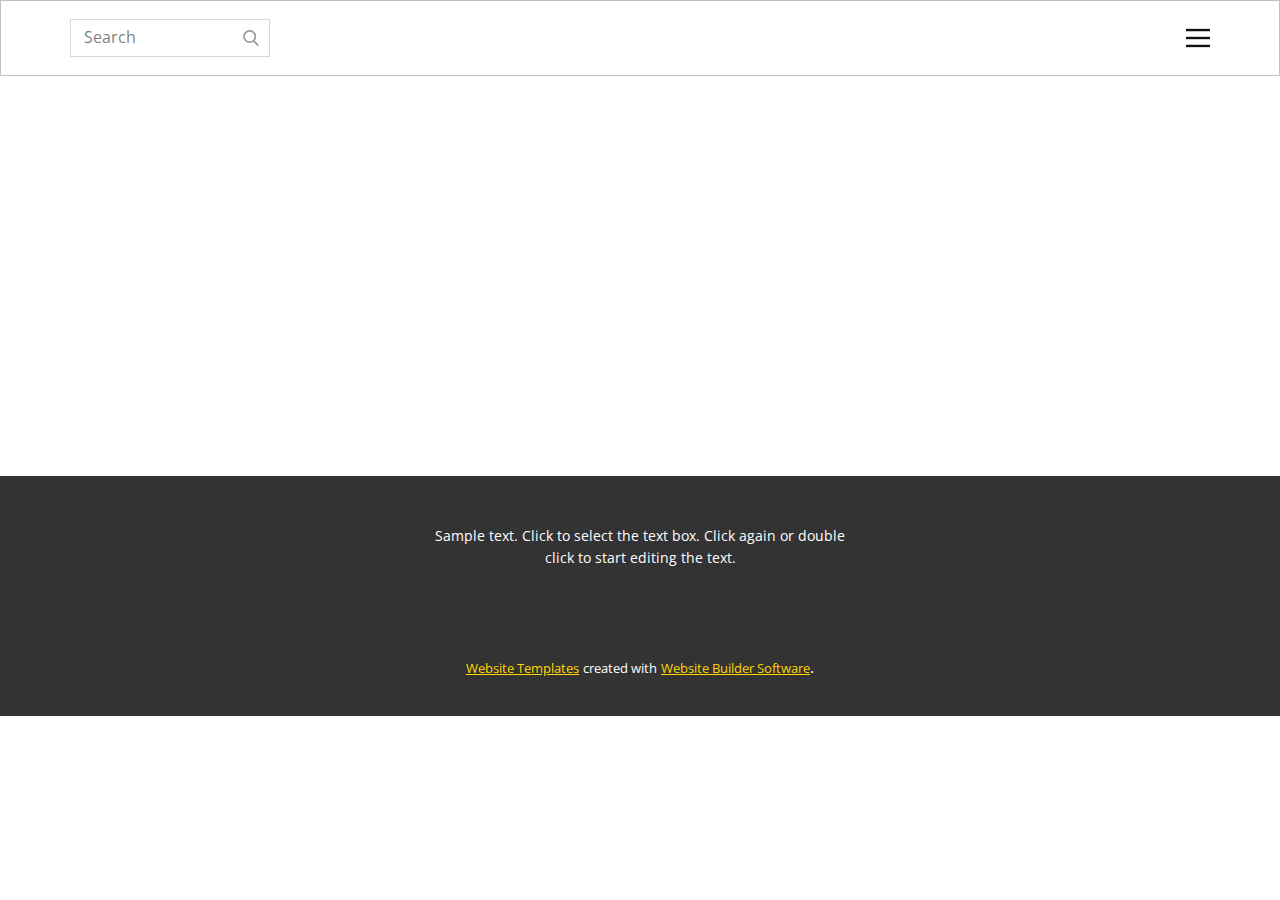
<file: bitirme proje2 09.27.14/Hakkında.html>
<!DOCTYPE html>
<html style="font-size: 16px;" lang="tr"><head>
    <meta name="viewport" content="width=device-width, initial-scale=1.0">
    <meta charset="utf-8">
    <meta name="keywords" content="">
    <meta name="description" content="">
    <title>Hakkında</title>
    <link rel="stylesheet" href="nicepage.css" media="screen">
<link rel="stylesheet" href="Hakkında.css" media="screen">
    <script class="u-script" type="text/javascript" src="jquery.js" defer=""></script>
    <script class="u-script" type="text/javascript" src="nicepage.js" defer=""></script>
    <meta name="generator" content="Nicepage 5.4.4, nicepage.com">
    <link id="u-theme-google-font" rel="stylesheet" href="https://fonts.googleapis.com/css?family=Roboto:100,100i,300,300i,400,400i,500,500i,700,700i,900,900i|Open+Sans:300,300i,400,400i,500,500i,600,600i,700,700i,800,800i">
    
    
    <script type="application/ld+json">{
		"@context": "http://schema.org",
		"@type": "Organization",
		"name": ""
}</script>
    <meta name="theme-color" content="#ffd600">
    <meta property="og:title" content="Hakkında">
    <meta property="og:type" content="website">
  <meta data-intl-tel-input-cdn-path="intlTelInput/"></head>
  <body class="u-body u-xl-mode" data-lang="tr"><header class="u-align-center-xs u-border-1 u-border-grey-25 u-clearfix u-header u-header" id="sec-fe27"><div class="u-clearfix u-sheet u-valign-middle u-sheet-1">
        <form action="#" method="get" class="u-border-1 u-border-grey-15 u-expanded-width-xs u-search u-search-right u-search-1">
          <button class="u-search-button" type="submit">
            <span class="u-search-icon u-spacing-10 u-text-grey-40">
              <svg class="u-svg-link" preserveAspectRatio="xMidYMin slice" viewBox="0 0 56.966 56.966" style=""><use xmlns:xlink="http://www.w3.org/1999/xlink" xlink:href="#svg-b04b"></use></svg>
              <svg xmlns="http://www.w3.org/2000/svg" xmlns:xlink="http://www.w3.org/1999/xlink" version="1.1" id="svg-b04b" x="0px" y="0px" viewBox="0 0 56.966 56.966" style="enable-background:new 0 0 56.966 56.966;" xml:space="preserve" class="u-svg-content"><path d="M55.146,51.887L41.588,37.786c3.486-4.144,5.396-9.358,5.396-14.786c0-12.682-10.318-23-23-23s-23,10.318-23,23  s10.318,23,23,23c4.761,0,9.298-1.436,13.177-4.162l13.661,14.208c0.571,0.593,1.339,0.92,2.162,0.92  c0.779,0,1.518-0.297,2.079-0.837C56.255,54.982,56.293,53.08,55.146,51.887z M23.984,6c9.374,0,17,7.626,17,17s-7.626,17-17,17  s-17-7.626-17-17S14.61,6,23.984,6z"></path><g></g><g></g><g></g><g></g><g></g><g></g><g></g><g></g><g></g><g></g><g></g><g></g><g></g><g></g><g></g></svg>
            </span>
          </button>
          <input class="u-search-input" type="search" name="search" value="" placeholder="Search">
        </form>
        <nav class="u-align-left u-menu u-menu-hamburger u-nav-spacing-25 u-offcanvas u-menu-1" data-responsive-from="XL">
          <div class="menu-collapse">
            <a class="u-button-style u-nav-link" href="#" style="padding: 4px 0px; font-size: calc(1em + 8px);" data-lang-en="{&quot;content&quot;:&quot;\n          <svg class=\&quot;u-svg-link\&quot; preserveAspectRatio=\&quot;xMidYMin slice\&quot; viewBox=\&quot;0 0 302 302\&quot; style=\&quot;\&quot;><use xmlns:xlink=\&quot;http://www.w3.org/1999/xlink\&quot; xlink:href=\&quot;#svg-7b92\&quot;></use></svg>\n          <svg xmlns=\&quot;http://www.w3.org/2000/svg\&quot; xmlns:xlink=\&quot;http://www.w3.org/1999/xlink\&quot; version=\&quot;1.1\&quot; id=\&quot;svg-7b92\&quot; x=\&quot;0px\&quot; y=\&quot;0px\&quot; viewBox=\&quot;0 0 302 302\&quot; style=\&quot;enable-background:new 0 0 302 302;\&quot; xml:space=\&quot;preserve\&quot; class=\&quot;u-svg-content\&quot;><g><rect y=\&quot;36\&quot; width=\&quot;302\&quot; height=\&quot;30\&quot;></rect><rect y=\&quot;236\&quot; width=\&quot;302\&quot; height=\&quot;30\&quot;></rect><rect y=\&quot;136\&quot; width=\&quot;302\&quot; height=\&quot;30\&quot;></rect>\n</g><g></g><g></g><g></g><g></g><g></g><g></g><g></g><g></g><g></g><g></g><g></g><g></g><g></g><g></g><g></g></svg>\n        &quot;,&quot;href&quot;:&quot;#&quot;}">
              <svg class="u-svg-link" preserveAspectRatio="xMidYMin slice" viewBox="0 0 302 302" style=""><use xmlns:xlink="http://www.w3.org/1999/xlink" xlink:href="#svg-7b92"></use></svg>
              <svg xmlns="http://www.w3.org/2000/svg" xmlns:xlink="http://www.w3.org/1999/xlink" version="1.1" id="svg-7b92" x="0px" y="0px" viewBox="0 0 302 302" style="enable-background:new 0 0 302 302;" xml:space="preserve" class="u-svg-content"><g><rect y="36" width="302" height="30"></rect><rect y="236" width="302" height="30"></rect><rect y="136" width="302" height="30"></rect>
</g><g></g><g></g><g></g><g></g><g></g><g></g><g></g><g></g><g></g><g></g><g></g><g></g><g></g><g></g><g></g></svg>
            </a>
          </div>
          <div class="u-nav-container">
            <ul class="u-nav u-unstyled u-nav-1"><li class="u-nav-item"><a class="u-button-style u-nav-link u-text-active-palette-1-base u-text-hover-palette-2-base" href="Giriş.html" style="padding: 10px 20px;">Giriş</a>
</li><li class="u-nav-item"><a class="u-button-style u-nav-link u-text-active-palette-1-base u-text-hover-palette-2-base" href="Hakkında.html" style="padding: 10px 20px;">Hakkında</a>
</li><li class="u-nav-item"><a class="u-button-style u-nav-link u-text-active-palette-1-base u-text-hover-palette-2-base" href="Aile.html" style="padding: 10px 20px;">Aile</a>
</li><li class="u-nav-item"><a class="u-button-style u-nav-link u-text-active-palette-1-base u-text-hover-palette-2-base" href="İş.html" style="padding: 10px 20px;">İş</a>
</li><li class="u-nav-item"><a class="u-button-style u-nav-link u-text-active-palette-1-base u-text-hover-palette-2-base" href="Spor.html" style="padding: 10px 20px;">Spor</a>
</li></ul>
          </div>
          <div class="u-nav-container-collapse">
            <div class="u-align-center u-black u-container-style u-inner-container-layout u-opacity u-opacity-95 u-sidenav">
              <div class="u-inner-container-layout u-sidenav-overflow">
                <div class="u-menu-close"></div>
                <ul class="u-align-center u-nav u-popupmenu-items u-unstyled u-nav-2"><li class="u-nav-item"><a class="u-button-style u-nav-link" href="Giriş.html">Giriş</a>
</li><li class="u-nav-item"><a class="u-button-style u-nav-link" href="Hakkında.html">Hakkında</a>
</li><li class="u-nav-item"><a class="u-button-style u-nav-link" href="Aile.html">Aile</a>
</li><li class="u-nav-item"><a class="u-button-style u-nav-link" href="İş.html">İş</a>
</li><li class="u-nav-item"><a class="u-button-style u-nav-link" href="Spor.html">Spor</a>
</li></ul>
              </div>
            </div>
            <div class="u-black u-menu-overlay u-opacity u-opacity-70"></div>
          </div>
        </nav>
      </div></header>
    <section class="u-clearfix u-section-1" id="sec-b069">
      <div class="u-clearfix u-sheet u-sheet-1"></div>
    </section>
    
    
    <footer class="u-align-center u-clearfix u-footer u-grey-80 u-footer" id="sec-2012"><div class="u-clearfix u-sheet u-sheet-1">
        <p class="u-small-text u-text u-text-variant u-text-1" data-lang-en="Sample text. Click to select the text box. Click again or double click to start editing the text.">Sample text. Click to select the text box. Click again or double click to start editing the text.</p>
      </div></footer>
    <section class="u-backlink u-clearfix u-grey-80">
      <a class="u-link" href="https://nicepage.com/website-templates" target="_blank">
        <span>Website Templates</span>
      </a>
      <p class="u-text">
        <span>created with</span>
      </p>
      <a class="u-link" href="" target="_blank">
        <span>Website Builder Software</span>
      </a>. 
    </section>
  
</body></html>
</file>
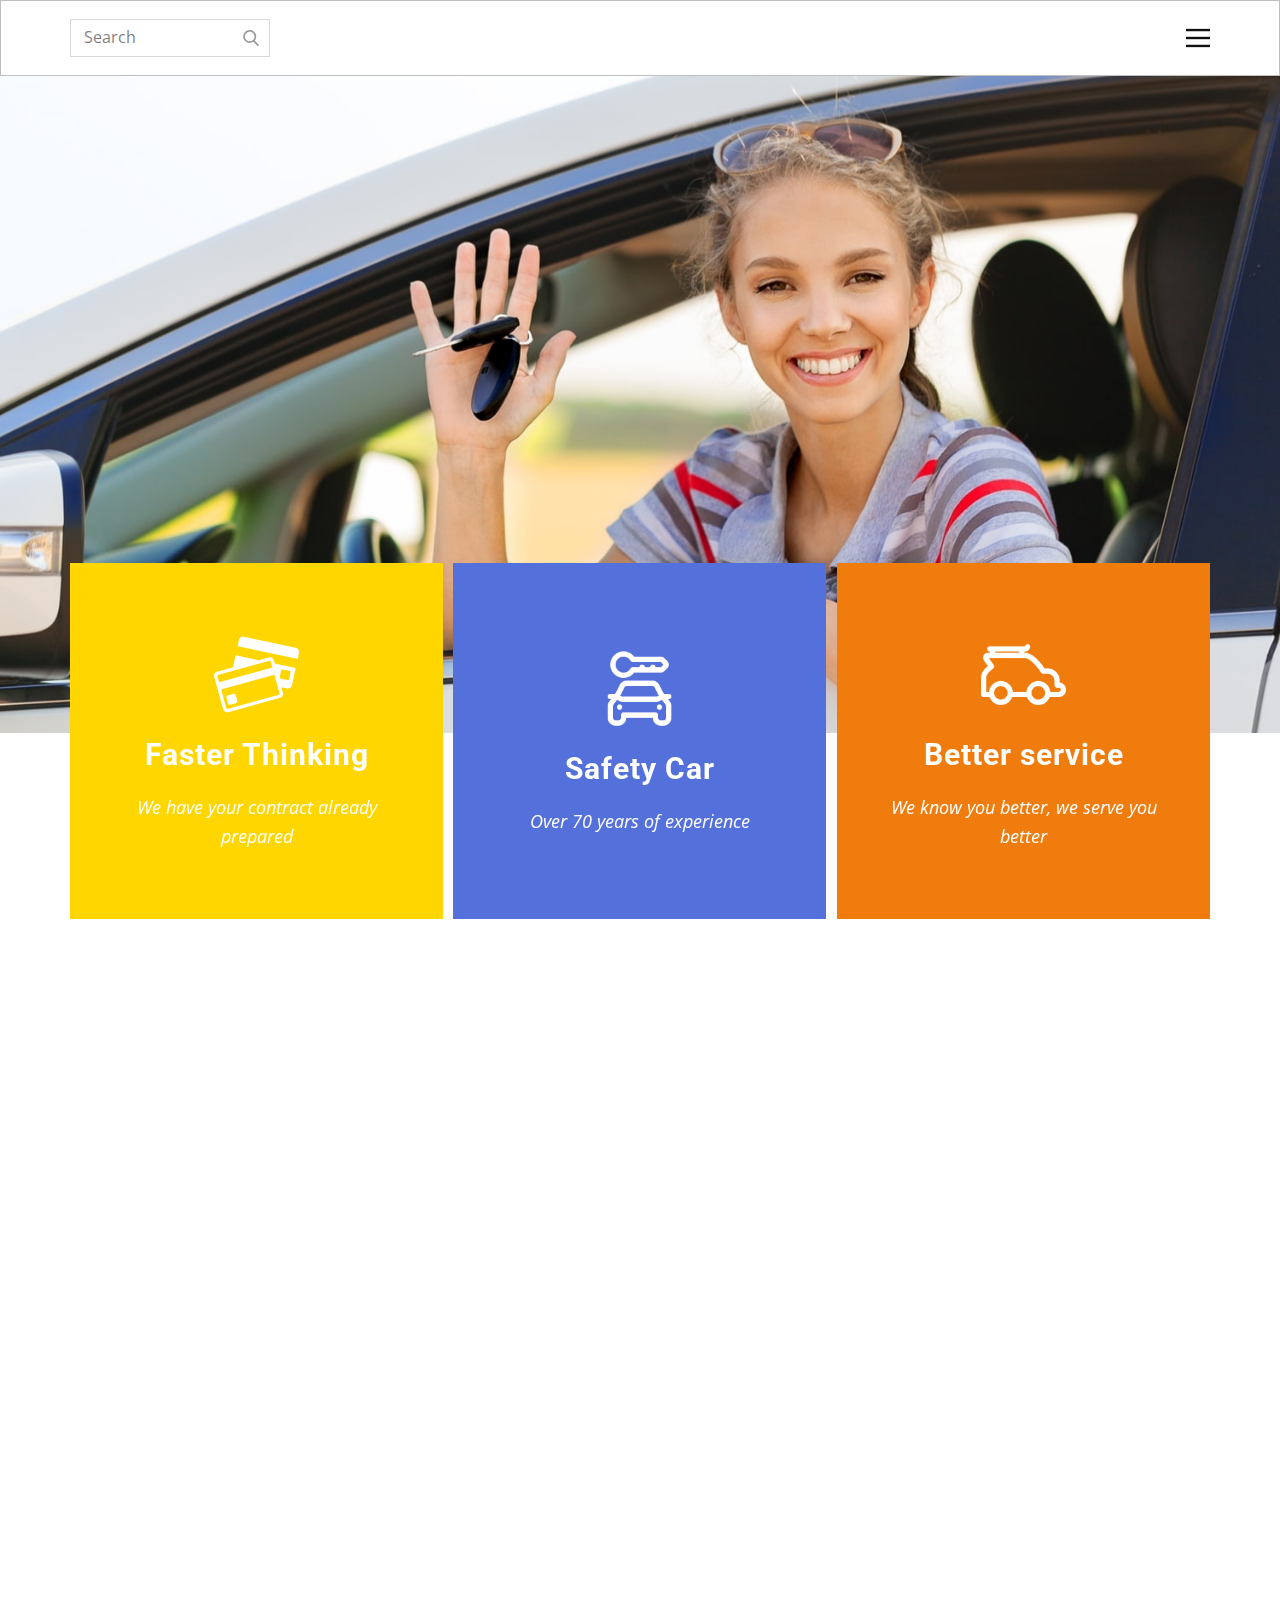
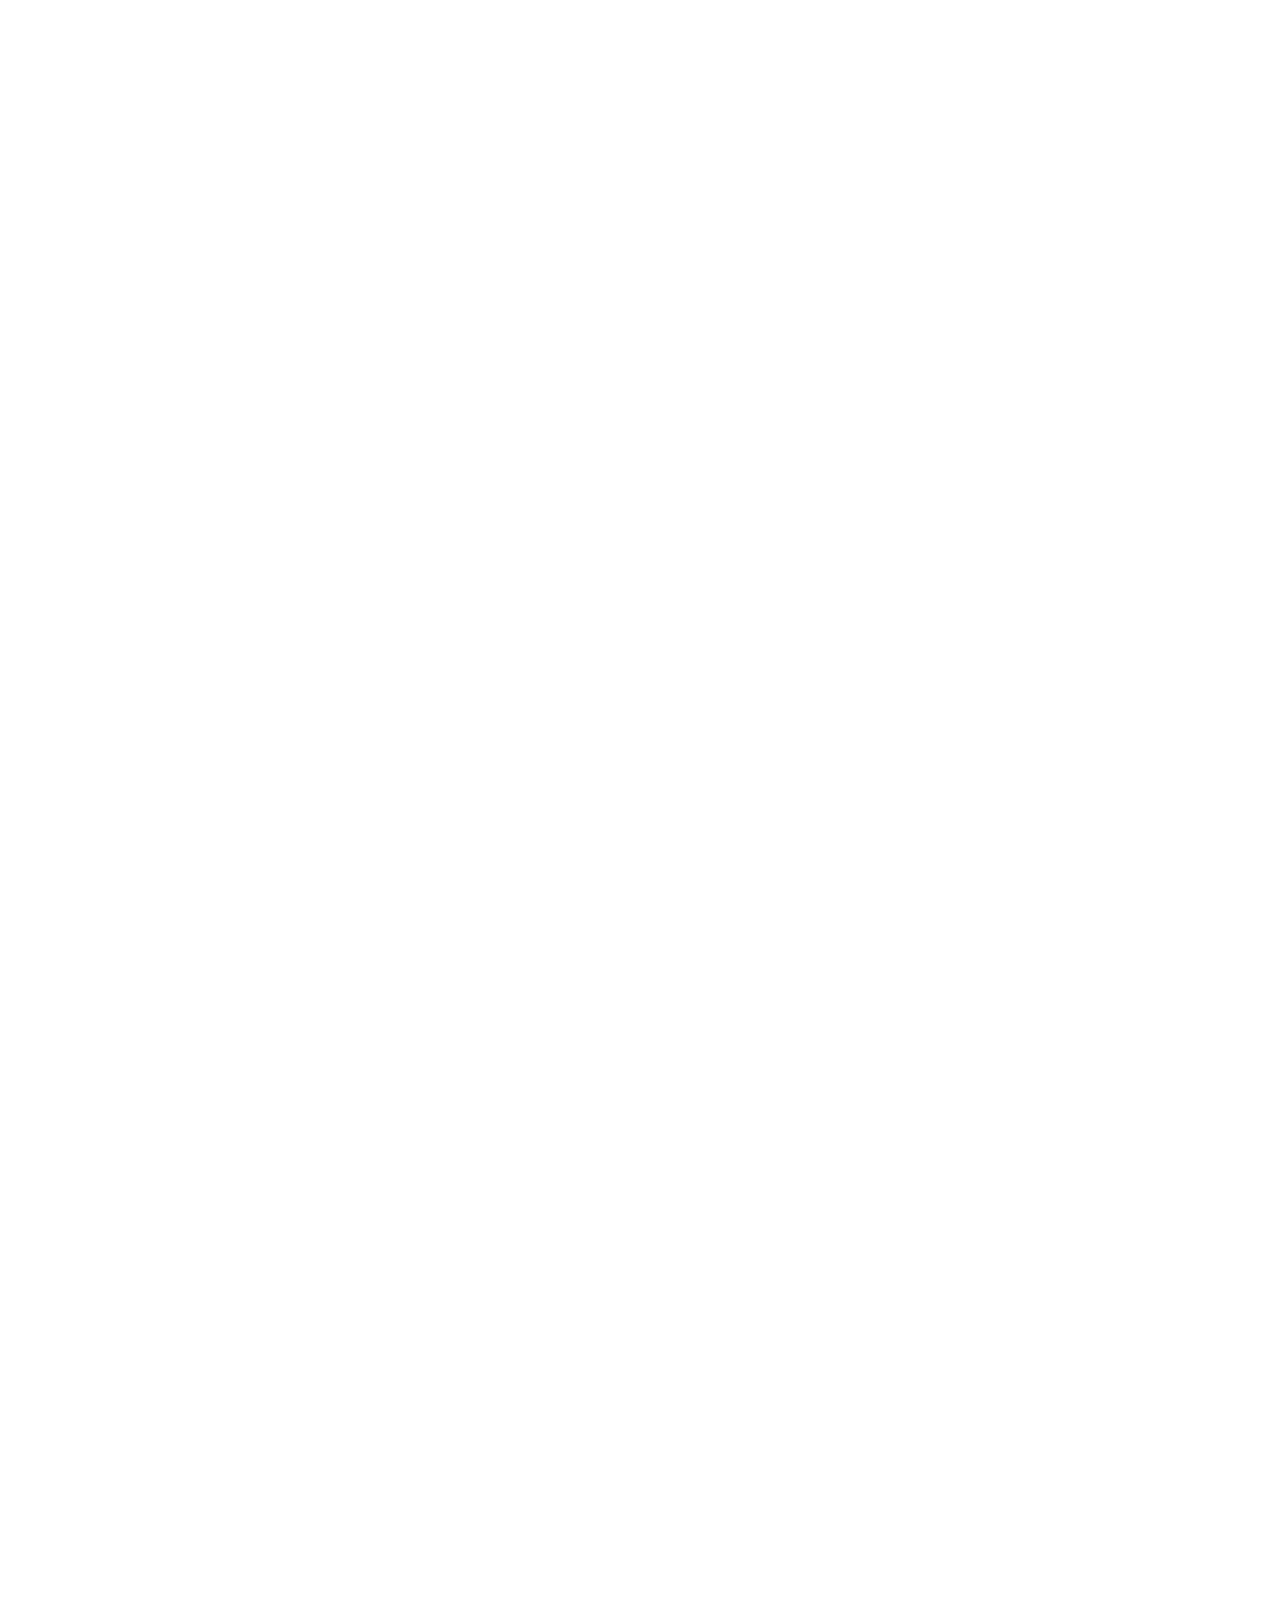
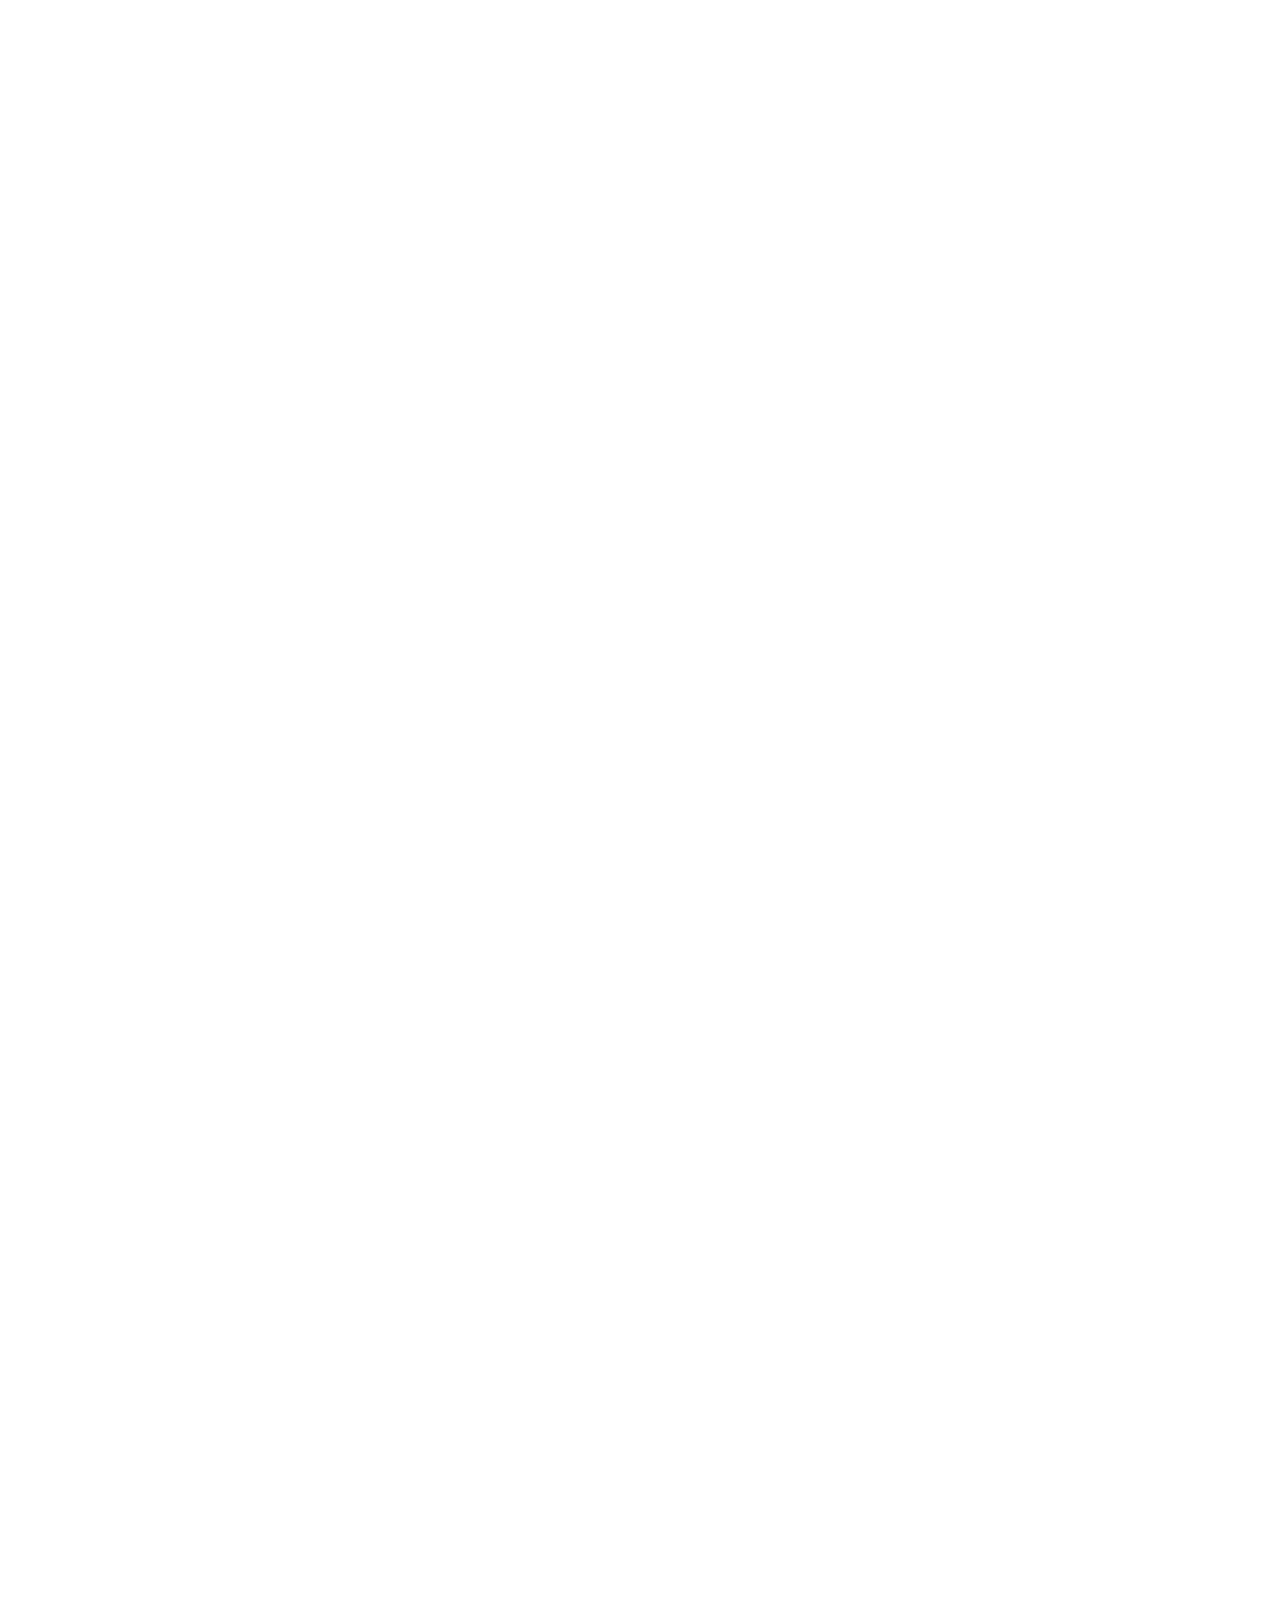
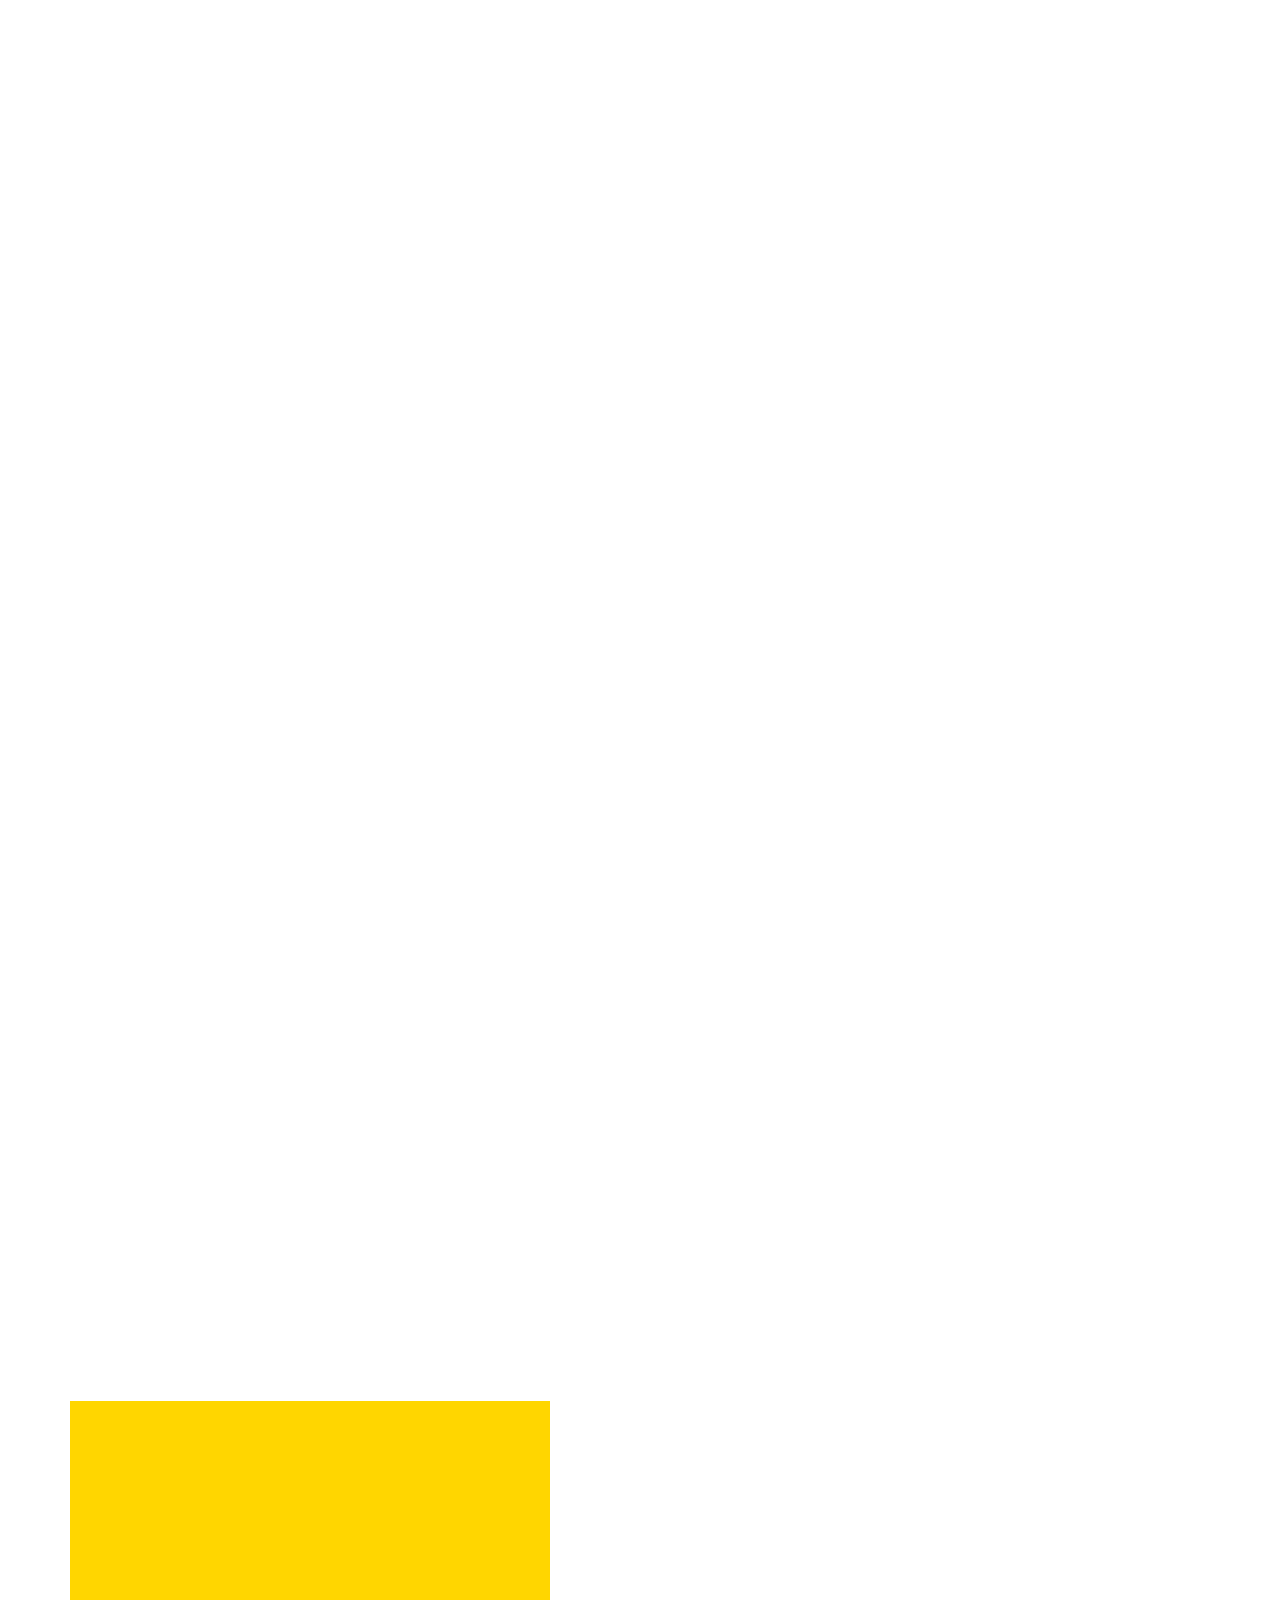
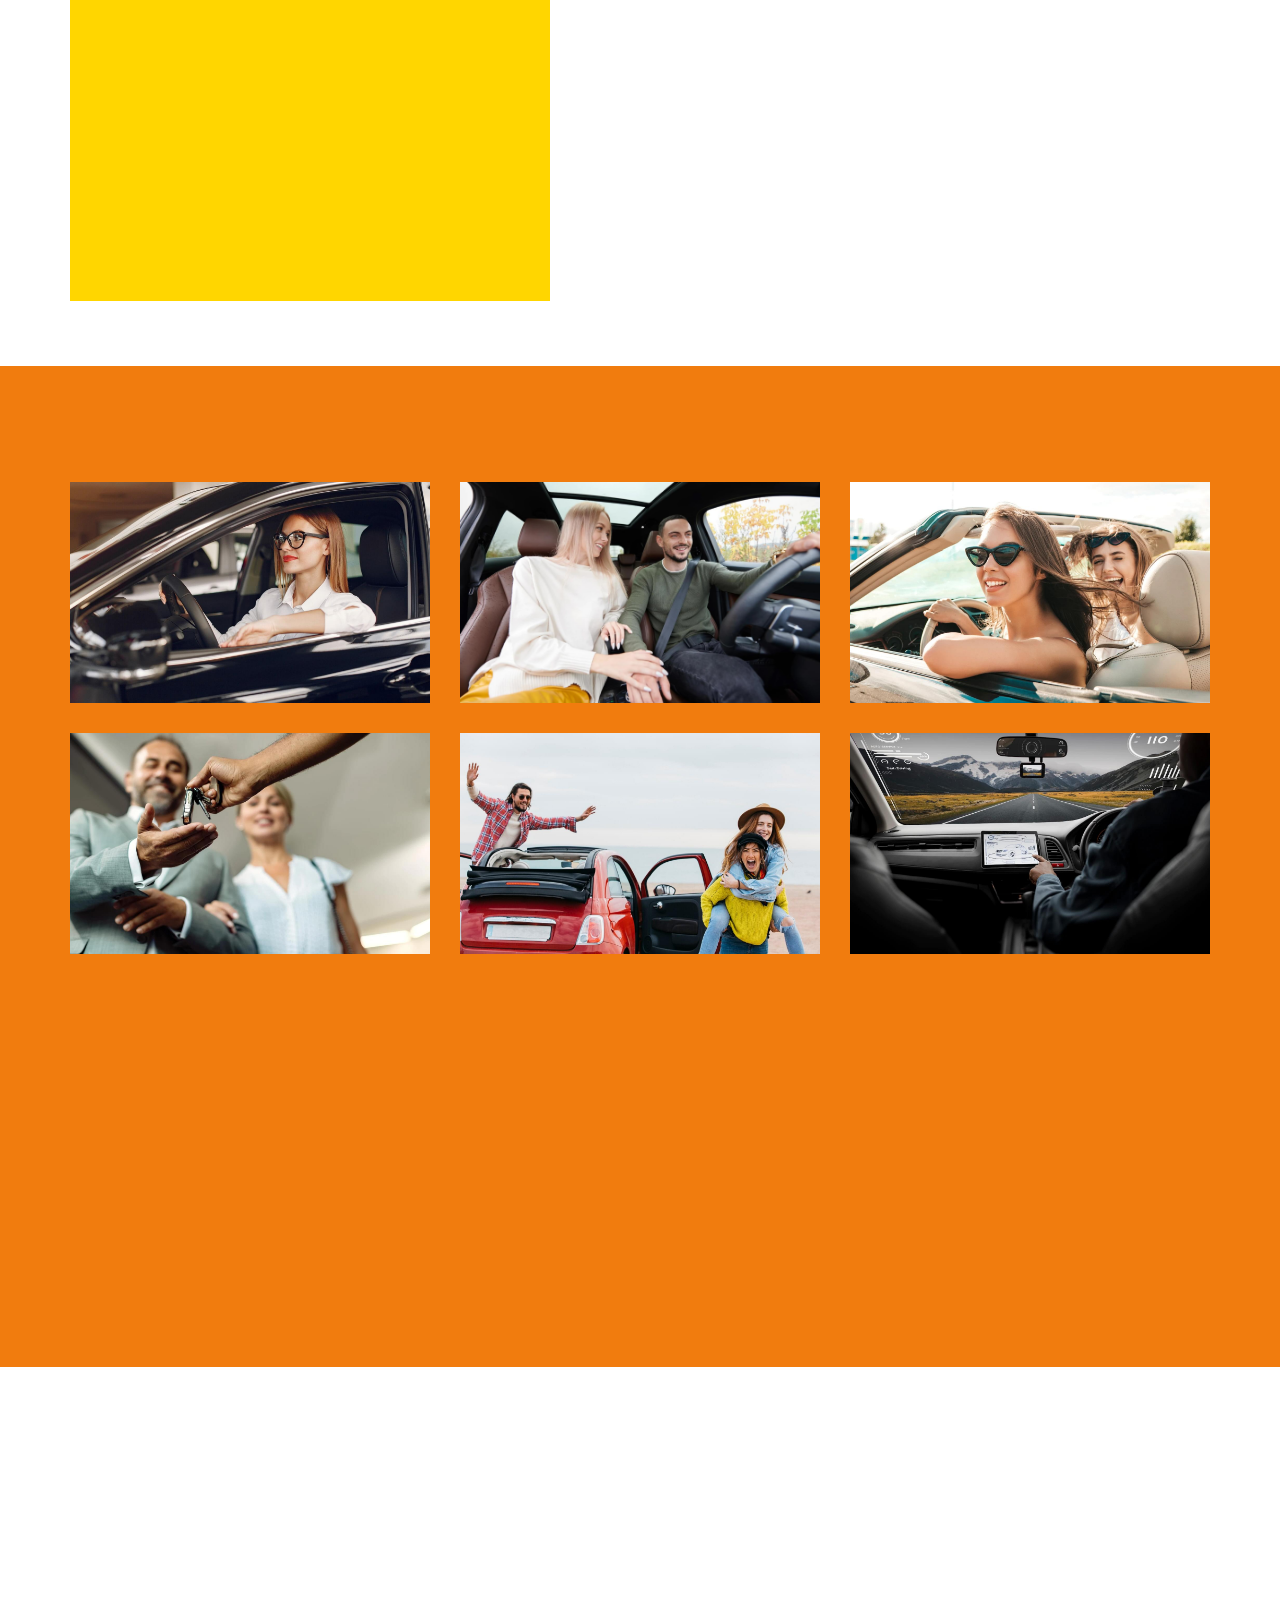
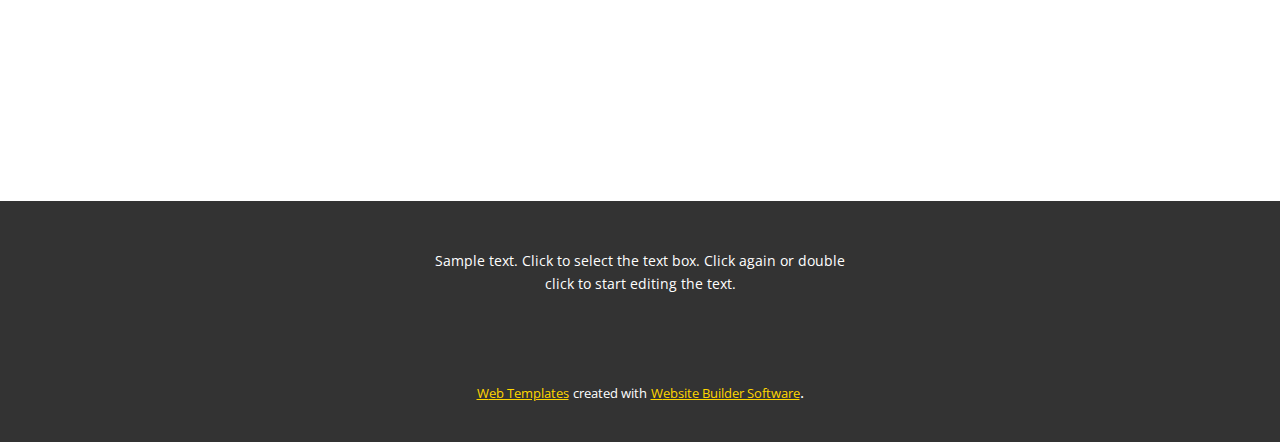
<file: bitirme proje2 09.27.14/İş.html>
<!DOCTYPE html>
<html style="font-size: 16px;" lang="tr"><head>
    <meta name="viewport" content="width=device-width, initial-scale=1.0">
    <meta charset="utf-8">
    <meta name="keywords" content="​Book a car rental near you by giving us a call!, ​Best car &amp;amp; van rentals from top suppliers, ​Best valued deals from top car rental companies in USA, ​​Rent the perfect car, ​Car Rental Traveler Information, Car Rentals from $14">
    <meta name="description" content="">
    <title>İş</title>
    <link rel="stylesheet" href="nicepage.css" media="screen">
<link rel="stylesheet" href="İş.css" media="screen">
    <script class="u-script" type="text/javascript" src="jquery.js" defer=""></script>
    <script class="u-script" type="text/javascript" src="nicepage.js" defer=""></script>
    <meta name="generator" content="Nicepage 5.4.4, nicepage.com">
    <meta name="referrer" content="origin">
    <link id="u-theme-google-font" rel="stylesheet" href="https://fonts.googleapis.com/css?family=Roboto:100,100i,300,300i,400,400i,500,500i,700,700i,900,900i|Open+Sans:300,300i,400,400i,500,500i,600,600i,700,700i,800,800i">
    
    
    
    
    
    
    
    <script type="application/ld+json">{
		"@context": "http://schema.org",
		"@type": "Organization",
		"name": ""
}</script>
    <meta name="theme-color" content="#ffd600">
    <meta property="og:title" content="İş">
    <meta property="og:type" content="website">
  <meta data-intl-tel-input-cdn-path="intlTelInput/"></head>
  <body class="u-body u-xl-mode" data-lang="tr"><header class="u-align-center-xs u-border-1 u-border-grey-25 u-clearfix u-header u-header" id="sec-fe27"><div class="u-clearfix u-sheet u-valign-middle u-sheet-1">
        <form action="#" method="get" class="u-border-1 u-border-grey-15 u-expanded-width-xs u-search u-search-right u-search-1">
          <button class="u-search-button" type="submit">
            <span class="u-search-icon u-spacing-10 u-text-grey-40">
              <svg class="u-svg-link" preserveAspectRatio="xMidYMin slice" viewBox="0 0 56.966 56.966" style=""><use xmlns:xlink="http://www.w3.org/1999/xlink" xlink:href="#svg-b04b"></use></svg>
              <svg xmlns="http://www.w3.org/2000/svg" xmlns:xlink="http://www.w3.org/1999/xlink" version="1.1" id="svg-b04b" x="0px" y="0px" viewBox="0 0 56.966 56.966" style="enable-background:new 0 0 56.966 56.966;" xml:space="preserve" class="u-svg-content"><path d="M55.146,51.887L41.588,37.786c3.486-4.144,5.396-9.358,5.396-14.786c0-12.682-10.318-23-23-23s-23,10.318-23,23  s10.318,23,23,23c4.761,0,9.298-1.436,13.177-4.162l13.661,14.208c0.571,0.593,1.339,0.92,2.162,0.92  c0.779,0,1.518-0.297,2.079-0.837C56.255,54.982,56.293,53.08,55.146,51.887z M23.984,6c9.374,0,17,7.626,17,17s-7.626,17-17,17  s-17-7.626-17-17S14.61,6,23.984,6z"></path><g></g><g></g><g></g><g></g><g></g><g></g><g></g><g></g><g></g><g></g><g></g><g></g><g></g><g></g><g></g></svg>
            </span>
          </button>
          <input class="u-search-input" type="search" name="search" value="" placeholder="Search">
        </form>
        <nav class="u-align-left u-menu u-menu-hamburger u-nav-spacing-25 u-offcanvas u-menu-1" data-responsive-from="XL">
          <div class="menu-collapse">
            <a class="u-button-style u-nav-link" href="#" style="padding: 4px 0px; font-size: calc(1em + 8px);" data-lang-en="{&quot;content&quot;:&quot;\n          <svg class=\&quot;u-svg-link\&quot; preserveAspectRatio=\&quot;xMidYMin slice\&quot; viewBox=\&quot;0 0 302 302\&quot; style=\&quot;\&quot;><use xmlns:xlink=\&quot;http://www.w3.org/1999/xlink\&quot; xlink:href=\&quot;#svg-7b92\&quot;></use></svg>\n          <svg xmlns=\&quot;http://www.w3.org/2000/svg\&quot; xmlns:xlink=\&quot;http://www.w3.org/1999/xlink\&quot; version=\&quot;1.1\&quot; id=\&quot;svg-7b92\&quot; x=\&quot;0px\&quot; y=\&quot;0px\&quot; viewBox=\&quot;0 0 302 302\&quot; style=\&quot;enable-background:new 0 0 302 302;\&quot; xml:space=\&quot;preserve\&quot; class=\&quot;u-svg-content\&quot;><g><rect y=\&quot;36\&quot; width=\&quot;302\&quot; height=\&quot;30\&quot;></rect><rect y=\&quot;236\&quot; width=\&quot;302\&quot; height=\&quot;30\&quot;></rect><rect y=\&quot;136\&quot; width=\&quot;302\&quot; height=\&quot;30\&quot;></rect>\n</g><g></g><g></g><g></g><g></g><g></g><g></g><g></g><g></g><g></g><g></g><g></g><g></g><g></g><g></g><g></g></svg>\n        &quot;,&quot;href&quot;:&quot;#&quot;}">
              <svg class="u-svg-link" preserveAspectRatio="xMidYMin slice" viewBox="0 0 302 302" style=""><use xmlns:xlink="http://www.w3.org/1999/xlink" xlink:href="#svg-7b92"></use></svg>
              <svg xmlns="http://www.w3.org/2000/svg" xmlns:xlink="http://www.w3.org/1999/xlink" version="1.1" id="svg-7b92" x="0px" y="0px" viewBox="0 0 302 302" style="enable-background:new 0 0 302 302;" xml:space="preserve" class="u-svg-content"><g><rect y="36" width="302" height="30"></rect><rect y="236" width="302" height="30"></rect><rect y="136" width="302" height="30"></rect>
</g><g></g><g></g><g></g><g></g><g></g><g></g><g></g><g></g><g></g><g></g><g></g><g></g><g></g><g></g><g></g></svg>
            </a>
          </div>
          <div class="u-nav-container">
            <ul class="u-nav u-unstyled u-nav-1"><li class="u-nav-item"><a class="u-button-style u-nav-link u-text-active-palette-1-base u-text-hover-palette-2-base" href="Giriş.html" style="padding: 10px 20px;">Giriş</a>
</li><li class="u-nav-item"><a class="u-button-style u-nav-link u-text-active-palette-1-base u-text-hover-palette-2-base" href="Hakkında.html" style="padding: 10px 20px;">Hakkında</a>
</li><li class="u-nav-item"><a class="u-button-style u-nav-link u-text-active-palette-1-base u-text-hover-palette-2-base" href="Aile.html" style="padding: 10px 20px;">Aile</a>
</li><li class="u-nav-item"><a class="u-button-style u-nav-link u-text-active-palette-1-base u-text-hover-palette-2-base" href="İş.html" style="padding: 10px 20px;">İş</a>
</li><li class="u-nav-item"><a class="u-button-style u-nav-link u-text-active-palette-1-base u-text-hover-palette-2-base" href="Spor.html" style="padding: 10px 20px;">Spor</a>
</li></ul>
          </div>
          <div class="u-nav-container-collapse">
            <div class="u-align-center u-black u-container-style u-inner-container-layout u-opacity u-opacity-95 u-sidenav">
              <div class="u-inner-container-layout u-sidenav-overflow">
                <div class="u-menu-close"></div>
                <ul class="u-align-center u-nav u-popupmenu-items u-unstyled u-nav-2"><li class="u-nav-item"><a class="u-button-style u-nav-link" href="Giriş.html">Giriş</a>
</li><li class="u-nav-item"><a class="u-button-style u-nav-link" href="Hakkında.html">Hakkında</a>
</li><li class="u-nav-item"><a class="u-button-style u-nav-link" href="Aile.html">Aile</a>
</li><li class="u-nav-item"><a class="u-button-style u-nav-link" href="İş.html">İş</a>
</li><li class="u-nav-item"><a class="u-button-style u-nav-link" href="Spor.html">Spor</a>
</li></ul>
              </div>
            </div>
            <div class="u-black u-menu-overlay u-opacity u-opacity-70"></div>
          </div>
        </nav>
      </div></header>
    <section class="u-align-center u-clearfix u-container-align-center-lg u-container-align-center-md u-container-align-center-sm u-container-align-center-xl u-section-1" id="carousel_af4f">
      <img src="images/billionphotos1198446min.jpg" class="u-align-left u-expanded-width u-image u-left-0 u-image-1" data-animation-name="customAnimationIn" data-animation-duration="1500">
      <div class="u-list u-list-1">
        <div class="u-repeater u-repeater-1">
          <div class="u-container-align-center u-container-style u-custom-item u-list-item u-palette-1-base u-repeater-item u-list-item-1" data-animation-name="customAnimationIn" data-animation-duration="1500">
            <div class="u-container-layout u-similar-container u-valign-middle u-container-layout-1"><span class="u-align-center u-icon u-icon-circle u-text-white u-icon-1"><svg class="u-svg-link" preserveAspectRatio="xMidYMin slice" viewBox="0 0 611.996 611.996" style=""><use xmlns:xlink="http://www.w3.org/1999/xlink" xlink:href="#svg-dbcb"></use></svg><svg class="u-svg-content" viewBox="0 0 611.996 611.996" x="0px" y="0px" id="svg-dbcb" style="enable-background:new 0 0 611.996 611.996;"><g><g><path d="M588.63,113.193L213.812,33.871c-15.858-3.355-31.576,6.876-34.931,22.734l-7.121,45.762l432.477,91.519l7.121-45.762    C614.713,132.272,604.488,116.549,588.63,113.193z"></path><path d="M431.009,203.591c-4.378-15.766-20.854-25.085-36.615-20.714L323.24,202.63l-167.742-35.5l-18.448,87.165L21.786,286.287    c-15.76,4.372-25.079,20.848-20.708,36.609l64.958,234.078c4.378,15.76,20.855,25.085,36.615,20.708l372.608-103.403    c15.76-4.378,25.079-20.848,20.708-36.615l-11.15-40.184l41.789,8.835c15.858,3.361,31.576-6.87,34.931-22.728l26.439-124.937    L437.45,226.797L431.009,203.591z M474.04,322.559l9.215-43.552c1.384-6.521,7.85-10.727,14.37-9.35l43.552,9.221    c6.527,1.384,10.733,7.843,9.356,14.37l-9.215,43.552c-1.384,6.521-7.849,10.733-14.37,9.35l-43.552-9.215    C476.863,335.546,472.656,329.08,474.04,322.559z M28.27,309.646l103.115-28.606l243.299-67.517l26.181-7.274    c0.478-0.129,0.955-0.19,1.421-0.19c2.1,0,4.611,1.378,5.345,4.017l3.074,11.07l9.631,34.704L37.148,362.186l-12.705-45.768    C23.647,313.546,25.399,310.442,28.27,309.646z M472.601,444.141c0.49,1.776-0.024,3.245-0.545,4.164    c-0.514,0.918-1.506,2.119-3.282,2.608L96.173,554.316c-0.471,0.129-0.955,0.196-1.421,0.196c-2.1,0-4.611-1.384-5.345-4.023    L51.519,413.955l383.188-106.342l23.371,84.208L472.601,444.141z"></path><path d="M156.379,453.484c-1.788-6.429-8.499-10.225-14.928-8.443l-43.515,12.08c-6.423,1.782-10.225,8.499-8.437,14.928    l12.074,43.509c1.788,6.429,8.499,10.225,14.928,8.437l43.515-12.074c6.429-1.782,10.225-8.499,8.443-14.928L156.379,453.484z"></path>
</g>
</g></svg></span>
              <h3 class="u-align-center u-text u-text-body-alt-color u-text-1" data-lang-en="Faster pick-up">Faster Thinking</h3>
              <p class="u-align-center u-text u-text-body-alt-color u-text-2" data-lang-en="We have your contract already prepared">We have your contract already prepared</p>
            </div>
          </div>
          <div class="u-container-align-center u-container-style u-custom-item u-list-item u-palette-2-base u-repeater-item u-list-item-2" data-animation-name="customAnimationIn" data-animation-duration="1500">
            <div class="u-container-layout u-similar-container u-valign-middle u-container-layout-2"><span class="u-align-center u-file-icon u-icon u-icon-circle u-text-white u-icon-2"><img src="images/6570894-6dfac3a7.png" alt=""></span>
              <h3 class="u-align-center u-text u-text-body-alt-color u-text-3" data-lang-en="​Rental journey">Safety Car</h3>
              <p class="u-align-center u-text u-text-body-alt-color u-text-4" data-lang-en="​Over 70 years of experience"> Over 70 years of experience</p>
            </div>
          </div>
          <div class="u-container-align-center u-container-style u-custom-item u-list-item u-palette-3-base u-repeater-item u-list-item-3" data-animation-name="customAnimationIn" data-animation-duration="1500">
            <div class="u-container-layout u-similar-container u-valign-middle u-container-layout-3"><span class="u-align-center u-file-icon u-icon u-icon-circle u-text-white u-icon-3"><img src="images/3451422-68ae1153.png" alt=""></span>
              <h3 class="u-align-center u-text u-text-body-alt-color u-text-5" data-lang-en="​Better service"> Better service</h3>
              <p class="u-align-center u-text u-text-body-alt-color u-text-6" data-lang-en="​We know you better, we serve you better"> We know you better, we serve you better</p>
            </div>
          </div>
        </div>
      </div>
    </section>
    <section class="u-clearfix u-section-2" id="sec-a25a">
      <div class="u-clearfix u-sheet u-sheet-1">
        <div class="u-expanded-width u-list u-list-1">
          <div class="u-repeater u-repeater-1">
            <div class="u-container-align-center-lg u-container-align-center-md u-container-align-center-sm u-container-align-center-xs u-container-style u-list-item u-repeater-item u-list-item-1" data-animation-name="customAnimationIn" data-animation-duration="1500">
              <div class="u-container-layout u-similar-container u-valign-middle u-container-layout-1"><span class="u-align-center-lg u-align-center-md u-align-center-sm u-align-center-xs u-custom-item u-file-icon u-icon u-text-palette-1-base u-icon-1"><img src="images/1008026-1847e1b0.png" alt=""></span>
                <h5 class="u-align-center-lg u-align-center-md u-align-center-sm u-align-center-xs u-text u-text-1" data-lang-en="​Free Cancellation"> Free Cancellation</h5>
              </div>
            </div>
            <div class="u-container-align-center-lg u-container-align-center-md u-container-align-center-sm u-container-align-center-xs u-container-style u-list-item u-repeater-item u-list-item-2" data-animation-name="customAnimationIn" data-animation-duration="1500">
              <div class="u-container-layout u-similar-container u-valign-middle u-container-layout-2"><span class="u-align-center-lg u-align-center-md u-align-center-sm u-align-center-xs u-custom-item u-file-icon u-icon u-text-palette-2-base u-icon-2"><img src="images/3681447-90721d41.png" alt=""></span>
                <h5 class="u-align-center-lg u-align-center-md u-align-center-sm u-align-center-xs u-text u-text-2" data-lang-en="​No Hidden Charges"> No Hidden Charges</h5>
              </div>
            </div>
            <div class="u-container-align-center-lg u-container-align-center-md u-container-align-center-sm u-container-align-center-xs u-container-style u-list-item u-repeater-item u-list-item-3" data-animation-name="customAnimationIn" data-animation-duration="1500">
              <div class="u-container-layout u-similar-container u-valign-middle u-container-layout-3"><span class="u-align-center-lg u-align-center-md u-align-center-sm u-align-center-xs u-custom-item u-file-icon u-icon u-text-palette-3-base u-icon-3"><img src="images/3468825-f2f81a97.png" alt=""></span>
                <h5 class="u-align-center-lg u-align-center-md u-align-center-sm u-align-center-xs u-text u-text-3" data-lang-en="​24/7 Customer Support"> 24/7 Customer Support</h5>
              </div>
            </div>
          </div>
        </div>
      </div>
    </section>
    <section class="u-align-center u-clearfix u-container-align-center u-section-3" id="carousel_30b5">
      <div class="u-clearfix u-sheet u-sheet-1">
        <h2 class="u-align-center u-text u-text-default u-text-1" data-animation-name="customAnimationIn" data-animation-duration="1500" data-lang-en="​Best car &amp;amp; van rentals from top suppliers"> Best car &amp; van rentals from top suppliers</h2>
        <p class="u-align-center u-text u-text-2" data-animation-name="customAnimationIn" data-animation-duration="1250" data-animation-delay="250" data-lang-en="​Our suppliers provide both automatic and manual transmission vehicles in the US, however, availability may vary depending on the supplier and the location where you are renting the vehicle. "> Our suppliers provide both automatic and manual transmission vehicles in the US, however, availability may vary depending on the supplier and the location where you are renting the vehicle. </p>
        <div class="u-list u-list-1">
          <div class="u-repeater u-repeater-1">
            <div class="u-list-item u-repeater-item">
              <div class="u-container-layout u-similar-container u-container-layout-1">
                <img alt="" class="u-image u-image-contain u-image-default u-image-1" data-image-width="300" data-image-height="141" src="images/zyro-image16.png" data-animation-name="customAnimationIn" data-animation-duration="1500">
                <div class="u-container-style u-expanded-width-md u-expanded-width-sm u-expanded-width-xs u-group u-shape-rectangle u-group-1" data-animation-name="customAnimationIn" data-animation-duration="1250" data-animation-delay="250">
                  <div class="u-container-layout u-valign-top u-container-layout-2">
                    <h4 class="u-align-left u-text u-text-3" data-lang-en="​Economy"> Ford Mondeo</h4>
                    <p class="u-align-left u-text u-text-4" data-lang-en="​&amp;nbsp;<span class=&quot;u-file-icon u-icon&quot; style=&quot;&quot;><img src=&quot;images/566235.png&quot; alt=&quot;&quot; data-original-src=&quot;images/566235.png&quot; data-color=&quot;#000000&quot;></span>&amp;nbsp;Seats: 4&amp;nbsp;&amp;nbsp;&amp;nbsp;<span class=&quot;u-file-icon u-icon&quot; style=&quot;&quot;><img src=&quot;images/903530.png&quot; alt=&quot;&quot; data-original-src=&quot;images/903530.png&quot; data-color=&quot;#000000&quot;></span>&amp;nbsp; ​Suitcase: 2"> &nbsp;<span class="u-file-icon u-icon"><img src="images/566235.png" alt=""></span>&nbsp;Seats: 5&nbsp; &nbsp;<span class="u-file-icon u-icon"><img src="images/903530.png" alt=""></span>&nbsp; ​Suitcase: 1
                    </p>
                    <p class="u-align-left u-text u-text-5" data-lang-en="​Quite popular with budget travelers visiting the US(usually for short term travel plans), economy cars fall in the category of low-cost rental solutions. Not only inexpensive these rental vehicles are also fuel-efficient.">The car brand that draws attention with both its design and features, is among the best family cars. Ford Mondeo, which has a large interior volume for 5 people and a high luggage capacity, also promises a safe driving experience with its Hill Start Assist System and Cruise Control System.</p>
                  </div>
                </div>
              </div>
            </div>
            <div class="u-list-item u-repeater-item">
              <div class="u-container-layout u-similar-container u-container-layout-3">
                <img alt="" class="u-image u-image-contain u-image-default u-image-2" data-image-width="900" data-image-height="480" src="images/zyro-image17.png" data-animation-name="customAnimationIn" data-animation-duration="1500">
                <div class="u-container-align-left u-container-style u-expanded-width-md u-expanded-width-sm u-expanded-width-xs u-group u-shape-rectangle u-group-2" data-animation-name="customAnimationIn" data-animation-duration="1250" data-animation-delay="250">
                  <div class="u-container-layout u-valign-top u-container-layout-4">
                    <h4 class="u-align-left u-text u-text-6" data-lang-en="Luxury">Toyota Coralla Verso</h4>
                    <p class="u-align-left u-text u-text-7" data-lang-en="​&amp;nbsp;<span class=&quot;u-file-icon u-icon&quot; style=&quot;&quot;><img src=&quot;images/566235.png&quot; alt=&quot;&quot; data-original-src=&quot;images/566235.png&quot; data-color=&quot;#000000&quot;></span>&amp;nbsp;Seats: 5&amp;nbsp;&amp;nbsp;&amp;nbsp;<span class=&quot;u-file-icon u-icon&quot; style=&quot;&quot;><img src=&quot;images/903530.png&quot; alt=&quot;&quot; data-original-src=&quot;images/903530.png&quot; data-color=&quot;#000000&quot;></span>&amp;nbsp; ​Suitcase: 2"> &nbsp;<span class="u-file-icon u-icon"><img src="images/566235.png" alt=""></span>&nbsp;Seats: 5&nbsp;&nbsp;&nbsp;<span class="u-file-icon u-icon"><img src="images/903530.png" alt=""></span>&nbsp; ​Trunk: 1
                    </p>
                    <p class="u-align-left u-text u-text-8" data-lang-en="​Customers visiting America rent luxury cars for business, vacations and other special life occasions like anniversaries. They are used mainly for the comfort and the style quotient they add to the trip.">One of the first models that come to mind when it comes to family cars is the Toyota Corolla Verso, one of the most preferred vehicles of the Toyota family. Toyota Corolla, which has a very spacious interior and offers maximum comfort to crowded families along the way, draws attention with its comfortable seats.</p>
                  </div>
                </div>
              </div>
            </div>
            <div class="u-list-item u-repeater-item">
              <div class="u-container-layout u-similar-container u-container-layout-5">
                <img alt="" class="u-image u-image-contain u-image-default u-image-3" data-image-width="370" data-image-height="200" src="images/08DD34AA-6B2D-414F-A391-44281047895C_4_5005_c.jpeg" data-animation-name="customAnimationIn" data-animation-duration="1500">
                <div class="u-container-align-left u-container-style u-expanded-width-md u-expanded-width-sm u-expanded-width-xs u-group u-shape-rectangle u-group-3" data-animation-name="customAnimationIn" data-animation-duration="1250" data-animation-delay="250">
                  <div class="u-container-layout u-valign-top u-container-layout-6">
                    <h4 class="u-align-left u-text u-text-9" data-lang-en="​Convertible">Skoda Octavia</h4>
                    <p class="u-align-left u-text u-text-10" data-lang-en="​&amp;nbsp;<span class=&quot;u-file-icon u-icon&quot; style=&quot;&quot;><img src=&quot;images/566235.png&quot; alt=&quot;&quot; data-original-src=&quot;images/566235.png&quot; data-color=&quot;#000000&quot;></span>&amp;nbsp;Seats: 4&amp;nbsp;&amp;nbsp;&amp;nbsp;<span class=&quot;u-file-icon u-icon&quot; style=&quot;&quot;><img src=&quot;images/903530.png&quot; alt=&quot;&quot; data-original-src=&quot;images/903530.png&quot; data-color=&quot;#000000&quot;></span>&amp;nbsp; ​Suitcase: 2"> &nbsp;<span class="u-file-icon u-icon"><img src="images/566235.png" alt=""></span>&nbsp;Seats: 4&nbsp;&nbsp;&nbsp;<span class="u-file-icon u-icon"><img src="images/903530.png" alt=""></span>&nbsp; ​Trunk: 1
                    </p>
                    <p class="u-align-left u-text u-text-11" data-lang-en="​Quite popular with budget travelers visiting the US(usually for short term travel plans), economy cars fall in the category of low-cost rental solutions. Not only inexpensive these rental vehicles are also fuel-efficient.">An excellent all-round vehicle that offers many features to its users. It turns into a useful tool with its large interior volume and practicality. At the same time, Skoda Octavia has gasoline, diesel and hybrid engine options.</p>
                  </div>
                </div>
              </div>
            </div>
            <div class="u-list-item u-repeater-item">
              <div class="u-container-layout u-similar-container u-container-layout-7">
                <img alt="" class="u-image u-image-contain u-image-default u-image-4" data-image-width="360" data-image-height="270" src="images/zyro-image19.png" data-animation-name="customAnimationIn" data-animation-duration="1500">
                <div class="u-container-align-left u-container-style u-expanded-width-md u-expanded-width-sm u-expanded-width-xs u-group u-shape-rectangle u-group-4" data-animation-name="customAnimationIn" data-animation-duration="1250" data-animation-delay="250">
                  <div class="u-container-layout u-valign-top u-container-layout-8">
                    <h4 class="u-align-left u-text u-text-12" data-lang-en="​SUV"> Dacia Duster</h4>
                    <p class="u-align-left u-text u-text-13" data-lang-en="​&amp;nbsp;<span class=&quot;u-file-icon u-icon&quot; style=&quot;&quot;><img src=&quot;images/566235.png&quot; alt=&quot;&quot; data-original-src=&quot;images/566235.png&quot; data-color=&quot;#000000&quot;></span>&amp;nbsp;Seats: 4&amp;nbsp;&amp;nbsp;&amp;nbsp;<span class=&quot;u-file-icon u-icon&quot; style=&quot;&quot;><img src=&quot;images/903530.png&quot; alt=&quot;&quot; data-original-src=&quot;images/903530.png&quot; data-color=&quot;#000000&quot;></span>&amp;nbsp; ​Suitcase: 2"> &nbsp;<span class="u-file-icon u-icon"><img src="images/566235.png" alt=""></span>&nbsp;Seats: 4&nbsp;&nbsp;&nbsp;<span class="u-file-icon u-icon"><img src="images/903530.png" alt=""></span>&nbsp; ​Suitcase: 2
                    </p>
                    <p class="u-align-left u-text u-text-14" data-lang-en="​Road trips, filled with activities like camping and water sports, are best planned with SUV rentals. Most families visiting the US, rent SUVs for safe yet luxurious trips to places like Disney World &amp;amp; National Parks like Grand Canyon.">The car brand Dacia Duster, which has a large interior volume, is among the family cars that offer the ideal comfort for a family of 5 people. Promising a safe travel experience for both adults and children with its technologies, this vehicle of the Romanian-based automotive brand Dacia offers ideal comfort, especially for travels, as it is an SUV</p>
                  </div>
                </div>
              </div>
            </div>
            <div class="u-list-item u-repeater-item">
              <div class="u-container-layout u-similar-container u-container-layout-9">
                <img alt="" class="u-image u-image-contain u-image-default u-image-5" data-image-width="600" data-image-height="340" src="images/zyro-image21.png" data-animation-name="customAnimationIn" data-animation-duration="1500">
                <div class="u-container-align-left u-container-style u-expanded-width-md u-expanded-width-sm u-expanded-width-xs u-group u-shape-rectangle u-group-5" data-animation-name="customAnimationIn" data-animation-duration="1250" data-animation-delay="250">
                  <div class="u-container-layout u-valign-top u-container-layout-10">
                    <h4 class="u-align-left u-text u-text-15" data-lang-en="​Van/Minivan">Audi A4</h4>
                    <p class="u-align-left u-text u-text-16" data-lang-en="​&amp;nbsp;<span class=&quot;u-file-icon u-icon&quot; style=&quot;&quot;><img src=&quot;images/566235.png&quot; alt=&quot;&quot; data-original-src=&quot;images/566235.png&quot; data-color=&quot;#000000&quot;></span>&amp;nbsp;Seats: 7/8&amp;nbsp; &amp;nbsp;<span class=&quot;u-file-icon u-icon&quot; style=&quot;&quot;><img src=&quot;images/903530.png&quot; alt=&quot;&quot; data-original-src=&quot;images/903530.png&quot; data-color=&quot;#000000&quot;></span>&amp;nbsp; ​Suitcase: 5"> &nbsp;<span class="u-file-icon u-icon"><img src="images/566235.png" alt=""></span>&nbsp;Seats: 7/8&nbsp; &nbsp;<span class="u-file-icon u-icon"><img src="images/903530.png" alt=""></span>&nbsp; ​Suitcase: 5
                    </p>
                    <p class="u-align-left u-text u-text-17" data-lang-en="​A van or a minivan rental gives you legroom &amp;amp; luggage space that other car categories don't. On the basis of seating capacity, they are classified as 7-passenger, 8-passenger, 9-passenger, 10-passenger, 12-passenger, and 15-passenger van and minivan rentals.">One of the sedan vehicle models that can be preferred by large families, Audi A4 stands out with its features that offer driving comfort. Audi, one of the automobile brands that keeps up with the innovations in the automotive world, offers the comfort they seek to both its driver and other people in the vehicle with its emergency braking system, current lane tracking assistant and semi-autonomous driving mode in the A4 model.</p>
                  </div>
                </div>
              </div>
            </div>
            <div class="u-list-item u-repeater-item">
              <div class="u-container-layout u-similar-container u-container-layout-11">
                <img alt="" class="u-image u-image-contain u-image-default u-image-6" data-image-width="600" data-image-height="250" src="images/zyro-image23.png" data-animation-name="customAnimationIn" data-animation-duration="1500">
                <div class="u-container-align-left u-container-style u-expanded-width-md u-expanded-width-sm u-expanded-width-xs u-group u-shape-rectangle u-group-6" data-animation-name="customAnimationIn" data-animation-duration="1250" data-animation-delay="250">
                  <div class="u-container-layout u-valign-top u-container-layout-12">
                    <h4 class="u-align-left u-text u-text-18" data-lang-en="​Van/Minivan">Fiat New Egea Cross</h4>
                    <p class="u-align-left u-text u-text-19" data-lang-en="​&amp;nbsp;<span class=&quot;u-file-icon u-icon&quot; style=&quot;&quot;><img src=&quot;images/566235.png&quot; alt=&quot;&quot; data-original-src=&quot;images/566235.png&quot; data-color=&quot;#000000&quot;></span>&amp;nbsp;Seats: 7/8&amp;nbsp; &amp;nbsp;<span class=&quot;u-file-icon u-icon&quot; style=&quot;&quot;><img src=&quot;images/903530.png&quot; alt=&quot;&quot; data-original-src=&quot;images/903530.png&quot; data-color=&quot;#000000&quot;></span>&amp;nbsp; ​Suitcase: 5"> &nbsp;<span class="u-file-icon u-icon"><img src="images/566235.png" alt=""></span>&nbsp;Seats: 7/8&nbsp; &nbsp;<span class="u-file-icon u-icon"><img src="images/903530.png" alt=""></span>&nbsp; ​Suitcase: 5
                    </p>
                    <p class="u-align-left u-text u-text-20" data-lang-en="​A van or a minivan rental gives you legroom &amp;amp; luggage space that other car categories don't. On the basis of seating capacity, they are classified as 7-passenger, 8-passenger, 9-passenger, 10-passenger, 12-passenger, and 15-passenger van and minivan rentals.">The Fiat brand's vehicle model that appeals to families with its stylish design and functional features, the New Egea Cross is among the best family cars. Egea Cross, the renewed vehicle of the classic Egea family, draws attention with its innovative style.</p>
                  </div>
                </div>
              </div>
            </div>
            <div class="u-list-item u-repeater-item">
              <div class="u-container-layout u-similar-container u-container-layout-13">
                <img alt="" class="u-image u-image-contain u-image-default u-image-7" data-image-width="1400" data-image-height="601" src="images/zyro-image24.png" data-animation-name="customAnimationIn" data-animation-duration="1500">
                <div class="u-container-align-left u-container-style u-expanded-width-md u-expanded-width-sm u-expanded-width-xs u-group u-shape-rectangle u-group-7" data-animation-name="customAnimationIn" data-animation-duration="1250" data-animation-delay="250">
                  <div class="u-container-layout u-valign-top u-container-layout-14">
                    <h4 class="u-align-left u-text u-text-21" data-lang-en="​Van/Minivan">Audi Q5</h4>
                    <p class="u-align-left u-text u-text-22" data-lang-en="​&amp;nbsp;<span class=&quot;u-file-icon u-icon&quot; style=&quot;&quot;><img src=&quot;images/566235.png&quot; alt=&quot;&quot; data-original-src=&quot;images/566235.png&quot; data-color=&quot;#000000&quot;></span>&amp;nbsp;Seats: 7/8&amp;nbsp; &amp;nbsp;<span class=&quot;u-file-icon u-icon&quot; style=&quot;&quot;><img src=&quot;images/903530.png&quot; alt=&quot;&quot; data-original-src=&quot;images/903530.png&quot; data-color=&quot;#000000&quot;></span>&amp;nbsp; ​Suitcase: 5"> &nbsp;<span class="u-file-icon u-icon"><img src="images/566235.png" alt=""></span>&nbsp;Seats: 7/8&nbsp; &nbsp;<span class="u-file-icon u-icon"><img src="images/903530.png" alt=""></span>&nbsp; ​Suitcase: 5
                    </p>
                    <p class="u-align-left u-text u-text-23" data-lang-en="​A van or a minivan rental gives you legroom &amp;amp; luggage space that other car categories don't. On the basis of seating capacity, they are classified as 7-passenger, 8-passenger, 9-passenger, 10-passenger, 12-passenger, and 15-passenger van and minivan rentals.">Being an upper segment vehicle model, the Audi Q5 can be defined as a car model that provides the necessary comfort for the use of large families due to its being an SUV. In addition to its spacious interior and high luggage volume, Audi Q5, which makes it possible to have a safe and comfortable journey with the high performance it offers to its driver, draws attention with its stylish and assertive design as well as its functional advantages.</p>
                  </div>
                </div>
              </div>
            </div>
            <div class="u-list-item u-repeater-item">
              <div class="u-container-layout u-similar-container u-container-layout-15">
                <img alt="" class="u-image u-image-contain u-image-default u-image-8" data-image-width="920" data-image-height="518" src="images/WhatsAppImage2023-06-09at22.54.19.jpeg" data-animation-name="customAnimationIn" data-animation-duration="1500">
                <div class="u-container-align-left u-container-style u-expanded-width-md u-expanded-width-sm u-expanded-width-xs u-group u-shape-rectangle u-group-8" data-animation-name="customAnimationIn" data-animation-duration="1250" data-animation-delay="250">
                  <div class="u-container-layout u-valign-top u-container-layout-16">
                    <h4 class="u-align-left u-text u-text-24" data-lang-en="​Van/Minivan">Renault New Koleos</h4>
                    <p class="u-align-left u-text u-text-25" data-lang-en="​&amp;nbsp;<span class=&quot;u-file-icon u-icon&quot; style=&quot;&quot;><img src=&quot;images/566235.png&quot; alt=&quot;&quot; data-original-src=&quot;images/566235.png&quot; data-color=&quot;#000000&quot;></span>&amp;nbsp;Seats: 7/8&amp;nbsp; &amp;nbsp;<span class=&quot;u-file-icon u-icon&quot; style=&quot;&quot;><img src=&quot;images/903530.png&quot; alt=&quot;&quot; data-original-src=&quot;images/903530.png&quot; data-color=&quot;#000000&quot;></span>&amp;nbsp; ​Suitcase: 5"> &nbsp;<span class="u-file-icon u-icon"><img src="images/566235.png" alt=""></span>&nbsp;Seats: 7/8&nbsp; &nbsp;<span class="u-file-icon u-icon"><img src="images/903530.png" alt=""></span>&nbsp; ​Suitcase: 5
                    </p>
                    <p class="u-align-left u-text u-text-26" data-lang-en="​A van or a minivan rental gives you legroom &amp;amp; luggage space that other car categories don't. On the basis of seating capacity, they are classified as 7-passenger, 8-passenger, 9-passenger, 10-passenger, 12-passenger, and 15-passenger van and minivan rentals.">Renault Koleos stands out among the best family cars with its motto of comfort in all conditions. This SUV model, which draws attention with its eye-catching design, pleases its users in terms of both length, height and width.</p>
                  </div>
                </div>
              </div>
            </div>
            <div class="u-list-item u-repeater-item">
              <div class="u-container-layout u-similar-container u-container-layout-17">
                <img alt="" class="u-image u-image-contain u-image-default u-image-9" data-image-width="1120" data-image-height="600" src="images/WhatsAppImage2023-06-09at22.58.46.jpeg" data-animation-name="customAnimationIn" data-animation-duration="1500">
                <div class="u-container-align-left u-container-style u-expanded-width-md u-expanded-width-sm u-expanded-width-xs u-group u-shape-rectangle u-group-9" data-animation-name="customAnimationIn" data-animation-duration="1250" data-animation-delay="250">
                  <div class="u-container-layout u-valign-top u-container-layout-18">
                    <h4 class="u-align-left u-text u-text-27" data-lang-en="​Van/Minivan">Peugeot 5008</h4>
                    <p class="u-align-left u-text u-text-28" data-lang-en="​&amp;nbsp;<span class=&quot;u-file-icon u-icon&quot; style=&quot;&quot;><img src=&quot;images/566235.png&quot; alt=&quot;&quot; data-original-src=&quot;images/566235.png&quot; data-color=&quot;#000000&quot;></span>&amp;nbsp;Seats: 7/8&amp;nbsp; &amp;nbsp;<span class=&quot;u-file-icon u-icon&quot; style=&quot;&quot;><img src=&quot;images/903530.png&quot; alt=&quot;&quot; data-original-src=&quot;images/903530.png&quot; data-color=&quot;#000000&quot;></span>&amp;nbsp; ​Suitcase: 5"> &nbsp;<span class="u-file-icon u-icon"><img src="images/566235.png" alt=""></span>&nbsp;Seats: 7/8&nbsp; &nbsp;<span class="u-file-icon u-icon"><img src="images/903530.png" alt=""></span>&nbsp; ​Suitcase: 5
                    </p>
                    <p class="u-align-left u-text u-text-29" data-lang-en="​A van or a minivan rental gives you legroom &amp;amp; luggage space that other car categories don't. On the basis of seating capacity, they are classified as 7-passenger, 8-passenger, 9-passenger, 10-passenger, 12-passenger, and 15-passenger van and minivan rentals.">One of the most popular vehicle models of the French automaker Peugeot, the Peugeot 5008, as a 7-seater SUV, is one of the favorite vehicles of especially crowded families. The vehicle model, the Peugeot 5008, which stands out with its large luggage volume, stylish design and features that make driving enjoyable, was also deemed worthy of the "Car of the Year" award in 2017 and 2020.</p>
                  </div>
                </div>
              </div>
            </div>
            <div class="u-list-item u-repeater-item">
              <div class="u-container-layout u-similar-container u-container-layout-19">
                <img alt="" class="u-image u-image-contain u-image-default u-image-10" data-image-width="370" data-image-height="200" src="images/08DD34AA-6B2D-414F-A391-44281047895C_4_5005_c.jpeg" data-animation-name="customAnimationIn" data-animation-duration="1500">
                <div class="u-container-align-left u-container-style u-expanded-width-md u-expanded-width-sm u-expanded-width-xs u-group u-shape-rectangle u-group-10" data-animation-name="customAnimationIn" data-animation-duration="1250" data-animation-delay="250">
                  <div class="u-container-layout u-valign-top u-container-layout-20">
                    <h4 class="u-align-left u-text u-text-30" data-lang-en="​Van/Minivan">Skoda Octavia</h4>
                    <p class="u-align-left u-text u-text-31" data-lang-en="​&amp;nbsp;<span class=&quot;u-file-icon u-icon&quot; style=&quot;&quot;><img src=&quot;images/566235.png&quot; alt=&quot;&quot; data-original-src=&quot;images/566235.png&quot; data-color=&quot;#000000&quot;></span>&amp;nbsp;Seats: 7/8&amp;nbsp; &amp;nbsp;<span class=&quot;u-file-icon u-icon&quot; style=&quot;&quot;><img src=&quot;images/903530.png&quot; alt=&quot;&quot; data-original-src=&quot;images/903530.png&quot; data-color=&quot;#000000&quot;></span>&amp;nbsp; ​Suitcase: 5"> &nbsp;<span class="u-file-icon u-icon"><img src="images/566235.png" alt=""></span>&nbsp;Seats: 7/8&nbsp; &nbsp;<span class="u-file-icon u-icon"><img src="images/903530.png" alt=""></span>&nbsp; ​Suitcase: 5
                    </p>
                    <p class="u-align-left u-text u-text-32" data-lang-en="​A van or a minivan rental gives you legroom &amp;amp; luggage space that other car categories don't. On the basis of seating capacity, they are classified as 7-passenger, 8-passenger, 9-passenger, 10-passenger, 12-passenger, and 15-passenger van and minivan rentals.">An excellent all-round vehicle that offers many features to its users. It turns into a useful tool with its large interior volume and practicality. At the same time, Skoda Octavia has gasoline, diesel and hybrid engine options.</p>
                  </div>
                </div>
              </div>
            </div>
          </div>
        </div>
      </div>
    </section>
    <section class="u-clearfix u-section-4" id="carousel_8cc6">
      <div class="u-clearfix u-sheet u-valign-middle-lg u-valign-middle-md u-valign-middle-sm u-sheet-1">
        <div class="u-palette-1-base u-shape u-shape-rectangle u-shape-1" data-animation-name="pulse" data-animation-duration="1750" data-animation-direction="" data-animation-delay="500"></div>
        <img src="images/fggg-min.jpg" alt="" class="u-image u-image-default u-image-1" data-image-width="719" data-image-height="1080" data-animation-name="customAnimationIn" data-animation-duration="1500">
        <div class="u-container-style u-expanded-width-xs u-group u-white u-group-1" data-animation-name="customAnimationIn" data-animation-duration="1500" data-animation-delay="500">
          <div class="u-container-layout u-container-layout-1">
            <h2 class="u-text u-text-1" data-lang-en="​​Rent the perfect car"> Buy the perfect car</h2>
            <p class="u-text u-text-2" data-lang-en="<span style=&quot;font-weight: 700;&quot;>​Ut enim ad minim veniam, quis nostrud exercitation ullamco laboris nisi ut aliquip consequat.</span><br><span class=&quot;u-text-grey-50&quot;><br>Duis aute irure dolor in reprehenderit in voluptate velit esse cillum dolore eu fugiat nulla pariatur. Excepteur sint occaecat cupidatat non proident, sunt in culpa qui officia deserunt mollit anim id est </span>">
              <span class="u-text-grey-50"><b>Buy the best car for your family and dont allocate a big budget to overrated cars</b>
                <br>
                <br>
              </span>
            </p>
          </div>
        </div>
      </div>
    </section>
    <section class="u-align-center u-clearfix u-container-align-center u-palette-3-base u-section-5" id="carousel_52a4">
      <div class="u-clearfix u-sheet u-sheet-1">
        <div class="u-expanded-width u-gallery u-layout-grid u-lightbox u-no-transition u-show-text-none u-gallery-1">
          <div class="u-gallery-inner u-gallery-inner-1">
            <div class="u-effect-hover-zoom u-gallery-item">
              <div class="u-back-slide" data-image-width="1380" data-image-height="920">
                <img class="u-back-image u-expanded" src="images/hggh.jpg">
              </div>
              <div class="u-over-slide u-shading u-over-slide-1">
                <h3 class="u-gallery-heading" data-lang-en=""></h3>
                <p class="u-gallery-text" data-lang-en=""></p>
              </div>
            </div>
            <div class="u-effect-hover-zoom u-gallery-item">
              <div class="u-back-slide" data-image-width="1800" data-image-height="987">
                <img class="u-back-image u-expanded" src="images/jhj.jpg">
              </div>
              <div class="u-over-slide u-shading u-over-slide-2">
                <h3 class="u-gallery-heading" data-lang-en=""></h3>
                <p class="u-gallery-text" data-lang-en=""></p>
              </div>
            </div>
            <div class="u-effect-hover-zoom u-gallery-item">
              <div class="u-back-slide" data-image-width="1380" data-image-height="920">
                <img class="u-back-image u-expanded" src="images/ghgh.jpg">
              </div>
              <div class="u-over-slide u-shading u-over-slide-3">
                <h3 class="u-gallery-heading" data-lang-en=""></h3>
                <p class="u-gallery-text" data-lang-en=""></p>
              </div>
            </div>
            <div class="u-effect-hover-zoom u-gallery-item">
              <div class="u-back-slide" data-image-width="1380" data-image-height="920">
                <img class="u-back-image u-expanded" src="images/ty.jpg">
              </div>
              <div class="u-over-slide u-shading u-over-slide-4">
                <h3 class="u-gallery-heading" data-lang-en=""></h3>
                <p class="u-gallery-text" data-lang-en=""></p>
              </div>
            </div>
            <div class="u-effect-hover-zoom u-gallery-item">
              <div class="u-back-slide" data-image-width="1380" data-image-height="920">
                <img class="u-back-image u-expanded" src="images/fg.jpg">
              </div>
              <div class="u-over-slide u-shading u-over-slide-5">
                <h3 class="u-gallery-heading" data-lang-en=""></h3>
                <p class="u-gallery-text" data-lang-en=""></p>
              </div>
            </div>
            <div class="u-effect-hover-zoom u-gallery-item">
              <div class="u-back-slide" data-image-width="1380" data-image-height="920">
                <img class="u-back-image u-expanded" src="images/ghghh.jpg">
              </div>
              <div class="u-over-slide u-shading u-over-slide-6">
                <h3 class="u-gallery-heading" data-lang-en=""></h3>
                <p class="u-gallery-text" data-lang-en=""></p>
              </div>
            </div>
          </div>
        </div>
        <h2 class="u-align-center u-text u-text-default u-text-1" data-animation-name="customAnimationIn" data-animation-duration="1500" data-animation-delay="500" data-lang-en="​Car Rental Traveler Information">Have a good time with your family</h2>
        <p class="u-align-center u-text u-text-2" data-animation-name="customAnimationIn" data-animation-duration="1500" data-animation-delay="500" data-lang-en="​Duis aute irure dolor in reprehenderit in voluptate velit esse cillum dolore eu fugiat nulla pariatur. Excepteur sint occaecat cupidatat non proident, sunt in culpa qui officia deserunt mollit anim id est laborum.">Get the best car and have the best time</p>
      </div>
    </section>
    <section class="u-clearfix u-section-6" id="sec-6f22">
      <div class="u-clearfix u-sheet u-sheet-1">
        <div class="u-clearfix u-expanded-width u-layout-wrap u-layout-wrap-1">
          <div class="u-layout">
            <div class="u-layout-row">
              <div class="u-container-align-center u-container-style u-layout-cell u-size-20 u-layout-cell-1" data-animation-name="customAnimationIn" data-animation-duration="1500" data-animation-delay="0">
                <div class="u-container-layout u-valign-top u-container-layout-1">
                  <h4 class="u-align-center u-text u-text-1" data-lang-en="​Manage Booking"> Manage Booking</h4>
                  <p class="u-align-center u-text u-text-default u-text-2" data-lang-en="​Complete the form to review, cancel or extend your booking."> Complete the form to review, cancel or extend your booking.</p>
                  <div class="u-form u-form-1">
                    <form action="https://forms.nicepagesrv.com/v2/form/process" class="u-clearfix u-form-spacing-10 u-form-vertical u-inner-form" source="email" name="form" style="padding: 0px;">
                      <div class="u-form-email u-form-group u-label-none">
                        <label class="u-label" data-lang-en="Email">Email</label>
                        <input type="email" placeholder="Enter a valid email address" id="email-5b2e" name="email" class="u-grey-10 u-input u-input-rectangle u-radius-50 u-input-1" required="" data-lang-en="Enter a valid email address">
                      </div>
                      <div class="u-align-left u-form-group u-form-submit u-label-none">
                        <a href="#" class="u-active-palette-1-dark-2 u-border-none u-btn u-btn-round u-btn-submit u-button-style u-hover-palette-1-dark-2 u-radius-50 u-btn-1" data-lang-en="{&quot;content&quot;:&quot;Submit&quot;,&quot;href&quot;:&quot;#&quot;}">Submit</a>
                        <input type="submit" value="submit" class="u-form-control-hidden">
                      </div>
                      <div class="u-form-send-message u-form-send-success" data-lang-en="
            Thank you! Your message has been sent.
        "> Thank you! Your message has been sent. </div>
                      <div class="u-form-send-error u-form-send-message" data-lang-en="
            Unable to send your message. Please fix errors then try again.
        "> Unable to send your message. Please fix errors then try again. </div>
                      <input type="hidden" value="" name="recaptchaResponse">
                      <input type="hidden" name="formServices" value="80acaec9-1eee-4574-c76c-1413aed4fba8">
                    </form>
                  </div>
                </div>
              </div>
              <div class="u-container-style u-layout-cell u-size-20 u-layout-cell-2" data-animation-name="customAnimationIn" data-animation-duration="1500" data-animation-delay="500" data-animation-direction="">
                <div class="u-container-layout u-valign-top u-container-layout-2"><span class="u-align-center u-file-icon u-icon u-icon-1"><img src="images/733585.png" alt=""></span>
                  <h4 class="u-align-center u-text u-text-3" data-lang-en="​Whatsapp Support"> Whatsapp Support</h4>
                  <p class="u-align-center u-text u-text-default u-text-4" data-lang-en="​Add us on WhatsApp &amp;amp; send queries for instant reply."> Add us on WhatsApp &amp; send queries for instant reply.</p>
                  <a href="tel:+12-345-678-89089" class="u-active-palette-2-dark-3 u-align-center u-border-active-palette-2-light-2 u-border-hover-palette-2-light-2 u-border-none u-btn u-btn-round u-button-style u-color-scheme-summer-time u-color-style-multicolor-1 u-custom u-hover-palette-2-dark-3 u-palette-2-base u-radius-50 u-text-active-white u-text-hover-white u-btn-2" data-animation-name="" data-animation-duration="0" data-animation-delay="0" data-animation-direction="" data-lang-en="{&quot;content&quot;:&quot;+12-345-678-89089&quot;,&quot;href&quot;:&quot;tel:+12-345-678-89089&quot;}">+12-345-678-89089</a>
                </div>
              </div>
              <div class="cell-temp-clone u-container-style u-layout-cell u-size-20 u-layout-cell-3" data-animation-name="customAnimationIn" data-animation-duration="1500" data-animation-delay="750" data-animation-direction="">
                <div class="u-container-layout u-container-layout-3">
                  <img class="u-image u-image-contain u-image-default u-preserve-proportions u-image-1" src="images/C8A5D3F8-74F5-4FEE-A5E7-E51F7C154FDB.png" alt="" data-image-width="512" data-image-height="512">
                  <h4 class="u-align-center u-text u-text-5" data-lang-en="​Live Chat">Mail Support</h4>
                  <p class="u-align-center u-text u-text-6" data-lang-en="​The fastest way to get in touch with an Expert"> The fastest way to get in touch with an Expert</p>
                  <a href="mailto:gokce3375@gmail.com" class="u-btn u-btn-round u-button-style u-hover-palette-1-light-1 u-palette-1-base u-radius-50 u-btn-3">Send Us</a>
                </div>
              </div>
            </div>
          </div>
        </div>
      </div>
    </section>
    
    
    <footer class="u-align-center u-clearfix u-footer u-grey-80 u-footer" id="sec-2012"><div class="u-clearfix u-sheet u-sheet-1">
        <p class="u-small-text u-text u-text-variant u-text-1" data-lang-en="Sample text. Click to select the text box. Click again or double click to start editing the text.">Sample text. Click to select the text box. Click again or double click to start editing the text.</p>
      </div></footer>
    <section class="u-backlink u-clearfix u-grey-80">
      <a class="u-link" href="https://nicepage.com/website-templates" target="_blank">
        <span>Web Templates</span>
      </a>
      <p class="u-text">
        <span>created with</span>
      </p>
      <a class="u-link" href="" target="_blank">
        <span>Website Builder Software</span>
      </a>. 
    </section>
  
</body></html>
</file>
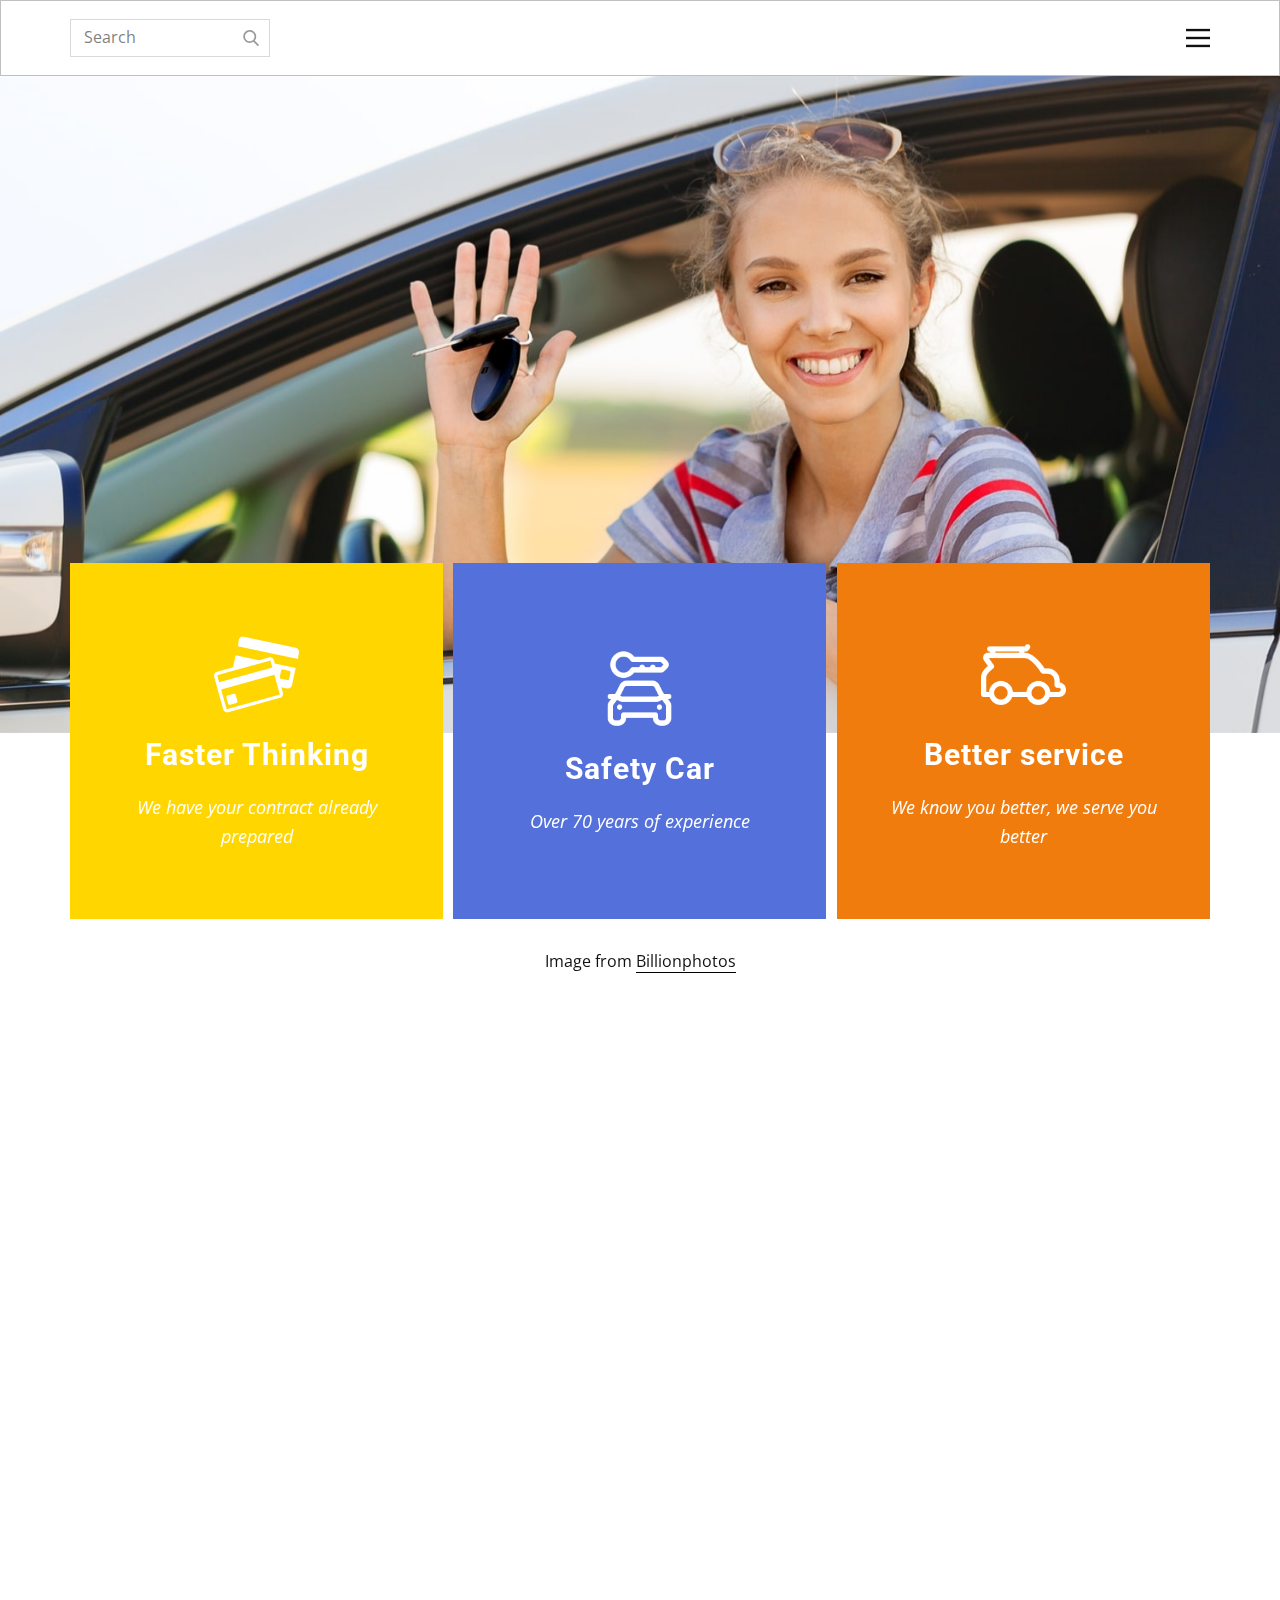
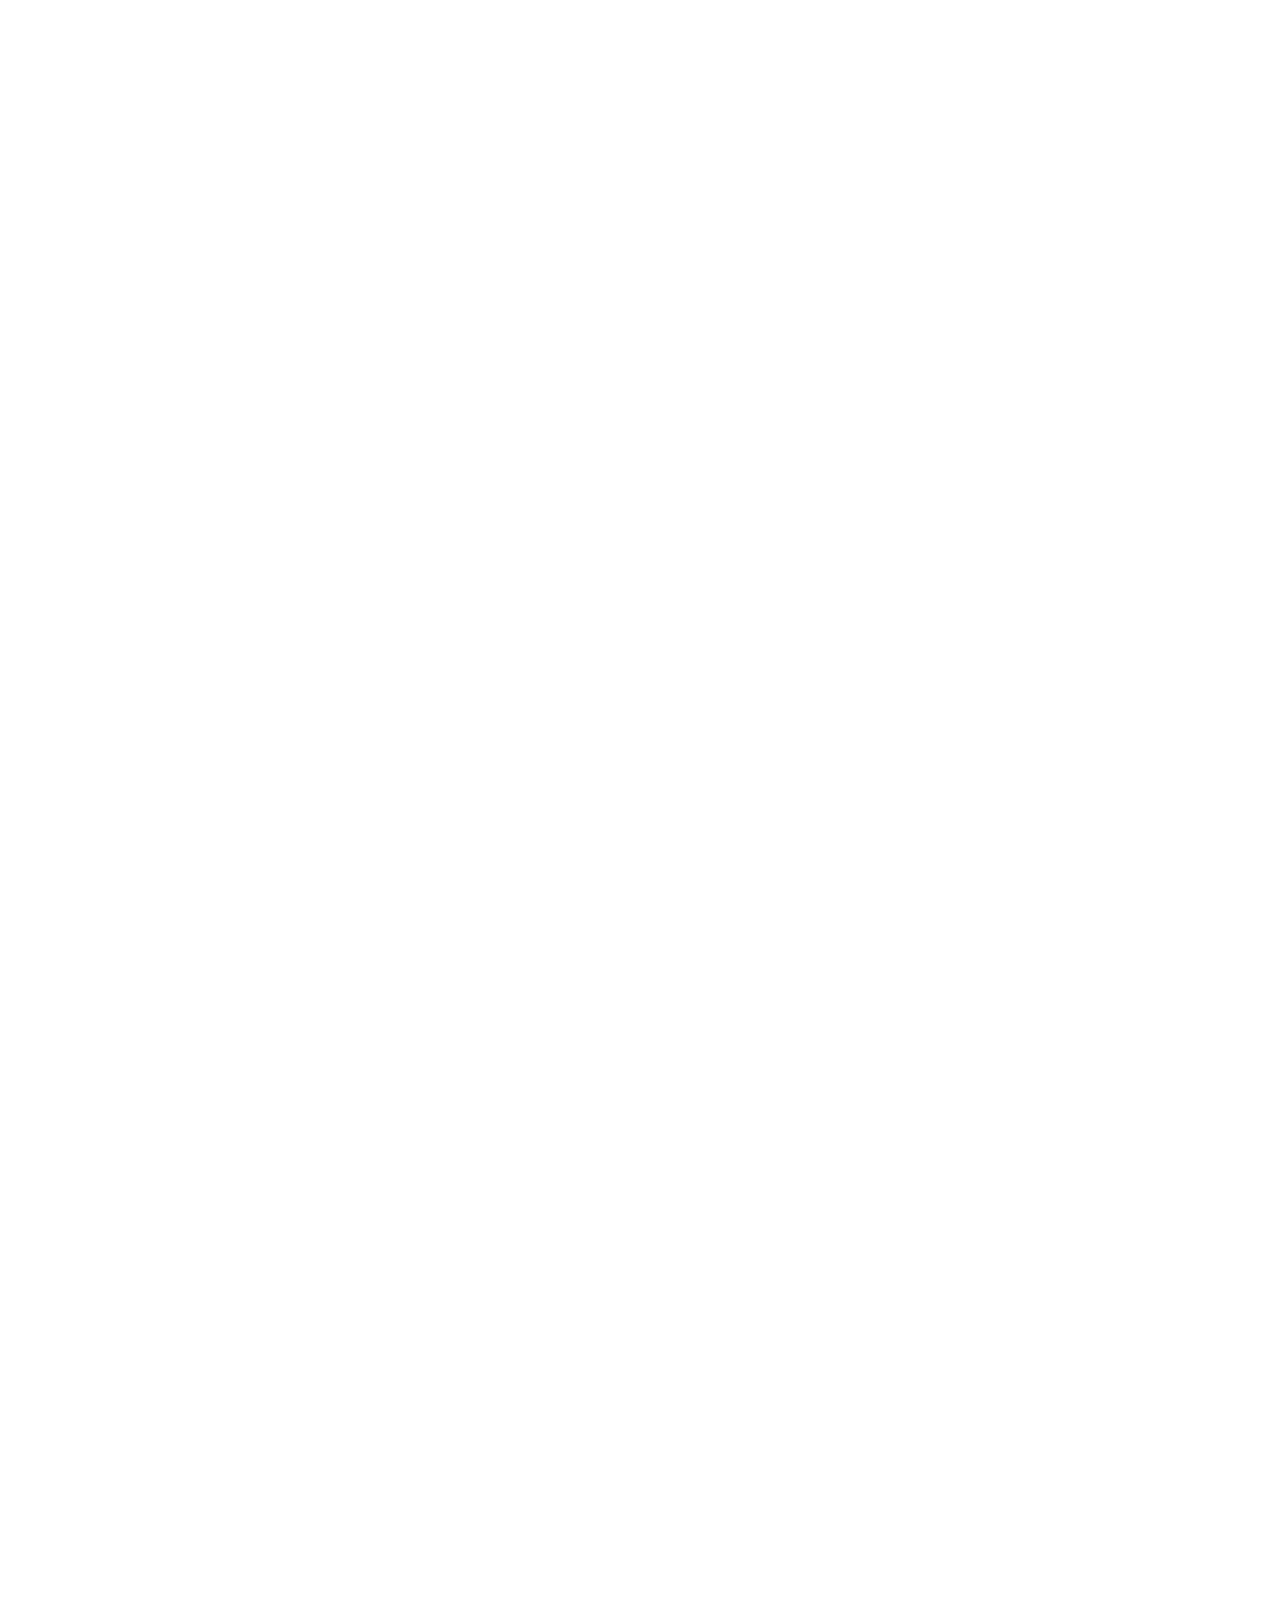
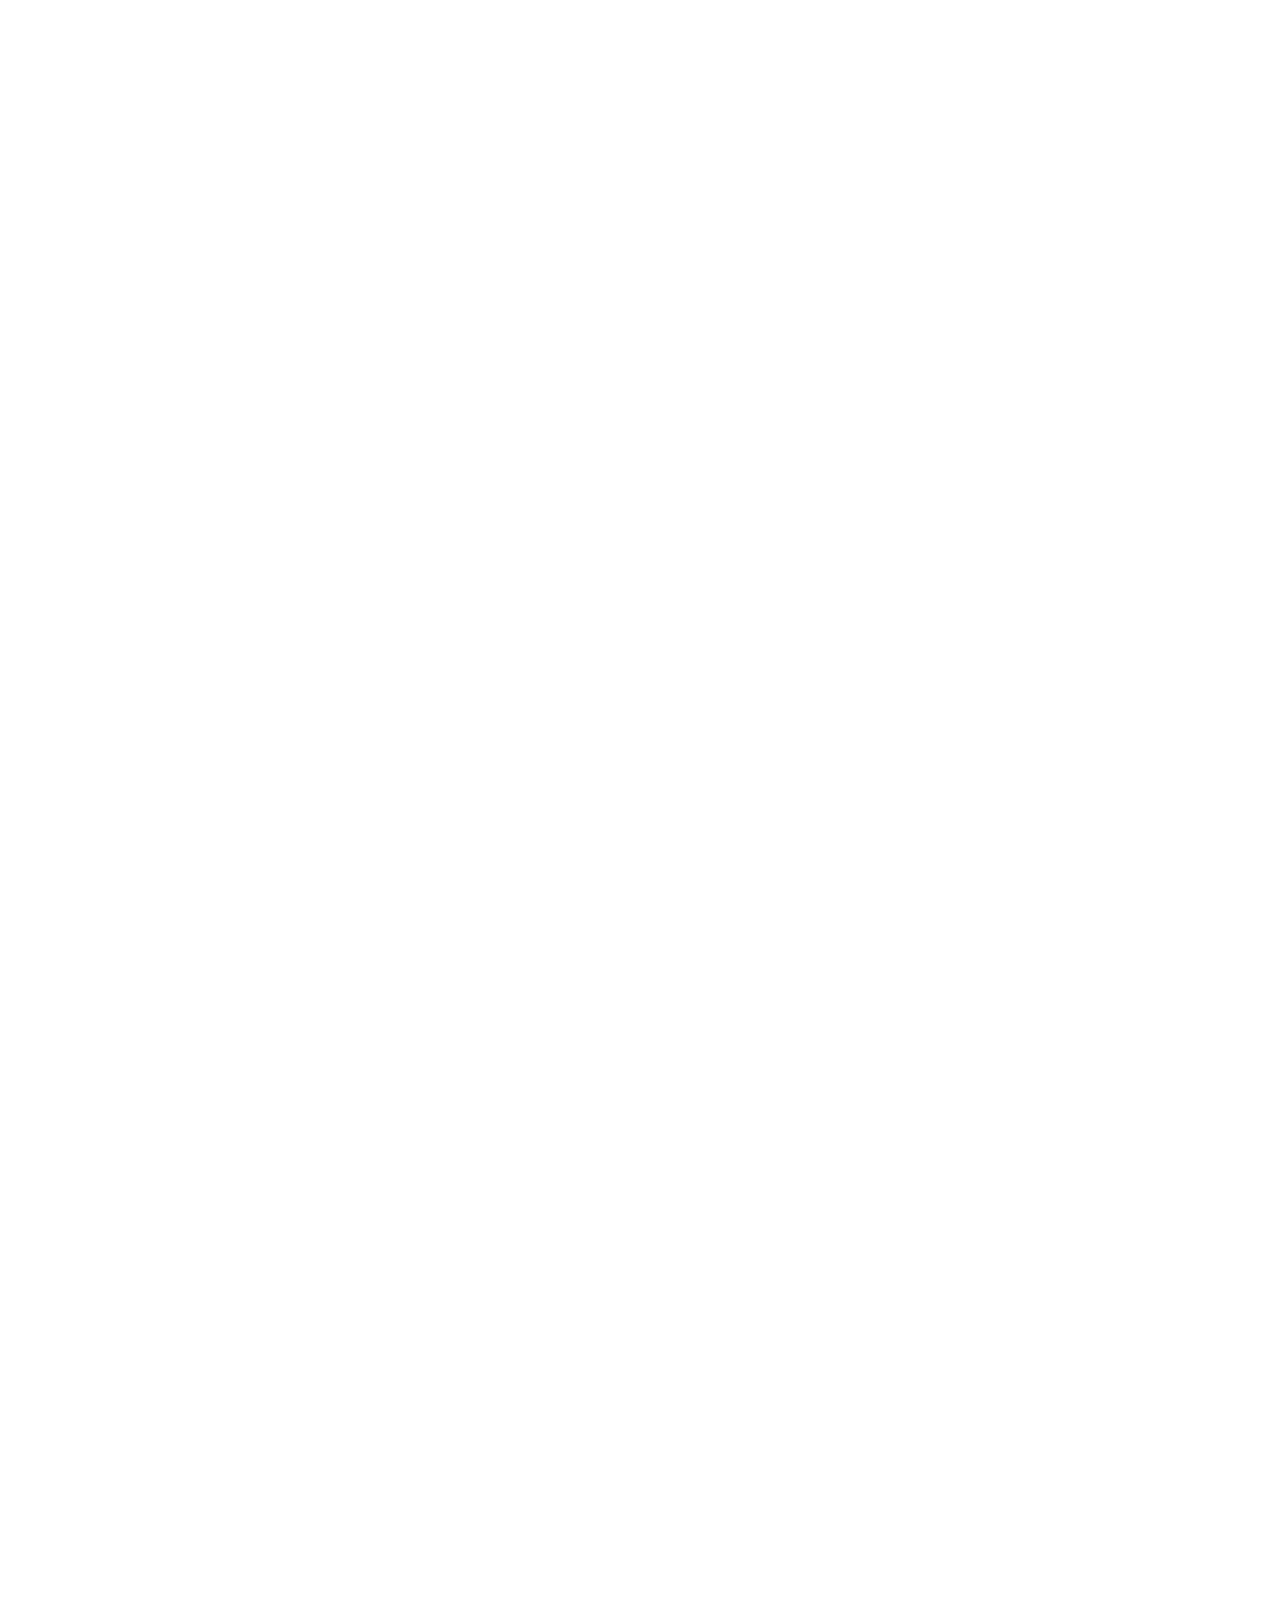
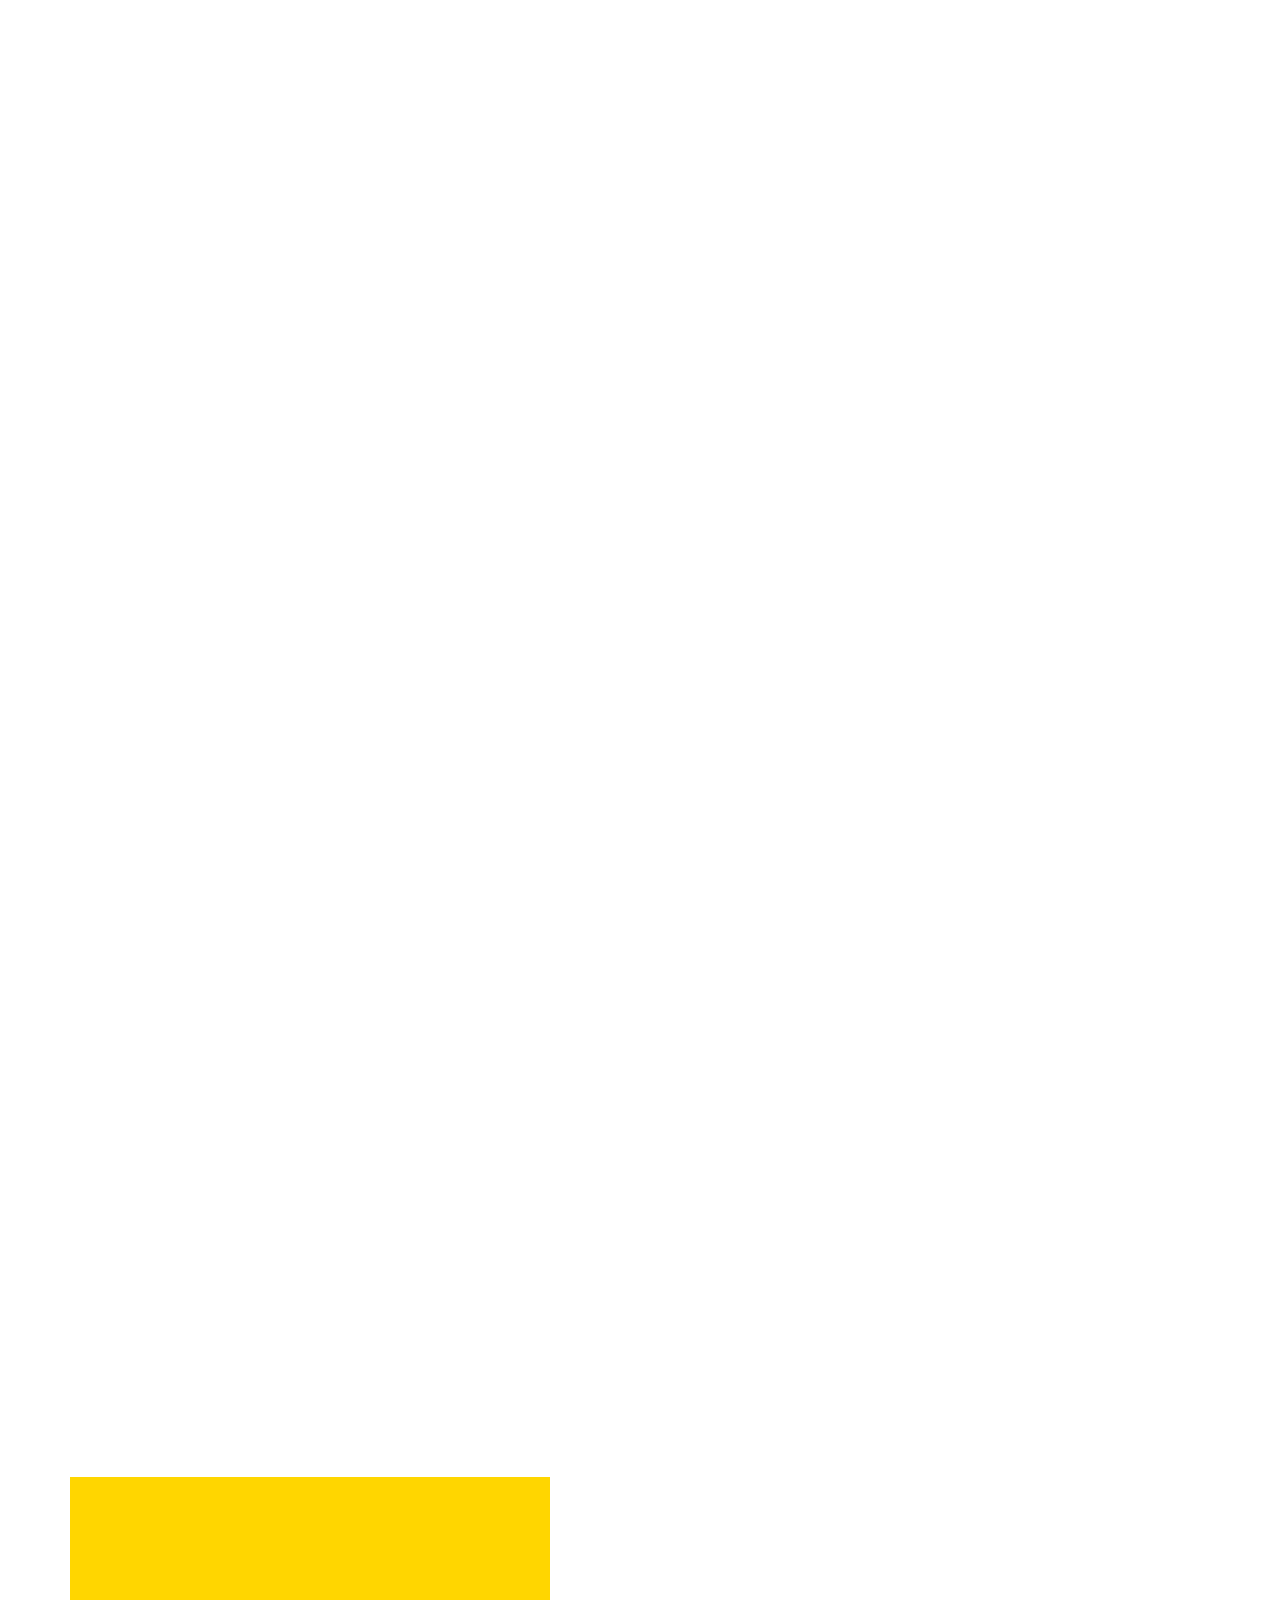
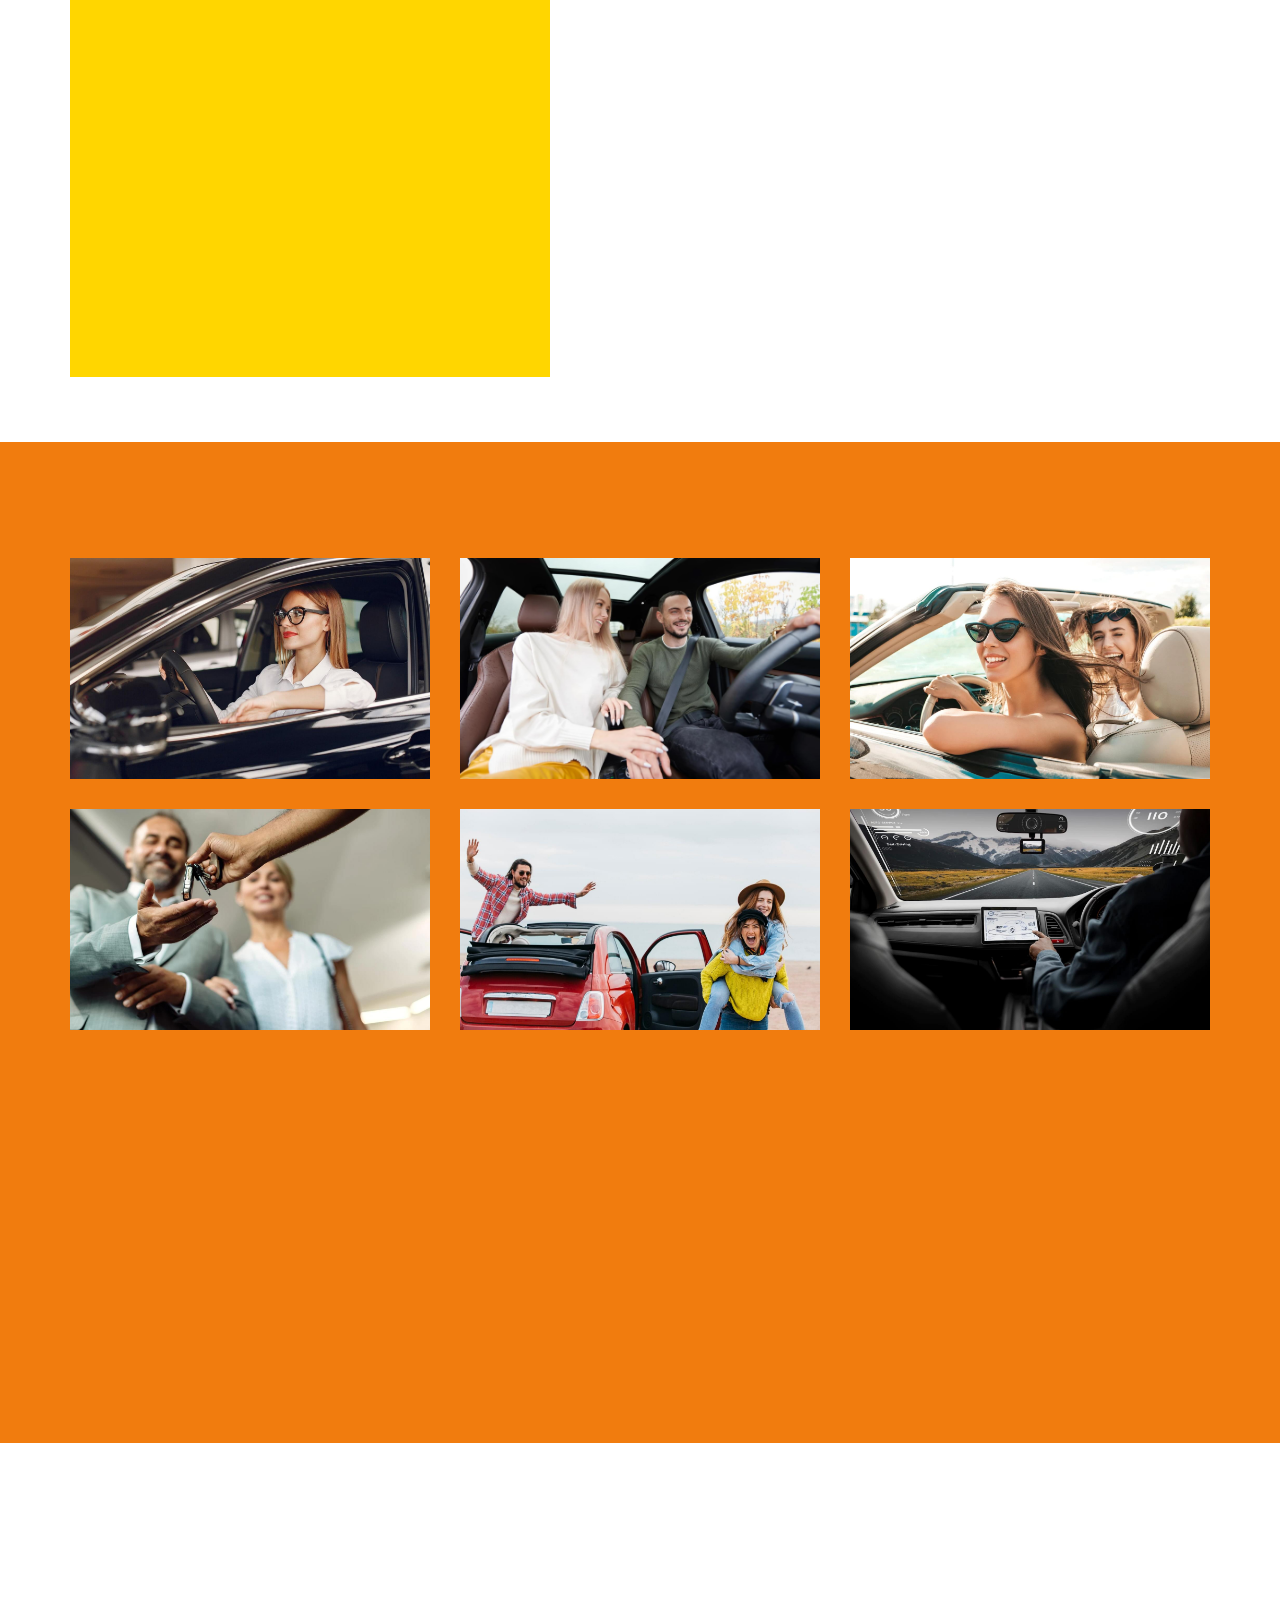
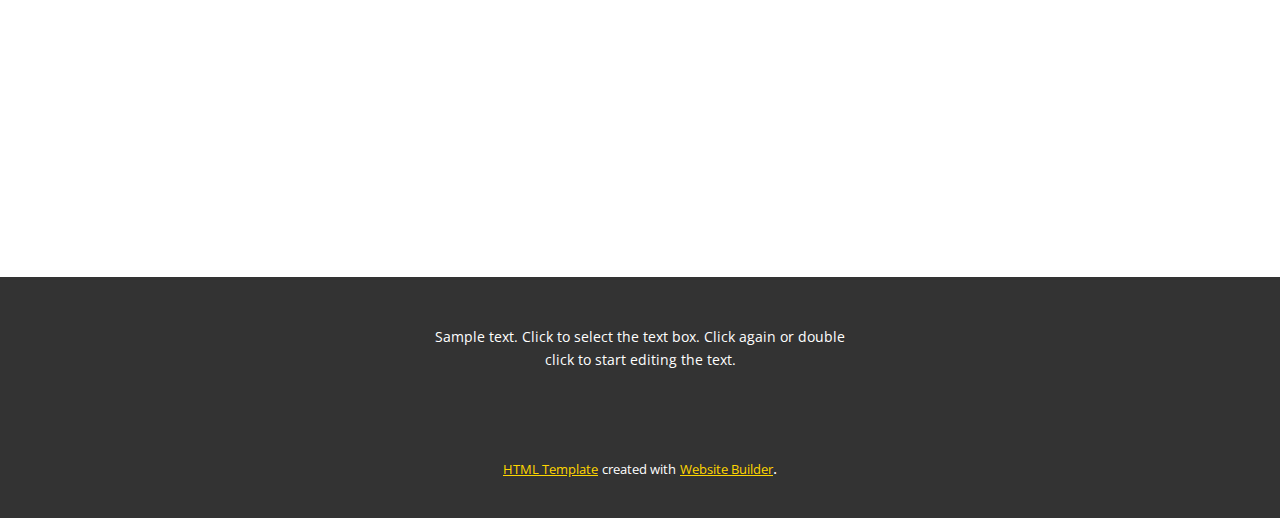
<file: bitirme proje2 09.27.14/Spor.html>
<!DOCTYPE html>
<html style="font-size: 16px;" lang="tr"><head>
    <meta name="viewport" content="width=device-width, initial-scale=1.0">
    <meta charset="utf-8">
    <meta name="keywords" content="​Book a car rental near you by giving us a call!, ​Best car &amp;amp; van rentals from top suppliers, ​Best valued deals from top car rental companies in USA, ​​Rent the perfect car, ​Car Rental Traveler Information, Car Rentals from $14">
    <meta name="description" content="">
    <title>Spor</title>
    <link rel="stylesheet" href="nicepage.css" media="screen">
<link rel="stylesheet" href="Spor.css" media="screen">
    <script class="u-script" type="text/javascript" src="jquery.js" defer=""></script>
    <script class="u-script" type="text/javascript" src="nicepage.js" defer=""></script>
    <meta name="generator" content="Nicepage 5.4.4, nicepage.com">
    <meta name="referrer" content="origin">
    <link id="u-theme-google-font" rel="stylesheet" href="https://fonts.googleapis.com/css?family=Roboto:100,100i,300,300i,400,400i,500,500i,700,700i,900,900i|Open+Sans:300,300i,400,400i,500,500i,600,600i,700,700i,800,800i">
    
    
    
    
    
    
    
    <script type="application/ld+json">{
		"@context": "http://schema.org",
		"@type": "Organization",
		"name": ""
}</script>
    <meta name="theme-color" content="#ffd600">
    <meta property="og:title" content="Spor">
    <meta property="og:type" content="website">
  <meta data-intl-tel-input-cdn-path="intlTelInput/"></head>
  <body class="u-body u-xl-mode" data-lang="tr"><header class="u-align-center-xs u-border-1 u-border-grey-25 u-clearfix u-header u-header" id="sec-fe27"><div class="u-clearfix u-sheet u-valign-middle u-sheet-1">
        <form action="#" method="get" class="u-border-1 u-border-grey-15 u-expanded-width-xs u-search u-search-right u-search-1">
          <button class="u-search-button" type="submit">
            <span class="u-search-icon u-spacing-10 u-text-grey-40">
              <svg class="u-svg-link" preserveAspectRatio="xMidYMin slice" viewBox="0 0 56.966 56.966" style=""><use xmlns:xlink="http://www.w3.org/1999/xlink" xlink:href="#svg-b04b"></use></svg>
              <svg xmlns="http://www.w3.org/2000/svg" xmlns:xlink="http://www.w3.org/1999/xlink" version="1.1" id="svg-b04b" x="0px" y="0px" viewBox="0 0 56.966 56.966" style="enable-background:new 0 0 56.966 56.966;" xml:space="preserve" class="u-svg-content"><path d="M55.146,51.887L41.588,37.786c3.486-4.144,5.396-9.358,5.396-14.786c0-12.682-10.318-23-23-23s-23,10.318-23,23  s10.318,23,23,23c4.761,0,9.298-1.436,13.177-4.162l13.661,14.208c0.571,0.593,1.339,0.92,2.162,0.92  c0.779,0,1.518-0.297,2.079-0.837C56.255,54.982,56.293,53.08,55.146,51.887z M23.984,6c9.374,0,17,7.626,17,17s-7.626,17-17,17  s-17-7.626-17-17S14.61,6,23.984,6z"></path><g></g><g></g><g></g><g></g><g></g><g></g><g></g><g></g><g></g><g></g><g></g><g></g><g></g><g></g><g></g></svg>
            </span>
          </button>
          <input class="u-search-input" type="search" name="search" value="" placeholder="Search">
        </form>
        <nav class="u-align-left u-menu u-menu-hamburger u-nav-spacing-25 u-offcanvas u-menu-1" data-responsive-from="XL">
          <div class="menu-collapse">
            <a class="u-button-style u-nav-link" href="#" style="padding: 4px 0px; font-size: calc(1em + 8px);" data-lang-en="{&quot;content&quot;:&quot;\n          <svg class=\&quot;u-svg-link\&quot; preserveAspectRatio=\&quot;xMidYMin slice\&quot; viewBox=\&quot;0 0 302 302\&quot; style=\&quot;\&quot;><use xmlns:xlink=\&quot;http://www.w3.org/1999/xlink\&quot; xlink:href=\&quot;#svg-7b92\&quot;></use></svg>\n          <svg xmlns=\&quot;http://www.w3.org/2000/svg\&quot; xmlns:xlink=\&quot;http://www.w3.org/1999/xlink\&quot; version=\&quot;1.1\&quot; id=\&quot;svg-7b92\&quot; x=\&quot;0px\&quot; y=\&quot;0px\&quot; viewBox=\&quot;0 0 302 302\&quot; style=\&quot;enable-background:new 0 0 302 302;\&quot; xml:space=\&quot;preserve\&quot; class=\&quot;u-svg-content\&quot;><g><rect y=\&quot;36\&quot; width=\&quot;302\&quot; height=\&quot;30\&quot;></rect><rect y=\&quot;236\&quot; width=\&quot;302\&quot; height=\&quot;30\&quot;></rect><rect y=\&quot;136\&quot; width=\&quot;302\&quot; height=\&quot;30\&quot;></rect>\n</g><g></g><g></g><g></g><g></g><g></g><g></g><g></g><g></g><g></g><g></g><g></g><g></g><g></g><g></g><g></g></svg>\n        &quot;,&quot;href&quot;:&quot;#&quot;}">
              <svg class="u-svg-link" preserveAspectRatio="xMidYMin slice" viewBox="0 0 302 302" style=""><use xmlns:xlink="http://www.w3.org/1999/xlink" xlink:href="#svg-7b92"></use></svg>
              <svg xmlns="http://www.w3.org/2000/svg" xmlns:xlink="http://www.w3.org/1999/xlink" version="1.1" id="svg-7b92" x="0px" y="0px" viewBox="0 0 302 302" style="enable-background:new 0 0 302 302;" xml:space="preserve" class="u-svg-content"><g><rect y="36" width="302" height="30"></rect><rect y="236" width="302" height="30"></rect><rect y="136" width="302" height="30"></rect>
</g><g></g><g></g><g></g><g></g><g></g><g></g><g></g><g></g><g></g><g></g><g></g><g></g><g></g><g></g><g></g></svg>
            </a>
          </div>
          <div class="u-nav-container">
            <ul class="u-nav u-unstyled u-nav-1"><li class="u-nav-item"><a class="u-button-style u-nav-link u-text-active-palette-1-base u-text-hover-palette-2-base" href="Giriş.html" style="padding: 10px 20px;">Giriş</a>
</li><li class="u-nav-item"><a class="u-button-style u-nav-link u-text-active-palette-1-base u-text-hover-palette-2-base" href="Hakkında.html" style="padding: 10px 20px;">Hakkında</a>
</li><li class="u-nav-item"><a class="u-button-style u-nav-link u-text-active-palette-1-base u-text-hover-palette-2-base" href="Aile.html" style="padding: 10px 20px;">Aile</a>
</li><li class="u-nav-item"><a class="u-button-style u-nav-link u-text-active-palette-1-base u-text-hover-palette-2-base" href="İş.html" style="padding: 10px 20px;">İş</a>
</li><li class="u-nav-item"><a class="u-button-style u-nav-link u-text-active-palette-1-base u-text-hover-palette-2-base" href="Spor.html" style="padding: 10px 20px;">Spor</a>
</li></ul>
          </div>
          <div class="u-nav-container-collapse">
            <div class="u-align-center u-black u-container-style u-inner-container-layout u-opacity u-opacity-95 u-sidenav">
              <div class="u-inner-container-layout u-sidenav-overflow">
                <div class="u-menu-close"></div>
                <ul class="u-align-center u-nav u-popupmenu-items u-unstyled u-nav-2"><li class="u-nav-item"><a class="u-button-style u-nav-link" href="Giriş.html">Giriş</a>
</li><li class="u-nav-item"><a class="u-button-style u-nav-link" href="Hakkında.html">Hakkında</a>
</li><li class="u-nav-item"><a class="u-button-style u-nav-link" href="Aile.html">Aile</a>
</li><li class="u-nav-item"><a class="u-button-style u-nav-link" href="İş.html">İş</a>
</li><li class="u-nav-item"><a class="u-button-style u-nav-link" href="Spor.html">Spor</a>
</li></ul>
              </div>
            </div>
            <div class="u-black u-menu-overlay u-opacity u-opacity-70"></div>
          </div>
        </nav>
      </div></header>
    <section class="u-align-center u-clearfix u-container-align-center-lg u-container-align-center-md u-container-align-center-sm u-container-align-center-xl u-section-1" id="carousel_af4f">
      <img src="images/billionphotos1198446min.jpg" class="u-align-left u-expanded-width u-image u-left-0 u-image-1" data-animation-name="customAnimationIn" data-animation-duration="1500">
      <div class="u-list u-list-1">
        <div class="u-repeater u-repeater-1">
          <div class="u-container-align-center u-container-style u-custom-item u-list-item u-palette-1-base u-repeater-item u-list-item-1" data-animation-name="customAnimationIn" data-animation-duration="1500">
            <div class="u-container-layout u-similar-container u-valign-middle u-container-layout-1"><span class="u-align-center u-icon u-icon-circle u-text-white u-icon-1"><svg class="u-svg-link" preserveAspectRatio="xMidYMin slice" viewBox="0 0 611.996 611.996" style=""><use xmlns:xlink="http://www.w3.org/1999/xlink" xlink:href="#svg-dbcb"></use></svg><svg class="u-svg-content" viewBox="0 0 611.996 611.996" x="0px" y="0px" id="svg-dbcb" style="enable-background:new 0 0 611.996 611.996;"><g><g><path d="M588.63,113.193L213.812,33.871c-15.858-3.355-31.576,6.876-34.931,22.734l-7.121,45.762l432.477,91.519l7.121-45.762    C614.713,132.272,604.488,116.549,588.63,113.193z"></path><path d="M431.009,203.591c-4.378-15.766-20.854-25.085-36.615-20.714L323.24,202.63l-167.742-35.5l-18.448,87.165L21.786,286.287    c-15.76,4.372-25.079,20.848-20.708,36.609l64.958,234.078c4.378,15.76,20.855,25.085,36.615,20.708l372.608-103.403    c15.76-4.378,25.079-20.848,20.708-36.615l-11.15-40.184l41.789,8.835c15.858,3.361,31.576-6.87,34.931-22.728l26.439-124.937    L437.45,226.797L431.009,203.591z M474.04,322.559l9.215-43.552c1.384-6.521,7.85-10.727,14.37-9.35l43.552,9.221    c6.527,1.384,10.733,7.843,9.356,14.37l-9.215,43.552c-1.384,6.521-7.849,10.733-14.37,9.35l-43.552-9.215    C476.863,335.546,472.656,329.08,474.04,322.559z M28.27,309.646l103.115-28.606l243.299-67.517l26.181-7.274    c0.478-0.129,0.955-0.19,1.421-0.19c2.1,0,4.611,1.378,5.345,4.017l3.074,11.07l9.631,34.704L37.148,362.186l-12.705-45.768    C23.647,313.546,25.399,310.442,28.27,309.646z M472.601,444.141c0.49,1.776-0.024,3.245-0.545,4.164    c-0.514,0.918-1.506,2.119-3.282,2.608L96.173,554.316c-0.471,0.129-0.955,0.196-1.421,0.196c-2.1,0-4.611-1.384-5.345-4.023    L51.519,413.955l383.188-106.342l23.371,84.208L472.601,444.141z"></path><path d="M156.379,453.484c-1.788-6.429-8.499-10.225-14.928-8.443l-43.515,12.08c-6.423,1.782-10.225,8.499-8.437,14.928    l12.074,43.509c1.788,6.429,8.499,10.225,14.928,8.437l43.515-12.074c6.429-1.782,10.225-8.499,8.443-14.928L156.379,453.484z"></path>
</g>
</g></svg></span>
              <h3 class="u-align-center u-text u-text-body-alt-color u-text-1" data-lang-en="Faster pick-up">Faster Thinking</h3>
              <p class="u-align-center u-text u-text-body-alt-color u-text-2" data-lang-en="We have your contract already prepared">We have your contract already prepared</p>
            </div>
          </div>
          <div class="u-container-align-center u-container-style u-custom-item u-list-item u-palette-2-base u-repeater-item u-list-item-2" data-animation-name="customAnimationIn" data-animation-duration="1500">
            <div class="u-container-layout u-similar-container u-valign-middle u-container-layout-2"><span class="u-align-center u-file-icon u-icon u-icon-circle u-text-white u-icon-2"><img src="images/6570894-6dfac3a7.png" alt=""></span>
              <h3 class="u-align-center u-text u-text-body-alt-color u-text-3" data-lang-en="​Rental journey">Safety Car</h3>
              <p class="u-align-center u-text u-text-body-alt-color u-text-4" data-lang-en="​Over 70 years of experience"> Over 70 years of experience</p>
            </div>
          </div>
          <div class="u-container-align-center u-container-style u-custom-item u-list-item u-palette-3-base u-repeater-item u-list-item-3" data-animation-name="customAnimationIn" data-animation-duration="1500">
            <div class="u-container-layout u-similar-container u-valign-middle u-container-layout-3"><span class="u-align-center u-file-icon u-icon u-icon-circle u-text-white u-icon-3"><img src="images/3451422-68ae1153.png" alt=""></span>
              <h3 class="u-align-center u-text u-text-body-alt-color u-text-5" data-lang-en="​Better service"> Better service</h3>
              <p class="u-align-center u-text u-text-body-alt-color u-text-6" data-lang-en="​We know you better, we serve you better"> We know you better, we serve you better</p>
            </div>
          </div>
        </div>
      </div>
      <p class="u-align-center u-text u-text-default u-text-7" data-animation-name="customAnimationIn" data-animation-duration="1500" data-lang-en="Image from&amp;nbsp;<a href=&quot;https://billionphotos.com/&quot; class=&quot;u-active-none u-border-1 u-border-active-palette-2-base u-border-black u-border-hover-palette-2-base u-border-no-left u-border-no-right u-border-no-top u-bottom-left-radius-0 u-bottom-right-radius-0 u-btn u-button-link u-button-style u-hover-none u-none u-radius-0 u-text-body-color u-top-left-radius-0 u-top-right-radius-0 u-btn-1&quot; target=&quot;_blank&quot; style=&quot;background-image: none; border-style: solid; padding-top: 0; padding-bottom: 0; padding-left: 0; padding-right: 0&quot;>Billionphotos</a>">Image from&nbsp;<a href="https://billionphotos.com/" class="u-active-none u-border-1 u-border-active-palette-2-base u-border-black u-border-hover-palette-2-base u-border-no-left u-border-no-right u-border-no-top u-bottom-left-radius-0 u-bottom-right-radius-0 u-btn u-button-link u-button-style u-hover-none u-none u-radius-0 u-text-body-color u-top-left-radius-0 u-top-right-radius-0 u-btn-1" target="_blank" data-lang-en="{&quot;content&quot;:&quot;Billionphotos&quot;,&quot;href&quot;:&quot;https://billionphotos.com/&quot;}">Billionphotos</a>
      </p>
    </section>
    <section class="u-clearfix u-section-2" id="sec-a25a">
      <div class="u-clearfix u-sheet u-sheet-1">
        <div class="u-expanded-width u-list u-list-1">
          <div class="u-repeater u-repeater-1">
            <div class="u-container-align-center-lg u-container-align-center-md u-container-align-center-sm u-container-align-center-xs u-container-style u-list-item u-repeater-item u-list-item-1" data-animation-name="customAnimationIn" data-animation-duration="1500">
              <div class="u-container-layout u-similar-container u-valign-middle u-container-layout-1"><span class="u-align-center-lg u-align-center-md u-align-center-sm u-align-center-xs u-custom-item u-file-icon u-icon u-text-palette-1-base u-icon-1"><img src="images/1008026-1847e1b0.png" alt=""></span>
                <h5 class="u-align-center-lg u-align-center-md u-align-center-sm u-align-center-xs u-text u-text-1" data-lang-en="​Free Cancellation"> Free Cancellation</h5>
              </div>
            </div>
            <div class="u-container-align-center-lg u-container-align-center-md u-container-align-center-sm u-container-align-center-xs u-container-style u-list-item u-repeater-item u-list-item-2" data-animation-name="customAnimationIn" data-animation-duration="1500">
              <div class="u-container-layout u-similar-container u-valign-middle u-container-layout-2"><span class="u-align-center-lg u-align-center-md u-align-center-sm u-align-center-xs u-custom-item u-file-icon u-icon u-text-palette-2-base u-icon-2"><img src="images/3681447-90721d41.png" alt=""></span>
                <h5 class="u-align-center-lg u-align-center-md u-align-center-sm u-align-center-xs u-text u-text-2" data-lang-en="​No Hidden Charges"> No Hidden Charges</h5>
              </div>
            </div>
            <div class="u-container-align-center-lg u-container-align-center-md u-container-align-center-sm u-container-align-center-xs u-container-style u-list-item u-repeater-item u-list-item-3" data-animation-name="customAnimationIn" data-animation-duration="1500">
              <div class="u-container-layout u-similar-container u-valign-middle u-container-layout-3"><span class="u-align-center-lg u-align-center-md u-align-center-sm u-align-center-xs u-custom-item u-file-icon u-icon u-text-palette-3-base u-icon-3"><img src="images/3468825-f2f81a97.png" alt=""></span>
                <h5 class="u-align-center-lg u-align-center-md u-align-center-sm u-align-center-xs u-text u-text-3" data-lang-en="​24/7 Customer Support"> 24/7 Customer Support</h5>
              </div>
            </div>
          </div>
        </div>
      </div>
    </section>
    <section class="u-align-center u-clearfix u-container-align-center u-section-3" id="carousel_30b5">
      <div class="u-clearfix u-sheet u-sheet-1">
        <h2 class="u-align-center u-text u-text-default u-text-1" data-animation-name="customAnimationIn" data-animation-duration="1500" data-lang-en="​Best car &amp;amp; van rentals from top suppliers"> Best car &amp; van rentals from top suppliers</h2>
        <p class="u-align-center u-text u-text-2" data-animation-name="customAnimationIn" data-animation-duration="1250" data-animation-delay="250" data-lang-en="​Our suppliers provide both automatic and manual transmission vehicles in the US, however, availability may vary depending on the supplier and the location where you are renting the vehicle. "> Our suppliers provide both automatic and manual transmission vehicles in the US, however, availability may vary depending on the supplier and the location where you are renting the vehicle. </p>
        <div class="u-list u-list-1">
          <div class="u-repeater u-repeater-1">
            <div class="u-list-item u-repeater-item">
              <div class="u-container-layout u-similar-container u-container-layout-1">
                <img alt="" class="u-image u-image-contain u-image-default u-image-1" data-image-width="300" data-image-height="141" src="images/zyro-image16.png" data-animation-name="customAnimationIn" data-animation-duration="1500">
                <div class="u-container-style u-expanded-width-md u-expanded-width-sm u-expanded-width-xs u-group u-shape-rectangle u-group-1" data-animation-name="customAnimationIn" data-animation-duration="1250" data-animation-delay="250">
                  <div class="u-container-layout u-valign-top u-container-layout-2">
                    <h4 class="u-align-left u-text u-text-3" data-lang-en="​Economy"> Ford Mondeo</h4>
                    <p class="u-align-left u-text u-text-4" data-lang-en="​&amp;nbsp;<span class=&quot;u-file-icon u-icon&quot; style=&quot;&quot;><img src=&quot;images/566235.png&quot; alt=&quot;&quot; data-original-src=&quot;images/566235.png&quot; data-color=&quot;#000000&quot;></span>&amp;nbsp;Seats: 4&amp;nbsp;&amp;nbsp;&amp;nbsp;<span class=&quot;u-file-icon u-icon&quot; style=&quot;&quot;><img src=&quot;images/903530.png&quot; alt=&quot;&quot; data-original-src=&quot;images/903530.png&quot; data-color=&quot;#000000&quot;></span>&amp;nbsp; ​Suitcase: 2"> &nbsp;<span class="u-file-icon u-icon"><img src="images/566235.png" alt=""></span>&nbsp;Seats: 5&nbsp; &nbsp;<span class="u-file-icon u-icon"><img src="images/903530.png" alt=""></span>&nbsp; ​Suitcase: 1
                    </p>
                    <p class="u-align-left u-text u-text-5" data-lang-en="​Quite popular with budget travelers visiting the US(usually for short term travel plans), economy cars fall in the category of low-cost rental solutions. Not only inexpensive these rental vehicles are also fuel-efficient.">The car brand that draws attention with both its design and features, is among the best family cars. Ford Mondeo, which has a large interior volume for 5 people and a high luggage capacity, also promises a safe driving experience with its Hill Start Assist System and Cruise Control System.</p>
                  </div>
                </div>
              </div>
            </div>
            <div class="u-list-item u-repeater-item">
              <div class="u-container-layout u-similar-container u-container-layout-3">
                <img alt="" class="u-image u-image-contain u-image-default u-image-2" data-image-width="900" data-image-height="480" src="images/zyro-image17.png" data-animation-name="customAnimationIn" data-animation-duration="1500">
                <div class="u-container-align-left u-container-style u-expanded-width-md u-expanded-width-sm u-expanded-width-xs u-group u-shape-rectangle u-group-2" data-animation-name="customAnimationIn" data-animation-duration="1250" data-animation-delay="250">
                  <div class="u-container-layout u-valign-top u-container-layout-4">
                    <h4 class="u-align-left u-text u-text-6" data-lang-en="Luxury">Toyota Coralla Verso</h4>
                    <p class="u-align-left u-text u-text-7" data-lang-en="​&amp;nbsp;<span class=&quot;u-file-icon u-icon&quot; style=&quot;&quot;><img src=&quot;images/566235.png&quot; alt=&quot;&quot; data-original-src=&quot;images/566235.png&quot; data-color=&quot;#000000&quot;></span>&amp;nbsp;Seats: 5&amp;nbsp;&amp;nbsp;&amp;nbsp;<span class=&quot;u-file-icon u-icon&quot; style=&quot;&quot;><img src=&quot;images/903530.png&quot; alt=&quot;&quot; data-original-src=&quot;images/903530.png&quot; data-color=&quot;#000000&quot;></span>&amp;nbsp; ​Suitcase: 2"> &nbsp;<span class="u-file-icon u-icon"><img src="images/566235.png" alt=""></span>&nbsp;Seats: 5&nbsp;&nbsp;&nbsp;<span class="u-file-icon u-icon"><img src="images/903530.png" alt=""></span>&nbsp; ​Trunk: 1
                    </p>
                    <p class="u-align-left u-text u-text-8" data-lang-en="​Customers visiting America rent luxury cars for business, vacations and other special life occasions like anniversaries. They are used mainly for the comfort and the style quotient they add to the trip.">One of the first models that come to mind when it comes to family cars is the Toyota Corolla Verso, one of the most preferred vehicles of the Toyota family. Toyota Corolla, which has a very spacious interior and offers maximum comfort to crowded families along the way, draws attention with its comfortable seats.</p>
                  </div>
                </div>
              </div>
            </div>
            <div class="u-list-item u-repeater-item">
              <div class="u-container-layout u-similar-container u-container-layout-5">
                <img alt="" class="u-image u-image-contain u-image-default u-image-3" data-image-width="370" data-image-height="200" src="images/08DD34AA-6B2D-414F-A391-44281047895C_4_5005_c.jpeg" data-animation-name="customAnimationIn" data-animation-duration="1500">
                <div class="u-container-align-left u-container-style u-expanded-width-md u-expanded-width-sm u-expanded-width-xs u-group u-shape-rectangle u-group-3" data-animation-name="customAnimationIn" data-animation-duration="1250" data-animation-delay="250">
                  <div class="u-container-layout u-valign-top u-container-layout-6">
                    <h4 class="u-align-left u-text u-text-9" data-lang-en="​Convertible">Skoda Octavia</h4>
                    <p class="u-align-left u-text u-text-10" data-lang-en="​&amp;nbsp;<span class=&quot;u-file-icon u-icon&quot; style=&quot;&quot;><img src=&quot;images/566235.png&quot; alt=&quot;&quot; data-original-src=&quot;images/566235.png&quot; data-color=&quot;#000000&quot;></span>&amp;nbsp;Seats: 4&amp;nbsp;&amp;nbsp;&amp;nbsp;<span class=&quot;u-file-icon u-icon&quot; style=&quot;&quot;><img src=&quot;images/903530.png&quot; alt=&quot;&quot; data-original-src=&quot;images/903530.png&quot; data-color=&quot;#000000&quot;></span>&amp;nbsp; ​Suitcase: 2"> &nbsp;<span class="u-file-icon u-icon"><img src="images/566235.png" alt=""></span>&nbsp;Seats: 4&nbsp;&nbsp;&nbsp;<span class="u-file-icon u-icon"><img src="images/903530.png" alt=""></span>&nbsp; ​Trunk: 1
                    </p>
                    <p class="u-align-left u-text u-text-11" data-lang-en="​Quite popular with budget travelers visiting the US(usually for short term travel plans), economy cars fall in the category of low-cost rental solutions. Not only inexpensive these rental vehicles are also fuel-efficient.">An excellent all-round vehicle that offers many features to its users. It turns into a useful tool with its large interior volume and practicality. At the same time, Skoda Octavia has gasoline, diesel and hybrid engine options.</p>
                  </div>
                </div>
              </div>
            </div>
            <div class="u-list-item u-repeater-item">
              <div class="u-container-layout u-similar-container u-container-layout-7">
                <img alt="" class="u-image u-image-contain u-image-default u-image-4" data-image-width="360" data-image-height="270" src="images/zyro-image19.png" data-animation-name="customAnimationIn" data-animation-duration="1500">
                <div class="u-container-align-left u-container-style u-expanded-width-md u-expanded-width-sm u-expanded-width-xs u-group u-shape-rectangle u-group-4" data-animation-name="customAnimationIn" data-animation-duration="1250" data-animation-delay="250">
                  <div class="u-container-layout u-valign-top u-container-layout-8">
                    <h4 class="u-align-left u-text u-text-12" data-lang-en="​SUV"> Dacia Duster</h4>
                    <p class="u-align-left u-text u-text-13" data-lang-en="​&amp;nbsp;<span class=&quot;u-file-icon u-icon&quot; style=&quot;&quot;><img src=&quot;images/566235.png&quot; alt=&quot;&quot; data-original-src=&quot;images/566235.png&quot; data-color=&quot;#000000&quot;></span>&amp;nbsp;Seats: 4&amp;nbsp;&amp;nbsp;&amp;nbsp;<span class=&quot;u-file-icon u-icon&quot; style=&quot;&quot;><img src=&quot;images/903530.png&quot; alt=&quot;&quot; data-original-src=&quot;images/903530.png&quot; data-color=&quot;#000000&quot;></span>&amp;nbsp; ​Suitcase: 2"> &nbsp;<span class="u-file-icon u-icon"><img src="images/566235.png" alt=""></span>&nbsp;Seats: 4&nbsp;&nbsp;&nbsp;<span class="u-file-icon u-icon"><img src="images/903530.png" alt=""></span>&nbsp; ​Suitcase: 2
                    </p>
                    <p class="u-align-left u-text u-text-14" data-lang-en="​Road trips, filled with activities like camping and water sports, are best planned with SUV rentals. Most families visiting the US, rent SUVs for safe yet luxurious trips to places like Disney World &amp;amp; National Parks like Grand Canyon.">The car brand Dacia Duster, which has a large interior volume, is among the family cars that offer the ideal comfort for a family of 5 people. Promising a safe travel experience for both adults and children with its technologies, this vehicle of the Romanian-based automotive brand Dacia offers ideal comfort, especially for travels, as it is an SUV</p>
                  </div>
                </div>
              </div>
            </div>
            <div class="u-list-item u-repeater-item">
              <div class="u-container-layout u-similar-container u-container-layout-9">
                <img alt="" class="u-image u-image-contain u-image-default u-image-5" data-image-width="600" data-image-height="340" src="images/zyro-image21.png" data-animation-name="customAnimationIn" data-animation-duration="1500">
                <div class="u-container-align-left u-container-style u-expanded-width-md u-expanded-width-sm u-expanded-width-xs u-group u-shape-rectangle u-group-5" data-animation-name="customAnimationIn" data-animation-duration="1250" data-animation-delay="250">
                  <div class="u-container-layout u-valign-top u-container-layout-10">
                    <h4 class="u-align-left u-text u-text-15" data-lang-en="​Van/Minivan">Audi A4</h4>
                    <p class="u-align-left u-text u-text-16" data-lang-en="​&amp;nbsp;<span class=&quot;u-file-icon u-icon&quot; style=&quot;&quot;><img src=&quot;images/566235.png&quot; alt=&quot;&quot; data-original-src=&quot;images/566235.png&quot; data-color=&quot;#000000&quot;></span>&amp;nbsp;Seats: 7/8&amp;nbsp; &amp;nbsp;<span class=&quot;u-file-icon u-icon&quot; style=&quot;&quot;><img src=&quot;images/903530.png&quot; alt=&quot;&quot; data-original-src=&quot;images/903530.png&quot; data-color=&quot;#000000&quot;></span>&amp;nbsp; ​Suitcase: 5"> &nbsp;<span class="u-file-icon u-icon"><img src="images/566235.png" alt=""></span>&nbsp;Seats: 7/8&nbsp; &nbsp;<span class="u-file-icon u-icon"><img src="images/903530.png" alt=""></span>&nbsp; ​Suitcase: 5
                    </p>
                    <p class="u-align-left u-text u-text-17" data-lang-en="​A van or a minivan rental gives you legroom &amp;amp; luggage space that other car categories don't. On the basis of seating capacity, they are classified as 7-passenger, 8-passenger, 9-passenger, 10-passenger, 12-passenger, and 15-passenger van and minivan rentals.">One of the sedan vehicle models that can be preferred by large families, Audi A4 stands out with its features that offer driving comfort. Audi, one of the automobile brands that keeps up with the innovations in the automotive world, offers the comfort they seek to both its driver and other people in the vehicle with its emergency braking system, current lane tracking assistant and semi-autonomous driving mode in the A4 model.</p>
                  </div>
                </div>
              </div>
            </div>
            <div class="u-list-item u-repeater-item">
              <div class="u-container-layout u-similar-container u-container-layout-11">
                <img alt="" class="u-image u-image-contain u-image-default u-image-6" data-image-width="600" data-image-height="250" src="images/zyro-image23.png" data-animation-name="customAnimationIn" data-animation-duration="1500">
                <div class="u-container-align-left u-container-style u-expanded-width-md u-expanded-width-sm u-expanded-width-xs u-group u-shape-rectangle u-group-6" data-animation-name="customAnimationIn" data-animation-duration="1250" data-animation-delay="250">
                  <div class="u-container-layout u-valign-top u-container-layout-12">
                    <h4 class="u-align-left u-text u-text-18" data-lang-en="​Van/Minivan">Fiat New Egea Cross</h4>
                    <p class="u-align-left u-text u-text-19" data-lang-en="​&amp;nbsp;<span class=&quot;u-file-icon u-icon&quot; style=&quot;&quot;><img src=&quot;images/566235.png&quot; alt=&quot;&quot; data-original-src=&quot;images/566235.png&quot; data-color=&quot;#000000&quot;></span>&amp;nbsp;Seats: 7/8&amp;nbsp; &amp;nbsp;<span class=&quot;u-file-icon u-icon&quot; style=&quot;&quot;><img src=&quot;images/903530.png&quot; alt=&quot;&quot; data-original-src=&quot;images/903530.png&quot; data-color=&quot;#000000&quot;></span>&amp;nbsp; ​Suitcase: 5"> &nbsp;<span class="u-file-icon u-icon"><img src="images/566235.png" alt=""></span>&nbsp;Seats: 7/8&nbsp; &nbsp;<span class="u-file-icon u-icon"><img src="images/903530.png" alt=""></span>&nbsp; ​Suitcase: 5
                    </p>
                    <p class="u-align-left u-text u-text-20" data-lang-en="​A van or a minivan rental gives you legroom &amp;amp; luggage space that other car categories don't. On the basis of seating capacity, they are classified as 7-passenger, 8-passenger, 9-passenger, 10-passenger, 12-passenger, and 15-passenger van and minivan rentals.">The Fiat brand's vehicle model that appeals to families with its stylish design and functional features, the New Egea Cross is among the best family cars. Egea Cross, the renewed vehicle of the classic Egea family, draws attention with its innovative style.</p>
                  </div>
                </div>
              </div>
            </div>
            <div class="u-list-item u-repeater-item">
              <div class="u-container-layout u-similar-container u-container-layout-13">
                <img alt="" class="u-image u-image-contain u-image-default u-image-7" data-image-width="1400" data-image-height="601" src="images/zyro-image24.png" data-animation-name="customAnimationIn" data-animation-duration="1500">
                <div class="u-container-align-left u-container-style u-expanded-width-md u-expanded-width-sm u-expanded-width-xs u-group u-shape-rectangle u-group-7" data-animation-name="customAnimationIn" data-animation-duration="1250" data-animation-delay="250">
                  <div class="u-container-layout u-valign-top u-container-layout-14">
                    <h4 class="u-align-left u-text u-text-21" data-lang-en="​Van/Minivan">Audi Q5</h4>
                    <p class="u-align-left u-text u-text-22" data-lang-en="​&amp;nbsp;<span class=&quot;u-file-icon u-icon&quot; style=&quot;&quot;><img src=&quot;images/566235.png&quot; alt=&quot;&quot; data-original-src=&quot;images/566235.png&quot; data-color=&quot;#000000&quot;></span>&amp;nbsp;Seats: 7/8&amp;nbsp; &amp;nbsp;<span class=&quot;u-file-icon u-icon&quot; style=&quot;&quot;><img src=&quot;images/903530.png&quot; alt=&quot;&quot; data-original-src=&quot;images/903530.png&quot; data-color=&quot;#000000&quot;></span>&amp;nbsp; ​Suitcase: 5"> &nbsp;<span class="u-file-icon u-icon"><img src="images/566235.png" alt=""></span>&nbsp;Seats: 7/8&nbsp; &nbsp;<span class="u-file-icon u-icon"><img src="images/903530.png" alt=""></span>&nbsp; ​Suitcase: 5
                    </p>
                    <p class="u-align-left u-text u-text-23" data-lang-en="​A van or a minivan rental gives you legroom &amp;amp; luggage space that other car categories don't. On the basis of seating capacity, they are classified as 7-passenger, 8-passenger, 9-passenger, 10-passenger, 12-passenger, and 15-passenger van and minivan rentals.">Being an upper segment vehicle model, the Audi Q5 can be defined as a car model that provides the necessary comfort for the use of large families due to its being an SUV. In addition to its spacious interior and high luggage volume, Audi Q5, which makes it possible to have a safe and comfortable journey with the high performance it offers to its driver, draws attention with its stylish and assertive design as well as its functional advantages.</p>
                  </div>
                </div>
              </div>
            </div>
            <div class="u-list-item u-repeater-item">
              <div class="u-container-layout u-similar-container u-container-layout-15">
                <img alt="" class="u-image u-image-contain u-image-default u-image-8" data-image-width="920" data-image-height="518" src="images/WhatsAppImage2023-06-09at22.54.19.jpeg" data-animation-name="customAnimationIn" data-animation-duration="1500">
                <div class="u-container-align-left u-container-style u-expanded-width-md u-expanded-width-sm u-expanded-width-xs u-group u-shape-rectangle u-group-8" data-animation-name="customAnimationIn" data-animation-duration="1250" data-animation-delay="250">
                  <div class="u-container-layout u-valign-top u-container-layout-16">
                    <h4 class="u-align-left u-text u-text-24" data-lang-en="​Van/Minivan">Renault New Koleos</h4>
                    <p class="u-align-left u-text u-text-25" data-lang-en="​&amp;nbsp;<span class=&quot;u-file-icon u-icon&quot; style=&quot;&quot;><img src=&quot;images/566235.png&quot; alt=&quot;&quot; data-original-src=&quot;images/566235.png&quot; data-color=&quot;#000000&quot;></span>&amp;nbsp;Seats: 7/8&amp;nbsp; &amp;nbsp;<span class=&quot;u-file-icon u-icon&quot; style=&quot;&quot;><img src=&quot;images/903530.png&quot; alt=&quot;&quot; data-original-src=&quot;images/903530.png&quot; data-color=&quot;#000000&quot;></span>&amp;nbsp; ​Suitcase: 5"> &nbsp;<span class="u-file-icon u-icon"><img src="images/566235.png" alt=""></span>&nbsp;Seats: 7/8&nbsp; &nbsp;<span class="u-file-icon u-icon"><img src="images/903530.png" alt=""></span>&nbsp; ​Suitcase: 5
                    </p>
                    <p class="u-align-left u-text u-text-26" data-lang-en="​A van or a minivan rental gives you legroom &amp;amp; luggage space that other car categories don't. On the basis of seating capacity, they are classified as 7-passenger, 8-passenger, 9-passenger, 10-passenger, 12-passenger, and 15-passenger van and minivan rentals.">Renault Koleos stands out among the best family cars with its motto of comfort in all conditions. This SUV model, which draws attention with its eye-catching design, pleases its users in terms of both length, height and width.</p>
                  </div>
                </div>
              </div>
            </div>
            <div class="u-list-item u-repeater-item">
              <div class="u-container-layout u-similar-container u-container-layout-17">
                <img alt="" class="u-image u-image-contain u-image-default u-image-9" data-image-width="1120" data-image-height="600" src="images/WhatsAppImage2023-06-09at22.58.46.jpeg" data-animation-name="customAnimationIn" data-animation-duration="1500">
                <div class="u-container-align-left u-container-style u-expanded-width-md u-expanded-width-sm u-expanded-width-xs u-group u-shape-rectangle u-group-9" data-animation-name="customAnimationIn" data-animation-duration="1250" data-animation-delay="250">
                  <div class="u-container-layout u-valign-top u-container-layout-18">
                    <h4 class="u-align-left u-text u-text-27" data-lang-en="​Van/Minivan">Peugeot 5008</h4>
                    <p class="u-align-left u-text u-text-28" data-lang-en="​&amp;nbsp;<span class=&quot;u-file-icon u-icon&quot; style=&quot;&quot;><img src=&quot;images/566235.png&quot; alt=&quot;&quot; data-original-src=&quot;images/566235.png&quot; data-color=&quot;#000000&quot;></span>&amp;nbsp;Seats: 7/8&amp;nbsp; &amp;nbsp;<span class=&quot;u-file-icon u-icon&quot; style=&quot;&quot;><img src=&quot;images/903530.png&quot; alt=&quot;&quot; data-original-src=&quot;images/903530.png&quot; data-color=&quot;#000000&quot;></span>&amp;nbsp; ​Suitcase: 5"> &nbsp;<span class="u-file-icon u-icon"><img src="images/566235.png" alt=""></span>&nbsp;Seats: 7/8&nbsp; &nbsp;<span class="u-file-icon u-icon"><img src="images/903530.png" alt=""></span>&nbsp; ​Suitcase: 5
                    </p>
                    <p class="u-align-left u-text u-text-29" data-lang-en="​A van or a minivan rental gives you legroom &amp;amp; luggage space that other car categories don't. On the basis of seating capacity, they are classified as 7-passenger, 8-passenger, 9-passenger, 10-passenger, 12-passenger, and 15-passenger van and minivan rentals.">One of the most popular vehicle models of the French automaker Peugeot, the Peugeot 5008, as a 7-seater SUV, is one of the favorite vehicles of especially crowded families. The vehicle model, the Peugeot 5008, which stands out with its large luggage volume, stylish design and features that make driving enjoyable, was also deemed worthy of the "Car of the Year" award in 2017 and 2020.</p>
                  </div>
                </div>
              </div>
            </div>
            <div class="u-list-item u-repeater-item">
              <div class="u-container-layout u-similar-container u-container-layout-19">
                <img alt="" class="u-image u-image-contain u-image-default u-image-10" data-image-width="370" data-image-height="200" src="images/08DD34AA-6B2D-414F-A391-44281047895C_4_5005_c.jpeg" data-animation-name="customAnimationIn" data-animation-duration="1500">
                <div class="u-container-align-left u-container-style u-expanded-width-md u-expanded-width-sm u-expanded-width-xs u-group u-shape-rectangle u-group-10" data-animation-name="customAnimationIn" data-animation-duration="1250" data-animation-delay="250">
                  <div class="u-container-layout u-valign-top u-container-layout-20">
                    <h4 class="u-align-left u-text u-text-30" data-lang-en="​Van/Minivan">Skoda Octavia</h4>
                    <p class="u-align-left u-text u-text-31" data-lang-en="​&amp;nbsp;<span class=&quot;u-file-icon u-icon&quot; style=&quot;&quot;><img src=&quot;images/566235.png&quot; alt=&quot;&quot; data-original-src=&quot;images/566235.png&quot; data-color=&quot;#000000&quot;></span>&amp;nbsp;Seats: 7/8&amp;nbsp; &amp;nbsp;<span class=&quot;u-file-icon u-icon&quot; style=&quot;&quot;><img src=&quot;images/903530.png&quot; alt=&quot;&quot; data-original-src=&quot;images/903530.png&quot; data-color=&quot;#000000&quot;></span>&amp;nbsp; ​Suitcase: 5"> &nbsp;<span class="u-file-icon u-icon"><img src="images/566235.png" alt=""></span>&nbsp;Seats: 7/8&nbsp; &nbsp;<span class="u-file-icon u-icon"><img src="images/903530.png" alt=""></span>&nbsp; ​Suitcase: 5
                    </p>
                    <p class="u-align-left u-text u-text-32" data-lang-en="​A van or a minivan rental gives you legroom &amp;amp; luggage space that other car categories don't. On the basis of seating capacity, they are classified as 7-passenger, 8-passenger, 9-passenger, 10-passenger, 12-passenger, and 15-passenger van and minivan rentals.">An excellent all-round vehicle that offers many features to its users. It turns into a useful tool with its large interior volume and practicality. At the same time, Skoda Octavia has gasoline, diesel and hybrid engine options.</p>
                  </div>
                </div>
              </div>
            </div>
          </div>
        </div>
      </div>
    </section>
    <section class="u-clearfix u-section-4" id="carousel_8cc6">
      <div class="u-clearfix u-sheet u-valign-middle-lg u-valign-middle-md u-valign-middle-sm u-sheet-1">
        <div class="u-palette-1-base u-shape u-shape-rectangle u-shape-1" data-animation-name="pulse" data-animation-duration="1750" data-animation-direction="" data-animation-delay="500"></div>
        <img src="images/fggg-min.jpg" alt="" class="u-image u-image-default u-image-1" data-image-width="719" data-image-height="1080" data-animation-name="customAnimationIn" data-animation-duration="1500">
        <div class="u-container-style u-expanded-width-xs u-group u-white u-group-1" data-animation-name="customAnimationIn" data-animation-duration="1500" data-animation-delay="500">
          <div class="u-container-layout u-container-layout-1">
            <h2 class="u-text u-text-1" data-lang-en="​​Rent the perfect car"> Buy the perfect car</h2>
            <p class="u-text u-text-2" data-lang-en="<span style=&quot;font-weight: 700;&quot;>​Ut enim ad minim veniam, quis nostrud exercitation ullamco laboris nisi ut aliquip consequat.</span><br><span class=&quot;u-text-grey-50&quot;><br>Duis aute irure dolor in reprehenderit in voluptate velit esse cillum dolore eu fugiat nulla pariatur. Excepteur sint occaecat cupidatat non proident, sunt in culpa qui officia deserunt mollit anim id est </span>">
              <span class="u-text-grey-50"><b>Buy the best car for your family and dont allocate a big budget to overrated cars</b>
                <br>
                <br>
              </span>
            </p>
          </div>
        </div>
      </div>
    </section>
    <section class="u-align-center u-clearfix u-container-align-center u-palette-3-base u-section-5" id="carousel_52a4">
      <div class="u-clearfix u-sheet u-sheet-1">
        <div class="u-expanded-width u-gallery u-layout-grid u-lightbox u-no-transition u-show-text-none u-gallery-1">
          <div class="u-gallery-inner u-gallery-inner-1">
            <div class="u-effect-hover-zoom u-gallery-item">
              <div class="u-back-slide" data-image-width="1380" data-image-height="920">
                <img class="u-back-image u-expanded" src="images/hggh.jpg">
              </div>
              <div class="u-over-slide u-shading u-over-slide-1">
                <h3 class="u-gallery-heading" data-lang-en=""></h3>
                <p class="u-gallery-text" data-lang-en=""></p>
              </div>
            </div>
            <div class="u-effect-hover-zoom u-gallery-item">
              <div class="u-back-slide" data-image-width="1800" data-image-height="987">
                <img class="u-back-image u-expanded" src="images/jhj.jpg">
              </div>
              <div class="u-over-slide u-shading u-over-slide-2">
                <h3 class="u-gallery-heading" data-lang-en=""></h3>
                <p class="u-gallery-text" data-lang-en=""></p>
              </div>
            </div>
            <div class="u-effect-hover-zoom u-gallery-item">
              <div class="u-back-slide" data-image-width="1380" data-image-height="920">
                <img class="u-back-image u-expanded" src="images/ghgh.jpg">
              </div>
              <div class="u-over-slide u-shading u-over-slide-3">
                <h3 class="u-gallery-heading" data-lang-en=""></h3>
                <p class="u-gallery-text" data-lang-en=""></p>
              </div>
            </div>
            <div class="u-effect-hover-zoom u-gallery-item">
              <div class="u-back-slide" data-image-width="1380" data-image-height="920">
                <img class="u-back-image u-expanded" src="images/ty.jpg">
              </div>
              <div class="u-over-slide u-shading u-over-slide-4">
                <h3 class="u-gallery-heading" data-lang-en=""></h3>
                <p class="u-gallery-text" data-lang-en=""></p>
              </div>
            </div>
            <div class="u-effect-hover-zoom u-gallery-item">
              <div class="u-back-slide" data-image-width="1380" data-image-height="920">
                <img class="u-back-image u-expanded" src="images/fg.jpg">
              </div>
              <div class="u-over-slide u-shading u-over-slide-5">
                <h3 class="u-gallery-heading" data-lang-en=""></h3>
                <p class="u-gallery-text" data-lang-en=""></p>
              </div>
            </div>
            <div class="u-effect-hover-zoom u-gallery-item">
              <div class="u-back-slide" data-image-width="1380" data-image-height="920">
                <img class="u-back-image u-expanded" src="images/ghghh.jpg">
              </div>
              <div class="u-over-slide u-shading u-over-slide-6">
                <h3 class="u-gallery-heading" data-lang-en=""></h3>
                <p class="u-gallery-text" data-lang-en=""></p>
              </div>
            </div>
          </div>
        </div>
        <h2 class="u-align-center u-text u-text-default u-text-1" data-animation-name="customAnimationIn" data-animation-duration="1500" data-animation-delay="500" data-lang-en="​Car Rental Traveler Information">Have a good time with your family</h2>
        <p class="u-align-center u-text u-text-2" data-animation-name="customAnimationIn" data-animation-duration="1500" data-animation-delay="500" data-lang-en="​Duis aute irure dolor in reprehenderit in voluptate velit esse cillum dolore eu fugiat nulla pariatur. Excepteur sint occaecat cupidatat non proident, sunt in culpa qui officia deserunt mollit anim id est laborum.">Get the best car and have the best time</p>
      </div>
    </section>
    <section class="u-clearfix u-section-6" id="sec-6f22">
      <div class="u-clearfix u-sheet u-sheet-1">
        <div class="u-clearfix u-expanded-width u-layout-wrap u-layout-wrap-1">
          <div class="u-layout">
            <div class="u-layout-row">
              <div class="u-container-align-center u-container-style u-layout-cell u-size-20 u-layout-cell-1" data-animation-name="customAnimationIn" data-animation-duration="1500" data-animation-delay="0">
                <div class="u-container-layout u-valign-top u-container-layout-1">
                  <h4 class="u-align-center u-text u-text-1" data-lang-en="​Manage Booking"> Manage Booking</h4>
                  <p class="u-align-center u-text u-text-default u-text-2" data-lang-en="​Complete the form to review, cancel or extend your booking."> Complete the form to review, cancel or extend your booking.</p>
                  <div class="u-form u-form-1">
                    <form action="https://forms.nicepagesrv.com/v2/form/process" class="u-clearfix u-form-spacing-10 u-form-vertical u-inner-form" source="email" name="form" style="padding: 0px;">
                      <div class="u-form-email u-form-group u-label-none">
                        <label class="u-label" data-lang-en="Email">Email</label>
                        <input type="email" placeholder="Enter a valid email address" id="email-5b2e" name="email" class="u-grey-10 u-input u-input-rectangle u-radius-50 u-input-1" required="" data-lang-en="Enter a valid email address">
                      </div>
                      <div class="u-align-left u-form-group u-form-submit u-label-none">
                        <a href="#" class="u-active-palette-1-dark-2 u-border-none u-btn u-btn-round u-btn-submit u-button-style u-hover-palette-1-dark-2 u-radius-50 u-btn-1" data-lang-en="{&quot;content&quot;:&quot;Submit&quot;,&quot;href&quot;:&quot;#&quot;}">Submit</a>
                        <input type="submit" value="submit" class="u-form-control-hidden">
                      </div>
                      <div class="u-form-send-message u-form-send-success" data-lang-en="
            Thank you! Your message has been sent.
        "> Thank you! Your message has been sent. </div>
                      <div class="u-form-send-error u-form-send-message" data-lang-en="
            Unable to send your message. Please fix errors then try again.
        "> Unable to send your message. Please fix errors then try again. </div>
                      <input type="hidden" value="" name="recaptchaResponse">
                      <input type="hidden" name="formServices" value="80acaec9-1eee-4574-c76c-1413aed4fba8">
                    </form>
                  </div>
                </div>
              </div>
              <div class="u-container-style u-layout-cell u-size-20 u-layout-cell-2" data-animation-name="customAnimationIn" data-animation-duration="1500" data-animation-delay="500" data-animation-direction="">
                <div class="u-container-layout u-valign-top u-container-layout-2"><span class="u-align-center u-file-icon u-icon u-icon-1"><img src="images/733585.png" alt=""></span>
                  <h4 class="u-align-center u-text u-text-3" data-lang-en="​Whatsapp Support"> Whatsapp Support</h4>
                  <p class="u-align-center u-text u-text-default u-text-4" data-lang-en="​Add us on WhatsApp &amp;amp; send queries for instant reply."> Add us on WhatsApp &amp; send queries for instant reply.</p>
                  <a href="tel:+12-345-678-89089" class="u-active-palette-2-dark-3 u-align-center u-border-active-palette-2-light-2 u-border-hover-palette-2-light-2 u-border-none u-btn u-btn-round u-button-style u-color-scheme-summer-time u-color-style-multicolor-1 u-custom u-hover-palette-2-dark-3 u-palette-2-base u-radius-50 u-text-active-white u-text-hover-white u-btn-2" data-animation-name="" data-animation-duration="0" data-animation-delay="0" data-animation-direction="" data-lang-en="{&quot;content&quot;:&quot;+12-345-678-89089&quot;,&quot;href&quot;:&quot;tel:+12-345-678-89089&quot;}">+12-345-678-89089</a>
                </div>
              </div>
              <div class="cell-temp-clone u-container-style u-layout-cell u-size-20 u-layout-cell-3" data-animation-name="customAnimationIn" data-animation-duration="1500" data-animation-delay="750" data-animation-direction="">
                <div class="u-container-layout u-container-layout-3">
                  <img class="u-image u-image-contain u-image-default u-preserve-proportions u-image-1" src="images/C8A5D3F8-74F5-4FEE-A5E7-E51F7C154FDB.png" alt="" data-image-width="512" data-image-height="512">
                  <h4 class="u-align-center u-text u-text-5" data-lang-en="​Live Chat">Mail Support</h4>
                  <p class="u-align-center u-text u-text-6" data-lang-en="​The fastest way to get in touch with an Expert"> The fastest way to get in touch with an Expert</p>
                  <a href="mailto:gokce3375@gmail.com" class="u-btn u-btn-round u-button-style u-hover-palette-1-light-1 u-palette-1-base u-radius-50 u-btn-3">Send Us</a>
                </div>
              </div>
            </div>
          </div>
        </div>
      </div>
    </section>
    
    
    <footer class="u-align-center u-clearfix u-footer u-grey-80 u-footer" id="sec-2012"><div class="u-clearfix u-sheet u-sheet-1">
        <p class="u-small-text u-text u-text-variant u-text-1" data-lang-en="Sample text. Click to select the text box. Click again or double click to start editing the text.">Sample text. Click to select the text box. Click again or double click to start editing the text.</p>
      </div></footer>
    <section class="u-backlink u-clearfix u-grey-80">
      <a class="u-link" href="https://nicepage.com/html-templates" target="_blank">
        <span>HTML Template</span>
      </a>
      <p class="u-text">
        <span>created with</span>
      </p>
      <a class="u-link" href="https://nicepage.cc" target="_blank">
        <span>Website Builder</span>
      </a>. 
    </section>
  
</body></html>
</file>
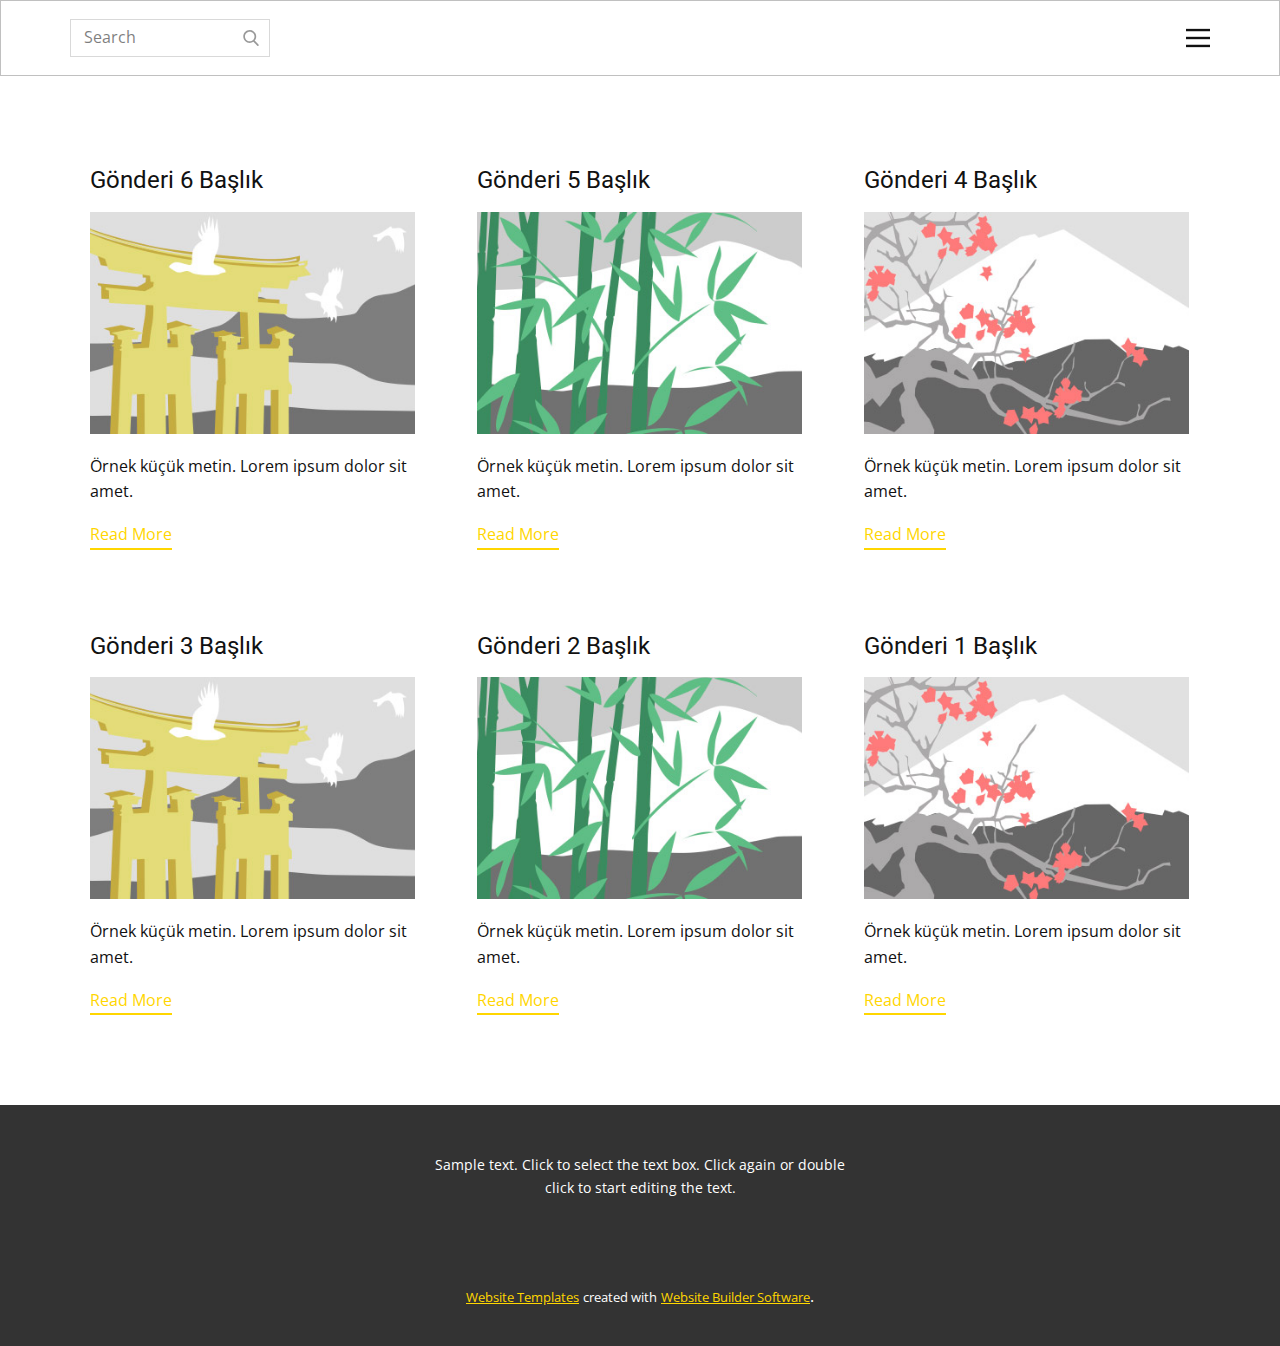
<file: bitirme proje2 09.27.14/blog/blog.html>
<!DOCTYPE html>
<html style="font-size: 16px;" lang="tr"><head>
    <meta name="viewport" content="width=device-width, initial-scale=1.0">
    <meta charset="utf-8">
    <meta name="keywords" content="">
    <meta name="description" content="">
    <title>Blog Template</title>
    <link rel="stylesheet" href="../nicepage.css" media="screen">
<link rel="stylesheet" href="../Blog-Template.css" media="screen">
    <script class="u-script" type="text/javascript" src="../jquery.js" defer=""></script>
    <script class="u-script" type="text/javascript" src="../nicepage.js" defer=""></script>
    <meta name="generator" content="Nicepage 5.4.4, nicepage.com">
    <link id="u-theme-google-font" rel="stylesheet" href="https://fonts.googleapis.com/css?family=Roboto:100,100i,300,300i,400,400i,500,500i,700,700i,900,900i|Open+Sans:300,300i,400,400i,500,500i,600,600i,700,700i,800,800i">
    
    
    <script type="application/ld+json">{
		"@context": "http://schema.org",
		"@type": "Organization",
		"name": ""
}</script>
    <meta name="theme-color" content="#ffd600">
  <meta data-intl-tel-input-cdn-path="intlTelInput/"></head>
  <body class="u-body u-xl-mode" data-lang="tr"><header class="u-align-center-xs u-border-1 u-border-grey-25 u-clearfix u-header u-header" id="sec-fe27"><div class="u-clearfix u-sheet u-valign-middle u-sheet-1">
        <form action="#" method="get" class="u-border-1 u-border-grey-15 u-expanded-width-xs u-search u-search-right u-search-1">
          <button class="u-search-button" type="submit">
            <span class="u-search-icon u-spacing-10 u-text-grey-40">
              <svg class="u-svg-link" preserveAspectRatio="xMidYMin slice" viewBox="0 0 56.966 56.966" style=""><use xmlns:xlink="http://www.w3.org/1999/xlink" xlink:href="#svg-b04b"></use></svg>
              <svg xmlns="http://www.w3.org/2000/svg" xmlns:xlink="http://www.w3.org/1999/xlink" version="1.1" id="svg-b04b" x="0px" y="0px" viewBox="0 0 56.966 56.966" style="enable-background:new 0 0 56.966 56.966;" xml:space="preserve" class="u-svg-content"><path d="M55.146,51.887L41.588,37.786c3.486-4.144,5.396-9.358,5.396-14.786c0-12.682-10.318-23-23-23s-23,10.318-23,23  s10.318,23,23,23c4.761,0,9.298-1.436,13.177-4.162l13.661,14.208c0.571,0.593,1.339,0.92,2.162,0.92  c0.779,0,1.518-0.297,2.079-0.837C56.255,54.982,56.293,53.08,55.146,51.887z M23.984,6c9.374,0,17,7.626,17,17s-7.626,17-17,17  s-17-7.626-17-17S14.61,6,23.984,6z"></path><g></g><g></g><g></g><g></g><g></g><g></g><g></g><g></g><g></g><g></g><g></g><g></g><g></g><g></g><g></g></svg>
            </span>
          </button>
          <input class="u-search-input" type="search" name="search" value="" placeholder="Search">
        </form>
        <nav class="u-align-left u-menu u-menu-hamburger u-nav-spacing-25 u-offcanvas u-menu-1" data-responsive-from="XL">
          <div class="menu-collapse">
            <a class="u-button-style u-nav-link" href="#" style="padding: 4px 0px; font-size: calc(1em + 8px);" data-lang-en="{&quot;content&quot;:&quot;\n          <svg class=\&quot;u-svg-link\&quot; preserveAspectRatio=\&quot;xMidYMin slice\&quot; viewBox=\&quot;0 0 302 302\&quot; style=\&quot;\&quot;><use xmlns:xlink=\&quot;http://www.w3.org/1999/xlink\&quot; xlink:href=\&quot;#svg-7b92\&quot;></use></svg>\n          <svg xmlns=\&quot;http://www.w3.org/2000/svg\&quot; xmlns:xlink=\&quot;http://www.w3.org/1999/xlink\&quot; version=\&quot;1.1\&quot; id=\&quot;svg-7b92\&quot; x=\&quot;0px\&quot; y=\&quot;0px\&quot; viewBox=\&quot;0 0 302 302\&quot; style=\&quot;enable-background:new 0 0 302 302;\&quot; xml:space=\&quot;preserve\&quot; class=\&quot;u-svg-content\&quot;><g><rect y=\&quot;36\&quot; width=\&quot;302\&quot; height=\&quot;30\&quot;></rect><rect y=\&quot;236\&quot; width=\&quot;302\&quot; height=\&quot;30\&quot;></rect><rect y=\&quot;136\&quot; width=\&quot;302\&quot; height=\&quot;30\&quot;></rect>\n</g><g></g><g></g><g></g><g></g><g></g><g></g><g></g><g></g><g></g><g></g><g></g><g></g><g></g><g></g><g></g></svg>\n        &quot;,&quot;href&quot;:&quot;#&quot;}">
              <svg class="u-svg-link" preserveAspectRatio="xMidYMin slice" viewBox="0 0 302 302" style=""><use xmlns:xlink="http://www.w3.org/1999/xlink" xlink:href="#svg-7b92"></use></svg>
              <svg xmlns="http://www.w3.org/2000/svg" xmlns:xlink="http://www.w3.org/1999/xlink" version="1.1" id="svg-7b92" x="0px" y="0px" viewBox="0 0 302 302" style="enable-background:new 0 0 302 302;" xml:space="preserve" class="u-svg-content"><g><rect y="36" width="302" height="30"></rect><rect y="236" width="302" height="30"></rect><rect y="136" width="302" height="30"></rect>
</g><g></g><g></g><g></g><g></g><g></g><g></g><g></g><g></g><g></g><g></g><g></g><g></g><g></g><g></g><g></g></svg>
            </a>
          </div>
          <div class="u-nav-container">
            <ul class="u-nav u-unstyled u-nav-1"><li class="u-nav-item"><a class="u-button-style u-nav-link u-text-active-palette-1-base u-text-hover-palette-2-base" href="../Giriş.html" style="padding: 10px 20px;">Giriş</a>
</li><li class="u-nav-item"><a class="u-button-style u-nav-link u-text-active-palette-1-base u-text-hover-palette-2-base" href="../Hakkında.html" style="padding: 10px 20px;">Hakkında</a>
</li><li class="u-nav-item"><a class="u-button-style u-nav-link u-text-active-palette-1-base u-text-hover-palette-2-base" href="../Aile.html" style="padding: 10px 20px;">Aile</a>
</li><li class="u-nav-item"><a class="u-button-style u-nav-link u-text-active-palette-1-base u-text-hover-palette-2-base" href="../İş.html" style="padding: 10px 20px;">İş</a>
</li><li class="u-nav-item"><a class="u-button-style u-nav-link u-text-active-palette-1-base u-text-hover-palette-2-base" href="../Spor.html" style="padding: 10px 20px;">Spor</a>
</li></ul>
          </div>
          <div class="u-nav-container-collapse">
            <div class="u-align-center u-black u-container-style u-inner-container-layout u-opacity u-opacity-95 u-sidenav">
              <div class="u-inner-container-layout u-sidenav-overflow">
                <div class="u-menu-close"></div>
                <ul class="u-align-center u-nav u-popupmenu-items u-unstyled u-nav-2"><li class="u-nav-item"><a class="u-button-style u-nav-link" href="../Giriş.html">Giriş</a>
</li><li class="u-nav-item"><a class="u-button-style u-nav-link" href="../Hakkında.html">Hakkında</a>
</li><li class="u-nav-item"><a class="u-button-style u-nav-link" href="../Aile.html">Aile</a>
</li><li class="u-nav-item"><a class="u-button-style u-nav-link" href="../İş.html">İş</a>
</li><li class="u-nav-item"><a class="u-button-style u-nav-link" href="../Spor.html">Spor</a>
</li></ul>
              </div>
            </div>
            <div class="u-black u-menu-overlay u-opacity u-opacity-70"></div>
          </div>
        </nav>
      </div></header>
    <section class="u-clearfix u-section-1" id="sec-9702">
      <div class="u-clearfix u-sheet u-valign-middle u-sheet-1"><!--blog--><!--blog_options_json--><!--{"type":"Recent","source":"","tags":"","count":""}--><!--/blog_options_json-->
        <div class="u-blog u-expanded-width u-repeater u-repeater-1"><!--blog_post-->
          <div class="u-blog-post u-container-style u-repeater-item u-white u-repeater-item-1">
            <div class="u-container-layout u-similar-container u-valign-top u-container-layout-1"><!--blog_post_header-->
              <h4 class="u-blog-control u-text u-text-1">
                <a class="u-post-header-link" href="../blog/gönderi-5.html">Gönderi 6 Başlık</a>
              </h4><!--/blog_post_header--><!--blog_post_image-->
              <a class="u-post-header-link" href="../blog/gönderi-5.html"><img alt="" class="u-blog-control u-expanded-width u-image u-image-default u-image-1" src="../images/8ad73f3c.jpeg"></a><!--/blog_post_image--><!--blog_post_content-->
              <div class="u-blog-control u-post-content u-text u-text-2 fr-view">Örnek küçük metin. Lorem ipsum dolor sit amet.</div><!--/blog_post_content--><!--blog_post_readmore-->
              <a href="../blog/gönderi-5.html" class="u-blog-control u-border-2 u-border-palette-1-base u-btn u-btn-rectangle u-button-style u-none u-btn-1"><!--blog_post_readmore_content--><!--options_json--><!--{"content":"Read More","defaultValue":"Devamını Oku"}--><!--/options_json-->Read More<!--/blog_post_readmore_content--></a><!--/blog_post_readmore-->
            </div>
          </div><div class="u-blog-post u-container-style u-repeater-item u-video-cover u-white">
            <div class="u-container-layout u-similar-container u-valign-top u-container-layout-2"><!--blog_post_header-->
              <h4 class="u-blog-control u-text u-text-3">
                <a class="u-post-header-link" href="../blog/gönderi-4.html">Gönderi 5 Başlık</a>
              </h4><!--/blog_post_header--><!--blog_post_image-->
              <a class="u-post-header-link" href="../blog/gönderi-4.html"><img alt="" class="u-blog-control u-expanded-width u-image u-image-default u-image-2" src="../images/68f64b9d.jpeg"></a><!--/blog_post_image--><!--blog_post_content-->
              <div class="u-blog-control u-post-content u-text u-text-4 fr-view">Örnek küçük metin. Lorem ipsum dolor sit amet.</div><!--/blog_post_content--><!--blog_post_readmore-->
              <a href="../blog/gönderi-4.html" class="u-blog-control u-border-2 u-border-palette-1-base u-btn u-btn-rectangle u-button-style u-none u-btn-2"><!--blog_post_readmore_content--><!--options_json--><!--{"content":"Read More","defaultValue":"Devamını Oku"}--><!--/options_json-->Read More<!--/blog_post_readmore_content--></a><!--/blog_post_readmore-->
            </div>
          </div><div class="u-blog-post u-container-style u-repeater-item u-video-cover u-white">
            <div class="u-container-layout u-similar-container u-valign-top u-container-layout-3"><!--blog_post_header-->
              <h4 class="u-blog-control u-text u-text-5">
                <a class="u-post-header-link" href="../blog/gönderi-3.html">Gönderi 4 Başlık</a>
              </h4><!--/blog_post_header--><!--blog_post_image-->
              <a class="u-post-header-link" href="../blog/gönderi-3.html"><img alt="" class="u-blog-control u-expanded-width u-image u-image-default u-image-3" src="../images/0fd3416c.jpeg"></a><!--/blog_post_image--><!--blog_post_content-->
              <div class="u-blog-control u-post-content u-text u-text-6 fr-view">Örnek küçük metin. Lorem ipsum dolor sit amet.</div><!--/blog_post_content--><!--blog_post_readmore-->
              <a href="../blog/gönderi-3.html" class="u-blog-control u-border-2 u-border-palette-1-base u-btn u-btn-rectangle u-button-style u-none u-btn-3"><!--blog_post_readmore_content--><!--options_json--><!--{"content":"Read More","defaultValue":"Devamını Oku"}--><!--/options_json-->Read More<!--/blog_post_readmore_content--></a><!--/blog_post_readmore-->
            </div>
          </div><div class="u-blog-post u-container-style u-repeater-item u-white u-repeater-item-1">
            <div class="u-container-layout u-similar-container u-valign-top u-container-layout-1"><!--blog_post_header-->
              <h4 class="u-blog-control u-text u-text-1">
                <a class="u-post-header-link" href="../blog/gönderi-2.html">Gönderi 3 Başlık</a>
              </h4><!--/blog_post_header--><!--blog_post_image-->
              <a class="u-post-header-link" href="../blog/gönderi-2.html"><img alt="" class="u-blog-control u-expanded-width u-image u-image-default u-image-1" src="../images/8ad73f3c.jpeg"></a><!--/blog_post_image--><!--blog_post_content-->
              <div class="u-blog-control u-post-content u-text u-text-2 fr-view">Örnek küçük metin. Lorem ipsum dolor sit amet.</div><!--/blog_post_content--><!--blog_post_readmore-->
              <a href="../blog/gönderi-2.html" class="u-blog-control u-border-2 u-border-palette-1-base u-btn u-btn-rectangle u-button-style u-none u-btn-1"><!--blog_post_readmore_content--><!--options_json--><!--{"content":"Read More","defaultValue":"Devamını Oku"}--><!--/options_json-->Read More<!--/blog_post_readmore_content--></a><!--/blog_post_readmore-->
            </div>
          </div><div class="u-blog-post u-container-style u-repeater-item u-video-cover u-white">
            <div class="u-container-layout u-similar-container u-valign-top u-container-layout-2"><!--blog_post_header-->
              <h4 class="u-blog-control u-text u-text-3">
                <a class="u-post-header-link" href="../blog/gönderi-1.html">Gönderi 2 Başlık</a>
              </h4><!--/blog_post_header--><!--blog_post_image-->
              <a class="u-post-header-link" href="../blog/gönderi-1.html"><img alt="" class="u-blog-control u-expanded-width u-image u-image-default u-image-2" src="../images/68f64b9d.jpeg"></a><!--/blog_post_image--><!--blog_post_content-->
              <div class="u-blog-control u-post-content u-text u-text-4 fr-view">Örnek küçük metin. Lorem ipsum dolor sit amet.</div><!--/blog_post_content--><!--blog_post_readmore-->
              <a href="../blog/gönderi-1.html" class="u-blog-control u-border-2 u-border-palette-1-base u-btn u-btn-rectangle u-button-style u-none u-btn-2"><!--blog_post_readmore_content--><!--options_json--><!--{"content":"Read More","defaultValue":"Devamını Oku"}--><!--/options_json-->Read More<!--/blog_post_readmore_content--></a><!--/blog_post_readmore-->
            </div>
          </div><div class="u-blog-post u-container-style u-repeater-item u-video-cover u-white">
            <div class="u-container-layout u-similar-container u-valign-top u-container-layout-3"><!--blog_post_header-->
              <h4 class="u-blog-control u-text u-text-5">
                <a class="u-post-header-link" href="../blog/gönderi.html">Gönderi 1 Başlık</a>
              </h4><!--/blog_post_header--><!--blog_post_image-->
              <a class="u-post-header-link" href="../blog/gönderi.html"><img alt="" class="u-blog-control u-expanded-width u-image u-image-default u-image-3" src="../images/0fd3416c.jpeg"></a><!--/blog_post_image--><!--blog_post_content-->
              <div class="u-blog-control u-post-content u-text u-text-6 fr-view">Örnek küçük metin. Lorem ipsum dolor sit amet.</div><!--/blog_post_content--><!--blog_post_readmore-->
              <a href="../blog/gönderi.html" class="u-blog-control u-border-2 u-border-palette-1-base u-btn u-btn-rectangle u-button-style u-none u-btn-3"><!--blog_post_readmore_content--><!--options_json--><!--{"content":"Read More","defaultValue":"Devamını Oku"}--><!--/options_json-->Read More<!--/blog_post_readmore_content--></a><!--/blog_post_readmore-->
            </div>
          </div><!--/blog_post--><!--blog_post-->
          <!--/blog_post--><!--blog_post-->
          <!--/blog_post-->
        </div><!--/blog-->
      </div>
    </section>
    
    
    <footer class="u-align-center u-clearfix u-footer u-grey-80 u-footer" id="sec-2012"><div class="u-clearfix u-sheet u-sheet-1">
        <p class="u-small-text u-text u-text-variant u-text-1" data-lang-en="Sample text. Click to select the text box. Click again or double click to start editing the text.">Sample text. Click to select the text box. Click again or double click to start editing the text.</p>
      </div></footer>
    <section class="u-backlink u-clearfix u-grey-80">
      <a class="u-link" href="https://nicepage.com/website-templates" target="_blank">
        <span>Website Templates</span>
      </a>
      <p class="u-text">
        <span>created with</span>
      </p>
      <a class="u-link" href="" target="_blank">
        <span>Website Builder Software</span>
      </a>. 
    </section>
  
</body></html>
</file>
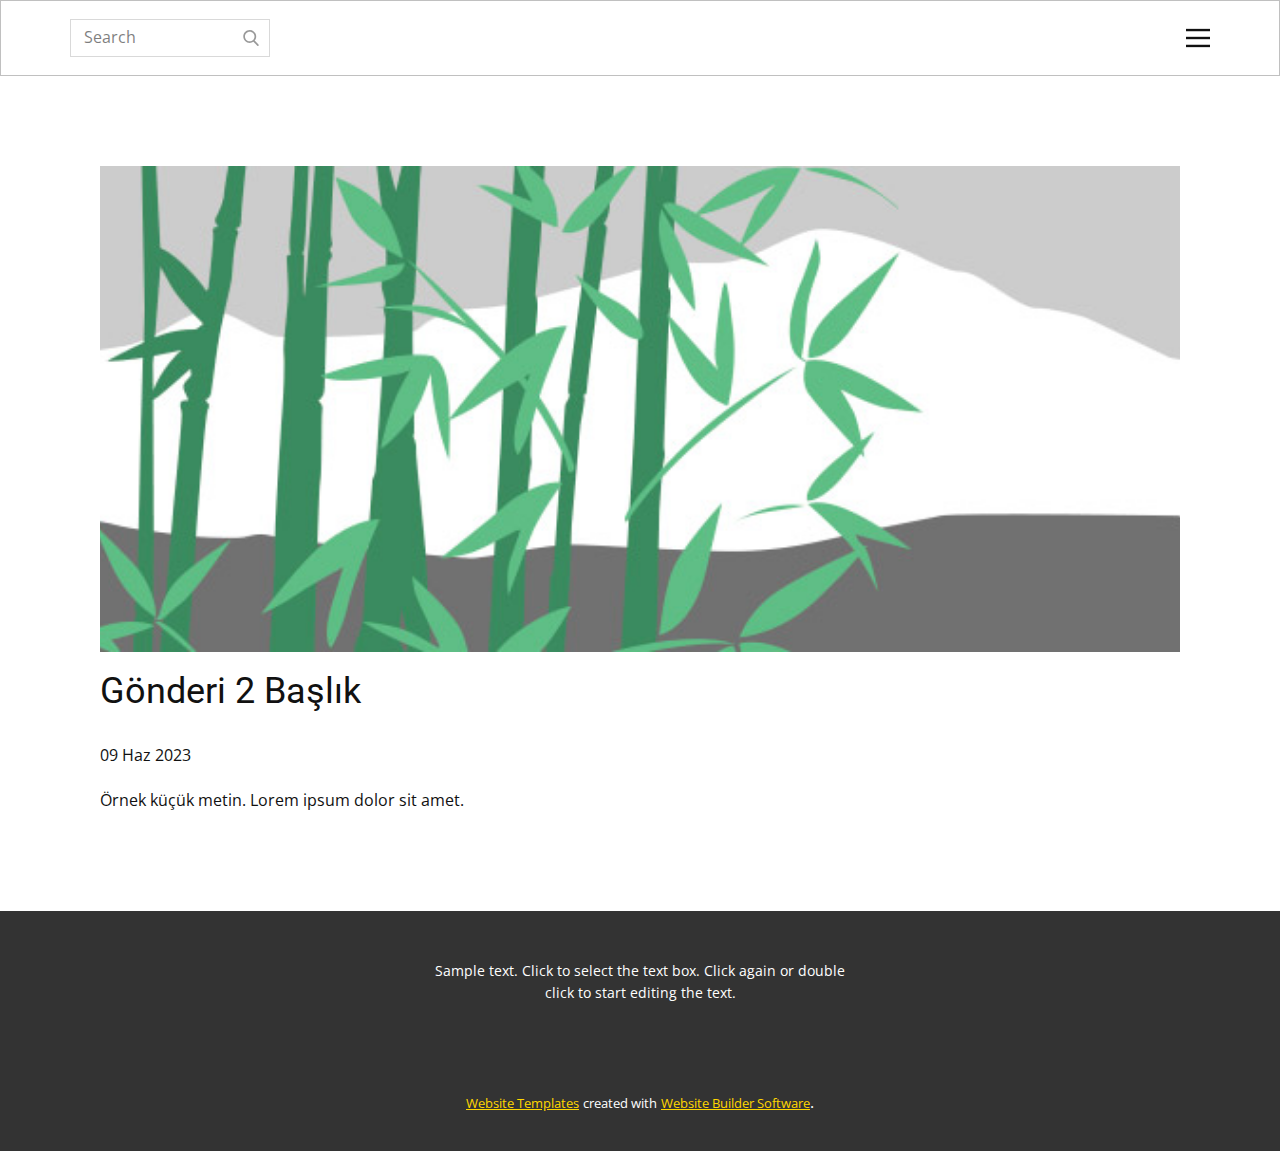
<file: bitirme proje2 09.27.14/blog/gönderi-1.html>
<!DOCTYPE html>
<html style="font-size: 16px;" lang="tr"><head>
    <meta name="viewport" content="width=device-width, initial-scale=1.0">
    <meta charset="utf-8">
    <meta name="keywords" content="Gönderi 1 Başlık">
    <meta name="description" content="">
    <title>Gönderi 2 Başlık</title>
    <link rel="stylesheet" href="../nicepage.css" media="screen">
<link rel="stylesheet" href="../Post-Template.css" media="screen">
    <script class="u-script" type="text/javascript" src="../jquery.js" defer=""></script>
    <script class="u-script" type="text/javascript" src="../nicepage.js" defer=""></script>
    <meta name="generator" content="Nicepage 5.4.4, nicepage.com">
    <link id="u-theme-google-font" rel="stylesheet" href="https://fonts.googleapis.com/css?family=Roboto:100,100i,300,300i,400,400i,500,500i,700,700i,900,900i|Open+Sans:300,300i,400,400i,500,500i,600,600i,700,700i,800,800i">
    
    
    <script type="application/ld+json">{
		"@context": "http://schema.org",
		"@type": "Organization",
		"name": ""
}</script>
    <meta name="theme-color" content="#ffd600">
  <meta data-intl-tel-input-cdn-path="intlTelInput/"></head>
  <body class="u-body u-xl-mode" data-lang="tr"><header class="u-align-center-xs u-border-1 u-border-grey-25 u-clearfix u-header u-header" id="sec-fe27"><div class="u-clearfix u-sheet u-valign-middle u-sheet-1">
        <form action="#" method="get" class="u-border-1 u-border-grey-15 u-expanded-width-xs u-search u-search-right u-search-1">
          <button class="u-search-button" type="submit">
            <span class="u-search-icon u-spacing-10 u-text-grey-40">
              <svg class="u-svg-link" preserveAspectRatio="xMidYMin slice" viewBox="0 0 56.966 56.966" style=""><use xmlns:xlink="http://www.w3.org/1999/xlink" xlink:href="#svg-b04b"></use></svg>
              <svg xmlns="http://www.w3.org/2000/svg" xmlns:xlink="http://www.w3.org/1999/xlink" version="1.1" id="svg-b04b" x="0px" y="0px" viewBox="0 0 56.966 56.966" style="enable-background:new 0 0 56.966 56.966;" xml:space="preserve" class="u-svg-content"><path d="M55.146,51.887L41.588,37.786c3.486-4.144,5.396-9.358,5.396-14.786c0-12.682-10.318-23-23-23s-23,10.318-23,23  s10.318,23,23,23c4.761,0,9.298-1.436,13.177-4.162l13.661,14.208c0.571,0.593,1.339,0.92,2.162,0.92  c0.779,0,1.518-0.297,2.079-0.837C56.255,54.982,56.293,53.08,55.146,51.887z M23.984,6c9.374,0,17,7.626,17,17s-7.626,17-17,17  s-17-7.626-17-17S14.61,6,23.984,6z"></path><g></g><g></g><g></g><g></g><g></g><g></g><g></g><g></g><g></g><g></g><g></g><g></g><g></g><g></g><g></g></svg>
            </span>
          </button>
          <input class="u-search-input" type="search" name="search" value="" placeholder="Search">
        </form>
        <nav class="u-align-left u-menu u-menu-hamburger u-nav-spacing-25 u-offcanvas u-menu-1" data-responsive-from="XL">
          <div class="menu-collapse">
            <a class="u-button-style u-nav-link" href="#" style="padding: 4px 0px; font-size: calc(1em + 8px);" data-lang-en="{&quot;content&quot;:&quot;\n          <svg class=\&quot;u-svg-link\&quot; preserveAspectRatio=\&quot;xMidYMin slice\&quot; viewBox=\&quot;0 0 302 302\&quot; style=\&quot;\&quot;><use xmlns:xlink=\&quot;http://www.w3.org/1999/xlink\&quot; xlink:href=\&quot;#svg-7b92\&quot;></use></svg>\n          <svg xmlns=\&quot;http://www.w3.org/2000/svg\&quot; xmlns:xlink=\&quot;http://www.w3.org/1999/xlink\&quot; version=\&quot;1.1\&quot; id=\&quot;svg-7b92\&quot; x=\&quot;0px\&quot; y=\&quot;0px\&quot; viewBox=\&quot;0 0 302 302\&quot; style=\&quot;enable-background:new 0 0 302 302;\&quot; xml:space=\&quot;preserve\&quot; class=\&quot;u-svg-content\&quot;><g><rect y=\&quot;36\&quot; width=\&quot;302\&quot; height=\&quot;30\&quot;></rect><rect y=\&quot;236\&quot; width=\&quot;302\&quot; height=\&quot;30\&quot;></rect><rect y=\&quot;136\&quot; width=\&quot;302\&quot; height=\&quot;30\&quot;></rect>\n</g><g></g><g></g><g></g><g></g><g></g><g></g><g></g><g></g><g></g><g></g><g></g><g></g><g></g><g></g><g></g></svg>\n        &quot;,&quot;href&quot;:&quot;#&quot;}">
              <svg class="u-svg-link" preserveAspectRatio="xMidYMin slice" viewBox="0 0 302 302" style=""><use xmlns:xlink="http://www.w3.org/1999/xlink" xlink:href="#svg-7b92"></use></svg>
              <svg xmlns="http://www.w3.org/2000/svg" xmlns:xlink="http://www.w3.org/1999/xlink" version="1.1" id="svg-7b92" x="0px" y="0px" viewBox="0 0 302 302" style="enable-background:new 0 0 302 302;" xml:space="preserve" class="u-svg-content"><g><rect y="36" width="302" height="30"></rect><rect y="236" width="302" height="30"></rect><rect y="136" width="302" height="30"></rect>
</g><g></g><g></g><g></g><g></g><g></g><g></g><g></g><g></g><g></g><g></g><g></g><g></g><g></g><g></g><g></g></svg>
            </a>
          </div>
          <div class="u-nav-container">
            <ul class="u-nav u-unstyled u-nav-1"><li class="u-nav-item"><a class="u-button-style u-nav-link u-text-active-palette-1-base u-text-hover-palette-2-base" href="../Giriş.html" style="padding: 10px 20px;">Giriş</a>
</li><li class="u-nav-item"><a class="u-button-style u-nav-link u-text-active-palette-1-base u-text-hover-palette-2-base" href="../Hakkında.html" style="padding: 10px 20px;">Hakkında</a>
</li><li class="u-nav-item"><a class="u-button-style u-nav-link u-text-active-palette-1-base u-text-hover-palette-2-base" href="../Aile.html" style="padding: 10px 20px;">Aile</a>
</li><li class="u-nav-item"><a class="u-button-style u-nav-link u-text-active-palette-1-base u-text-hover-palette-2-base" href="../İş.html" style="padding: 10px 20px;">İş</a>
</li><li class="u-nav-item"><a class="u-button-style u-nav-link u-text-active-palette-1-base u-text-hover-palette-2-base" href="../Spor.html" style="padding: 10px 20px;">Spor</a>
</li></ul>
          </div>
          <div class="u-nav-container-collapse">
            <div class="u-align-center u-black u-container-style u-inner-container-layout u-opacity u-opacity-95 u-sidenav">
              <div class="u-inner-container-layout u-sidenav-overflow">
                <div class="u-menu-close"></div>
                <ul class="u-align-center u-nav u-popupmenu-items u-unstyled u-nav-2"><li class="u-nav-item"><a class="u-button-style u-nav-link" href="../Giriş.html">Giriş</a>
</li><li class="u-nav-item"><a class="u-button-style u-nav-link" href="../Hakkında.html">Hakkında</a>
</li><li class="u-nav-item"><a class="u-button-style u-nav-link" href="../Aile.html">Aile</a>
</li><li class="u-nav-item"><a class="u-button-style u-nav-link" href="../İş.html">İş</a>
</li><li class="u-nav-item"><a class="u-button-style u-nav-link" href="../Spor.html">Spor</a>
</li></ul>
              </div>
            </div>
            <div class="u-black u-menu-overlay u-opacity u-opacity-70"></div>
          </div>
        </nav>
      </div></header>
    <section class="u-align-center u-clearfix u-section-1" id="sec-170d">
      <div class="u-clearfix u-sheet u-valign-middle-md u-valign-middle-sm u-valign-middle-xs u-sheet-1"><!--post_details--><!--post_details_options_json--><!--{"source":""}--><!--/post_details_options_json--><!--blog_post-->
        <div class="u-container-style u-expanded-width u-post-details u-post-details-1">
          <div class="u-container-layout u-valign-middle u-container-layout-1"><!--blog_post_image-->
            <img alt="" class="u-blog-control u-expanded-width u-image u-image-default u-image-1" src="../images/68f64b9d.jpeg"><!--/blog_post_image--><!--blog_post_header-->
            <h2 class="u-blog-control u-text u-text-1">Gönderi 2 Başlık</h2><!--/blog_post_header--><!--blog_post_metadata-->
            <div class="u-blog-control u-metadata u-metadata-1"><!--blog_post_metadata_date-->
              <span class="u-meta-date u-meta-icon">09 Haz 2023</span><!--/blog_post_metadata_date--><!--blog_post_metadata_category-->
              <!--/blog_post_metadata_category--><!--blog_post_metadata_comments-->
              <!--/blog_post_metadata_comments-->
            </div><!--/blog_post_metadata--><!--blog_post_content-->
            <div class="u-align-justify u-blog-control u-post-content u-text u-text-2 fr-view">
  Örnek küçük metin. Lorem ipsum dolor sit amet.
  </div><!--/blog_post_content-->
          </div>
        </div><!--/blog_post--><!--/post_details-->
      </div>
    </section>
    
    
    <footer class="u-align-center u-clearfix u-footer u-grey-80 u-footer" id="sec-2012"><div class="u-clearfix u-sheet u-sheet-1">
        <p class="u-small-text u-text u-text-variant u-text-1" data-lang-en="Sample text. Click to select the text box. Click again or double click to start editing the text.">Sample text. Click to select the text box. Click again or double click to start editing the text.</p>
      </div></footer>
    <section class="u-backlink u-clearfix u-grey-80">
      <a class="u-link" href="https://nicepage.com/website-templates" target="_blank">
        <span>Website Templates</span>
      </a>
      <p class="u-text">
        <span>created with</span>
      </p>
      <a class="u-link" href="" target="_blank">
        <span>Website Builder Software</span>
      </a>. 
    </section>
  
</body></html>
</file>
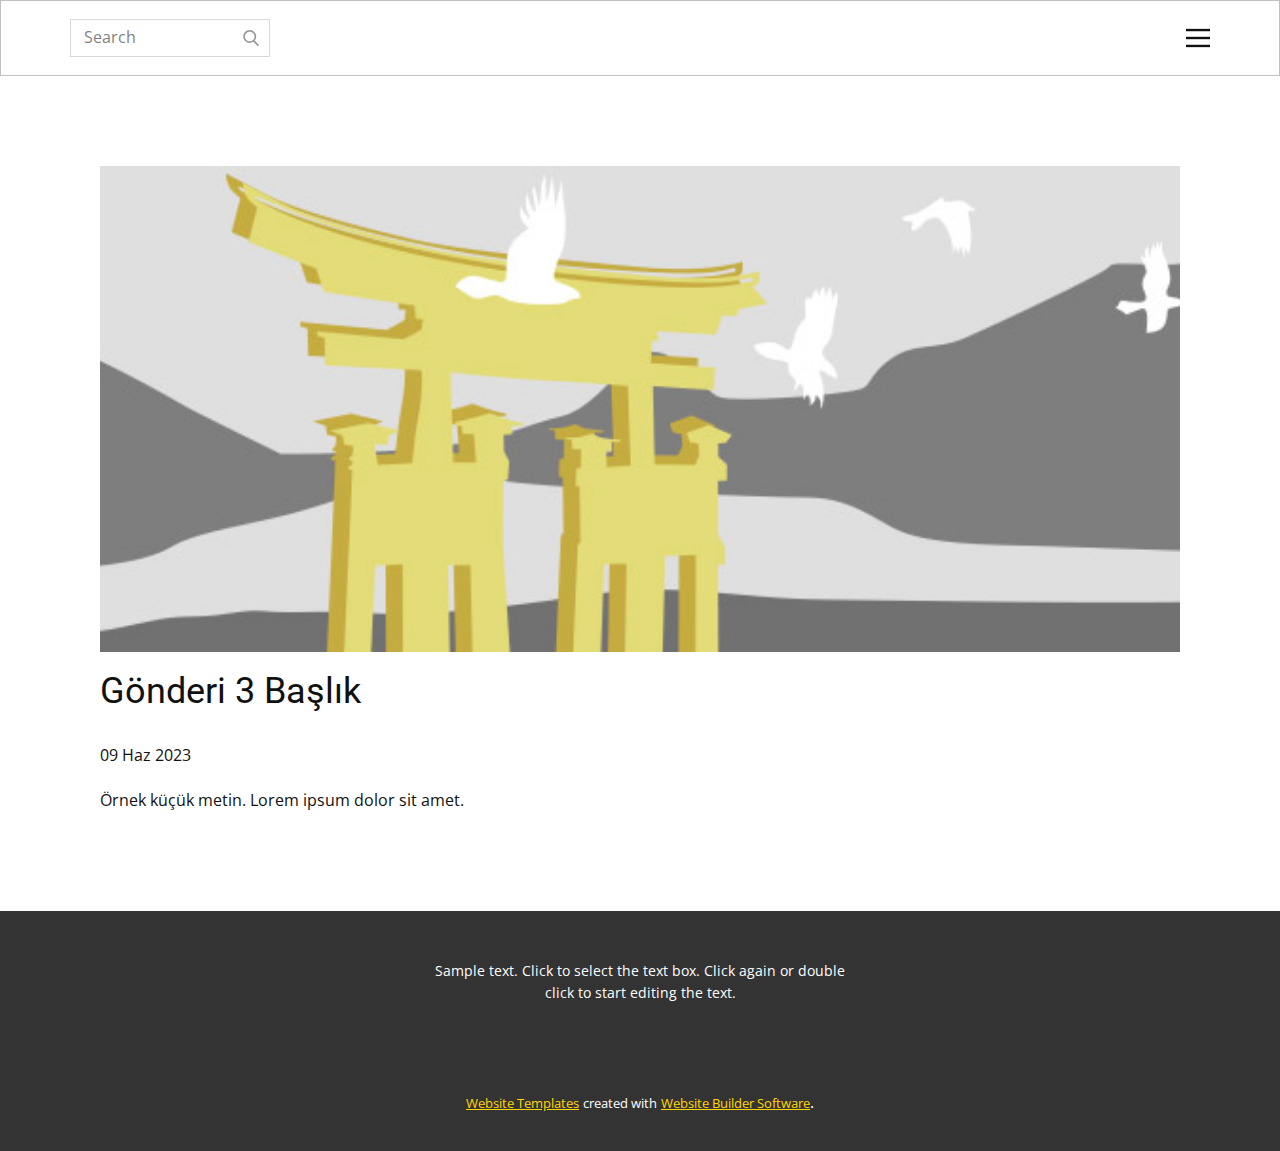
<file: bitirme proje2 09.27.14/blog/gönderi-2.html>
<!DOCTYPE html>
<html style="font-size: 16px;" lang="tr"><head>
    <meta name="viewport" content="width=device-width, initial-scale=1.0">
    <meta charset="utf-8">
    <meta name="keywords" content="Gönderi 1 Başlık">
    <meta name="description" content="">
    <title>Gönderi 3 Başlık</title>
    <link rel="stylesheet" href="../nicepage.css" media="screen">
<link rel="stylesheet" href="../Post-Template.css" media="screen">
    <script class="u-script" type="text/javascript" src="../jquery.js" defer=""></script>
    <script class="u-script" type="text/javascript" src="../nicepage.js" defer=""></script>
    <meta name="generator" content="Nicepage 5.4.4, nicepage.com">
    <link id="u-theme-google-font" rel="stylesheet" href="https://fonts.googleapis.com/css?family=Roboto:100,100i,300,300i,400,400i,500,500i,700,700i,900,900i|Open+Sans:300,300i,400,400i,500,500i,600,600i,700,700i,800,800i">
    
    
    <script type="application/ld+json">{
		"@context": "http://schema.org",
		"@type": "Organization",
		"name": ""
}</script>
    <meta name="theme-color" content="#ffd600">
  <meta data-intl-tel-input-cdn-path="intlTelInput/"></head>
  <body class="u-body u-xl-mode" data-lang="tr"><header class="u-align-center-xs u-border-1 u-border-grey-25 u-clearfix u-header u-header" id="sec-fe27"><div class="u-clearfix u-sheet u-valign-middle u-sheet-1">
        <form action="#" method="get" class="u-border-1 u-border-grey-15 u-expanded-width-xs u-search u-search-right u-search-1">
          <button class="u-search-button" type="submit">
            <span class="u-search-icon u-spacing-10 u-text-grey-40">
              <svg class="u-svg-link" preserveAspectRatio="xMidYMin slice" viewBox="0 0 56.966 56.966" style=""><use xmlns:xlink="http://www.w3.org/1999/xlink" xlink:href="#svg-b04b"></use></svg>
              <svg xmlns="http://www.w3.org/2000/svg" xmlns:xlink="http://www.w3.org/1999/xlink" version="1.1" id="svg-b04b" x="0px" y="0px" viewBox="0 0 56.966 56.966" style="enable-background:new 0 0 56.966 56.966;" xml:space="preserve" class="u-svg-content"><path d="M55.146,51.887L41.588,37.786c3.486-4.144,5.396-9.358,5.396-14.786c0-12.682-10.318-23-23-23s-23,10.318-23,23  s10.318,23,23,23c4.761,0,9.298-1.436,13.177-4.162l13.661,14.208c0.571,0.593,1.339,0.92,2.162,0.92  c0.779,0,1.518-0.297,2.079-0.837C56.255,54.982,56.293,53.08,55.146,51.887z M23.984,6c9.374,0,17,7.626,17,17s-7.626,17-17,17  s-17-7.626-17-17S14.61,6,23.984,6z"></path><g></g><g></g><g></g><g></g><g></g><g></g><g></g><g></g><g></g><g></g><g></g><g></g><g></g><g></g><g></g></svg>
            </span>
          </button>
          <input class="u-search-input" type="search" name="search" value="" placeholder="Search">
        </form>
        <nav class="u-align-left u-menu u-menu-hamburger u-nav-spacing-25 u-offcanvas u-menu-1" data-responsive-from="XL">
          <div class="menu-collapse">
            <a class="u-button-style u-nav-link" href="#" style="padding: 4px 0px; font-size: calc(1em + 8px);" data-lang-en="{&quot;content&quot;:&quot;\n          <svg class=\&quot;u-svg-link\&quot; preserveAspectRatio=\&quot;xMidYMin slice\&quot; viewBox=\&quot;0 0 302 302\&quot; style=\&quot;\&quot;><use xmlns:xlink=\&quot;http://www.w3.org/1999/xlink\&quot; xlink:href=\&quot;#svg-7b92\&quot;></use></svg>\n          <svg xmlns=\&quot;http://www.w3.org/2000/svg\&quot; xmlns:xlink=\&quot;http://www.w3.org/1999/xlink\&quot; version=\&quot;1.1\&quot; id=\&quot;svg-7b92\&quot; x=\&quot;0px\&quot; y=\&quot;0px\&quot; viewBox=\&quot;0 0 302 302\&quot; style=\&quot;enable-background:new 0 0 302 302;\&quot; xml:space=\&quot;preserve\&quot; class=\&quot;u-svg-content\&quot;><g><rect y=\&quot;36\&quot; width=\&quot;302\&quot; height=\&quot;30\&quot;></rect><rect y=\&quot;236\&quot; width=\&quot;302\&quot; height=\&quot;30\&quot;></rect><rect y=\&quot;136\&quot; width=\&quot;302\&quot; height=\&quot;30\&quot;></rect>\n</g><g></g><g></g><g></g><g></g><g></g><g></g><g></g><g></g><g></g><g></g><g></g><g></g><g></g><g></g><g></g></svg>\n        &quot;,&quot;href&quot;:&quot;#&quot;}">
              <svg class="u-svg-link" preserveAspectRatio="xMidYMin slice" viewBox="0 0 302 302" style=""><use xmlns:xlink="http://www.w3.org/1999/xlink" xlink:href="#svg-7b92"></use></svg>
              <svg xmlns="http://www.w3.org/2000/svg" xmlns:xlink="http://www.w3.org/1999/xlink" version="1.1" id="svg-7b92" x="0px" y="0px" viewBox="0 0 302 302" style="enable-background:new 0 0 302 302;" xml:space="preserve" class="u-svg-content"><g><rect y="36" width="302" height="30"></rect><rect y="236" width="302" height="30"></rect><rect y="136" width="302" height="30"></rect>
</g><g></g><g></g><g></g><g></g><g></g><g></g><g></g><g></g><g></g><g></g><g></g><g></g><g></g><g></g><g></g></svg>
            </a>
          </div>
          <div class="u-nav-container">
            <ul class="u-nav u-unstyled u-nav-1"><li class="u-nav-item"><a class="u-button-style u-nav-link u-text-active-palette-1-base u-text-hover-palette-2-base" href="../Giriş.html" style="padding: 10px 20px;">Giriş</a>
</li><li class="u-nav-item"><a class="u-button-style u-nav-link u-text-active-palette-1-base u-text-hover-palette-2-base" href="../Hakkında.html" style="padding: 10px 20px;">Hakkında</a>
</li><li class="u-nav-item"><a class="u-button-style u-nav-link u-text-active-palette-1-base u-text-hover-palette-2-base" href="../Aile.html" style="padding: 10px 20px;">Aile</a>
</li><li class="u-nav-item"><a class="u-button-style u-nav-link u-text-active-palette-1-base u-text-hover-palette-2-base" href="../İş.html" style="padding: 10px 20px;">İş</a>
</li><li class="u-nav-item"><a class="u-button-style u-nav-link u-text-active-palette-1-base u-text-hover-palette-2-base" href="../Spor.html" style="padding: 10px 20px;">Spor</a>
</li></ul>
          </div>
          <div class="u-nav-container-collapse">
            <div class="u-align-center u-black u-container-style u-inner-container-layout u-opacity u-opacity-95 u-sidenav">
              <div class="u-inner-container-layout u-sidenav-overflow">
                <div class="u-menu-close"></div>
                <ul class="u-align-center u-nav u-popupmenu-items u-unstyled u-nav-2"><li class="u-nav-item"><a class="u-button-style u-nav-link" href="../Giriş.html">Giriş</a>
</li><li class="u-nav-item"><a class="u-button-style u-nav-link" href="../Hakkında.html">Hakkında</a>
</li><li class="u-nav-item"><a class="u-button-style u-nav-link" href="../Aile.html">Aile</a>
</li><li class="u-nav-item"><a class="u-button-style u-nav-link" href="../İş.html">İş</a>
</li><li class="u-nav-item"><a class="u-button-style u-nav-link" href="../Spor.html">Spor</a>
</li></ul>
              </div>
            </div>
            <div class="u-black u-menu-overlay u-opacity u-opacity-70"></div>
          </div>
        </nav>
      </div></header>
    <section class="u-align-center u-clearfix u-section-1" id="sec-170d">
      <div class="u-clearfix u-sheet u-valign-middle-md u-valign-middle-sm u-valign-middle-xs u-sheet-1"><!--post_details--><!--post_details_options_json--><!--{"source":""}--><!--/post_details_options_json--><!--blog_post-->
        <div class="u-container-style u-expanded-width u-post-details u-post-details-1">
          <div class="u-container-layout u-valign-middle u-container-layout-1"><!--blog_post_image-->
            <img alt="" class="u-blog-control u-expanded-width u-image u-image-default u-image-1" src="../images/8ad73f3c.jpeg"><!--/blog_post_image--><!--blog_post_header-->
            <h2 class="u-blog-control u-text u-text-1">Gönderi 3 Başlık</h2><!--/blog_post_header--><!--blog_post_metadata-->
            <div class="u-blog-control u-metadata u-metadata-1"><!--blog_post_metadata_date-->
              <span class="u-meta-date u-meta-icon">09 Haz 2023</span><!--/blog_post_metadata_date--><!--blog_post_metadata_category-->
              <!--/blog_post_metadata_category--><!--blog_post_metadata_comments-->
              <!--/blog_post_metadata_comments-->
            </div><!--/blog_post_metadata--><!--blog_post_content-->
            <div class="u-align-justify u-blog-control u-post-content u-text u-text-2 fr-view">
  Örnek küçük metin. Lorem ipsum dolor sit amet.
  </div><!--/blog_post_content-->
          </div>
        </div><!--/blog_post--><!--/post_details-->
      </div>
    </section>
    
    
    <footer class="u-align-center u-clearfix u-footer u-grey-80 u-footer" id="sec-2012"><div class="u-clearfix u-sheet u-sheet-1">
        <p class="u-small-text u-text u-text-variant u-text-1" data-lang-en="Sample text. Click to select the text box. Click again or double click to start editing the text.">Sample text. Click to select the text box. Click again or double click to start editing the text.</p>
      </div></footer>
    <section class="u-backlink u-clearfix u-grey-80">
      <a class="u-link" href="https://nicepage.com/website-templates" target="_blank">
        <span>Website Templates</span>
      </a>
      <p class="u-text">
        <span>created with</span>
      </p>
      <a class="u-link" href="" target="_blank">
        <span>Website Builder Software</span>
      </a>. 
    </section>
  
</body></html>
</file>
<file: bitirme proje2 09.27.14/Giriş.css>
.u-section-1 {
  background-image: linear-gradient(0deg, rgba(0,0,0,0.15), rgba(0,0,0,0.15)), url("images/pexels-photo-3136673.jpeg?rand=17c4");
  background-position: 50% 50%;
}

.u-section-1 .u-sheet-1 {
  min-height: 739px;
}

.u-section-1 .u-text-1 {
  font-size: 3.75rem;
  font-weight: 700;
  margin: 464px 57px 0;
}

.u-section-1 .u-icon-1 {
  height: 48px;
  width: 48px;
  margin: 20px auto 60px;
}

@media (max-width: 1199px) {
  .u-section-1 .u-sheet-1 {
    min-height: 771px;
  }

  .u-section-1 .u-text-1 {
    margin-top: 306px;
  }
}

@media (max-width: 991px) {
  .u-section-1 .u-sheet-1 {
    min-height: 591px;
  }

  .u-section-1 .u-text-1 {
    font-size: 3rem;
  }
}

@media (max-width: 767px) {
  .u-section-1 .u-sheet-1 {
    min-height: 443px;
  }
}

@media (max-width: 575px) {
  .u-section-1 .u-sheet-1 {
    min-height: 760px;
  }

  .u-section-1 .u-text-1 {
    font-size: 2.25rem;
    width: auto;
    margin-top: 110px;
    margin-left: 0;
    margin-right: 0;
  }
} .u-section-2 {
  background-image: none;
}

.u-section-2 .u-sheet-1 {
  min-height: 669px;
}

.u-section-2 .u-text-1 {
  width: 777px;
  font-weight: 700;
  font-size: 2.25rem;
  margin: 60px auto 0;
}

.u-section-2 .u-text-2 {
  width: 687px;
  font-size: 1rem;
  margin: 20px auto 0;
}

.u-section-2 .u-list-1 {
  margin-top: 30px;
  margin-bottom: 60px;
}

.u-section-2 .u-repeater-1 {
  grid-template-columns: calc(33.3333% - 6.66667px) calc(33.3333% - 6.66667px) calc(33.3333% - 6.66667px);
  grid-gap: 10px 10px;
  min-height: 331px;
}

.u-section-2 .u-container-layout-1 {
  padding: 30px;
}

.u-section-2 .u-icon-1 {
  height: 64px;
  width: 64px;
  background-image: none;
  color: rgb(255, 255, 255) !important;
  margin: 0 auto;
}

.u-section-2 .u-text-3 {
  font-size: 1.5rem;
  font-weight: 700;
  margin: 20px 8px 0;
}

.u-section-2 .u-text-4 {
  margin: 20px 0 0;
}

.u-section-2 .u-btn-1 {
  border-style: solid;
  font-weight: 700;
  text-transform: uppercase;
  margin: 20px auto 0;
}

.u-section-2 .u-container-layout-2 {
  padding: 30px;
}

.u-section-2 .u-icon-2 {
  height: 64px;
  width: 64px;
  background-image: none;
  margin: 0 auto;
}

.u-section-2 .u-text-5 {
  font-size: 1.5rem;
  font-weight: 700;
  margin: 20px 8px 0;
}

.u-section-2 .u-text-6 {
  margin: 20px 0 0;
}

.u-section-2 .u-btn-2 {
  border-style: solid;
  font-weight: 700;
  text-transform: uppercase;
  margin: 20px auto 0;
}

.u-section-2 .u-container-layout-3 {
  padding: 30px;
}

.u-section-2 .u-icon-3 {
  height: 64px;
  width: 64px;
  background-image: none;
  color: rgb(255, 255, 255) !important;
  margin: 0 auto;
}

.u-section-2 .u-text-7 {
  font-size: 1.5rem;
  font-weight: 700;
  margin: 20px 8px 0;
}

.u-section-2 .u-text-8 {
  margin: 20px 0 0;
}

.u-section-2 .u-btn-3 {
  border-style: solid;
  font-weight: 700;
  text-transform: uppercase;
  margin: 20px auto 0;
}

@media (max-width: 1199px) {
  .u-section-2 .u-sheet-1 {
    min-height: 611px;
  }

  .u-section-2 .u-list-1 {
    height: auto;
  }

  .u-section-2 .u-text-3 {
    margin-left: 0;
    margin-right: 0;
  }

  .u-section-2 .u-text-5 {
    margin-left: 0;
    margin-right: 0;
  }

  .u-section-2 .u-text-7 {
    margin-left: 0;
    margin-right: 0;
  }
}

@media (max-width: 991px) {
  .u-section-2 .u-sheet-1 {
    min-height: 965px;
  }

  .u-section-2 .u-text-1 {
    width: 720px;
  }

  .u-section-2 .u-repeater-1 {
    grid-template-columns: calc(50% - 5px) calc(50% - 5px);
  }
}

@media (max-width: 767px) {
  .u-section-2 .u-text-1 {
    width: 540px;
  }

  .u-section-2 .u-text-2 {
    width: 540px;
  }

  .u-section-2 .u-repeater-1 {
    grid-template-columns: 100%;
  }

  .u-section-2 .u-container-layout-1 {
    padding-left: 10px;
    padding-right: 10px;
  }

  .u-section-2 .u-container-layout-2 {
    padding-left: 10px;
    padding-right: 10px;
  }

  .u-section-2 .u-container-layout-3 {
    padding-left: 10px;
    padding-right: 10px;
  }
}

@media (max-width: 575px) {
  .u-section-2 .u-text-1 {
    width: 340px;
  }

  .u-section-2 .u-text-2 {
    width: 340px;
  }
} .u-section-3 {
  background-image: none;
}

.u-section-3 .u-sheet-1 {
  min-height: 654px;
}

.u-section-3 .u-layout-wrap-1 {
  margin-top: 60px;
  margin-bottom: 0;
}

.u-section-3 .u-layout-cell-1 {
  min-height: 534px;
}

.u-section-3 .u-container-layout-1 {
  padding: 30px;
}

.u-section-3 .u-text-1 {
  font-weight: 700;
  font-size: 2.25rem;
  margin: 0;
}

.u-section-3 .u-text-2 {
  line-height: 1.4;
  margin: 20px 0 0;
}

.u-section-3 .u-layout-cell-2 {
  min-height: 534px;
  background-image: none;
}

.u-section-3 .u-container-layout-2 {
  padding: 30px;
}

.u-section-3 .u-text-3 {
  font-weight: 700;
  margin: 100px 145px 0 0;
}

.u-section-3 .u-text-4 {
  margin: 20px 0 0;
}

.u-section-3 .u-gallery-1 {
  width: 1140px;
  height: 240px;
  margin: 30px auto 60px 0;
}

.u-section-3 .u-gallery-inner-1 {
  grid-template-columns: repeat(3, auto);
  grid-gap: 10px;
}

.u-section-3 .u-over-slide-1 {
  background-image: linear-gradient(0deg, rgba(0,0,0,0.2), rgba(0,0,0,0.2));
  padding: 20px;
}

.u-section-3 .u-gallery-item-2 {
  margin-top: 0;
  margin-bottom: 0;
}

.u-section-3 .u-over-slide-2 {
  background-image: linear-gradient(0deg, rgba(0,0,0,0.2), rgba(0,0,0,0.2));
  padding: 20px;
}

.u-section-3 .u-gallery-item-3 {
  margin-top: 0;
  margin-bottom: 0;
}

.u-section-3 .u-over-slide-3 {
  background-image: linear-gradient(0deg, rgba(0,0,0,0.2), rgba(0,0,0,0.2));
  padding: 20px;
}

@media (max-width: 1199px) {
  .u-section-3 .u-sheet-1 {
    min-height: 518px;
  }

  .u-section-3 .u-layout-cell-1 {
    min-height: 440px;
  }

  .u-section-3 .u-layout-cell-2 {
    min-height: 440px;
  }

  .u-section-3 .u-text-3 {
    margin-right: 45px;
  }

  .u-section-3 .u-gallery-1 {
    width: 940px;
    height: 198px;
  }
}

@media (max-width: 991px) {
  .u-section-3 .u-sheet-1 {
    min-height: 435px;
  }

  .u-section-3 .u-layout-cell-1 {
    min-height: 100px;
  }

  .u-section-3 .u-layout-cell-2 {
    min-height: 100px;
  }

  .u-section-3 .u-text-3 {
    margin-right: 0;
  }

  .u-section-3 .u-gallery-1 {
    width: 720px;
    height: 455px;
  }

  .u-section-3 .u-gallery-inner-1 {
    grid-template-columns: repeat(2, auto);
  }
}

@media (max-width: 767px) {
  .u-section-3 .u-sheet-1 {
    min-height: 1104px;
  }

  .u-section-3 .u-container-layout-1 {
    padding-left: 10px;
    padding-right: 10px;
  }

  .u-section-3 .u-container-layout-2 {
    padding-left: 10px;
    padding-right: 10px;
  }

  .u-section-3 .u-gallery-1 {
    width: 540px;
    height: 1024px;
  }

  .u-section-3 .u-gallery-inner-1 {
    grid-template-columns: repeat(1, auto);
  }
}

@media (max-width: 575px) {
  .u-section-3 .u-sheet-1 {
    min-height: 725px;
  }

  .u-section-3 .u-gallery-1 {
    width: 340px;
    height: 645px;
  }
} .u-section-4 {
  background-image: none;
}

.u-section-4 .u-sheet-1 {
  min-height: 462px;
}

.u-section-4 .u-layout-wrap-1 {
  margin-top: 60px;
  margin-bottom: 60px;
}

.u-section-4 .u-layout-cell-1 {
  min-height: 342px;
}

.u-section-4 .u-container-layout-1 {
  padding: 30px;
}

.u-section-4 .u-text-1 {
  margin-top: 0;
  font-size: 3.75rem;
  margin-bottom: 0;
  font-weight: 700;
}

.u-section-4 .u-layout-cell-2 {
  min-height: 342px;
}

.u-section-4 .u-container-layout-2 {
  padding: 30px;
}

.u-section-4 .u-text-2 {
  font-size: 2.25rem;
  margin: 234px 0 0 66px;
}

@media (max-width: 1199px) {
  .u-section-4 .u-sheet-1 {
    min-height: 402px;
  }

  .u-section-4 .u-layout-cell-1 {
    min-height: 321px;
  }

  .u-section-4 .u-layout-cell-2 {
    min-height: 223px;
  }

  .u-section-4 .u-text-2 {
    margin-left: 0;
  }
}

@media (max-width: 991px) {
  .u-section-4 .u-sheet-1 {
    min-height: 220px;
  }

  .u-section-4 .u-layout-cell-1 {
    min-height: 100px;
  }

  .u-section-4 .u-text-1 {
    font-size: 3rem;
  }

  .u-section-4 .u-layout-cell-2 {
    min-height: 100px;
  }

  .u-section-4 .u-text-2 {
    margin-top: 0;
  }
}

@media (max-width: 767px) {
  .u-section-4 .u-sheet-1 {
    min-height: 320px;
  }

  .u-section-4 .u-container-layout-1 {
    padding-left: 10px;
    padding-right: 10px;
  }

  .u-section-4 .u-container-layout-2 {
    padding-left: 10px;
    padding-right: 10px;
  }
} .u-section-5 {
  background-image: none;
}

.u-section-5 .u-sheet-1 {
  min-height: 792px;
}

.u-section-5 .u-text-1 {
  width: 731px;
  font-style: normal;
  margin: 60px auto 0;
}

.u-section-5 .u-accordion-1 {
  width: 891px;
  margin: 42px auto 60px;
}

.u-section-5 .u-accordion-link-1 {
  font-weight: 700;
  background-image: none;
  padding: 20px 30px;
}

.u-section-5 .u-icon-1 {
  height: 20px;
  width: 20px;
  color: rgb(153, 153, 153) !important;
}

.u-section-5 .u-accordion-pane-1 {
  min-height: 150px;
}

.u-section-5 .u-container-layout-1 {
  padding: 20px 30px;
}

.u-section-5 .u-accordion-link-2 {
  font-weight: 700;
  background-image: none;
  padding: 20px 30px;
}

.u-section-5 .u-icon-2 {
  height: 20px;
  width: 20px;
  color: rgb(153, 153, 153) !important;
}

.u-section-5 .u-accordion-pane-2 {
  min-height: 150px;
}

.u-section-5 .u-container-layout-2 {
  padding: 20px 30px;
}

.u-section-5 .u-accordion-link-3 {
  font-weight: 700;
  background-image: none;
  padding: 20px 30px;
}

.u-section-5 .u-icon-3 {
  height: 20px;
  width: 20px;
  color: rgb(153, 153, 153) !important;
}

.u-section-5 .u-accordion-pane-3 {
  min-height: 150px;
}

.u-section-5 .u-container-layout-3 {
  padding: 20px 30px;
}

.u-section-5 .u-accordion-link-4 {
  font-weight: 700;
  background-image: none;
  padding: 20px 30px;
}

.u-section-5 .u-icon-4 {
  height: 20px;
  width: 20px;
  color: rgb(153, 153, 153) !important;
}

.u-section-5 .u-accordion-pane-4 {
  min-height: 150px;
}

.u-section-5 .u-container-layout-4 {
  padding: 20px 30px;
}

@media (max-width: 991px) {
  .u-section-5 .u-text-1 {
    width: 720px;
  }

  .u-section-5 .u-accordion-1 {
    width: 720px;
  }
}

@media (max-width: 767px) {
  .u-section-5 .u-text-1 {
    width: 540px;
  }

  .u-section-5 .u-accordion-1 {
    width: 540px;
  }

  .u-section-5 .u-container-layout-1 {
    padding-left: 10px;
    padding-right: 10px;
  }

  .u-section-5 .u-container-layout-2 {
    padding-left: 10px;
    padding-right: 10px;
  }

  .u-section-5 .u-container-layout-3 {
    padding-left: 10px;
    padding-right: 10px;
  }

  .u-section-5 .u-container-layout-4 {
    padding-left: 10px;
    padding-right: 10px;
  }
}

@media (max-width: 575px) {
  .u-section-5 .u-text-1 {
    width: 340px;
  }

  .u-section-5 .u-accordion-1 {
    width: 340px;
  }
} .u-section-6 {
  background-image: none;
}

.u-section-6 .u-sheet-1 {
  min-height: 462px;
}

.u-section-6 .u-layout-wrap-1 {
  margin: 29px auto 29px 0;
}

.u-section-6 .u-image-1 {
  min-height: 403px;
  background-image: url("images/lamborghinicarspeedprestige38570.jpeg");
  background-position: 50% 50%;
}

.u-section-6 .u-container-layout-1 {
  padding: 20px;
}

.u-section-6 .u-layout-cell-2 {
  min-height: 403px;
}

.u-section-6 .u-container-layout-2 {
  padding: 20px;
}

.u-section-6 .u-text-1 {
  font-weight: 700;
  font-size: 2.25rem;
  margin: 0 0 0 20px;
}

@media (max-width: 1199px) {
  .u-section-6 .u-sheet-1 {
    min-height: 391px;
  }

  .u-section-6 .u-layout-wrap-1 {
    margin-right: initial;
    margin-left: initial;
  }

  .u-section-6 .u-image-1 {
    min-height: 307px;
  }

  .u-section-6 .u-layout-cell-2 {
    min-height: 382px;
  }

  .u-section-6 .u-text-1 {
    margin-left: 0;
  }
}

@media (max-width: 991px) {
  .u-section-6 .u-sheet-1 {
    min-height: 313px;
  }

  .u-section-6 .u-image-1 {
    min-height: 254px;
  }

  .u-section-6 .u-layout-cell-2 {
    min-height: 100px;
  }
}

@media (max-width: 767px) {
  .u-section-6 .u-sheet-1 {
    min-height: 445px;
  }

  .u-section-6 .u-image-1 {
    min-height: 286px;
  }

  .u-section-6 .u-container-layout-1 {
    padding-left: 10px;
    padding-right: 10px;
  }

  .u-section-6 .u-container-layout-2 {
    padding-left: 10px;
    padding-right: 10px;
  }
}

@media (max-width: 575px) {
  .u-section-6 .u-sheet-1 {
    min-height: 339px;
  }

  .u-section-6 .u-image-1 {
    min-height: 180px;
  }

  .u-section-6 .u-text-1 {
    width: auto;
  }
} .u-section-7 {
  background-image: none;
}

.u-section-7 .u-sheet-1 {
  min-height: 613px;
}

.u-section-7 .u-layout-wrap-1 {
  margin: 67px auto 67px 0;
}

.u-section-7 .u-layout-cell-1 {
  min-height: 480px;
}

.u-section-7 .u-container-layout-1 {
  padding: 20px 60px 20px 20px;
}

.u-section-7 .u-text-1 {
  margin-top: 0;
  margin-bottom: 0;
}

.u-section-7 .u-text-2 {
  margin-bottom: 0;
  font-weight: 700;
  font-size: 2.25rem;
}

.u-section-7 .u-text-3 {
  font-size: 1.125rem;
}

.u-section-7 .u-layout-cell-2 {
  min-height: 480px;
}

.u-section-7 .u-container-layout-2 {
  padding: 20px;
}

.u-section-7 .u-form-1 {
  height: 312px;
  width: 530px;
  margin: 0;
}

.u-section-7 .u-btn-1 {
  border-style: solid;
  font-weight: 700;
  text-transform: uppercase;
}

.u-section-7 .u-social-icons-1 {
  white-space: nowrap;
  height: 26px;
  min-height: 16px;
  width: 98px;
  min-width: 68px;
  margin: 60px auto 0 0;
}

.u-section-7 .u-icon-1 {
  height: 100%;
}

.u-section-7 .u-icon-2 {
  height: 100%;
}

.u-section-7 .u-icon-3 {
  height: 100%;
}

@media (max-width: 1199px) {
  .u-section-7 .u-sheet-1 {
    min-height: 529px;
  }

  .u-section-7 .u-layout-wrap-1 {
    margin-right: initial;
    margin-left: initial;
  }

  .u-section-7 .u-layout-cell-1 {
    min-height: 396px;
  }

  .u-section-7 .u-text-1 {
    position: relative;
  }

  .u-section-7 .u-text-2 {
    position: relative;
  }

  .u-section-7 .u-text-3 {
    position: relative;
  }

  .u-section-7 .u-layout-cell-2 {
    min-height: 396px;
  }

  .u-section-7 .u-form-1 {
    width: 430px;
  }

  .u-section-7 .u-social-icons-1 {
    margin-right: NaNpx;
  }
}

@media (max-width: 991px) {
  .u-section-7 .u-sheet-1 {
    min-height: 233px;
  }

  .u-section-7 .u-layout-cell-1 {
    min-height: 100px;
  }

  .u-section-7 .u-container-layout-1 {
    padding-right: 30px;
  }

  .u-section-7 .u-layout-cell-2 {
    min-height: 100px;
  }

  .u-section-7 .u-form-1 {
    width: 320px;
  }
}

@media (max-width: 767px) {
  .u-section-7 .u-sheet-1 {
    min-height: 333px;
  }

  .u-section-7 .u-container-layout-1 {
    padding-right: 10px;
    padding-left: 10px;
  }

  .u-section-7 .u-container-layout-2 {
    padding-left: 10px;
    padding-right: 10px;
  }
}
</file>
<file: bitirme proje2 09.27.14/Aile.css>
.u-section-1 {
  min-height: 959px;
}

.u-section-1 .u-image-1 {
  height: 657px;
  object-position: 50% 19.23%;
  background-position: 50% 19.23%;
  margin-top: 0;
  margin-bottom: 0;
  --animation-custom_in-translate_x: 0px;
  --animation-custom_in-translate_y: 300px;
  --animation-custom_in-opacity: 0;
  --animation-custom_in-rotate: 0deg;
  --animation-custom_in-scale: 0.3;
}

.u-section-1 .u-list-1 {
  width: 1140px;
  margin: -170px auto 0;
}

.u-section-1 .u-repeater-1 {
  grid-template-columns: repeat(3, calc(33.3333% - 6.66667px));
  min-height: 356px;
  grid-gap: 10px;
}

.u-section-1 .u-list-item-1 {
  background-image: none;
  --animation-custom_in-translate_x: 0px;
  --animation-custom_in-translate_y: 0px;
  --animation-custom_in-opacity: 0;
  --animation-custom_in-rotate: 0deg;
  --animation-custom_in-scale: 0.3;
}

.u-section-1 .u-container-layout-1 {
  padding: 30px 29px;
}

.u-section-1 .u-icon-1 {
  height: 85px;
  width: 85px;
  margin: 0 auto;
  padding: 0;
}

.u-section-1 .u-text-1 {
  font-size: 1.875rem;
  font-weight: 700;
  letter-spacing: 1px;
  margin: 20px 0 0;
}

.u-section-1 .u-text-2 {
  font-style: italic;
  font-size: 1.125rem;
  margin: 20px 0 0;
}

.u-section-1 .u-list-item-2 {
  background-image: none;
  --animation-custom_in-translate_x: 0px;
  --animation-custom_in-translate_y: 0px;
  --animation-custom_in-opacity: 0;
  --animation-custom_in-rotate: 0deg;
  --animation-custom_in-scale: 0.3;
}

.u-section-1 .u-container-layout-2 {
  padding: 30px 29px;
}

.u-section-1 .u-icon-2 {
  height: 85px;
  width: 85px;
  margin: 0 auto;
  padding: 0;
}

.u-section-1 .u-text-3 {
  font-size: 1.875rem;
  font-weight: 700;
  letter-spacing: 1px;
  margin: 20px 0 0;
}

.u-section-1 .u-text-4 {
  font-style: italic;
  font-size: 1.125rem;
  margin: 20px 0 0;
}

.u-section-1 .u-list-item-3 {
  background-image: none;
  --animation-custom_in-translate_x: 0px;
  --animation-custom_in-translate_y: 0px;
  --animation-custom_in-opacity: 0;
  --animation-custom_in-rotate: 0deg;
  --animation-custom_in-scale: 0.3;
}

.u-section-1 .u-container-layout-3 {
  padding: 30px 29px;
}

.u-section-1 .u-icon-3 {
  height: 85px;
  width: 85px;
  margin: 0 auto;
  padding: 0;
}

.u-section-1 .u-text-5 {
  font-size: 1.875rem;
  font-weight: 700;
  letter-spacing: 1px;
  margin: 20px 0 0;
}

.u-section-1 .u-text-6 {
  font-style: italic;
  font-size: 1.125rem;
  margin: 20px 0 0;
}

.u-section-1 .u-text-7 {
  --animation-custom_in-translate_x: 0px;
  --animation-custom_in-translate_y: 0px;
  --animation-custom_in-opacity: 0;
  --animation-custom_in-rotate: 0deg;
  --animation-custom_in-scale: 0.3;
  margin: 30px auto 60px;
}

.u-section-1 .u-btn-1 {
  background-image: none;
  border-style: solid;
  padding: 0;
}

@media (max-width: 1199px) {
   .u-section-1 {
    min-height: 885px;
  }

  .u-section-1 .u-image-1 {
    height: 591px;
  }

  .u-section-1 .u-list-1 {
    width: 940px;
    margin-top: -104px;
  }

  .u-section-1 .u-repeater-1 {
    grid-template-columns: repeat(3, calc(33.333333333333336% - 6.66667px));
    min-height: 292px;
  }

  .u-section-1 .u-text-1 {
    font-size: 1.5rem;
  }

  .u-section-1 .u-text-3 {
    font-size: 1.5rem;
  }

  .u-section-1 .u-text-5 {
    font-size: 1.5rem;
  }

  .u-section-1 .u-text-7 {
    margin-bottom: 50px;
  }
}

@media (max-width: 991px) {
  .u-section-1 .u-list-1 {
    width: 720px;
  }

  .u-section-1 .u-repeater-1 {
    grid-template-columns: repeat(2, calc(50% - 5.0000025px));
    min-height: 686px;
  }
}

@media (max-width: 767px) {
  .u-section-1 .u-list-1 {
    width: 540px;
  }

  .u-section-1 .u-repeater-1 {
    grid-template-columns: 100%;
  }

  .u-section-1 .u-container-layout-1 {
    padding-left: 30px;
    padding-right: 30px;
  }

  .u-section-1 .u-container-layout-2 {
    padding-left: 30px;
    padding-right: 30px;
  }

  .u-section-1 .u-container-layout-3 {
    padding-left: 30px;
    padding-right: 30px;
  }
}

@media (max-width: 575px) {
   .u-section-1 {
    min-height: 1258px;
  }

  .u-section-1 .u-image-1 {
    height: 432px;
  }

  .u-section-1 .u-list-1 {
    width: 340px;
    margin-top: -57px;
  }

  .u-section-1 .u-container-layout-1 {
    padding-left: 20px;
    padding-right: 20px;
  }

  .u-section-1 .u-container-layout-2 {
    padding-left: 20px;
    padding-right: 20px;
  }

  .u-section-1 .u-container-layout-3 {
    padding-left: 20px;
    padding-right: 20px;
  }
}.u-section-2 .u-sheet-1 {
  min-height: 204px;
}

.u-section-2 .u-list-1 {
  grid-template-rows: repeat(3, auto);
  margin-top: 0;
  margin-bottom: 50px;
}

.u-section-2 .u-repeater-1 {
  grid-template-columns: repeat(3, 33.3333%);
  min-height: 154px;
  grid-gap: 0px;
}

.u-section-2 .u-list-item-1 {
  --animation-custom_in-translate_x: -300px;
  --animation-custom_in-translate_y: 0px;
  --animation-custom_in-opacity: 0;
  --animation-custom_in-rotate: 0deg;
  --animation-custom_in-scale: 1;
}

.u-section-2 .u-container-layout-1 {
  padding: 30px;
}

.u-section-2 .u-icon-1 {
  height: 65px;
  width: 65px;
  margin: 0 auto 0 0;
}

.u-section-2 .u-text-1 {
  font-weight: 500;
  margin: -44px 0 21px 87px;
}

.u-section-2 .u-list-item-2 {
  --animation-custom_in-translate_x: -300px;
  --animation-custom_in-translate_y: 0px;
  --animation-custom_in-opacity: 0;
  --animation-custom_in-rotate: 0deg;
  --animation-custom_in-scale: 1;
}

.u-section-2 .u-container-layout-2 {
  padding: 30px;
}

.u-section-2 .u-icon-2 {
  height: 65px;
  width: 65px;
  margin: 0 auto 0 0;
}

.u-section-2 .u-text-2 {
  font-weight: 500;
  margin: -44px 0 21px 87px;
}

.u-section-2 .u-list-item-3 {
  --animation-custom_in-translate_x: -300px;
  --animation-custom_in-translate_y: 0px;
  --animation-custom_in-opacity: 0;
  --animation-custom_in-rotate: 0deg;
  --animation-custom_in-scale: 1;
}

.u-section-2 .u-container-layout-3 {
  padding: 30px;
}

.u-section-2 .u-icon-3 {
  height: 65px;
  width: 65px;
  margin: 0 auto 0 0;
}

.u-section-2 .u-text-3 {
  font-weight: 500;
  margin: -44px 0 0 87px;
}

@media (max-width: 1199px) {
  .u-section-2 .u-repeater-1 {
    min-height: 127px;
  }

  .u-section-2 .u-icon-1 {
    margin-left: auto;
  }

  .u-section-2 .u-text-1 {
    width: auto;
    margin-top: 20px;
    margin-left: 0;
    margin-bottom: 0;
  }

  .u-section-2 .u-icon-2 {
    margin-left: auto;
  }

  .u-section-2 .u-text-2 {
    width: auto;
    margin-top: 20px;
    margin-left: 0;
    margin-bottom: 0;
  }

  .u-section-2 .u-icon-3 {
    margin-left: auto;
  }

  .u-section-2 .u-text-3 {
    margin-top: 20px;
    margin-left: 0;
    width: auto;
  }
}

@media (max-width: 991px) {
  .u-section-2 .u-repeater-1 {
    grid-template-columns: repeat(2, 50%);
    min-height: 292px;
  }
}

@media (max-width: 767px) {
  .u-section-2 .u-repeater-1 {
    grid-template-columns: 100%;
  }

  .u-section-2 .u-container-layout-1 {
    padding-left: 10px;
    padding-right: 10px;
  }

  .u-section-2 .u-text-1 {
    margin-bottom: 21px;
  }

  .u-section-2 .u-container-layout-2 {
    padding-left: 10px;
    padding-right: 10px;
  }

  .u-section-2 .u-text-2 {
    margin-bottom: 21px;
  }

  .u-section-2 .u-container-layout-3 {
    padding-left: 10px;
    padding-right: 10px;
  }
}.u-section-3 .u-sheet-1 {
  min-height: 4778px;
}

.u-section-3 .u-text-1 {
  --animation-custom_in-translate_x: 0px;
  --animation-custom_in-translate_y: 0px;
  --animation-custom_in-opacity: 0;
  --animation-custom_in-rotate: 0deg;
  --animation-custom_in-scale: 0.3;
  margin: 60px auto 0;
}

.u-section-3 .u-text-2 {
  font-style: italic;
  font-size: 1.125rem;
  width: 827px;
  --animation-custom_in-scale: 1;
  --animation-custom_in-translate_x: 0px;
  --animation-custom_in-translate_y: 300px;
  margin: 32px auto 0;
}

.u-section-3 .u-list-1 {
  width: 939px;
  grid-template-rows: auto auto auto;
  margin: 43px auto 60px;
}

.u-section-3 .u-repeater-1 {
  grid-template-columns: 100%;
  min-height: 4481px;
  grid-gap: 0px 0px;
}

.u-section-3 .u-container-layout-1 {
  padding: 0 0 20px;
}

.u-section-3 .u-image-1 {
  width: 419px;
  height: 273px;
  --animation-custom_in-translate_x: -300px;
  --animation-custom_in-translate_y: 0px;
  --animation-custom_in-opacity: 0;
  --animation-custom_in-rotate: 0deg;
  --animation-custom_in-scale: 1;
  margin: 60px auto 0 0;
}

.u-section-3 .u-group-1 {
  width: 445px;
  min-height: 318px;
  height: auto;
  --animation-custom_in-translate_x: 300px;
  --animation-custom_in-translate_y: 0px;
  --animation-custom_in-opacity: 0;
  --animation-custom_in-rotate: 0deg;
  --animation-custom_in-scale: 1;
  margin: -225px 32px 0 auto;
}

.u-section-3 .u-container-layout-2 {
  padding: 0 0 30px;
}

.u-section-3 .u-text-3 {
  margin: 0;
}

.u-section-3 .u-text-4 {
  margin: 25px 0 0;
}

.u-section-3 .u-text-5 {
  margin: 20px 0 0;
}

.u-section-3 .u-container-layout-3 {
  padding: 0 0 20px;
}

.u-section-3 .u-image-2 {
  width: 419px;
  height: 273px;
  --animation-custom_in-translate_x: -300px;
  --animation-custom_in-translate_y: 0px;
  --animation-custom_in-opacity: 0;
  --animation-custom_in-rotate: 0deg;
  --animation-custom_in-scale: 1;
  margin: 60px auto 0 0;
}

.u-section-3 .u-group-2 {
  width: 445px;
  min-height: 318px;
  height: auto;
  --animation-custom_in-translate_x: 300px;
  --animation-custom_in-translate_y: 0px;
  --animation-custom_in-opacity: 0;
  --animation-custom_in-rotate: 0deg;
  --animation-custom_in-scale: 1;
  margin: -225px 32px 0 auto;
}

.u-section-3 .u-container-layout-4 {
  padding: 0 0 30px;
}

.u-section-3 .u-text-6 {
  margin: 0;
}

.u-section-3 .u-text-7 {
  margin: 25px 0 0;
}

.u-section-3 .u-text-8 {
  margin: 20px 0 0;
}

.u-section-3 .u-container-layout-5 {
  padding: 0 0 20px;
}

.u-section-3 .u-image-3 {
  width: 419px;
  height: 273px;
  --animation-custom_in-translate_x: -300px;
  --animation-custom_in-translate_y: 0px;
  --animation-custom_in-opacity: 0;
  --animation-custom_in-rotate: 0deg;
  --animation-custom_in-scale: 1;
  margin: 60px auto 0 0;
}

.u-section-3 .u-group-3 {
  width: 445px;
  min-height: 318px;
  height: auto;
  --animation-custom_in-translate_x: 300px;
  --animation-custom_in-translate_y: 0px;
  --animation-custom_in-opacity: 0;
  --animation-custom_in-rotate: 0deg;
  --animation-custom_in-scale: 1;
  margin: -225px 32px 0 auto;
}

.u-section-3 .u-container-layout-6 {
  padding: 0 0 30px;
}

.u-section-3 .u-text-9 {
  margin: 0;
}

.u-section-3 .u-text-10 {
  margin: 25px 0 0;
}

.u-section-3 .u-text-11 {
  margin: 20px 0 0;
}

.u-section-3 .u-container-layout-7 {
  padding: 0 0 20px;
}

.u-section-3 .u-image-4 {
  width: 419px;
  height: 273px;
  --animation-custom_in-translate_x: -300px;
  --animation-custom_in-translate_y: 0px;
  --animation-custom_in-opacity: 0;
  --animation-custom_in-rotate: 0deg;
  --animation-custom_in-scale: 1;
  margin: 60px auto 0 0;
}

.u-section-3 .u-group-4 {
  width: 445px;
  min-height: 318px;
  height: auto;
  --animation-custom_in-translate_x: 300px;
  --animation-custom_in-translate_y: 0px;
  --animation-custom_in-opacity: 0;
  --animation-custom_in-rotate: 0deg;
  --animation-custom_in-scale: 1;
  margin: -225px 32px 0 auto;
}

.u-section-3 .u-container-layout-8 {
  padding: 0 0 30px;
}

.u-section-3 .u-text-12 {
  margin: 0;
}

.u-section-3 .u-text-13 {
  margin: 25px 0 0;
}

.u-section-3 .u-text-14 {
  margin: 20px 0 0;
}

.u-section-3 .u-container-layout-9 {
  padding: 0 0 20px;
}

.u-section-3 .u-image-5 {
  width: 419px;
  height: 273px;
  --animation-custom_in-translate_x: -300px;
  --animation-custom_in-translate_y: 0px;
  --animation-custom_in-opacity: 0;
  --animation-custom_in-rotate: 0deg;
  --animation-custom_in-scale: 1;
  margin: 60px auto 0 0;
}

.u-section-3 .u-group-5 {
  width: 445px;
  min-height: 318px;
  height: auto;
  --animation-custom_in-translate_x: 300px;
  --animation-custom_in-translate_y: 0px;
  --animation-custom_in-opacity: 0;
  --animation-custom_in-rotate: 0deg;
  --animation-custom_in-scale: 1;
  margin: -225px 32px 0 auto;
}

.u-section-3 .u-container-layout-10 {
  padding: 0 0 30px;
}

.u-section-3 .u-text-15 {
  margin: 0;
}

.u-section-3 .u-text-16 {
  margin: 25px 0 0;
}

.u-section-3 .u-text-17 {
  margin: 20px 0 0;
}

.u-section-3 .u-container-layout-11 {
  padding: 0 0 20px;
}

.u-section-3 .u-image-6 {
  width: 419px;
  height: 273px;
  --animation-custom_in-translate_x: -300px;
  --animation-custom_in-translate_y: 0px;
  --animation-custom_in-opacity: 0;
  --animation-custom_in-rotate: 0deg;
  --animation-custom_in-scale: 1;
  margin: 60px auto 0 0;
}

.u-section-3 .u-group-6 {
  width: 445px;
  min-height: 318px;
  height: auto;
  --animation-custom_in-translate_x: 300px;
  --animation-custom_in-translate_y: 0px;
  --animation-custom_in-opacity: 0;
  --animation-custom_in-rotate: 0deg;
  --animation-custom_in-scale: 1;
  margin: -225px 32px 0 auto;
}

.u-section-3 .u-container-layout-12 {
  padding: 0 0 30px;
}

.u-section-3 .u-text-18 {
  margin: 0;
}

.u-section-3 .u-text-19 {
  margin: 25px 0 0;
}

.u-section-3 .u-text-20 {
  margin: 20px 0 0;
}

.u-section-3 .u-container-layout-13 {
  padding: 0 0 20px;
}

.u-section-3 .u-image-7 {
  width: 419px;
  height: 273px;
  --animation-custom_in-translate_x: -300px;
  --animation-custom_in-translate_y: 0px;
  --animation-custom_in-opacity: 0;
  --animation-custom_in-rotate: 0deg;
  --animation-custom_in-scale: 1;
  margin: 60px auto 0 0;
}

.u-section-3 .u-group-7 {
  width: 445px;
  min-height: 318px;
  height: auto;
  --animation-custom_in-translate_x: 300px;
  --animation-custom_in-translate_y: 0px;
  --animation-custom_in-opacity: 0;
  --animation-custom_in-rotate: 0deg;
  --animation-custom_in-scale: 1;
  margin: -225px 32px 0 auto;
}

.u-section-3 .u-container-layout-14 {
  padding: 0 0 30px;
}

.u-section-3 .u-text-21 {
  margin: 0;
}

.u-section-3 .u-text-22 {
  margin: 25px 0 0;
}

.u-section-3 .u-text-23 {
  margin: 20px 0 0;
}

.u-section-3 .u-container-layout-15 {
  padding: 0 0 20px;
}

.u-section-3 .u-image-8 {
  width: 419px;
  height: 273px;
  --animation-custom_in-translate_x: -300px;
  --animation-custom_in-translate_y: 0px;
  --animation-custom_in-opacity: 0;
  --animation-custom_in-rotate: 0deg;
  --animation-custom_in-scale: 1;
  margin: 60px auto 0 0;
}

.u-section-3 .u-group-8 {
  width: 445px;
  min-height: 318px;
  height: auto;
  --animation-custom_in-translate_x: 300px;
  --animation-custom_in-translate_y: 0px;
  --animation-custom_in-opacity: 0;
  --animation-custom_in-rotate: 0deg;
  --animation-custom_in-scale: 1;
  margin: -225px 32px 0 auto;
}

.u-section-3 .u-container-layout-16 {
  padding: 0 0 30px;
}

.u-section-3 .u-text-24 {
  margin: 0;
}

.u-section-3 .u-text-25 {
  margin: 25px 0 0;
}

.u-section-3 .u-text-26 {
  margin: 20px 0 0;
}

.u-section-3 .u-container-layout-17 {
  padding: 0 0 20px;
}

.u-section-3 .u-image-9 {
  width: 419px;
  height: 273px;
  --animation-custom_in-translate_x: -300px;
  --animation-custom_in-translate_y: 0px;
  --animation-custom_in-opacity: 0;
  --animation-custom_in-rotate: 0deg;
  --animation-custom_in-scale: 1;
  margin: 60px auto 0 0;
}

.u-section-3 .u-group-9 {
  width: 445px;
  min-height: 318px;
  height: auto;
  --animation-custom_in-translate_x: 300px;
  --animation-custom_in-translate_y: 0px;
  --animation-custom_in-opacity: 0;
  --animation-custom_in-rotate: 0deg;
  --animation-custom_in-scale: 1;
  margin: -225px 32px 0 auto;
}

.u-section-3 .u-container-layout-18 {
  padding: 0 0 30px;
}

.u-section-3 .u-text-27 {
  margin: 0;
}

.u-section-3 .u-text-28 {
  margin: 25px 0 0;
}

.u-section-3 .u-text-29 {
  margin: 20px 0 0;
}

.u-section-3 .u-container-layout-19 {
  padding: 0 0 20px;
}

.u-section-3 .u-image-10 {
  width: 419px;
  height: 273px;
  --animation-custom_in-translate_x: -300px;
  --animation-custom_in-translate_y: 0px;
  --animation-custom_in-opacity: 0;
  --animation-custom_in-rotate: 0deg;
  --animation-custom_in-scale: 1;
  margin: 60px auto 0 0;
}

.u-section-3 .u-group-10 {
  width: 445px;
  min-height: 318px;
  height: auto;
  --animation-custom_in-translate_x: 300px;
  --animation-custom_in-translate_y: 0px;
  --animation-custom_in-opacity: 0;
  --animation-custom_in-rotate: 0deg;
  --animation-custom_in-scale: 1;
  margin: -225px 32px 0 auto;
}

.u-section-3 .u-container-layout-20 {
  padding: 0 0 30px;
}

.u-section-3 .u-text-30 {
  margin: 0;
}

.u-section-3 .u-text-31 {
  margin: 25px 0 0;
}

.u-section-3 .u-text-32 {
  margin: 20px 0 0;
}

@media (max-width: 1199px) {
  .u-section-3 .u-group-1 {
    height: auto;
  }

  .u-section-3 .u-group-2 {
    height: auto;
  }

  .u-section-3 .u-group-3 {
    height: auto;
  }

  .u-section-3 .u-group-4 {
    height: auto;
  }

  .u-section-3 .u-group-5 {
    height: auto;
  }

  .u-section-3 .u-group-6 {
    height: auto;
  }

  .u-section-3 .u-group-7 {
    height: auto;
  }

  .u-section-3 .u-group-8 {
    height: auto;
  }

  .u-section-3 .u-group-9 {
    height: auto;
  }

  .u-section-3 .u-group-10 {
    height: auto;
  }
}

@media (max-width: 991px) {
  .u-section-3 .u-text-2 {
    width: 720px;
  }

  .u-section-3 .u-list-1 {
    width: 720px;
  }

  .u-section-3 .u-container-layout-1 {
    padding-bottom: 30px;
  }

  .u-section-3 .u-group-1 {
    min-height: 282px;
    margin-top: 20px;
    margin-right: initial;
    margin-left: initial;
    width: auto;
  }

  .u-section-3 .u-container-layout-3 {
    padding-bottom: 30px;
  }

  .u-section-3 .u-group-2 {
    min-height: 282px;
    margin-top: 20px;
    margin-right: initial;
    margin-left: initial;
    width: auto;
  }

  .u-section-3 .u-container-layout-5 {
    padding-bottom: 30px;
  }

  .u-section-3 .u-group-3 {
    min-height: 282px;
    margin-top: 20px;
    margin-right: initial;
    margin-left: initial;
    width: auto;
  }

  .u-section-3 .u-container-layout-7 {
    padding-bottom: 30px;
  }

  .u-section-3 .u-group-4 {
    min-height: 282px;
    margin-top: 20px;
    margin-right: initial;
    margin-left: initial;
    width: auto;
  }

  .u-section-3 .u-container-layout-9 {
    padding-bottom: 30px;
  }

  .u-section-3 .u-group-5 {
    min-height: 282px;
    margin-top: 20px;
    margin-right: initial;
    margin-left: initial;
    width: auto;
  }

  .u-section-3 .u-container-layout-11 {
    padding-bottom: 30px;
  }

  .u-section-3 .u-group-6 {
    min-height: 282px;
    margin-top: 20px;
    margin-right: initial;
    margin-left: initial;
    width: auto;
  }

  .u-section-3 .u-container-layout-13 {
    padding-bottom: 30px;
  }

  .u-section-3 .u-group-7 {
    min-height: 282px;
    margin-top: 20px;
    margin-right: initial;
    margin-left: initial;
    width: auto;
  }

  .u-section-3 .u-container-layout-15 {
    padding-bottom: 30px;
  }

  .u-section-3 .u-group-8 {
    min-height: 282px;
    margin-top: 20px;
    margin-right: initial;
    margin-left: initial;
    width: auto;
  }

  .u-section-3 .u-container-layout-17 {
    padding-bottom: 30px;
  }

  .u-section-3 .u-group-9 {
    min-height: 282px;
    margin-top: 20px;
    margin-right: initial;
    margin-left: initial;
    width: auto;
  }

  .u-section-3 .u-container-layout-19 {
    padding-bottom: 30px;
  }

  .u-section-3 .u-group-10 {
    min-height: 282px;
    margin-top: 20px;
    margin-right: initial;
    margin-left: initial;
    width: auto;
  }
}

@media (max-width: 767px) {
  .u-section-3 .u-sheet-1 {
    min-height: 2082px;
  }

  .u-section-3 .u-text-2 {
    width: 540px;
  }

  .u-section-3 .u-list-1 {
    width: 540px;
  }
}

@media (max-width: 575px) {
  .u-section-3 .u-sheet-1 {
    min-height: 1975px;
  }

  .u-section-3 .u-text-2 {
    width: 340px;
  }

  .u-section-3 .u-list-1 {
    width: 340px;
  }

  .u-section-3 .u-image-1 {
    width: 340px;
    height: 222px;
  }

  .u-section-3 .u-image-2 {
    width: 340px;
    height: 222px;
  }

  .u-section-3 .u-image-3 {
    width: 340px;
    height: 222px;
  }

  .u-section-3 .u-image-4 {
    width: 340px;
    height: 222px;
  }

  .u-section-3 .u-image-5 {
    width: 340px;
    height: 222px;
  }

  .u-section-3 .u-image-6 {
    width: 340px;
    height: 222px;
  }

  .u-section-3 .u-image-7 {
    width: 340px;
    height: 222px;
  }

  .u-section-3 .u-image-8 {
    width: 340px;
    height: 222px;
  }

  .u-section-3 .u-image-9 {
    width: 340px;
    height: 222px;
  }

  .u-section-3 .u-image-10 {
    width: 340px;
    height: 222px;
  }
}.u-section-4 .u-sheet-1 {
  min-height: 800px;
}

.u-section-4 .u-shape-1 {
  width: 480px;
  background-image: none;
  height: 500px;
  margin: 235px auto 0 0;
}

.u-section-4 .u-image-1 {
  width: 533px;
  height: 612px;
  object-position: 50% 12.92%;
  background-position: 50% 49.22%;
  --animation-custom_in-translate_x: 0px;
  --animation-custom_in-translate_y: 300px;
  --animation-custom_in-opacity: 0;
  --animation-custom_in-rotate: 0deg;
  --animation-custom_in-scale: 0.3;
  margin: -667px auto 0 65px;
}

.u-section-4 .u-group-1 {
  width: 570px;
  min-height: 516px;
  background-image: none;
  --animation-custom_in-translate_x: 300px;
  --animation-custom_in-translate_y: 0px;
  --animation-custom_in-opacity: 0;
  --animation-custom_in-rotate: 0deg;
  --animation-custom_in-scale: 1;
  margin: -492px 22px 60px auto;
}

.u-section-4 .u-container-layout-1 {
  padding: 30px 60px;
}

.u-section-4 .u-text-1 {
  font-size: 2.25rem;
  margin: 2px 0 0;
}

.u-section-4 .u-text-2 {
  line-height: 2;
  font-size: 2.25rem;
  margin: 35px 0 0;
}

@media (max-width: 1199px) {
  .u-section-4 .u-sheet-1 {
    min-height: 808px;
  }

  .u-section-4 .u-shape-1 {
    width: 416px;
    height: 433px;
    margin-top: 60px;
  }

  .u-section-4 .u-image-1 {
    width: 465px;
    height: 548px;
    margin-top: -603px;
    margin-left: 53px;
  }

  .u-section-4 .u-group-1 {
    width: 470px;
    min-height: 558px;
    margin-top: -428px;
    margin-right: 0;
    margin-bottom: -110px;
  }

  .u-section-4 .u-container-layout-1 {
    padding-left: 40px;
    padding-right: 40px;
  }
}

@media (max-width: 991px) {
  .u-section-4 .u-sheet-1 {
    min-height: 1081px;
  }

  .u-section-4 .u-group-1 {
    margin-top: -157px;
  }

  .u-section-4 .u-container-layout-1 {
    padding-left: 30px;
    padding-right: 30px;
  }
}

@media (max-width: 575px) {
  .u-section-4 .u-sheet-1 {
    min-height: 1117px;
  }

  .u-section-4 .u-shape-1 {
    height: 355px;
    width: 294px;
    margin-top: 115px;
  }

  .u-section-4 .u-image-1 {
    width: 294px;
    height: 364px;
    margin-top: -410px;
    margin-right: 0;
    margin-left: auto;
  }

  .u-section-4 .u-group-1 {
    margin-top: 71px;
    margin-bottom: 60px;
    margin-right: initial;
    margin-left: initial;
    width: auto;
  }

  .u-section-4 .u-container-layout-1 {
    padding-left: 10px;
    padding-right: 10px;
  }

  .u-section-4 .u-text-1 {
    font-size: 1.875rem;
  }
} .u-section-5 {
  background-image: none;
}

.u-section-5 .u-sheet-1 {
  min-height: 1001px;
}

.u-section-5 .u-gallery-1 {
  height: 472px;
  margin-top: 116px;
  margin-bottom: 0;
}

.u-section-5 .u-gallery-inner-1 {
  grid-template-columns: repeat(3, auto);
  grid-gap: 30px;
}

.u-section-5 .u-over-slide-1 {
  background-image: linear-gradient(0deg, rgba(0,0,0,0.2), rgba(0,0,0,0.2));
  padding: 20px;
}

.u-section-5 .u-over-slide-2 {
  background-image: linear-gradient(0deg, rgba(0,0,0,0.2), rgba(0,0,0,0.2));
  padding: 20px;
}

.u-section-5 .u-over-slide-3 {
  background-image: linear-gradient(0deg, rgba(0,0,0,0.2), rgba(0,0,0,0.2));
  padding: 20px;
}

.u-section-5 .u-over-slide-4 {
  background-image: linear-gradient(0deg, rgba(0,0,0,0.2), rgba(0,0,0,0.2));
  padding: 20px;
}

.u-section-5 .u-over-slide-5 {
  background-image: linear-gradient(0deg, rgba(0,0,0,0.2), rgba(0,0,0,0.2));
  padding: 20px;
}

.u-section-5 .u-over-slide-6 {
  background-image: linear-gradient(0deg, rgba(0,0,0,0.2), rgba(0,0,0,0.2));
  padding: 20px;
}

.u-section-5 .u-text-1 {
  font-size: 2.75rem;
  --animation-custom_in-translate_x: 0px;
  --animation-custom_in-translate_y: 0px;
  --animation-custom_in-opacity: 0;
  --animation-custom_in-rotate: 0deg;
  --animation-custom_in-scale: 0.3;
  margin: 51px auto 0;
}

.u-section-5 .u-text-2 {
  font-size: 2.25rem;
  font-weight: 300;
  width: 780px;
  --animation-custom_in-translate_x: 0px;
  --animation-custom_in-translate_y: 0px;
  --animation-custom_in-opacity: 0;
  --animation-custom_in-rotate: 0deg;
  --animation-custom_in-scale: 0.3;
  margin: 39px auto 60px;
}

@media (max-width: 1199px) {
  .u-section-5 .u-sheet-1 {
    min-height: 918px;
  }

  .u-section-5 .u-gallery-1 {
    height: 389px;
  }
}

@media (max-width: 991px) {
  .u-section-5 .u-sheet-1 {
    min-height: 1199px;
  }

  .u-section-5 .u-gallery-1 {
    height: 670px;
  }

  .u-section-5 .u-gallery-inner-1 {
    grid-template-columns: repeat(2, auto);
  }

  .u-section-5 .u-text-2 {
    width: 720px;
  }
}

@media (max-width: 767px) {
  .u-section-5 .u-sheet-1 {
    min-height: 2539px;
  }

  .u-section-5 .u-gallery-1 {
    height: 2010px;
  }

  .u-section-5 .u-gallery-inner-1 {
    grid-template-columns: repeat(1, auto);
  }

  .u-section-5 .u-text-2 {
    width: 540px;
  }
}

@media (max-width: 575px) {
  .u-section-5 .u-sheet-1 {
    min-height: 1795px;
  }

  .u-section-5 .u-gallery-1 {
    height: 1266px;
  }

  .u-section-5 .u-text-1 {
    font-size: 1.875rem;
  }

  .u-section-5 .u-text-2 {
    width: 340px;
  }
}.u-section-6 .u-sheet-1 {
  min-height: 434px;
}

.u-section-6 .u-layout-wrap-1 {
  margin-top: 60px;
  margin-bottom: 0;
}

.u-section-6 .u-layout-cell-1 {
  min-height: 374px;
  --animation-custom_in-translate_x: 0px;
  --animation-custom_in-translate_y: 300px;
  --animation-custom_in-opacity: 0;
  --animation-custom_in-rotate: 0deg;
  --animation-custom_in-scale: 1;
}

.u-section-6 .u-container-layout-1 {
  padding: 45px 30px 30px;
}

.u-section-6 .u-text-1 {
  margin: 0;
}

.u-section-6 .u-text-2 {
  font-size: 1.125rem;
  margin: 20px 0 0;
}

.u-section-6 .u-form-1 {
  height: 103px;
  width: 305px;
  margin: 21px auto 0;
}

.u-section-6 .u-input-1 {
  height: 62px;
}

.u-section-6 .u-btn-1 {
  width: 100%;
  text-transform: uppercase;
  font-weight: 500;
  letter-spacing: 1px;
  padding: 18px 0;
}

.u-section-6 .u-layout-cell-2 {
  min-height: 374px;
  --animation-custom_in-translate_x: 0px;
  --animation-custom_in-translate_y: 300px;
  --animation-custom_in-opacity: 0;
  --animation-custom_in-rotate: 0deg;
  --animation-custom_in-scale: 1;
}

.u-section-6 .u-container-layout-2 {
  padding: 30px;
}

.u-section-6 .u-icon-1 {
  width: 64px;
  height: 64px;
  margin: 0 auto;
}

.u-section-6 .u-text-3 {
  margin: 20px 0 0;
}

.u-section-6 .u-text-4 {
  font-size: 1.125rem;
  margin: 20px 0 0;
}

.u-section-6 .u-btn-2 {
  font-weight: 500;
  text-transform: uppercase;
  font-size: 1.125rem;
  letter-spacing: 1px;
  background-image: none;
  margin: 30px auto 0 21px;
  padding: 17px 49px 17px 47px;
}

.u-section-6 .u-layout-cell-3 {
  min-height: 374px;
  --animation-custom_in-translate_x: 0px;
  --animation-custom_in-translate_y: 300px;
  --animation-custom_in-opacity: 0;
  --animation-custom_in-rotate: 0deg;
  --animation-custom_in-scale: 1;
}

.u-section-6 .u-container-layout-3 {
  padding: 0 30px;
}

.u-section-6 .u-image-1 {
  width: 78px;
  height: 78px;
  margin: 20px 113px 0 129px;
}

.u-section-6 .u-text-5 {
  margin: 13px 0 0;
}

.u-section-6 .u-text-6 {
  font-size: 1.125rem;
  margin: 20px 0 0;
}

.u-section-6 .u-btn-3 {
  font-weight: 700;
  text-transform: uppercase;
  font-size: 0.875rem;
  letter-spacing: 1px;
  margin: 34px auto 0;
  padding: 19px 71px 20px 70px;
}

@media (max-width: 1199px) {
  .u-section-6 .u-sheet-1 {
    min-height: 952px;
  }

  .u-section-6 .u-layout-cell-1 {
    min-height: 308px;
  }

  .u-section-6 .u-form-1 {
    width: 253px;
  }

  .u-section-6 .u-layout-cell-2 {
    min-height: 308px;
  }

  .u-section-6 .u-btn-2 {
    margin-left: 0;
  }

  .u-section-6 .u-layout-cell-3 {
    min-height: 308px;
  }

  .u-section-6 .u-image-1 {
    margin-right: 79px;
    margin-left: 96px;
  }
}

@media (max-width: 991px) {
  .u-section-6 .u-sheet-1 {
    min-height: 844px;
  }

  .u-section-6 .u-layout-cell-1 {
    min-height: 343px;
  }

  .u-section-6 .u-container-layout-1 {
    padding-top: 30px;
  }

  .u-section-6 .u-text-1 {
    width: auto;
  }

  .u-section-6 .u-text-2 {
    width: auto;
  }

  .u-section-6 .u-form-1 {
    height: 136px;
    width: 276px;
  }

  .u-section-6 .u-layout-cell-2 {
    min-height: 100px;
  }

  .u-section-6 .u-layout-cell-3 {
    min-height: 100px;
  }
}

@media (max-width: 767px) {
  .u-section-6 .u-layout-cell-1 {
    min-height: 294px;
  }

  .u-section-6 .u-form-1 {
    width: 335px;
  }

  .u-section-6 .u-layout-cell-2 {
    min-height: 314px;
  }

  .u-section-6 .u-text-4 {
    width: auto;
  }

  .u-section-6 .u-container-layout-3 {
    padding-left: 10px;
    padding-right: 10px;
  }
}

@media (max-width: 575px) {
  .u-section-6 .u-layout-cell-1 {
    min-height: 100px;
  }

  .u-section-6 .u-container-layout-1 {
    padding-left: 10px;
    padding-right: 10px;
  }

  .u-section-6 .u-form-1 {
    width: 320px;
  }

  .u-section-6 .u-layout-cell-2 {
    min-height: 100px;
  }

  .u-section-6 .u-container-layout-2 {
    padding-left: 10px;
    padding-right: 10px;
  }
}
</file>
<file: bitirme proje2 09.27.14/Hakkında.css>
.u-section-1 .u-sheet-1 {
  min-height: 400px;
}
</file>
<file: bitirme proje2 09.27.14/İş.css>
.u-section-1 {
  min-height: 883px;
}

.u-section-1 .u-image-1 {
  height: 657px;
  object-position: 50% 19.23%;
  background-position: 50% 19.23%;
  margin-top: 0;
  margin-bottom: 0;
  --animation-custom_in-translate_x: 0px;
  --animation-custom_in-translate_y: 300px;
  --animation-custom_in-opacity: 0;
  --animation-custom_in-rotate: 0deg;
  --animation-custom_in-scale: 0.3;
}

.u-section-1 .u-list-1 {
  width: 1140px;
  margin: -170px auto 40px;
}

.u-section-1 .u-repeater-1 {
  grid-template-columns: repeat(3, calc(33.3333% - 6.66667px));
  min-height: 356px;
  grid-gap: 10px;
}

.u-section-1 .u-list-item-1 {
  background-image: none;
  --animation-custom_in-translate_x: 0px;
  --animation-custom_in-translate_y: 0px;
  --animation-custom_in-opacity: 0;
  --animation-custom_in-rotate: 0deg;
  --animation-custom_in-scale: 0.3;
}

.u-section-1 .u-container-layout-1 {
  padding: 30px 29px;
}

.u-section-1 .u-icon-1 {
  height: 85px;
  width: 85px;
  margin: 0 auto;
  padding: 0;
}

.u-section-1 .u-text-1 {
  font-size: 1.875rem;
  font-weight: 700;
  letter-spacing: 1px;
  margin: 20px 0 0;
}

.u-section-1 .u-text-2 {
  font-style: italic;
  font-size: 1.125rem;
  margin: 20px 0 0;
}

.u-section-1 .u-list-item-2 {
  background-image: none;
  --animation-custom_in-translate_x: 0px;
  --animation-custom_in-translate_y: 0px;
  --animation-custom_in-opacity: 0;
  --animation-custom_in-rotate: 0deg;
  --animation-custom_in-scale: 0.3;
}

.u-section-1 .u-container-layout-2 {
  padding: 30px 29px;
}

.u-section-1 .u-icon-2 {
  height: 85px;
  width: 85px;
  margin: 0 auto;
  padding: 0;
}

.u-section-1 .u-text-3 {
  font-size: 1.875rem;
  font-weight: 700;
  letter-spacing: 1px;
  margin: 20px 0 0;
}

.u-section-1 .u-text-4 {
  font-style: italic;
  font-size: 1.125rem;
  margin: 20px 0 0;
}

.u-section-1 .u-list-item-3 {
  background-image: none;
  --animation-custom_in-translate_x: 0px;
  --animation-custom_in-translate_y: 0px;
  --animation-custom_in-opacity: 0;
  --animation-custom_in-rotate: 0deg;
  --animation-custom_in-scale: 0.3;
}

.u-section-1 .u-container-layout-3 {
  padding: 30px 29px;
}

.u-section-1 .u-icon-3 {
  height: 85px;
  width: 85px;
  margin: 0 auto;
  padding: 0;
}

.u-section-1 .u-text-5 {
  font-size: 1.875rem;
  font-weight: 700;
  letter-spacing: 1px;
  margin: 20px 0 0;
}

.u-section-1 .u-text-6 {
  font-style: italic;
  font-size: 1.125rem;
  margin: 20px 0 0;
}

@media (max-width: 1199px) {
   .u-section-1 {
    min-height: 885px;
  }

  .u-section-1 .u-image-1 {
    height: 591px;
  }

  .u-section-1 .u-list-1 {
    width: 940px;
    margin-top: -104px;
  }

  .u-section-1 .u-repeater-1 {
    grid-template-columns: repeat(3, calc(33.333333333333336% - 6.66667px));
    min-height: 292px;
  }

  .u-section-1 .u-text-1 {
    font-size: 1.5rem;
  }

  .u-section-1 .u-text-3 {
    font-size: 1.5rem;
  }

  .u-section-1 .u-text-5 {
    font-size: 1.5rem;
  }
}

@media (max-width: 991px) {
  .u-section-1 .u-list-1 {
    width: 720px;
  }

  .u-section-1 .u-repeater-1 {
    grid-template-columns: repeat(2, calc(50% - 5.0000025px));
    min-height: 686px;
  }
}

@media (max-width: 767px) {
  .u-section-1 .u-list-1 {
    width: 540px;
  }

  .u-section-1 .u-repeater-1 {
    grid-template-columns: 100%;
  }

  .u-section-1 .u-container-layout-1 {
    padding-left: 30px;
    padding-right: 30px;
  }

  .u-section-1 .u-container-layout-2 {
    padding-left: 30px;
    padding-right: 30px;
  }

  .u-section-1 .u-container-layout-3 {
    padding-left: 30px;
    padding-right: 30px;
  }
}

@media (max-width: 575px) {
   .u-section-1 {
    min-height: 1258px;
  }

  .u-section-1 .u-image-1 {
    height: 432px;
  }

  .u-section-1 .u-list-1 {
    width: 340px;
    margin-top: -57px;
  }

  .u-section-1 .u-container-layout-1 {
    padding-left: 20px;
    padding-right: 20px;
  }

  .u-section-1 .u-container-layout-2 {
    padding-left: 20px;
    padding-right: 20px;
  }

  .u-section-1 .u-container-layout-3 {
    padding-left: 20px;
    padding-right: 20px;
  }
}.u-section-2 .u-sheet-1 {
  min-height: 204px;
}

.u-section-2 .u-list-1 {
  grid-template-rows: auto auto auto;
  margin: 0 0 50px;
}

.u-section-2 .u-repeater-1 {
  grid-template-columns: repeat(3, 33.3333%);
  min-height: 154px;
  grid-gap: 0px;
}

.u-section-2 .u-list-item-1 {
  --animation-custom_in-translate_x: -300px;
  --animation-custom_in-translate_y: 0px;
  --animation-custom_in-opacity: 0;
  --animation-custom_in-rotate: 0deg;
  --animation-custom_in-scale: 1;
}

.u-section-2 .u-container-layout-1 {
  padding: 30px;
}

.u-section-2 .u-icon-1 {
  height: 65px;
  width: 65px;
  margin: 0 auto 0 0;
}

.u-section-2 .u-text-1 {
  font-weight: 500;
  margin: -44px 0 21px 87px;
}

.u-section-2 .u-list-item-2 {
  --animation-custom_in-translate_x: -300px;
  --animation-custom_in-translate_y: 0px;
  --animation-custom_in-opacity: 0;
  --animation-custom_in-rotate: 0deg;
  --animation-custom_in-scale: 1;
}

.u-section-2 .u-container-layout-2 {
  padding: 30px;
}

.u-section-2 .u-icon-2 {
  height: 65px;
  width: 65px;
  margin: 0 auto 0 0;
}

.u-section-2 .u-text-2 {
  font-weight: 500;
  margin: -44px 0 21px 87px;
}

.u-section-2 .u-list-item-3 {
  --animation-custom_in-translate_x: -300px;
  --animation-custom_in-translate_y: 0px;
  --animation-custom_in-opacity: 0;
  --animation-custom_in-rotate: 0deg;
  --animation-custom_in-scale: 1;
}

.u-section-2 .u-container-layout-3 {
  padding: 30px;
}

.u-section-2 .u-icon-3 {
  height: 65px;
  width: 65px;
  margin: 0 auto 0 0;
}

.u-section-2 .u-text-3 {
  font-weight: 500;
  margin: -44px 0 0 87px;
}

@media (max-width: 1199px) {
  .u-section-2 .u-list-1 {
    margin-right: initial;
    margin-left: initial;
  }

  .u-section-2 .u-repeater-1 {
    min-height: 127px;
  }

  .u-section-2 .u-icon-1 {
    margin-left: auto;
  }

  .u-section-2 .u-text-1 {
    width: auto;
    margin-top: 20px;
    margin-left: 0;
    margin-bottom: 0;
  }

  .u-section-2 .u-icon-2 {
    margin-left: auto;
  }

  .u-section-2 .u-text-2 {
    width: auto;
    margin-top: 20px;
    margin-left: 0;
    margin-bottom: 0;
  }

  .u-section-2 .u-icon-3 {
    margin-left: auto;
  }

  .u-section-2 .u-text-3 {
    margin-top: 20px;
    margin-left: 0;
    width: auto;
  }
}

@media (max-width: 991px) {
  .u-section-2 .u-repeater-1 {
    grid-template-columns: repeat(2, 50%);
    min-height: 292px;
  }
}

@media (max-width: 767px) {
  .u-section-2 .u-repeater-1 {
    grid-template-columns: 100%;
  }

  .u-section-2 .u-container-layout-1 {
    padding-left: 10px;
    padding-right: 10px;
  }

  .u-section-2 .u-text-1 {
    margin-bottom: 21px;
  }

  .u-section-2 .u-container-layout-2 {
    padding-left: 10px;
    padding-right: 10px;
  }

  .u-section-2 .u-text-2 {
    margin-bottom: 21px;
  }

  .u-section-2 .u-container-layout-3 {
    padding-left: 10px;
    padding-right: 10px;
  }
}.u-section-3 .u-sheet-1 {
  min-height: 4778px;
}

.u-section-3 .u-text-1 {
  --animation-custom_in-translate_x: 0px;
  --animation-custom_in-translate_y: 0px;
  --animation-custom_in-opacity: 0;
  --animation-custom_in-rotate: 0deg;
  --animation-custom_in-scale: 0.3;
  margin: 60px auto 0;
}

.u-section-3 .u-text-2 {
  font-style: italic;
  font-size: 1.125rem;
  width: 827px;
  --animation-custom_in-scale: 1;
  --animation-custom_in-translate_x: 0px;
  --animation-custom_in-translate_y: 300px;
  margin: 32px auto 0;
}

.u-section-3 .u-list-1 {
  width: 939px;
  grid-template-rows: auto auto auto;
  margin: 43px auto 60px;
}

.u-section-3 .u-repeater-1 {
  grid-template-columns: 100%;
  min-height: 4481px;
  grid-gap: 0px 0px;
}

.u-section-3 .u-container-layout-1 {
  padding: 0 0 20px;
}

.u-section-3 .u-image-1 {
  width: 419px;
  height: 273px;
  --animation-custom_in-translate_x: -300px;
  --animation-custom_in-translate_y: 0px;
  --animation-custom_in-opacity: 0;
  --animation-custom_in-rotate: 0deg;
  --animation-custom_in-scale: 1;
  margin: 60px auto 0 0;
}

.u-section-3 .u-group-1 {
  width: 445px;
  min-height: 318px;
  height: auto;
  --animation-custom_in-translate_x: 300px;
  --animation-custom_in-translate_y: 0px;
  --animation-custom_in-opacity: 0;
  --animation-custom_in-rotate: 0deg;
  --animation-custom_in-scale: 1;
  margin: -225px 32px 0 auto;
}

.u-section-3 .u-container-layout-2 {
  padding: 0 0 30px;
}

.u-section-3 .u-text-3 {
  margin: 0;
}

.u-section-3 .u-text-4 {
  margin: 25px 0 0;
}

.u-section-3 .u-text-5 {
  margin: 20px 0 0;
}

.u-section-3 .u-container-layout-3 {
  padding: 0 0 20px;
}

.u-section-3 .u-image-2 {
  width: 419px;
  height: 273px;
  --animation-custom_in-translate_x: -300px;
  --animation-custom_in-translate_y: 0px;
  --animation-custom_in-opacity: 0;
  --animation-custom_in-rotate: 0deg;
  --animation-custom_in-scale: 1;
  margin: 60px auto 0 0;
}

.u-section-3 .u-group-2 {
  width: 445px;
  min-height: 318px;
  height: auto;
  --animation-custom_in-translate_x: 300px;
  --animation-custom_in-translate_y: 0px;
  --animation-custom_in-opacity: 0;
  --animation-custom_in-rotate: 0deg;
  --animation-custom_in-scale: 1;
  margin: -225px 32px 0 auto;
}

.u-section-3 .u-container-layout-4 {
  padding: 0 0 30px;
}

.u-section-3 .u-text-6 {
  margin: 0;
}

.u-section-3 .u-text-7 {
  margin: 25px 0 0;
}

.u-section-3 .u-text-8 {
  margin: 20px 0 0;
}

.u-section-3 .u-container-layout-5 {
  padding: 0 0 20px;
}

.u-section-3 .u-image-3 {
  width: 419px;
  height: 273px;
  --animation-custom_in-translate_x: -300px;
  --animation-custom_in-translate_y: 0px;
  --animation-custom_in-opacity: 0;
  --animation-custom_in-rotate: 0deg;
  --animation-custom_in-scale: 1;
  margin: 60px auto 0 0;
}

.u-section-3 .u-group-3 {
  width: 445px;
  min-height: 318px;
  height: auto;
  --animation-custom_in-translate_x: 300px;
  --animation-custom_in-translate_y: 0px;
  --animation-custom_in-opacity: 0;
  --animation-custom_in-rotate: 0deg;
  --animation-custom_in-scale: 1;
  margin: -225px 32px 0 auto;
}

.u-section-3 .u-container-layout-6 {
  padding: 0 0 30px;
}

.u-section-3 .u-text-9 {
  margin: 0;
}

.u-section-3 .u-text-10 {
  margin: 25px 0 0;
}

.u-section-3 .u-text-11 {
  margin: 20px 0 0;
}

.u-section-3 .u-container-layout-7 {
  padding: 0 0 20px;
}

.u-section-3 .u-image-4 {
  width: 419px;
  height: 273px;
  --animation-custom_in-translate_x: -300px;
  --animation-custom_in-translate_y: 0px;
  --animation-custom_in-opacity: 0;
  --animation-custom_in-rotate: 0deg;
  --animation-custom_in-scale: 1;
  margin: 60px auto 0 0;
}

.u-section-3 .u-group-4 {
  width: 445px;
  min-height: 318px;
  height: auto;
  --animation-custom_in-translate_x: 300px;
  --animation-custom_in-translate_y: 0px;
  --animation-custom_in-opacity: 0;
  --animation-custom_in-rotate: 0deg;
  --animation-custom_in-scale: 1;
  margin: -225px 32px 0 auto;
}

.u-section-3 .u-container-layout-8 {
  padding: 0 0 30px;
}

.u-section-3 .u-text-12 {
  margin: 0;
}

.u-section-3 .u-text-13 {
  margin: 25px 0 0;
}

.u-section-3 .u-text-14 {
  margin: 20px 0 0;
}

.u-section-3 .u-container-layout-9 {
  padding: 0 0 20px;
}

.u-section-3 .u-image-5 {
  width: 419px;
  height: 273px;
  --animation-custom_in-translate_x: -300px;
  --animation-custom_in-translate_y: 0px;
  --animation-custom_in-opacity: 0;
  --animation-custom_in-rotate: 0deg;
  --animation-custom_in-scale: 1;
  margin: 60px auto 0 0;
}

.u-section-3 .u-group-5 {
  width: 445px;
  min-height: 318px;
  height: auto;
  --animation-custom_in-translate_x: 300px;
  --animation-custom_in-translate_y: 0px;
  --animation-custom_in-opacity: 0;
  --animation-custom_in-rotate: 0deg;
  --animation-custom_in-scale: 1;
  margin: -225px 32px 0 auto;
}

.u-section-3 .u-container-layout-10 {
  padding: 0 0 30px;
}

.u-section-3 .u-text-15 {
  margin: 0;
}

.u-section-3 .u-text-16 {
  margin: 25px 0 0;
}

.u-section-3 .u-text-17 {
  margin: 20px 0 0;
}

.u-section-3 .u-container-layout-11 {
  padding: 0 0 20px;
}

.u-section-3 .u-image-6 {
  width: 419px;
  height: 273px;
  --animation-custom_in-translate_x: -300px;
  --animation-custom_in-translate_y: 0px;
  --animation-custom_in-opacity: 0;
  --animation-custom_in-rotate: 0deg;
  --animation-custom_in-scale: 1;
  margin: 60px auto 0 0;
}

.u-section-3 .u-group-6 {
  width: 445px;
  min-height: 318px;
  height: auto;
  --animation-custom_in-translate_x: 300px;
  --animation-custom_in-translate_y: 0px;
  --animation-custom_in-opacity: 0;
  --animation-custom_in-rotate: 0deg;
  --animation-custom_in-scale: 1;
  margin: -225px 32px 0 auto;
}

.u-section-3 .u-container-layout-12 {
  padding: 0 0 30px;
}

.u-section-3 .u-text-18 {
  margin: 0;
}

.u-section-3 .u-text-19 {
  margin: 25px 0 0;
}

.u-section-3 .u-text-20 {
  margin: 20px 0 0;
}

.u-section-3 .u-container-layout-13 {
  padding: 0 0 20px;
}

.u-section-3 .u-image-7 {
  width: 419px;
  height: 273px;
  --animation-custom_in-translate_x: -300px;
  --animation-custom_in-translate_y: 0px;
  --animation-custom_in-opacity: 0;
  --animation-custom_in-rotate: 0deg;
  --animation-custom_in-scale: 1;
  margin: 60px auto 0 0;
}

.u-section-3 .u-group-7 {
  width: 445px;
  min-height: 318px;
  height: auto;
  --animation-custom_in-translate_x: 300px;
  --animation-custom_in-translate_y: 0px;
  --animation-custom_in-opacity: 0;
  --animation-custom_in-rotate: 0deg;
  --animation-custom_in-scale: 1;
  margin: -225px 32px 0 auto;
}

.u-section-3 .u-container-layout-14 {
  padding: 0 0 30px;
}

.u-section-3 .u-text-21 {
  margin: 0;
}

.u-section-3 .u-text-22 {
  margin: 25px 0 0;
}

.u-section-3 .u-text-23 {
  margin: 20px 0 0;
}

.u-section-3 .u-container-layout-15 {
  padding: 0 0 20px;
}

.u-section-3 .u-image-8 {
  width: 419px;
  height: 273px;
  --animation-custom_in-translate_x: -300px;
  --animation-custom_in-translate_y: 0px;
  --animation-custom_in-opacity: 0;
  --animation-custom_in-rotate: 0deg;
  --animation-custom_in-scale: 1;
  margin: 60px auto 0 0;
}

.u-section-3 .u-group-8 {
  width: 445px;
  min-height: 318px;
  height: auto;
  --animation-custom_in-translate_x: 300px;
  --animation-custom_in-translate_y: 0px;
  --animation-custom_in-opacity: 0;
  --animation-custom_in-rotate: 0deg;
  --animation-custom_in-scale: 1;
  margin: -225px 32px 0 auto;
}

.u-section-3 .u-container-layout-16 {
  padding: 0 0 30px;
}

.u-section-3 .u-text-24 {
  margin: 0;
}

.u-section-3 .u-text-25 {
  margin: 25px 0 0;
}

.u-section-3 .u-text-26 {
  margin: 20px 0 0;
}

.u-section-3 .u-container-layout-17 {
  padding: 0 0 20px;
}

.u-section-3 .u-image-9 {
  width: 419px;
  height: 273px;
  --animation-custom_in-translate_x: -300px;
  --animation-custom_in-translate_y: 0px;
  --animation-custom_in-opacity: 0;
  --animation-custom_in-rotate: 0deg;
  --animation-custom_in-scale: 1;
  margin: 60px auto 0 0;
}

.u-section-3 .u-group-9 {
  width: 445px;
  min-height: 318px;
  height: auto;
  --animation-custom_in-translate_x: 300px;
  --animation-custom_in-translate_y: 0px;
  --animation-custom_in-opacity: 0;
  --animation-custom_in-rotate: 0deg;
  --animation-custom_in-scale: 1;
  margin: -225px 32px 0 auto;
}

.u-section-3 .u-container-layout-18 {
  padding: 0 0 30px;
}

.u-section-3 .u-text-27 {
  margin: 0;
}

.u-section-3 .u-text-28 {
  margin: 25px 0 0;
}

.u-section-3 .u-text-29 {
  margin: 20px 0 0;
}

.u-section-3 .u-container-layout-19 {
  padding: 0 0 20px;
}

.u-section-3 .u-image-10 {
  width: 419px;
  height: 273px;
  --animation-custom_in-translate_x: -300px;
  --animation-custom_in-translate_y: 0px;
  --animation-custom_in-opacity: 0;
  --animation-custom_in-rotate: 0deg;
  --animation-custom_in-scale: 1;
  margin: 60px auto 0 0;
}

.u-section-3 .u-group-10 {
  width: 445px;
  min-height: 318px;
  height: auto;
  --animation-custom_in-translate_x: 300px;
  --animation-custom_in-translate_y: 0px;
  --animation-custom_in-opacity: 0;
  --animation-custom_in-rotate: 0deg;
  --animation-custom_in-scale: 1;
  margin: -225px 32px 0 auto;
}

.u-section-3 .u-container-layout-20 {
  padding: 0 0 30px;
}

.u-section-3 .u-text-30 {
  margin: 0;
}

.u-section-3 .u-text-31 {
  margin: 25px 0 0;
}

.u-section-3 .u-text-32 {
  margin: 20px 0 0;
}

@media (max-width: 1199px) {
  .u-section-3 .u-group-1 {
    height: auto;
  }

  .u-section-3 .u-group-2 {
    height: auto;
  }

  .u-section-3 .u-group-3 {
    height: auto;
  }

  .u-section-3 .u-group-4 {
    height: auto;
  }

  .u-section-3 .u-group-5 {
    height: auto;
  }

  .u-section-3 .u-group-6 {
    height: auto;
  }

  .u-section-3 .u-group-7 {
    height: auto;
  }

  .u-section-3 .u-group-8 {
    height: auto;
  }

  .u-section-3 .u-group-9 {
    height: auto;
  }

  .u-section-3 .u-group-10 {
    height: auto;
  }
}

@media (max-width: 991px) {
  .u-section-3 .u-text-2 {
    width: 720px;
  }

  .u-section-3 .u-list-1 {
    width: 720px;
  }

  .u-section-3 .u-container-layout-1 {
    padding-bottom: 30px;
  }

  .u-section-3 .u-group-1 {
    min-height: 282px;
    margin-top: 20px;
    margin-right: initial;
    margin-left: initial;
    width: auto;
  }

  .u-section-3 .u-container-layout-3 {
    padding-bottom: 30px;
  }

  .u-section-3 .u-group-2 {
    min-height: 282px;
    margin-top: 20px;
    margin-right: initial;
    margin-left: initial;
    width: auto;
  }

  .u-section-3 .u-container-layout-5 {
    padding-bottom: 30px;
  }

  .u-section-3 .u-group-3 {
    min-height: 282px;
    margin-top: 20px;
    margin-right: initial;
    margin-left: initial;
    width: auto;
  }

  .u-section-3 .u-container-layout-7 {
    padding-bottom: 30px;
  }

  .u-section-3 .u-group-4 {
    min-height: 282px;
    margin-top: 20px;
    margin-right: initial;
    margin-left: initial;
    width: auto;
  }

  .u-section-3 .u-container-layout-9 {
    padding-bottom: 30px;
  }

  .u-section-3 .u-group-5 {
    min-height: 282px;
    margin-top: 20px;
    margin-right: initial;
    margin-left: initial;
    width: auto;
  }

  .u-section-3 .u-container-layout-11 {
    padding-bottom: 30px;
  }

  .u-section-3 .u-group-6 {
    min-height: 282px;
    margin-top: 20px;
    margin-right: initial;
    margin-left: initial;
    width: auto;
  }

  .u-section-3 .u-container-layout-13 {
    padding-bottom: 30px;
  }

  .u-section-3 .u-group-7 {
    min-height: 282px;
    margin-top: 20px;
    margin-right: initial;
    margin-left: initial;
    width: auto;
  }

  .u-section-3 .u-container-layout-15 {
    padding-bottom: 30px;
  }

  .u-section-3 .u-group-8 {
    min-height: 282px;
    margin-top: 20px;
    margin-right: initial;
    margin-left: initial;
    width: auto;
  }

  .u-section-3 .u-container-layout-17 {
    padding-bottom: 30px;
  }

  .u-section-3 .u-group-9 {
    min-height: 282px;
    margin-top: 20px;
    margin-right: initial;
    margin-left: initial;
    width: auto;
  }

  .u-section-3 .u-container-layout-19 {
    padding-bottom: 30px;
  }

  .u-section-3 .u-group-10 {
    min-height: 282px;
    margin-top: 20px;
    margin-right: initial;
    margin-left: initial;
    width: auto;
  }
}

@media (max-width: 767px) {
  .u-section-3 .u-sheet-1 {
    min-height: 2082px;
  }

  .u-section-3 .u-text-2 {
    width: 540px;
  }

  .u-section-3 .u-list-1 {
    width: 540px;
  }
}

@media (max-width: 575px) {
  .u-section-3 .u-sheet-1 {
    min-height: 1975px;
  }

  .u-section-3 .u-text-2 {
    width: 340px;
  }

  .u-section-3 .u-list-1 {
    width: 340px;
  }

  .u-section-3 .u-image-1 {
    width: 340px;
    height: 222px;
  }

  .u-section-3 .u-image-2 {
    width: 340px;
    height: 222px;
  }

  .u-section-3 .u-image-3 {
    width: 340px;
    height: 222px;
  }

  .u-section-3 .u-image-4 {
    width: 340px;
    height: 222px;
  }

  .u-section-3 .u-image-5 {
    width: 340px;
    height: 222px;
  }

  .u-section-3 .u-image-6 {
    width: 340px;
    height: 222px;
  }

  .u-section-3 .u-image-7 {
    width: 340px;
    height: 222px;
  }

  .u-section-3 .u-image-8 {
    width: 340px;
    height: 222px;
  }

  .u-section-3 .u-image-9 {
    width: 340px;
    height: 222px;
  }

  .u-section-3 .u-image-10 {
    width: 340px;
    height: 222px;
  }
}.u-section-4 .u-sheet-1 {
  min-height: 800px;
}

.u-section-4 .u-shape-1 {
  width: 480px;
  background-image: none;
  height: 500px;
  margin: 235px auto 0 0;
}

.u-section-4 .u-image-1 {
  width: 533px;
  height: 612px;
  object-position: 50% 12.92%;
  background-position: 50% 49.22%;
  --animation-custom_in-translate_x: 0px;
  --animation-custom_in-translate_y: 300px;
  --animation-custom_in-opacity: 0;
  --animation-custom_in-rotate: 0deg;
  --animation-custom_in-scale: 0.3;
  margin: -667px auto 0 65px;
}

.u-section-4 .u-group-1 {
  width: 570px;
  min-height: 516px;
  background-image: none;
  --animation-custom_in-translate_x: 300px;
  --animation-custom_in-translate_y: 0px;
  --animation-custom_in-opacity: 0;
  --animation-custom_in-rotate: 0deg;
  --animation-custom_in-scale: 1;
  margin: -492px 22px 60px auto;
}

.u-section-4 .u-container-layout-1 {
  padding: 30px 60px;
}

.u-section-4 .u-text-1 {
  font-size: 2.25rem;
  margin: 2px 0 0;
}

.u-section-4 .u-text-2 {
  line-height: 2;
  font-size: 2.25rem;
  margin: 35px 0 0;
}

@media (max-width: 1199px) {
  .u-section-4 .u-sheet-1 {
    min-height: 808px;
  }

  .u-section-4 .u-shape-1 {
    width: 416px;
    height: 433px;
    margin-top: 60px;
  }

  .u-section-4 .u-image-1 {
    width: 465px;
    height: 548px;
    margin-top: -603px;
    margin-left: 53px;
  }

  .u-section-4 .u-group-1 {
    width: 470px;
    min-height: 558px;
    margin-top: -428px;
    margin-right: 0;
    margin-bottom: -110px;
  }

  .u-section-4 .u-container-layout-1 {
    padding-left: 40px;
    padding-right: 40px;
  }
}

@media (max-width: 991px) {
  .u-section-4 .u-sheet-1 {
    min-height: 1081px;
  }

  .u-section-4 .u-group-1 {
    margin-top: -157px;
  }

  .u-section-4 .u-container-layout-1 {
    padding-left: 30px;
    padding-right: 30px;
  }
}

@media (max-width: 575px) {
  .u-section-4 .u-sheet-1 {
    min-height: 1117px;
  }

  .u-section-4 .u-shape-1 {
    height: 355px;
    width: 294px;
    margin-top: 115px;
  }

  .u-section-4 .u-image-1 {
    width: 294px;
    height: 364px;
    margin-top: -410px;
    margin-right: 0;
    margin-left: auto;
  }

  .u-section-4 .u-group-1 {
    margin-top: 71px;
    margin-bottom: 60px;
    margin-right: initial;
    margin-left: initial;
    width: auto;
  }

  .u-section-4 .u-container-layout-1 {
    padding-left: 10px;
    padding-right: 10px;
  }

  .u-section-4 .u-text-1 {
    font-size: 1.875rem;
  }
} .u-section-5 {
  background-image: none;
}

.u-section-5 .u-sheet-1 {
  min-height: 1001px;
}

.u-section-5 .u-gallery-1 {
  height: 472px;
  margin-top: 116px;
  margin-bottom: 0;
}

.u-section-5 .u-gallery-inner-1 {
  grid-template-columns: repeat(3, auto);
  grid-gap: 30px;
}

.u-section-5 .u-over-slide-1 {
  background-image: linear-gradient(0deg, rgba(0,0,0,0.2), rgba(0,0,0,0.2));
  padding: 20px;
}

.u-section-5 .u-over-slide-2 {
  background-image: linear-gradient(0deg, rgba(0,0,0,0.2), rgba(0,0,0,0.2));
  padding: 20px;
}

.u-section-5 .u-over-slide-3 {
  background-image: linear-gradient(0deg, rgba(0,0,0,0.2), rgba(0,0,0,0.2));
  padding: 20px;
}

.u-section-5 .u-over-slide-4 {
  background-image: linear-gradient(0deg, rgba(0,0,0,0.2), rgba(0,0,0,0.2));
  padding: 20px;
}

.u-section-5 .u-over-slide-5 {
  background-image: linear-gradient(0deg, rgba(0,0,0,0.2), rgba(0,0,0,0.2));
  padding: 20px;
}

.u-section-5 .u-over-slide-6 {
  background-image: linear-gradient(0deg, rgba(0,0,0,0.2), rgba(0,0,0,0.2));
  padding: 20px;
}

.u-section-5 .u-text-1 {
  font-size: 2.75rem;
  --animation-custom_in-translate_x: 0px;
  --animation-custom_in-translate_y: 0px;
  --animation-custom_in-opacity: 0;
  --animation-custom_in-rotate: 0deg;
  --animation-custom_in-scale: 0.3;
  margin: 51px auto 0;
}

.u-section-5 .u-text-2 {
  font-size: 2.25rem;
  font-weight: 300;
  width: 780px;
  --animation-custom_in-translate_x: 0px;
  --animation-custom_in-translate_y: 0px;
  --animation-custom_in-opacity: 0;
  --animation-custom_in-rotate: 0deg;
  --animation-custom_in-scale: 0.3;
  margin: 39px auto 60px;
}

@media (max-width: 1199px) {
  .u-section-5 .u-sheet-1 {
    min-height: 918px;
  }

  .u-section-5 .u-gallery-1 {
    height: 389px;
  }
}

@media (max-width: 991px) {
  .u-section-5 .u-sheet-1 {
    min-height: 1199px;
  }

  .u-section-5 .u-gallery-1 {
    height: 670px;
  }

  .u-section-5 .u-gallery-inner-1 {
    grid-template-columns: repeat(2, auto);
  }

  .u-section-5 .u-text-2 {
    width: 720px;
  }
}

@media (max-width: 767px) {
  .u-section-5 .u-sheet-1 {
    min-height: 2539px;
  }

  .u-section-5 .u-gallery-1 {
    height: 2010px;
  }

  .u-section-5 .u-gallery-inner-1 {
    grid-template-columns: repeat(1, auto);
  }

  .u-section-5 .u-text-2 {
    width: 540px;
  }
}

@media (max-width: 575px) {
  .u-section-5 .u-sheet-1 {
    min-height: 1795px;
  }

  .u-section-5 .u-gallery-1 {
    height: 1266px;
  }

  .u-section-5 .u-text-1 {
    font-size: 1.875rem;
  }

  .u-section-5 .u-text-2 {
    width: 340px;
  }
}.u-section-6 .u-sheet-1 {
  min-height: 434px;
}

.u-section-6 .u-layout-wrap-1 {
  margin-top: 60px;
  margin-bottom: 0;
}

.u-section-6 .u-layout-cell-1 {
  min-height: 374px;
  --animation-custom_in-translate_x: 0px;
  --animation-custom_in-translate_y: 300px;
  --animation-custom_in-opacity: 0;
  --animation-custom_in-rotate: 0deg;
  --animation-custom_in-scale: 1;
}

.u-section-6 .u-container-layout-1 {
  padding: 45px 30px 30px;
}

.u-section-6 .u-text-1 {
  margin: 0;
}

.u-section-6 .u-text-2 {
  font-size: 1.125rem;
  margin: 20px 0 0;
}

.u-section-6 .u-form-1 {
  height: 103px;
  width: 305px;
  margin: 21px auto 0;
}

.u-section-6 .u-input-1 {
  height: 62px;
}

.u-section-6 .u-btn-1 {
  width: 100%;
  text-transform: uppercase;
  font-weight: 500;
  letter-spacing: 1px;
  padding: 18px 0;
}

.u-section-6 .u-layout-cell-2 {
  min-height: 374px;
  --animation-custom_in-translate_x: 0px;
  --animation-custom_in-translate_y: 300px;
  --animation-custom_in-opacity: 0;
  --animation-custom_in-rotate: 0deg;
  --animation-custom_in-scale: 1;
}

.u-section-6 .u-container-layout-2 {
  padding: 30px;
}

.u-section-6 .u-icon-1 {
  width: 64px;
  height: 64px;
  margin: 0 auto;
}

.u-section-6 .u-text-3 {
  margin: 20px 0 0;
}

.u-section-6 .u-text-4 {
  font-size: 1.125rem;
  margin: 20px 0 0;
}

.u-section-6 .u-btn-2 {
  font-weight: 500;
  text-transform: uppercase;
  font-size: 1.125rem;
  letter-spacing: 1px;
  background-image: none;
  margin: 30px auto 0 21px;
  padding: 17px 49px 17px 47px;
}

.u-section-6 .u-layout-cell-3 {
  min-height: 374px;
  --animation-custom_in-translate_x: 0px;
  --animation-custom_in-translate_y: 300px;
  --animation-custom_in-opacity: 0;
  --animation-custom_in-rotate: 0deg;
  --animation-custom_in-scale: 1;
}

.u-section-6 .u-container-layout-3 {
  padding: 0 30px;
}

.u-section-6 .u-image-1 {
  width: 78px;
  height: 78px;
  margin: 20px 113px 0 129px;
}

.u-section-6 .u-text-5 {
  margin: 13px 0 0;
}

.u-section-6 .u-text-6 {
  font-size: 1.125rem;
  margin: 20px 0 0;
}

.u-section-6 .u-btn-3 {
  font-weight: 700;
  text-transform: uppercase;
  font-size: 0.875rem;
  letter-spacing: 1px;
  margin: 34px auto 0;
  padding: 19px 71px 20px 70px;
}

@media (max-width: 1199px) {
  .u-section-6 .u-sheet-1 {
    min-height: 952px;
  }

  .u-section-6 .u-layout-cell-1 {
    min-height: 308px;
  }

  .u-section-6 .u-form-1 {
    width: 253px;
  }

  .u-section-6 .u-layout-cell-2 {
    min-height: 308px;
  }

  .u-section-6 .u-btn-2 {
    margin-left: 0;
  }

  .u-section-6 .u-layout-cell-3 {
    min-height: 308px;
  }

  .u-section-6 .u-image-1 {
    margin-right: 79px;
    margin-left: 96px;
  }
}

@media (max-width: 991px) {
  .u-section-6 .u-sheet-1 {
    min-height: 844px;
  }

  .u-section-6 .u-layout-cell-1 {
    min-height: 343px;
  }

  .u-section-6 .u-container-layout-1 {
    padding-top: 30px;
  }

  .u-section-6 .u-text-1 {
    width: auto;
  }

  .u-section-6 .u-text-2 {
    width: auto;
  }

  .u-section-6 .u-form-1 {
    height: 136px;
    width: 276px;
  }

  .u-section-6 .u-layout-cell-2 {
    min-height: 100px;
  }

  .u-section-6 .u-layout-cell-3 {
    min-height: 100px;
  }
}

@media (max-width: 767px) {
  .u-section-6 .u-layout-cell-1 {
    min-height: 294px;
  }

  .u-section-6 .u-form-1 {
    width: 335px;
  }

  .u-section-6 .u-layout-cell-2 {
    min-height: 314px;
  }

  .u-section-6 .u-text-4 {
    width: auto;
  }

  .u-section-6 .u-container-layout-3 {
    padding-left: 10px;
    padding-right: 10px;
  }
}

@media (max-width: 575px) {
  .u-section-6 .u-layout-cell-1 {
    min-height: 100px;
  }

  .u-section-6 .u-container-layout-1 {
    padding-left: 10px;
    padding-right: 10px;
  }

  .u-section-6 .u-form-1 {
    width: 320px;
  }

  .u-section-6 .u-layout-cell-2 {
    min-height: 100px;
  }

  .u-section-6 .u-container-layout-2 {
    padding-left: 10px;
    padding-right: 10px;
  }
}
</file>
<file: bitirme proje2 09.27.14/Spor.css>
.u-section-1 {
  min-height: 959px;
}

.u-section-1 .u-image-1 {
  height: 657px;
  object-position: 50% 19.23%;
  background-position: 50% 19.23%;
  margin-top: 0;
  margin-bottom: 0;
  --animation-custom_in-translate_x: 0px;
  --animation-custom_in-translate_y: 300px;
  --animation-custom_in-opacity: 0;
  --animation-custom_in-rotate: 0deg;
  --animation-custom_in-scale: 0.3;
}

.u-section-1 .u-list-1 {
  width: 1140px;
  margin: -170px auto 0;
}

.u-section-1 .u-repeater-1 {
  grid-template-columns: repeat(3, calc(33.3333% - 6.66667px));
  min-height: 356px;
  grid-gap: 10px;
}

.u-section-1 .u-list-item-1 {
  background-image: none;
  --animation-custom_in-translate_x: 0px;
  --animation-custom_in-translate_y: 0px;
  --animation-custom_in-opacity: 0;
  --animation-custom_in-rotate: 0deg;
  --animation-custom_in-scale: 0.3;
}

.u-section-1 .u-container-layout-1 {
  padding: 30px 29px;
}

.u-section-1 .u-icon-1 {
  height: 85px;
  width: 85px;
  margin: 0 auto;
  padding: 0;
}

.u-section-1 .u-text-1 {
  font-size: 1.875rem;
  font-weight: 700;
  letter-spacing: 1px;
  margin: 20px 0 0;
}

.u-section-1 .u-text-2 {
  font-style: italic;
  font-size: 1.125rem;
  margin: 20px 0 0;
}

.u-section-1 .u-list-item-2 {
  background-image: none;
  --animation-custom_in-translate_x: 0px;
  --animation-custom_in-translate_y: 0px;
  --animation-custom_in-opacity: 0;
  --animation-custom_in-rotate: 0deg;
  --animation-custom_in-scale: 0.3;
}

.u-section-1 .u-container-layout-2 {
  padding: 30px 29px;
}

.u-section-1 .u-icon-2 {
  height: 85px;
  width: 85px;
  margin: 0 auto;
  padding: 0;
}

.u-section-1 .u-text-3 {
  font-size: 1.875rem;
  font-weight: 700;
  letter-spacing: 1px;
  margin: 20px 0 0;
}

.u-section-1 .u-text-4 {
  font-style: italic;
  font-size: 1.125rem;
  margin: 20px 0 0;
}

.u-section-1 .u-list-item-3 {
  background-image: none;
  --animation-custom_in-translate_x: 0px;
  --animation-custom_in-translate_y: 0px;
  --animation-custom_in-opacity: 0;
  --animation-custom_in-rotate: 0deg;
  --animation-custom_in-scale: 0.3;
}

.u-section-1 .u-container-layout-3 {
  padding: 30px 29px;
}

.u-section-1 .u-icon-3 {
  height: 85px;
  width: 85px;
  margin: 0 auto;
  padding: 0;
}

.u-section-1 .u-text-5 {
  font-size: 1.875rem;
  font-weight: 700;
  letter-spacing: 1px;
  margin: 20px 0 0;
}

.u-section-1 .u-text-6 {
  font-style: italic;
  font-size: 1.125rem;
  margin: 20px 0 0;
}

.u-section-1 .u-text-7 {
  --animation-custom_in-translate_x: 0px;
  --animation-custom_in-translate_y: 0px;
  --animation-custom_in-opacity: 0;
  --animation-custom_in-rotate: 0deg;
  --animation-custom_in-scale: 0.3;
  margin: 30px auto 60px;
}

.u-section-1 .u-btn-1 {
  background-image: none;
  border-style: solid;
  padding: 0;
}

@media (max-width: 1199px) {
   .u-section-1 {
    min-height: 885px;
  }

  .u-section-1 .u-image-1 {
    height: 591px;
  }

  .u-section-1 .u-list-1 {
    width: 940px;
    margin-top: -104px;
  }

  .u-section-1 .u-repeater-1 {
    grid-template-columns: repeat(3, calc(33.333333333333336% - 6.66667px));
    min-height: 292px;
  }

  .u-section-1 .u-text-1 {
    font-size: 1.5rem;
  }

  .u-section-1 .u-text-3 {
    font-size: 1.5rem;
  }

  .u-section-1 .u-text-5 {
    font-size: 1.5rem;
  }

  .u-section-1 .u-text-7 {
    margin-bottom: 50px;
  }
}

@media (max-width: 991px) {
  .u-section-1 .u-list-1 {
    width: 720px;
  }

  .u-section-1 .u-repeater-1 {
    grid-template-columns: repeat(2, calc(50% - 5.0000025px));
    min-height: 686px;
  }
}

@media (max-width: 767px) {
  .u-section-1 .u-list-1 {
    width: 540px;
  }

  .u-section-1 .u-repeater-1 {
    grid-template-columns: 100%;
  }

  .u-section-1 .u-container-layout-1 {
    padding-left: 30px;
    padding-right: 30px;
  }

  .u-section-1 .u-container-layout-2 {
    padding-left: 30px;
    padding-right: 30px;
  }

  .u-section-1 .u-container-layout-3 {
    padding-left: 30px;
    padding-right: 30px;
  }
}

@media (max-width: 575px) {
   .u-section-1 {
    min-height: 1258px;
  }

  .u-section-1 .u-image-1 {
    height: 432px;
  }

  .u-section-1 .u-list-1 {
    width: 340px;
    margin-top: -57px;
  }

  .u-section-1 .u-container-layout-1 {
    padding-left: 20px;
    padding-right: 20px;
  }

  .u-section-1 .u-container-layout-2 {
    padding-left: 20px;
    padding-right: 20px;
  }

  .u-section-1 .u-container-layout-3 {
    padding-left: 20px;
    padding-right: 20px;
  }
}.u-section-2 .u-sheet-1 {
  min-height: 204px;
}

.u-section-2 .u-list-1 {
  grid-template-rows: repeat(3, auto);
  margin-top: 0;
  margin-bottom: 50px;
}

.u-section-2 .u-repeater-1 {
  grid-template-columns: repeat(3, 33.3333%);
  min-height: 154px;
  grid-gap: 0px;
}

.u-section-2 .u-list-item-1 {
  --animation-custom_in-translate_x: -300px;
  --animation-custom_in-translate_y: 0px;
  --animation-custom_in-opacity: 0;
  --animation-custom_in-rotate: 0deg;
  --animation-custom_in-scale: 1;
}

.u-section-2 .u-container-layout-1 {
  padding: 30px;
}

.u-section-2 .u-icon-1 {
  height: 65px;
  width: 65px;
  margin: 0 auto 0 0;
}

.u-section-2 .u-text-1 {
  font-weight: 500;
  margin: -44px 0 21px 87px;
}

.u-section-2 .u-list-item-2 {
  --animation-custom_in-translate_x: -300px;
  --animation-custom_in-translate_y: 0px;
  --animation-custom_in-opacity: 0;
  --animation-custom_in-rotate: 0deg;
  --animation-custom_in-scale: 1;
}

.u-section-2 .u-container-layout-2 {
  padding: 30px;
}

.u-section-2 .u-icon-2 {
  height: 65px;
  width: 65px;
  margin: 0 auto 0 0;
}

.u-section-2 .u-text-2 {
  font-weight: 500;
  margin: -44px 0 21px 87px;
}

.u-section-2 .u-list-item-3 {
  --animation-custom_in-translate_x: -300px;
  --animation-custom_in-translate_y: 0px;
  --animation-custom_in-opacity: 0;
  --animation-custom_in-rotate: 0deg;
  --animation-custom_in-scale: 1;
}

.u-section-2 .u-container-layout-3 {
  padding: 30px;
}

.u-section-2 .u-icon-3 {
  height: 65px;
  width: 65px;
  margin: 0 auto 0 0;
}

.u-section-2 .u-text-3 {
  font-weight: 500;
  margin: -44px 0 0 87px;
}

@media (max-width: 1199px) {
  .u-section-2 .u-repeater-1 {
    min-height: 127px;
  }

  .u-section-2 .u-icon-1 {
    margin-left: auto;
  }

  .u-section-2 .u-text-1 {
    width: auto;
    margin-top: 20px;
    margin-left: 0;
    margin-bottom: 0;
  }

  .u-section-2 .u-icon-2 {
    margin-left: auto;
  }

  .u-section-2 .u-text-2 {
    width: auto;
    margin-top: 20px;
    margin-left: 0;
    margin-bottom: 0;
  }

  .u-section-2 .u-icon-3 {
    margin-left: auto;
  }

  .u-section-2 .u-text-3 {
    margin-top: 20px;
    margin-left: 0;
    width: auto;
  }
}

@media (max-width: 991px) {
  .u-section-2 .u-repeater-1 {
    grid-template-columns: repeat(2, 50%);
    min-height: 292px;
  }
}

@media (max-width: 767px) {
  .u-section-2 .u-repeater-1 {
    grid-template-columns: 100%;
  }

  .u-section-2 .u-container-layout-1 {
    padding-left: 10px;
    padding-right: 10px;
  }

  .u-section-2 .u-text-1 {
    margin-bottom: 21px;
  }

  .u-section-2 .u-container-layout-2 {
    padding-left: 10px;
    padding-right: 10px;
  }

  .u-section-2 .u-text-2 {
    margin-bottom: 21px;
  }

  .u-section-2 .u-container-layout-3 {
    padding-left: 10px;
    padding-right: 10px;
  }
}.u-section-3 .u-sheet-1 {
  min-height: 4778px;
}

.u-section-3 .u-text-1 {
  --animation-custom_in-translate_x: 0px;
  --animation-custom_in-translate_y: 0px;
  --animation-custom_in-opacity: 0;
  --animation-custom_in-rotate: 0deg;
  --animation-custom_in-scale: 0.3;
  margin: 60px auto 0;
}

.u-section-3 .u-text-2 {
  font-style: italic;
  font-size: 1.125rem;
  width: 827px;
  --animation-custom_in-scale: 1;
  --animation-custom_in-translate_x: 0px;
  --animation-custom_in-translate_y: 300px;
  margin: 32px auto 0;
}

.u-section-3 .u-list-1 {
  width: 939px;
  grid-template-rows: auto auto auto;
  margin: 43px auto 60px;
}

.u-section-3 .u-repeater-1 {
  grid-template-columns: 100%;
  min-height: 4481px;
  grid-gap: 0px 0px;
}

.u-section-3 .u-container-layout-1 {
  padding: 0 0 20px;
}

.u-section-3 .u-image-1 {
  width: 419px;
  height: 273px;
  --animation-custom_in-translate_x: -300px;
  --animation-custom_in-translate_y: 0px;
  --animation-custom_in-opacity: 0;
  --animation-custom_in-rotate: 0deg;
  --animation-custom_in-scale: 1;
  margin: 60px auto 0 0;
}

.u-section-3 .u-group-1 {
  width: 445px;
  min-height: 318px;
  height: auto;
  --animation-custom_in-translate_x: 300px;
  --animation-custom_in-translate_y: 0px;
  --animation-custom_in-opacity: 0;
  --animation-custom_in-rotate: 0deg;
  --animation-custom_in-scale: 1;
  margin: -225px 32px 0 auto;
}

.u-section-3 .u-container-layout-2 {
  padding: 0 0 30px;
}

.u-section-3 .u-text-3 {
  margin: 0;
}

.u-section-3 .u-text-4 {
  margin: 25px 0 0;
}

.u-section-3 .u-text-5 {
  margin: 20px 0 0;
}

.u-section-3 .u-container-layout-3 {
  padding: 0 0 20px;
}

.u-section-3 .u-image-2 {
  width: 419px;
  height: 273px;
  --animation-custom_in-translate_x: -300px;
  --animation-custom_in-translate_y: 0px;
  --animation-custom_in-opacity: 0;
  --animation-custom_in-rotate: 0deg;
  --animation-custom_in-scale: 1;
  margin: 60px auto 0 0;
}

.u-section-3 .u-group-2 {
  width: 445px;
  min-height: 318px;
  height: auto;
  --animation-custom_in-translate_x: 300px;
  --animation-custom_in-translate_y: 0px;
  --animation-custom_in-opacity: 0;
  --animation-custom_in-rotate: 0deg;
  --animation-custom_in-scale: 1;
  margin: -225px 32px 0 auto;
}

.u-section-3 .u-container-layout-4 {
  padding: 0 0 30px;
}

.u-section-3 .u-text-6 {
  margin: 0;
}

.u-section-3 .u-text-7 {
  margin: 25px 0 0;
}

.u-section-3 .u-text-8 {
  margin: 20px 0 0;
}

.u-section-3 .u-container-layout-5 {
  padding: 0 0 20px;
}

.u-section-3 .u-image-3 {
  width: 419px;
  height: 273px;
  --animation-custom_in-translate_x: -300px;
  --animation-custom_in-translate_y: 0px;
  --animation-custom_in-opacity: 0;
  --animation-custom_in-rotate: 0deg;
  --animation-custom_in-scale: 1;
  margin: 60px auto 0 0;
}

.u-section-3 .u-group-3 {
  width: 445px;
  min-height: 318px;
  height: auto;
  --animation-custom_in-translate_x: 300px;
  --animation-custom_in-translate_y: 0px;
  --animation-custom_in-opacity: 0;
  --animation-custom_in-rotate: 0deg;
  --animation-custom_in-scale: 1;
  margin: -225px 32px 0 auto;
}

.u-section-3 .u-container-layout-6 {
  padding: 0 0 30px;
}

.u-section-3 .u-text-9 {
  margin: 0;
}

.u-section-3 .u-text-10 {
  margin: 25px 0 0;
}

.u-section-3 .u-text-11 {
  margin: 20px 0 0;
}

.u-section-3 .u-container-layout-7 {
  padding: 0 0 20px;
}

.u-section-3 .u-image-4 {
  width: 419px;
  height: 273px;
  --animation-custom_in-translate_x: -300px;
  --animation-custom_in-translate_y: 0px;
  --animation-custom_in-opacity: 0;
  --animation-custom_in-rotate: 0deg;
  --animation-custom_in-scale: 1;
  margin: 60px auto 0 0;
}

.u-section-3 .u-group-4 {
  width: 445px;
  min-height: 318px;
  height: auto;
  --animation-custom_in-translate_x: 300px;
  --animation-custom_in-translate_y: 0px;
  --animation-custom_in-opacity: 0;
  --animation-custom_in-rotate: 0deg;
  --animation-custom_in-scale: 1;
  margin: -225px 32px 0 auto;
}

.u-section-3 .u-container-layout-8 {
  padding: 0 0 30px;
}

.u-section-3 .u-text-12 {
  margin: 0;
}

.u-section-3 .u-text-13 {
  margin: 25px 0 0;
}

.u-section-3 .u-text-14 {
  margin: 20px 0 0;
}

.u-section-3 .u-container-layout-9 {
  padding: 0 0 20px;
}

.u-section-3 .u-image-5 {
  width: 419px;
  height: 273px;
  --animation-custom_in-translate_x: -300px;
  --animation-custom_in-translate_y: 0px;
  --animation-custom_in-opacity: 0;
  --animation-custom_in-rotate: 0deg;
  --animation-custom_in-scale: 1;
  margin: 60px auto 0 0;
}

.u-section-3 .u-group-5 {
  width: 445px;
  min-height: 318px;
  height: auto;
  --animation-custom_in-translate_x: 300px;
  --animation-custom_in-translate_y: 0px;
  --animation-custom_in-opacity: 0;
  --animation-custom_in-rotate: 0deg;
  --animation-custom_in-scale: 1;
  margin: -225px 32px 0 auto;
}

.u-section-3 .u-container-layout-10 {
  padding: 0 0 30px;
}

.u-section-3 .u-text-15 {
  margin: 0;
}

.u-section-3 .u-text-16 {
  margin: 25px 0 0;
}

.u-section-3 .u-text-17 {
  margin: 20px 0 0;
}

.u-section-3 .u-container-layout-11 {
  padding: 0 0 20px;
}

.u-section-3 .u-image-6 {
  width: 419px;
  height: 273px;
  --animation-custom_in-translate_x: -300px;
  --animation-custom_in-translate_y: 0px;
  --animation-custom_in-opacity: 0;
  --animation-custom_in-rotate: 0deg;
  --animation-custom_in-scale: 1;
  margin: 60px auto 0 0;
}

.u-section-3 .u-group-6 {
  width: 445px;
  min-height: 318px;
  height: auto;
  --animation-custom_in-translate_x: 300px;
  --animation-custom_in-translate_y: 0px;
  --animation-custom_in-opacity: 0;
  --animation-custom_in-rotate: 0deg;
  --animation-custom_in-scale: 1;
  margin: -225px 32px 0 auto;
}

.u-section-3 .u-container-layout-12 {
  padding: 0 0 30px;
}

.u-section-3 .u-text-18 {
  margin: 0;
}

.u-section-3 .u-text-19 {
  margin: 25px 0 0;
}

.u-section-3 .u-text-20 {
  margin: 20px 0 0;
}

.u-section-3 .u-container-layout-13 {
  padding: 0 0 20px;
}

.u-section-3 .u-image-7 {
  width: 419px;
  height: 273px;
  --animation-custom_in-translate_x: -300px;
  --animation-custom_in-translate_y: 0px;
  --animation-custom_in-opacity: 0;
  --animation-custom_in-rotate: 0deg;
  --animation-custom_in-scale: 1;
  margin: 60px auto 0 0;
}

.u-section-3 .u-group-7 {
  width: 445px;
  min-height: 318px;
  height: auto;
  --animation-custom_in-translate_x: 300px;
  --animation-custom_in-translate_y: 0px;
  --animation-custom_in-opacity: 0;
  --animation-custom_in-rotate: 0deg;
  --animation-custom_in-scale: 1;
  margin: -225px 32px 0 auto;
}

.u-section-3 .u-container-layout-14 {
  padding: 0 0 30px;
}

.u-section-3 .u-text-21 {
  margin: 0;
}

.u-section-3 .u-text-22 {
  margin: 25px 0 0;
}

.u-section-3 .u-text-23 {
  margin: 20px 0 0;
}

.u-section-3 .u-container-layout-15 {
  padding: 0 0 20px;
}

.u-section-3 .u-image-8 {
  width: 419px;
  height: 273px;
  --animation-custom_in-translate_x: -300px;
  --animation-custom_in-translate_y: 0px;
  --animation-custom_in-opacity: 0;
  --animation-custom_in-rotate: 0deg;
  --animation-custom_in-scale: 1;
  margin: 60px auto 0 0;
}

.u-section-3 .u-group-8 {
  width: 445px;
  min-height: 318px;
  height: auto;
  --animation-custom_in-translate_x: 300px;
  --animation-custom_in-translate_y: 0px;
  --animation-custom_in-opacity: 0;
  --animation-custom_in-rotate: 0deg;
  --animation-custom_in-scale: 1;
  margin: -225px 32px 0 auto;
}

.u-section-3 .u-container-layout-16 {
  padding: 0 0 30px;
}

.u-section-3 .u-text-24 {
  margin: 0;
}

.u-section-3 .u-text-25 {
  margin: 25px 0 0;
}

.u-section-3 .u-text-26 {
  margin: 20px 0 0;
}

.u-section-3 .u-container-layout-17 {
  padding: 0 0 20px;
}

.u-section-3 .u-image-9 {
  width: 419px;
  height: 273px;
  --animation-custom_in-translate_x: -300px;
  --animation-custom_in-translate_y: 0px;
  --animation-custom_in-opacity: 0;
  --animation-custom_in-rotate: 0deg;
  --animation-custom_in-scale: 1;
  margin: 60px auto 0 0;
}

.u-section-3 .u-group-9 {
  width: 445px;
  min-height: 318px;
  height: auto;
  --animation-custom_in-translate_x: 300px;
  --animation-custom_in-translate_y: 0px;
  --animation-custom_in-opacity: 0;
  --animation-custom_in-rotate: 0deg;
  --animation-custom_in-scale: 1;
  margin: -225px 32px 0 auto;
}

.u-section-3 .u-container-layout-18 {
  padding: 0 0 30px;
}

.u-section-3 .u-text-27 {
  margin: 0;
}

.u-section-3 .u-text-28 {
  margin: 25px 0 0;
}

.u-section-3 .u-text-29 {
  margin: 20px 0 0;
}

.u-section-3 .u-container-layout-19 {
  padding: 0 0 20px;
}

.u-section-3 .u-image-10 {
  width: 419px;
  height: 273px;
  --animation-custom_in-translate_x: -300px;
  --animation-custom_in-translate_y: 0px;
  --animation-custom_in-opacity: 0;
  --animation-custom_in-rotate: 0deg;
  --animation-custom_in-scale: 1;
  margin: 60px auto 0 0;
}

.u-section-3 .u-group-10 {
  width: 445px;
  min-height: 318px;
  height: auto;
  --animation-custom_in-translate_x: 300px;
  --animation-custom_in-translate_y: 0px;
  --animation-custom_in-opacity: 0;
  --animation-custom_in-rotate: 0deg;
  --animation-custom_in-scale: 1;
  margin: -225px 32px 0 auto;
}

.u-section-3 .u-container-layout-20 {
  padding: 0 0 30px;
}

.u-section-3 .u-text-30 {
  margin: 0;
}

.u-section-3 .u-text-31 {
  margin: 25px 0 0;
}

.u-section-3 .u-text-32 {
  margin: 20px 0 0;
}

@media (max-width: 1199px) {
  .u-section-3 .u-group-1 {
    height: auto;
  }

  .u-section-3 .u-group-2 {
    height: auto;
  }

  .u-section-3 .u-group-3 {
    height: auto;
  }

  .u-section-3 .u-group-4 {
    height: auto;
  }

  .u-section-3 .u-group-5 {
    height: auto;
  }

  .u-section-3 .u-group-6 {
    height: auto;
  }

  .u-section-3 .u-group-7 {
    height: auto;
  }

  .u-section-3 .u-group-8 {
    height: auto;
  }

  .u-section-3 .u-group-9 {
    height: auto;
  }

  .u-section-3 .u-group-10 {
    height: auto;
  }
}

@media (max-width: 991px) {
  .u-section-3 .u-text-2 {
    width: 720px;
  }

  .u-section-3 .u-list-1 {
    width: 720px;
  }

  .u-section-3 .u-container-layout-1 {
    padding-bottom: 30px;
  }

  .u-section-3 .u-group-1 {
    min-height: 282px;
    margin-top: 20px;
    margin-right: initial;
    margin-left: initial;
    width: auto;
  }

  .u-section-3 .u-container-layout-3 {
    padding-bottom: 30px;
  }

  .u-section-3 .u-group-2 {
    min-height: 282px;
    margin-top: 20px;
    margin-right: initial;
    margin-left: initial;
    width: auto;
  }

  .u-section-3 .u-container-layout-5 {
    padding-bottom: 30px;
  }

  .u-section-3 .u-group-3 {
    min-height: 282px;
    margin-top: 20px;
    margin-right: initial;
    margin-left: initial;
    width: auto;
  }

  .u-section-3 .u-container-layout-7 {
    padding-bottom: 30px;
  }

  .u-section-3 .u-group-4 {
    min-height: 282px;
    margin-top: 20px;
    margin-right: initial;
    margin-left: initial;
    width: auto;
  }

  .u-section-3 .u-container-layout-9 {
    padding-bottom: 30px;
  }

  .u-section-3 .u-group-5 {
    min-height: 282px;
    margin-top: 20px;
    margin-right: initial;
    margin-left: initial;
    width: auto;
  }

  .u-section-3 .u-container-layout-11 {
    padding-bottom: 30px;
  }

  .u-section-3 .u-group-6 {
    min-height: 282px;
    margin-top: 20px;
    margin-right: initial;
    margin-left: initial;
    width: auto;
  }

  .u-section-3 .u-container-layout-13 {
    padding-bottom: 30px;
  }

  .u-section-3 .u-group-7 {
    min-height: 282px;
    margin-top: 20px;
    margin-right: initial;
    margin-left: initial;
    width: auto;
  }

  .u-section-3 .u-container-layout-15 {
    padding-bottom: 30px;
  }

  .u-section-3 .u-group-8 {
    min-height: 282px;
    margin-top: 20px;
    margin-right: initial;
    margin-left: initial;
    width: auto;
  }

  .u-section-3 .u-container-layout-17 {
    padding-bottom: 30px;
  }

  .u-section-3 .u-group-9 {
    min-height: 282px;
    margin-top: 20px;
    margin-right: initial;
    margin-left: initial;
    width: auto;
  }

  .u-section-3 .u-container-layout-19 {
    padding-bottom: 30px;
  }

  .u-section-3 .u-group-10 {
    min-height: 282px;
    margin-top: 20px;
    margin-right: initial;
    margin-left: initial;
    width: auto;
  }
}

@media (max-width: 767px) {
  .u-section-3 .u-sheet-1 {
    min-height: 2082px;
  }

  .u-section-3 .u-text-2 {
    width: 540px;
  }

  .u-section-3 .u-list-1 {
    width: 540px;
  }
}

@media (max-width: 575px) {
  .u-section-3 .u-sheet-1 {
    min-height: 1975px;
  }

  .u-section-3 .u-text-2 {
    width: 340px;
  }

  .u-section-3 .u-list-1 {
    width: 340px;
  }

  .u-section-3 .u-image-1 {
    width: 340px;
    height: 222px;
  }

  .u-section-3 .u-image-2 {
    width: 340px;
    height: 222px;
  }

  .u-section-3 .u-image-3 {
    width: 340px;
    height: 222px;
  }

  .u-section-3 .u-image-4 {
    width: 340px;
    height: 222px;
  }

  .u-section-3 .u-image-5 {
    width: 340px;
    height: 222px;
  }

  .u-section-3 .u-image-6 {
    width: 340px;
    height: 222px;
  }

  .u-section-3 .u-image-7 {
    width: 340px;
    height: 222px;
  }

  .u-section-3 .u-image-8 {
    width: 340px;
    height: 222px;
  }

  .u-section-3 .u-image-9 {
    width: 340px;
    height: 222px;
  }

  .u-section-3 .u-image-10 {
    width: 340px;
    height: 222px;
  }
}.u-section-4 .u-sheet-1 {
  min-height: 800px;
}

.u-section-4 .u-shape-1 {
  width: 480px;
  background-image: none;
  height: 500px;
  margin: 235px auto 0 0;
}

.u-section-4 .u-image-1 {
  width: 533px;
  height: 612px;
  object-position: 50% 12.92%;
  background-position: 50% 49.22%;
  --animation-custom_in-translate_x: 0px;
  --animation-custom_in-translate_y: 300px;
  --animation-custom_in-opacity: 0;
  --animation-custom_in-rotate: 0deg;
  --animation-custom_in-scale: 0.3;
  margin: -667px auto 0 65px;
}

.u-section-4 .u-group-1 {
  width: 570px;
  min-height: 516px;
  background-image: none;
  --animation-custom_in-translate_x: 300px;
  --animation-custom_in-translate_y: 0px;
  --animation-custom_in-opacity: 0;
  --animation-custom_in-rotate: 0deg;
  --animation-custom_in-scale: 1;
  margin: -492px 22px 60px auto;
}

.u-section-4 .u-container-layout-1 {
  padding: 30px 60px;
}

.u-section-4 .u-text-1 {
  font-size: 2.25rem;
  margin: 2px 0 0;
}

.u-section-4 .u-text-2 {
  line-height: 2;
  font-size: 2.25rem;
  margin: 35px 0 0;
}

@media (max-width: 1199px) {
  .u-section-4 .u-sheet-1 {
    min-height: 808px;
  }

  .u-section-4 .u-shape-1 {
    width: 416px;
    height: 433px;
    margin-top: 60px;
  }

  .u-section-4 .u-image-1 {
    width: 465px;
    height: 548px;
    margin-top: -603px;
    margin-left: 53px;
  }

  .u-section-4 .u-group-1 {
    width: 470px;
    min-height: 558px;
    margin-top: -428px;
    margin-right: 0;
    margin-bottom: -110px;
  }

  .u-section-4 .u-container-layout-1 {
    padding-left: 40px;
    padding-right: 40px;
  }
}

@media (max-width: 991px) {
  .u-section-4 .u-sheet-1 {
    min-height: 1081px;
  }

  .u-section-4 .u-group-1 {
    margin-top: -157px;
  }

  .u-section-4 .u-container-layout-1 {
    padding-left: 30px;
    padding-right: 30px;
  }
}

@media (max-width: 575px) {
  .u-section-4 .u-sheet-1 {
    min-height: 1117px;
  }

  .u-section-4 .u-shape-1 {
    height: 355px;
    width: 294px;
    margin-top: 115px;
  }

  .u-section-4 .u-image-1 {
    width: 294px;
    height: 364px;
    margin-top: -410px;
    margin-right: 0;
    margin-left: auto;
  }

  .u-section-4 .u-group-1 {
    margin-top: 71px;
    margin-bottom: 60px;
    margin-right: initial;
    margin-left: initial;
    width: auto;
  }

  .u-section-4 .u-container-layout-1 {
    padding-left: 10px;
    padding-right: 10px;
  }

  .u-section-4 .u-text-1 {
    font-size: 1.875rem;
  }
} .u-section-5 {
  background-image: none;
}

.u-section-5 .u-sheet-1 {
  min-height: 1001px;
}

.u-section-5 .u-gallery-1 {
  height: 472px;
  margin-top: 116px;
  margin-bottom: 0;
}

.u-section-5 .u-gallery-inner-1 {
  grid-template-columns: repeat(3, auto);
  grid-gap: 30px;
}

.u-section-5 .u-over-slide-1 {
  background-image: linear-gradient(0deg, rgba(0,0,0,0.2), rgba(0,0,0,0.2));
  padding: 20px;
}

.u-section-5 .u-over-slide-2 {
  background-image: linear-gradient(0deg, rgba(0,0,0,0.2), rgba(0,0,0,0.2));
  padding: 20px;
}

.u-section-5 .u-over-slide-3 {
  background-image: linear-gradient(0deg, rgba(0,0,0,0.2), rgba(0,0,0,0.2));
  padding: 20px;
}

.u-section-5 .u-over-slide-4 {
  background-image: linear-gradient(0deg, rgba(0,0,0,0.2), rgba(0,0,0,0.2));
  padding: 20px;
}

.u-section-5 .u-over-slide-5 {
  background-image: linear-gradient(0deg, rgba(0,0,0,0.2), rgba(0,0,0,0.2));
  padding: 20px;
}

.u-section-5 .u-over-slide-6 {
  background-image: linear-gradient(0deg, rgba(0,0,0,0.2), rgba(0,0,0,0.2));
  padding: 20px;
}

.u-section-5 .u-text-1 {
  font-size: 2.75rem;
  --animation-custom_in-translate_x: 0px;
  --animation-custom_in-translate_y: 0px;
  --animation-custom_in-opacity: 0;
  --animation-custom_in-rotate: 0deg;
  --animation-custom_in-scale: 0.3;
  margin: 51px auto 0;
}

.u-section-5 .u-text-2 {
  font-size: 2.25rem;
  font-weight: 300;
  width: 780px;
  --animation-custom_in-translate_x: 0px;
  --animation-custom_in-translate_y: 0px;
  --animation-custom_in-opacity: 0;
  --animation-custom_in-rotate: 0deg;
  --animation-custom_in-scale: 0.3;
  margin: 39px auto 60px;
}

@media (max-width: 1199px) {
  .u-section-5 .u-sheet-1 {
    min-height: 918px;
  }

  .u-section-5 .u-gallery-1 {
    height: 389px;
  }
}

@media (max-width: 991px) {
  .u-section-5 .u-sheet-1 {
    min-height: 1199px;
  }

  .u-section-5 .u-gallery-1 {
    height: 670px;
  }

  .u-section-5 .u-gallery-inner-1 {
    grid-template-columns: repeat(2, auto);
  }

  .u-section-5 .u-text-2 {
    width: 720px;
  }
}

@media (max-width: 767px) {
  .u-section-5 .u-sheet-1 {
    min-height: 2539px;
  }

  .u-section-5 .u-gallery-1 {
    height: 2010px;
  }

  .u-section-5 .u-gallery-inner-1 {
    grid-template-columns: repeat(1, auto);
  }

  .u-section-5 .u-text-2 {
    width: 540px;
  }
}

@media (max-width: 575px) {
  .u-section-5 .u-sheet-1 {
    min-height: 1795px;
  }

  .u-section-5 .u-gallery-1 {
    height: 1266px;
  }

  .u-section-5 .u-text-1 {
    font-size: 1.875rem;
  }

  .u-section-5 .u-text-2 {
    width: 340px;
  }
}.u-section-6 .u-sheet-1 {
  min-height: 434px;
}

.u-section-6 .u-layout-wrap-1 {
  margin-top: 60px;
  margin-bottom: 0;
}

.u-section-6 .u-layout-cell-1 {
  min-height: 374px;
  --animation-custom_in-translate_x: 0px;
  --animation-custom_in-translate_y: 300px;
  --animation-custom_in-opacity: 0;
  --animation-custom_in-rotate: 0deg;
  --animation-custom_in-scale: 1;
}

.u-section-6 .u-container-layout-1 {
  padding: 45px 30px 30px;
}

.u-section-6 .u-text-1 {
  margin: 0;
}

.u-section-6 .u-text-2 {
  font-size: 1.125rem;
  margin: 20px 0 0;
}

.u-section-6 .u-form-1 {
  height: 103px;
  width: 305px;
  margin: 21px auto 0;
}

.u-section-6 .u-input-1 {
  height: 62px;
}

.u-section-6 .u-btn-1 {
  width: 100%;
  text-transform: uppercase;
  font-weight: 500;
  letter-spacing: 1px;
  padding: 18px 0;
}

.u-section-6 .u-layout-cell-2 {
  min-height: 374px;
  --animation-custom_in-translate_x: 0px;
  --animation-custom_in-translate_y: 300px;
  --animation-custom_in-opacity: 0;
  --animation-custom_in-rotate: 0deg;
  --animation-custom_in-scale: 1;
}

.u-section-6 .u-container-layout-2 {
  padding: 30px;
}

.u-section-6 .u-icon-1 {
  width: 64px;
  height: 64px;
  margin: 0 auto;
}

.u-section-6 .u-text-3 {
  margin: 20px 0 0;
}

.u-section-6 .u-text-4 {
  font-size: 1.125rem;
  margin: 20px 0 0;
}

.u-section-6 .u-btn-2 {
  font-weight: 500;
  text-transform: uppercase;
  font-size: 1.125rem;
  letter-spacing: 1px;
  background-image: none;
  margin: 30px auto 0 21px;
  padding: 17px 49px 17px 47px;
}

.u-section-6 .u-layout-cell-3 {
  min-height: 374px;
  --animation-custom_in-translate_x: 0px;
  --animation-custom_in-translate_y: 300px;
  --animation-custom_in-opacity: 0;
  --animation-custom_in-rotate: 0deg;
  --animation-custom_in-scale: 1;
}

.u-section-6 .u-container-layout-3 {
  padding: 0 30px;
}

.u-section-6 .u-image-1 {
  width: 78px;
  height: 78px;
  margin: 20px 113px 0 129px;
}

.u-section-6 .u-text-5 {
  margin: 13px 0 0;
}

.u-section-6 .u-text-6 {
  font-size: 1.125rem;
  margin: 20px 0 0;
}

.u-section-6 .u-btn-3 {
  font-weight: 700;
  text-transform: uppercase;
  font-size: 0.875rem;
  letter-spacing: 1px;
  margin: 34px auto 0;
  padding: 19px 71px 20px 70px;
}

@media (max-width: 1199px) {
  .u-section-6 .u-sheet-1 {
    min-height: 952px;
  }

  .u-section-6 .u-layout-cell-1 {
    min-height: 308px;
  }

  .u-section-6 .u-form-1 {
    width: 253px;
  }

  .u-section-6 .u-layout-cell-2 {
    min-height: 308px;
  }

  .u-section-6 .u-btn-2 {
    margin-left: 0;
  }

  .u-section-6 .u-layout-cell-3 {
    min-height: 308px;
  }

  .u-section-6 .u-image-1 {
    margin-right: 79px;
    margin-left: 96px;
  }
}

@media (max-width: 991px) {
  .u-section-6 .u-sheet-1 {
    min-height: 844px;
  }

  .u-section-6 .u-layout-cell-1 {
    min-height: 343px;
  }

  .u-section-6 .u-container-layout-1 {
    padding-top: 30px;
  }

  .u-section-6 .u-text-1 {
    width: auto;
  }

  .u-section-6 .u-text-2 {
    width: auto;
  }

  .u-section-6 .u-form-1 {
    height: 136px;
    width: 276px;
  }

  .u-section-6 .u-layout-cell-2 {
    min-height: 100px;
  }

  .u-section-6 .u-layout-cell-3 {
    min-height: 100px;
  }
}

@media (max-width: 767px) {
  .u-section-6 .u-layout-cell-1 {
    min-height: 294px;
  }

  .u-section-6 .u-form-1 {
    width: 335px;
  }

  .u-section-6 .u-layout-cell-2 {
    min-height: 314px;
  }

  .u-section-6 .u-text-4 {
    width: auto;
  }

  .u-section-6 .u-container-layout-3 {
    padding-left: 10px;
    padding-right: 10px;
  }
}

@media (max-width: 575px) {
  .u-section-6 .u-layout-cell-1 {
    min-height: 100px;
  }

  .u-section-6 .u-container-layout-1 {
    padding-left: 10px;
    padding-right: 10px;
  }

  .u-section-6 .u-form-1 {
    width: 320px;
  }

  .u-section-6 .u-layout-cell-2 {
    min-height: 100px;
  }

  .u-section-6 .u-container-layout-2 {
    padding-left: 10px;
    padding-right: 10px;
  }
}
</file>
<file: bitirme proje2 09.27.14/Blog-Template.css>
.u-section-1 .u-sheet-1 {
  min-height: 561px;
}

.u-section-1 .u-repeater-1 {
  margin-top: 60px;
  margin-bottom: 60px;
  min-height: 441px;
  grid-template-columns: calc(33.3333% - 15px) calc(33.3333% - 15px) calc(33.3333% - 15px);
  height: auto;
  grid-gap: 22px;
}

.u-section-1 .u-repeater-item-1 {
  background-image: none;
}

.u-section-1 .u-container-layout-1 {
  padding: 30px 20px;
}

.u-section-1 .u-text-1 {
  margin-top: 0;
  margin-bottom: 0;
}

.u-section-1 .u-image-1 {
  height: 222px;
  margin-top: 17px;
  margin-bottom: 0;
}

.u-section-1 .u-text-2 {
  margin-top: 20px;
  margin-bottom: 0;
}

.u-section-1 .u-btn-1 {
  background-image: none;
  border-style: none none solid;
  margin: 17px auto 0 0;
  padding: 0;
}

.u-section-1 .u-container-layout-2 {
  padding: 30px 20px;
}

.u-section-1 .u-text-3 {
  margin-top: 0;
  margin-bottom: 0;
}

.u-section-1 .u-image-2 {
  height: 222px;
  margin-top: 17px;
  margin-bottom: 0;
}

.u-section-1 .u-text-4 {
  margin-top: 20px;
  margin-bottom: 0;
}

.u-section-1 .u-btn-2 {
  background-image: none;
  border-style: none none solid;
  margin: 17px auto 0 0;
  padding: 0;
}

.u-section-1 .u-container-layout-3 {
  padding: 30px 20px;
}

.u-section-1 .u-text-5 {
  margin-top: 0;
  margin-bottom: 0;
}

.u-section-1 .u-image-3 {
  height: 222px;
  margin-top: 17px;
  margin-bottom: 0;
}

.u-section-1 .u-text-6 {
  margin-top: 20px;
  margin-bottom: 0;
}

.u-section-1 .u-btn-3 {
  background-image: none;
  border-style: none none solid;
  margin: 17px auto 0 0;
  padding: 0;
}

@media (max-width: 1199px) {
  .u-section-1 .u-sheet-1 {
    min-height: 484px;
  }

  .u-section-1 .u-repeater-1 {
    min-height: 364px;
    grid-template-columns: repeat(3, calc(33.333333333333336% - 15px));
  }
}

@media (max-width: 991px) {
  .u-section-1 .u-sheet-1 {
    min-height: 956px;
  }

  .u-section-1 .u-repeater-1 {
    min-height: 836px;
    grid-template-columns: repeat(2, calc(50% - 11.25px));
  }
}

@media (max-width: 767px) {
  .u-section-1 .u-repeater-1 {
    grid-template-columns: 100%;
  }

  .u-section-1 .u-container-layout-1 {
    padding-left: 10px;
    padding-right: 10px;
  }

  .u-section-1 .u-image-1 {
    height: 278px;
  }

  .u-section-1 .u-container-layout-2 {
    padding-left: 10px;
    padding-right: 10px;
  }

  .u-section-1 .u-image-2 {
    height: 278px;
  }

  .u-section-1 .u-container-layout-3 {
    padding-left: 10px;
    padding-right: 10px;
  }

  .u-section-1 .u-image-3 {
    height: 278px;
  }
}
</file>
<file: bitirme proje2 09.27.14/Post-Template.css>
.u-section-1 .u-sheet-1 {
  min-height: 835px;
}

.u-section-1 .u-post-details-1 {
  min-height: 375px;
  margin-top: 60px;
  margin-bottom: -10px;
}

.u-section-1 .u-container-layout-1 {
  padding: 30px;
}

.u-section-1 .u-image-1 {
  height: 486px;
  margin-top: 0;
  margin-bottom: 0;
  margin-left: 0;
}

.u-section-1 .u-text-1 {
  margin-top: 20px;
  margin-bottom: 0;
  margin-left: 0;
}

.u-section-1 .u-metadata-1 {
  margin-top: 30px;
  margin-bottom: 0;
  margin-left: 0;
}

.u-section-1 .u-text-2 {
  margin-bottom: 0;
  margin-top: 20px;
  margin-left: 0;
}

@media (max-width: 1199px) {
  .u-section-1 .u-image-1 {
    margin-left: initial;
  }
}

@media (max-width: 991px) {
  .u-section-1 .u-sheet-1 {
    min-height: 782px;
  }

  .u-section-1 .u-post-details-1 {
    margin-bottom: 60px;
  }

  .u-section-1 .u-image-1 {
    height: 423px;
    margin-left: initial;
  }
}

@media (max-width: 767px) {
  .u-section-1 .u-sheet-1 {
    min-height: 722px;
  }

  .u-section-1 .u-container-layout-1 {
    padding-left: 10px;
    padding-right: 10px;
  }

  .u-section-1 .u-image-1 {
    height: 354px;
    margin-top: 9px;
    margin-left: initial;
  }
}

@media (max-width: 575px) {
  .u-section-1 .u-sheet-1 {
    min-height: 656px;
  }

  .u-section-1 .u-image-1 {
    height: 275px;
    margin-left: initial;
  }
}
</file>
